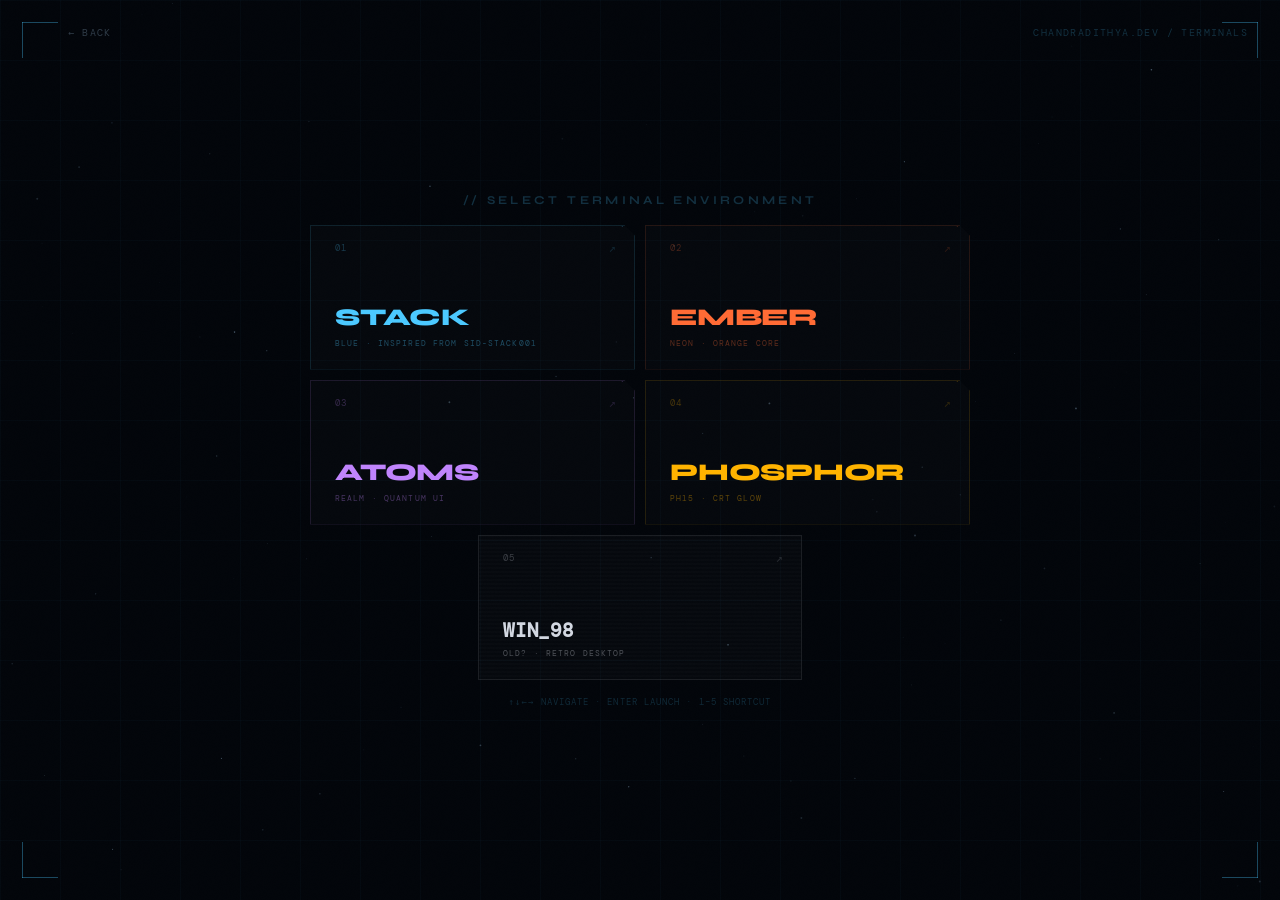
<file: terminals/index.html>
<!DOCTYPE html>
<html lang="en">
<head>
<meta charset="UTF-8"/>
<meta name="viewport" content="width=device-width, initial-scale=1.0"/>
<title>Terminals — chandradithya.dev</title>
<link href="https://fonts.googleapis.com/css2?family=DM+Mono:wght@300;400;500&family=Syne:wght@700;800&display=swap" rel="stylesheet">
<style>
*,*::before,*::after{margin:0;padding:0;box-sizing:border-box;}
html,body{width:100%;height:100%;background:#02050a;color:#b8dfff;font-family:'DM Mono',monospace;overflow:hidden;}

/* noise */
body::before{content:'';position:fixed;inset:0;background-image:url("data:image/svg+xml,%3Csvg viewBox='0 0 256 256' xmlns='http://www.w3.org/2000/svg'%3E%3Cfilter id='n'%3E%3CfeTurbulence type='fractalNoise' baseFrequency='0.85' numOctaves='4' stitchTiles='stitch'/%3E%3C/filter%3E%3Crect width='100%25' height='100%25' filter='url(%23n)' opacity='0.035'/%3E%3C/svg%3E");background-size:200px;pointer-events:none;z-index:0;opacity:0.4;}

/* grid lines */
body::after{content:'';position:fixed;inset:0;background-image:linear-gradient(rgba(76,201,255,0.025) 1px,transparent 1px),linear-gradient(90deg,rgba(76,201,255,0.025) 1px,transparent 1px);background-size:60px 60px;pointer-events:none;z-index:0;}

/* corner brackets */
.corner{position:fixed;width:36px;height:36px;z-index:2;pointer-events:none;}
.corner::before,.corner::after{content:'';position:absolute;background:rgba(76,201,255,0.35);}
.corner::before{width:100%;height:1px;}
.corner::after{width:1px;height:100%;}
.corner-tl{top:22px;left:22px;}.corner-tl::before{top:0;left:0;}.corner-tl::after{top:0;left:0;}
.corner-tr{top:22px;right:22px;}.corner-tr::before{top:0;right:0;}.corner-tr::after{top:0;right:0;}
.corner-bl{bottom:22px;left:22px;}.corner-bl::before{bottom:0;left:0;}.corner-bl::after{bottom:0;left:0;}
.corner-br{bottom:22px;right:22px;}.corner-br::before{bottom:0;right:0;}.corner-br::after{bottom:0;right:0;}

/* stars */
#stars{position:fixed;inset:0;z-index:0;pointer-events:none;}

/* back */
.back{position:fixed;top:26px;left:68px;z-index:10;font-size:10px;color:rgba(184,223,255,0.25);text-decoration:none;letter-spacing:0.12em;text-transform:uppercase;transition:color .2s;}
.back:hover{color:rgba(184,223,255,0.7);}

/* label */
.label{position:fixed;top:26px;right:32px;z-index:10;font-size:10px;color:rgba(76,201,255,0.22);letter-spacing:0.14em;text-transform:uppercase;}

/* main */
main{position:relative;z-index:1;width:100%;height:100%;display:flex;flex-direction:column;align-items:center;justify-content:center;gap:14px;padding:70px 24px;}

.title{font-family:'Syne',sans-serif;font-size:clamp(10px,1.1vw,12px);font-weight:700;letter-spacing:0.28em;text-transform:uppercase;color:rgba(76,201,255,0.22);margin-bottom:4px;}

/* layout wrapper */
.stack-wrap{display:flex;flex-direction:column;gap:10px;width:100%;max-width:660px;}
.row{display:grid;gap:10px;}
.row-2{grid-template-columns:1fr 1fr;}
.row-1{grid-template-columns:1fr;max-width:324px;margin:0 auto;width:100%;}

/* BASE BUTTON */
.btn{
  position:relative;display:flex;flex-direction:column;align-items:flex-start;justify-content:flex-end;
  padding:24px 24px 20px;min-height:145px;
  border:1px solid rgba(255,255,255,0.06);
  background:rgba(255,255,255,0.015);
  text-decoration:none;overflow:hidden;cursor:pointer;
  clip-path:polygon(0 0, calc(100% - 11px) 0, 100% 11px, 100% 100%, 0 100%);
  opacity:0;transform:translateY(18px);
  transition:opacity .5s,transform .5s,border-color .25s,background .25s;
}
.btn.in{opacity:1;transform:translateY(0);}

/* notch line */
.btn::before{content:'';position:absolute;top:0;right:11px;width:16px;height:1px;transform-origin:right top;transform:rotate(45deg);transition:background .25s;}

/* top accent bar */
.btn-line{position:absolute;top:0;left:0;right:0;height:2px;transform:scaleX(0);transform-origin:left;transition:transform .38s cubic-bezier(.22,1,.36,1);}
.btn:hover .btn-line,.btn.focused .btn-line{transform:scaleX(1);}

/* glow */
.btn-glow{position:absolute;width:180px;height:180px;border-radius:50%;top:50%;left:50%;transform:translate(-50%,-50%) scale(0.2);opacity:0;pointer-events:none;filter:blur(36px);transition:transform .5s,opacity .5s;}
.btn:hover .btn-glow,.btn.focused .btn-glow{transform:translate(-50%,-50%) scale(1.1);opacity:0.16;}

/* scanline sweep */
.btn-scan{position:absolute;left:0;right:0;height:45%;background:linear-gradient(180deg,transparent,rgba(255,255,255,0.022),transparent);top:-60%;pointer-events:none;transition:top .55s ease;}
.btn:hover .btn-scan{top:120%;}

/* num */
.btn-num{position:absolute;top:16px;left:24px;font-size:9px;letter-spacing:0.1em;opacity:0.25;transition:opacity .2s;}
.btn:hover .btn-num,.btn.focused .btn-num{opacity:0.6;}

/* arrow */
.btn-arrow{position:absolute;top:14px;right:18px;font-size:12px;opacity:0.15;transform:translate(0,0);transition:transform .25s,opacity .25s;}
.btn:hover .btn-arrow,.btn.focused .btn-arrow{transform:translate(3px,-3px);opacity:0.75;}

/* name */
.btn-name{font-family:'Syne',sans-serif;font-size:clamp(18px,2.4vw,24px);font-weight:800;letter-spacing:-0.01em;line-height:1;margin-bottom:7px;transition:letter-spacing .3s;}
.btn:hover .btn-name{letter-spacing:0.02em;}

/* tag */
.btn-tag{font-size:8px;letter-spacing:0.14em;text-transform:uppercase;line-height:1.5;opacity:0.35;transition:opacity .2s;}
.btn:hover .btn-tag,.btn.focused .btn-tag{opacity:0.65;}

/* PEGASUS — blue */
.btn-pegasus{border-color:rgba(76,201,255,0.12);}
.btn-pegasus::before{background:rgba(76,201,255,0.45);}
.btn-pegasus .btn-line{background:linear-gradient(90deg,#4cc9ff,transparent);}
.btn-pegasus:hover,.btn-pegasus.focused{border-color:rgba(76,201,255,0.38);background:rgba(76,201,255,0.04);}
.btn-pegasus .btn-name{color:#4cc9ff;}
.btn-pegasus .btn-num,.btn-pegasus .btn-arrow,.btn-pegasus .btn-tag{color:#4cc9ff;}
.btn-pegasus .btn-glow{background:#4cc9ff;}

/* EMBER — orange */
.btn-ember{border-color:rgba(255,107,53,0.12);}
.btn-ember::before{background:rgba(255,107,53,0.45);}
.btn-ember .btn-line{background:linear-gradient(90deg,#ff6b35,transparent);}
.btn-ember:hover,.btn-ember.focused{border-color:rgba(255,107,53,0.38);background:rgba(255,107,53,0.04);}
.btn-ember .btn-name{color:#ff6b35;}
.btn-ember .btn-num,.btn-ember .btn-arrow,.btn-ember .btn-tag{color:#ff6b35;}
.btn-ember .btn-glow{background:#ff6b35;}

/* ATOMS — violet */
.btn-atoms{border-color:rgba(192,132,252,0.12);}
.btn-atoms::before{background:rgba(192,132,252,0.45);}
.btn-atoms .btn-line{background:linear-gradient(90deg,#c084fc,transparent);}
.btn-atoms:hover,.btn-atoms.focused{border-color:rgba(192,132,252,0.38);background:rgba(192,132,252,0.04);}
.btn-atoms .btn-name{color:#c084fc;}
.btn-atoms .btn-num,.btn-atoms .btn-arrow,.btn-atoms .btn-tag{color:#c084fc;}
.btn-atoms .btn-glow{background:#c084fc;}

/* PHOSPHOR — amber */
.btn-ph{border-color:rgba(255,179,0,0.12);}
.btn-ph::before{background:rgba(255,179,0,0.45);}
.btn-ph .btn-line{background:linear-gradient(90deg,#ffb300,transparent);}
.btn-ph:hover,.btn-ph.focused{border-color:rgba(255,179,0,0.38);background:rgba(255,179,0,0.04);}
.btn-ph .btn-name{color:#ffb300;}
.btn-ph .btn-num,.btn-ph .btn-arrow,.btn-ph .btn-tag{color:#ffb300;}
.btn-ph .btn-glow{background:#ffb300;}

/* WIN_98 — white/silver, no notch */
.btn-win{border-color:rgba(210,215,225,0.1);clip-path:none;}
.btn-win::before{display:none;}
.btn-win .btn-line{background:linear-gradient(90deg,#d2d7e1,transparent);}
.btn-win:hover,.btn-win.focused{border-color:rgba(210,215,225,0.32);background:rgba(210,215,225,0.03);}
.btn-win .btn-name{color:#d2d7e1;font-family:'DM Mono',monospace;font-size:clamp(14px,1.7vw,19px);letter-spacing:0.04em;}
.btn-win .btn-num,.btn-win .btn-arrow,.btn-win .btn-tag{color:#d2d7e1;}
.btn-win .btn-glow{background:#c8cdd8;}
/* win98 scanlines */
.btn-win .win-lines{position:absolute;inset:0;background:repeating-linear-gradient(0deg,transparent,transparent 2px,rgba(255,255,255,0.01) 2px,rgba(255,255,255,0.01) 4px);pointer-events:none;}

/* hint */
.hint{font-size:9px;letter-spacing:0.12em;text-transform:uppercase;color:rgba(76,201,255,0.18);margin-top:2px;}

@media(max-width:560px){
  .row-2{grid-template-columns:1fr;}
  .row-1{max-width:100%;}
  .btn{min-height:110px;}
  main{overflow-y:auto;justify-content:flex-start;padding-top:80px;}
  html,body{overflow:auto;}
}
</style>
</head>
<body>

<canvas id="stars"></canvas>
<div class="corner corner-tl"></div>
<div class="corner corner-tr"></div>
<div class="corner corner-bl"></div>
<div class="corner corner-br"></div>

<a href="../index.html" class="back">← back</a>
<span class="label">chandradithya.dev / terminals</span>

<main>
  <div class="title">// select terminal environment</div>

  <div class="stack-wrap">
    <div class="row row-2">
      <a class="btn btn-pegasus" href="terminal-stack.html" tabindex="0">
        <div class="btn-line"></div><div class="btn-glow"></div><div class="btn-scan"></div>
        <span class="btn-num">01</span><span class="btn-arrow">↗</span>
        <div class="btn-name">STACK</div>
        <div class="btn-tag">Blue · Inspired from Sid-stack001</div>
      </a>
      <a class="btn btn-ember" href="terminal_ember.html" tabindex="0">
        <div class="btn-line"></div><div class="btn-glow"></div><div class="btn-scan"></div>
        <span class="btn-num">02</span><span class="btn-arrow">↗</span>
        <div class="btn-name">EMBER</div>
        <div class="btn-tag">Neon · Orange Core</div>
      </a>
    </div>
    <div class="row row-2">
      <a class="btn btn-atoms" href="terminal_atoms.html" tabindex="0">
        <div class="btn-line"></div><div class="btn-glow"></div><div class="btn-scan"></div>
        <span class="btn-num">03</span><span class="btn-arrow">↗</span>
        <div class="btn-name">ATOMS</div>
        <div class="btn-tag">Realm · Quantum UI</div>
      </a>
      <a class="btn btn-ph" href="terminal_ph.html" tabindex="0">
        <div class="btn-line"></div><div class="btn-glow"></div><div class="btn-scan"></div>
        <span class="btn-num">04</span><span class="btn-arrow">↗</span>
        <div class="btn-name">PHOSPHOR</div>
        <div class="btn-tag">Ph15 · CRT Glow</div>
      </a>
    </div>
    <div class="row row-1">
      <a class="btn btn-win" href="terminal_win98.html" tabindex="0">
        <div class="win-lines"></div>
        <div class="btn-line"></div><div class="btn-glow"></div><div class="btn-scan"></div>
        <span class="btn-num">05</span><span class="btn-arrow">↗</span>
        <div class="btn-name">WIN_98</div>
        <div class="btn-tag">Old? · Retro Desktop</div>
      </a>
    </div>
  </div>

  <div class="hint">↑↓←→ navigate · enter launch · 1–5 shortcut</div>
</main>

<script>
/* STARS */
(function(){
  const c=document.getElementById('stars'),ctx=c.getContext('2d');
  function mulberry32(a){return function(){a|=0;a=a+0x6D2B79F5|0;var t=Math.imul(a^a>>>15,1|a);t=t+Math.imul(t^t>>>7,61|t)^t;return((t^t>>>14)>>>0)/4294967296;};}
  let phase=0;
  const stars=[];
  function init(){
    c.width=innerWidth;c.height=innerHeight;
    stars.length=0;
    const rng=mulberry32(42);
    for(let i=0;i<110;i++) stars.push({x:rng()*c.width,y:rng()*c.height,r:rng()*0.85+0.18,a:rng()*0.35+0.05,p:rng()*Math.PI*2});
  }
  function draw(){
    ctx.clearRect(0,0,c.width,c.height);
    phase+=0.004;
    stars.forEach(s=>{
      const a=s.a*(0.6+0.4*Math.sin(phase+s.p));
      ctx.beginPath();ctx.arc(s.x,s.y,s.r,0,Math.PI*2);
      ctx.fillStyle=`rgba(184,223,255,${a})`;ctx.fill();
    });
    requestAnimationFrame(draw);
  }
  window.addEventListener('resize',init);
  init();draw();
})();

/* STAGGER IN */
document.querySelectorAll('.btn').forEach((btn,i)=>{
  setTimeout(()=>btn.classList.add('in'), 60+i*75);
});

/* KEYBOARD NAV */
const btns=[...document.querySelectorAll('.btn')];
const GRID=[[0,1],[2,3],[4]];
let focused=-1;
function posOf(i){for(let r=0;r<GRID.length;r++)for(let c=0;c<GRID[r].length;c++)if(GRID[r][c]===i)return{r,c};return{r:0,c:0};}
function setFocus(i){
  btns.forEach(b=>b.classList.remove('focused'));
  focused=((i%btns.length)+btns.length)%btns.length;
  btns[focused].classList.add('focused');
  btns[focused].focus();
}
function clearFocus(){btns.forEach(b=>b.classList.remove('focused'));focused=-1;}

document.addEventListener('keydown',e=>{
  if(e.key>='1'&&e.key<='5'){btns[+e.key-1]?.click();return;}
  if(e.key==='Escape'){clearFocus();return;}
  if(['ArrowRight','ArrowLeft','ArrowUp','ArrowDown'].includes(e.key)){
    e.preventDefault();
    if(focused===-1){setFocus(0);return;}
    const{r,c}=posOf(focused);
    let nr=r,nc=c;
    if(e.key==='ArrowRight')nc++;
    if(e.key==='ArrowLeft')nc--;
    if(e.key==='ArrowDown')nr++;
    if(e.key==='ArrowUp')nr--;
    nr=Math.max(0,Math.min(GRID.length-1,nr));
    nc=Math.max(0,Math.min((GRID[nr].length||1)-1,nc));
    setFocus(GRID[nr][nc]);return;
  }
  if(e.key==='Enter'&&focused>=0)btns[focused].click();
});

/* glow parallax */
document.querySelectorAll('.btn').forEach(btn=>{
  btn.addEventListener('mousemove',e=>{
    const r=btn.getBoundingClientRect();
    const x=((e.clientX-r.left)/r.width-0.5)*22;
    const y=((e.clientY-r.top)/r.height-0.5)*22;
    btn.querySelector('.btn-glow').style.transform=`translate(calc(-50% + ${x}px),calc(-50% + ${y}px)) scale(1.1)`;
  });
  btn.addEventListener('mouseleave',()=>{
    btn.querySelector('.btn-glow').style.transform='translate(-50%,-50%) scale(0.2)';
  });
});
</script>
</body>
</html>
</file>
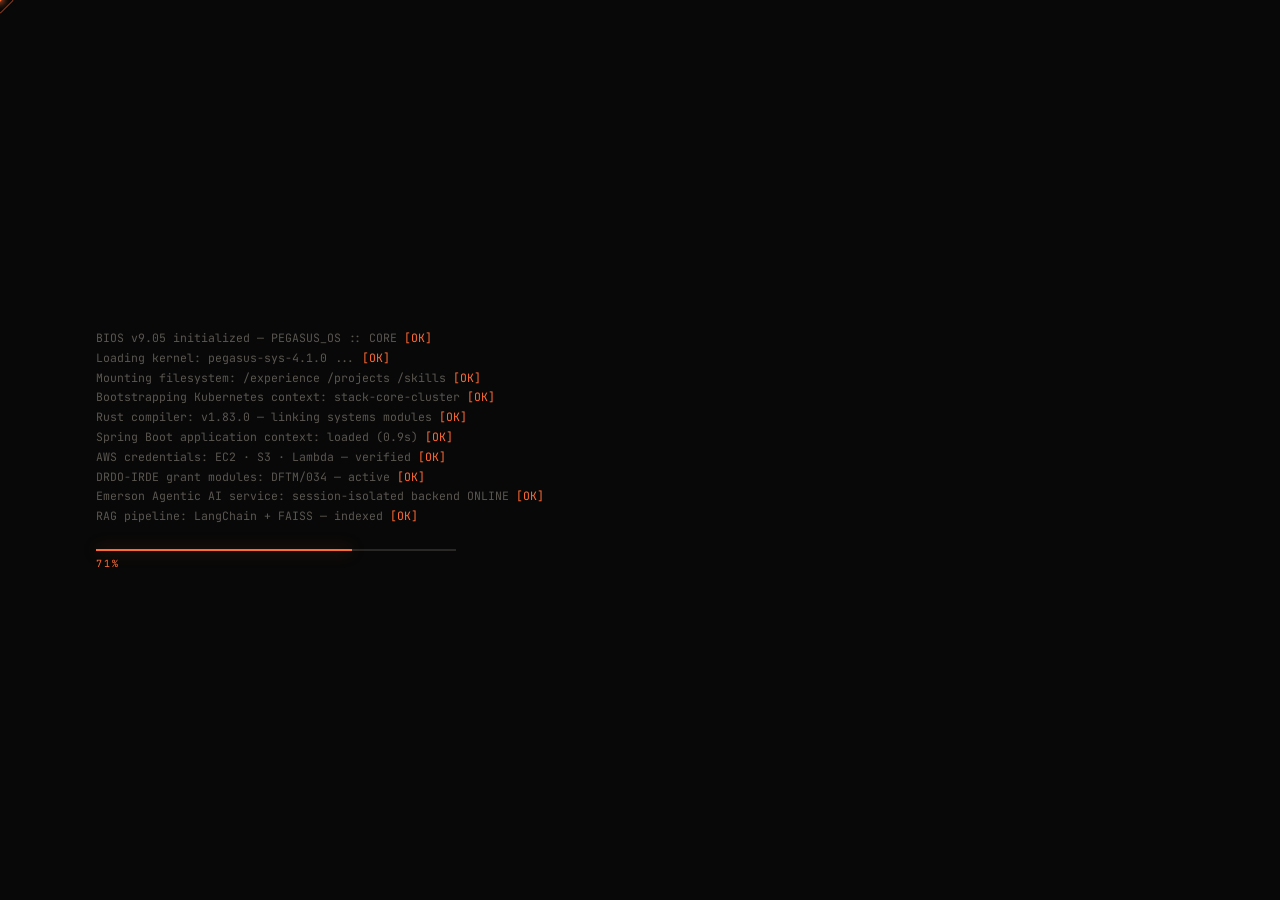
<file: terminal.html>
<!DOCTYPE html>
<html lang="en">
<head>
<meta charset="UTF-8">
<meta name="viewport" content="width=device-width, initial-scale=1.0">
<title>PEGASUS_OS :: CORE v9.05</title>
<link href="https://fonts.googleapis.com/css2?family=JetBrains+Mono:ital,wght@0,300;0,400;0,500;0,700;1,300&family=Syne:wght@700;800&display=swap" rel="stylesheet">
<style>
*, *::before, *::after { margin:0; padding:0; box-sizing:border-box; }

:root {
  --bg:      #080808;
  --bg1:     #0e0e0e;
  --bg2:     #141414;

  --acc:     #ff6b35;
  --acc2:    #ff9a5c;
  --acc-dim: #7a2f10;

  --hi:      #ffd60a;
  --red:     #ff3355;
  --blue:    #5b8fff;
  --green:   #39d98a;
  --dim_1: #1c5c85; 

  --text:    #e4e0d8;
  --muted:   #5a5650;
  --sub:     #2a2824;
  --border:  rgba(255,107,53,0.12);
  --border2: rgba(255,107,53,0.06);

  --glow:    0 0 16px rgba(255,107,53,0.4);
  --glow-sm: 0 0 8px rgba(255,107,53,0.3);
}

html, body {
  width:100%; height:100%;
  min-height: 100%;
  background: var(--bg);
  color: var(--text);
  font-family: 'JetBrains Mono', monospace;
  overflow: hidden;
}

/* ── dot-grid background ── */
body::before {
  content:'';
  position:fixed; inset:0; z-index:0;
  background-image: radial-gradient(circle, rgba(255,107,53,0.07) 1px, transparent 1px);
  background-size: 28px 28px;
  pointer-events:none;
}

/* ── custom cursor ── */
#cur {
  position:fixed; width:3px; height:3px; border-radius:50%;
  background: var(--acc); pointer-events:none; z-index:9999;
  box-shadow: 0 0 6px 2px var(--acc);
  transform: translate(-50%,-50%);
  transition: width .1s, height .1s, opacity .1s;
}
#cur-r {
  position:fixed; width:20px; height:20px;
  border:1px solid rgba(255,107,53,.5);
  border-radius:2px;
  pointer-events:none; z-index:9998;
  transform: translate(-50%,-50%) rotate(45deg);
  transition: left .06s linear, top .06s linear, width .15s, height .15s, border-color .15s;
}
body:has(button:hover) #cur-r,
body:has(a:hover) #cur-r {
  width:32px; height:32px;
  border-color: rgba(255,107,53,.9);
}


/* ══════════════════════════════════════════
   BOOT
══════════════════════════════════════════ */
#boot {
  position:fixed; inset:0; z-index:100;
  background: var(--bg);
  display:flex; flex-direction:column; justify-content:center; align-items:flex-start;
  padding: 4rem 6rem;
  transition: opacity .6s;
}
#boot.hide { opacity:0; pointer-events:none; }
#boot-lines { display:flex; flex-direction:column; gap:.3rem; }
.boot-line { font-size:.72rem; color:var(--muted); opacity:0; transform:translateX(-8px); transition:opacity .3s, transform .3s; }
.boot-line.show { opacity:1; transform:none; }
.boot-line.ok::after  { content:' [OK]';   color:var(--acc); }
.boot-line.warn::after{ content:' [WARN]'; color:var(--hi); }
.boot-line span { color:var(--acc); }
#boot-bar-wrap { margin-top:1.6rem; width:360px; height:2px; background:var(--sub); opacity:0; transition:opacity .3s; }
#boot-bar-wrap.show { opacity:1; }
#boot-bar { height:100%; width:0%; background:var(--acc); box-shadow:var(--glow); transition:width .05s linear; }
#boot-pct { font-size:.62rem; color:var(--acc); margin-top:.4rem; opacity:0; letter-spacing:2px; }
#boot-pct.show { opacity:1; }

/* ══════════════════════════════════════════
   SHELL — top bar + two-column + input
══════════════════════════════════════════ */
#os {
  position:fixed; inset:0; z-index:10;
  display:flex;
  flex-direction:column;
  opacity:0; transition:opacity .8s;
  overflow:hidden;
}
#os.show { opacity:1; }

/* ── TOP BAR ── */
#topbar {
  flex-shrink: 0;
  height: 36px;
  display:flex; align-items:center;
  padding: 0 1.4rem;
  border-bottom: 1px solid var(--border);
  background: rgba(8,8,8,.9);
  backdrop-filter:blur(12px);
  font-size:.58rem; letter-spacing:1.5px;
  white-space:nowrap; overflow:hidden; position:relative; z-index:2;
}
#topbar::after {
  content:'';
  position:absolute; bottom:0; left:0; right:0; height:1px;
  background: linear-gradient(90deg, transparent 0%, var(--acc) 30%, var(--hi) 60%, var(--acc) 80%, transparent 100%);
  background-size:200% 100%;
  animation: scanline 4s linear infinite;
}
@keyframes scanline { from{background-position:200% 0} to{background-position:-200% 0} }

/* brand — always visible */
.tb-brand {
  font-family:'Syne', sans-serif;
  font-size:.85rem; font-weight:800;
  color:var(--acc); letter-spacing:3px;
  text-shadow:var(--glow-sm);
  flex-shrink: 0;
  margin-right: 1.2rem;
}
/* separator */
.tb-sep {
  color: rgba(255,107,53,.25);
  font-size:.55rem;
  flex-shrink: 0;
  margin: 0 .6rem;
}
/* kernel — visible on medium+ */
#tb-kernel {
  display:flex; align-items:center; gap:.35rem;
  font-size:.52rem; letter-spacing:1px;
  color:var(--muted);
  flex-shrink: 1;
  min-width: 0;
  overflow: hidden;
}
#tb-kernel .kv { color:var(--acc); font-weight:700; overflow:hidden; text-overflow:ellipsis; white-space:nowrap; }
/* extras — only on large screens */
#tb-extras {
  display:flex; align-items:center; gap:1.1rem;
  font-size:.51rem; letter-spacing:.9px;
  color:var(--muted);
  flex-shrink: 2;
  min-width: 0;
  overflow: hidden;
}
#tb-extras .live { color:var(--acc); font-weight:700; }
#tb-extras > span { flex-shrink:0; }
/* equal spacers push kernel to true center */
#tb-spacer { flex: 1; min-width: .3rem; }
#tb-spacer2 { flex: 1; min-width: .3rem; }
/* clock — always visible */
#clock {
  color:var(--acc); letter-spacing:2px;
  font-size:.58rem; font-weight:700;
  flex-shrink: 0;
}
#uptime { color:var(--acc); font-weight:700; }

/* hide kernel on very small screens */
@media(max-width:480px) { #tb-kernel { display:none; } }

/* ══════════════════════════════════════════
   TWO-COLUMN BODY
══════════════════════════════════════════ */
#body-wrap {
  flex: 1;
  min-height: 0;
  display:grid;
  grid-template-columns: 220px 1fr;
  overflow:hidden;
}

/* ── LEFT PANEL ── */
#panel {
  display:flex; flex-direction:column;
  border-right: 1px solid var(--border);
  background: rgba(8,8,8,.6);
  overflow: hidden;
  backdrop-filter:blur(8px);
  z-index:1;
}



/* identity card */
.p-identity {
  padding: 1rem 1.2rem .85rem;
  border-bottom: 1px solid var(--border);
  position: relative;
  flex-shrink: 0;
}
.p-identity::before {
  content:'';
  position:absolute; top:0; left:0; right:0; height:2px;
  background: linear-gradient(90deg, var(--acc), var(--hi), transparent);
}
.p-ident-name {
  font-family:'Syne',sans-serif;
  font-size:.72rem; font-weight:800;
  color:var(--text); letter-spacing:.3px;
  line-height:1.3; margin-bottom:.28rem;
  word-break: break-word;
}
.p-ident-role {
  font-size:.5rem; color:var(--acc);
  letter-spacing:1.8px; text-transform:uppercase;
  margin-bottom:.5rem;
}
.p-ident-tags { display:flex; flex-wrap:wrap; gap:.25rem; }
.p-tag {
  font-size:.47rem; color:var(--muted);
  border:1px solid var(--border);
  padding:.1rem .35rem; letter-spacing:.3px;
}
.p-tag.hot { color:var(--acc); border-color:rgba(255,107,53,.3); }

/* nav sections — flex:1 so navigate + links share available space evenly */
.p-section {
  padding: .5rem 0;
  border-bottom: 1px solid var(--border2);
}
.p-section-label {
  font-size:.46rem; color:var(--muted);
  letter-spacing:3px; text-transform:uppercase;
  padding: 0 1.2rem .4rem;
}

.cmd-btn {
  display:flex; align-items:center; gap:.5rem;
  width:100%; padding:.38rem 1.2rem;
  font-family:'JetBrains Mono',monospace;
  font-size:.61rem; color:var(--muted);
  background:transparent; border:none;
  text-align:left; cursor:pointer;
  transition:all .15s; letter-spacing:.3px;
  position:relative;
  flex-shrink: 0;
}
.cmd-btn .cb-arrow { color:var(--acc-dim); font-size:.54rem; flex-shrink:0; transition:color .15s, transform .15s; }
.cmd-btn:hover { color:var(--text); background:rgba(255,107,53,.05); }
.cmd-btn:hover .cb-arrow { color:var(--acc); transform:translateX(2px); }
.cmd-btn.active {
  color:var(--acc);
  background: rgba(255,107,53,.07);
  border-left: 2px solid var(--acc);
  padding-left: calc(1.2rem - 2px);
}
.cmd-btn.active .cb-arrow { color:var(--acc); }
.cmd-btn.danger { color:rgba(255,51,85,.5); }
.cmd-btn.danger .cb-arrow { color:rgba(255,51,85,.3); }
.cmd-btn.danger:hover { color:var(--red); background:rgba(255,51,85,.06); }
.cmd-btn.danger:hover .cb-arrow { color:var(--red); }
.cmd-btn.danger.active { color:var(--red); border-left-color:var(--red); }

/* links — same style as cmd-btn, single column */
.link-grid { display:flex; flex-direction:column; }
.link-btn {
  display:flex; align-items:center; gap:.5rem;
  width:100%; padding:.38rem 1.2rem;
  font-family:'JetBrains Mono',monospace;
  font-size:.61rem; color:var(--muted);
  background:transparent; border:none;
  text-align:left; cursor:pointer;
  transition:all .15s; letter-spacing:.3px;
  flex-shrink: 0;
}
.link-btn:hover { color:var(--text); background:rgba(255,107,53,.05); }
.link-btn.active { color:var(--acc); background:rgba(255,107,53,.07); border-left:2px solid var(--acc); padding-left:calc(1.2rem - 2px); }

/* system stats — simple info block at bottom like SID_OS */
.p-spacer { flex:1; min-height:0; }
.p-sysinfo {
  padding: .9rem 1.2rem 1rem;
  border-top: 1px solid var(--border2);
  font-size:.54rem; color:var(--muted);
}
.p-sysinfo .si-row {
  display:flex; justify-content:space-between; align-items:baseline;
  padding: .22rem 0;
  border-bottom: 1px solid var(--border2);
}
.p-sysinfo .si-row:last-child { border-bottom:none; }
.p-sysinfo .si-key { color:var(--muted); letter-spacing:.5px; }
.p-sysinfo .si-val { color:var(--acc-dim); }
.p-sysinfo .si-val.live { color:var(--acc); }

/* ── RIGHT: TERMINAL ── */
#terminal-wrap {
  display:flex; flex-direction:column;
  overflow:hidden;
  min-width: 0;
  background: rgba(8,8,8,.5);
  backdrop-filter:blur(4px);
}

#terminal {
  flex:1; overflow-y:auto; overflow-x:hidden;
  padding:1.4rem 2rem .6rem;
  word-wrap:break-word; overflow-wrap:break-word;
}
#terminal::-webkit-scrollbar { width:2px; }
#terminal::-webkit-scrollbar-thumb { background:var(--acc-dim); }

#hint {
  font-size:.58rem; color:var(--muted);
  padding:.3rem 2rem; flex-shrink:0; letter-spacing:.3px;
  border-top: 1px solid var(--border2);
}

/* ── INPUT ZONE — full width, bottom ── */
#input-zone {
  flex-shrink: 0;
  border-top: 1px solid var(--border);
  background: rgba(8,8,8,.95);
  backdrop-filter:blur(16px);
  display:flex; flex-direction:column;
  position:relative; z-index:2;
}
#input-line {
  display:flex; align-items:center; gap:.6rem;
  padding: .6rem 2rem .7rem;
}
.input-prompt {
  font-size:.72rem; color:var(--acc);
  white-space:nowrap; user-select:none;
  text-shadow:var(--glow-sm);
  letter-spacing:.5px;
}
#cmd-input {
  flex:1; background:transparent; border:none; outline:none;
  font-family:'JetBrains Mono',monospace;
  font-size:.72rem; color:var(--text);
  caret-color:var(--acc); letter-spacing:.3px;
}
#cmd-input::placeholder { color:var(--muted); }

/* ══════════════════════════════════════════
   TERMINAL LINE TYPES
══════════════════════════════════════════ */
.t-line {
  font-size:.72rem; line-height:1.75;
  color:var(--text); margin-bottom:.05rem;
  white-space:normal; word-break:break-word;
  overflow-wrap:break-word; width:100%; display:block;
}
.t-line.prompt { color:var(--acc); }
.t-line.prompt::before { content:'peagasus@core:~$ '; }
.t-line.comment { color:var(--muted); font-style:italic; }
.t-line.heading {
  font-family:'Syne',sans-serif;
  color:var(--text); font-weight:700; font-size:.88rem;
  margin:.7rem 0 .15rem; letter-spacing:2px;
  text-transform:uppercase;
}
.t-line.subheading { color:var(--acc); font-size:.68rem; margin:.4rem 0 .1rem; letter-spacing:1px; }
.t-line.success { color:var(--green); }
.t-line.warn { color:var(--hi); }
.t-line.err { color:var(--red); }
.t-line.blank { height:.4rem; }
.t-line.blue { color:var(--blue); }
.t-line b { color:var(--acc); font-weight:700; }
.t-line .hi { color:var(--hi); }
.t-line .lo { color:var(--muted); }
.t-line .red { color:var(--red); }
.t-line .bl { color:var(--blue); }
.t-line .vl { color:#d580ff; }

.t-line.heading { text-shadow: 0 0 14px rgba(132, 209, 243, 0.7), 0 0 30px rgba(255,179,0,0.25);} 
.t-cursor { display:inline-block; width:7px; height:13px; background:var(--acc); vertical-align:middle; animation:blink 1s step-end infinite; box-shadow:var(--glow-sm); }
@keyframes blink { 50%{opacity:0} }

/* progress bars */
.prog-row { display:flex; align-items:center; gap:.8rem; margin:.15rem 0; }
.prog-label { font-size:.62rem; color:var(--muted); width:130px; flex-shrink:0; }
.prog-bar { flex:1; height:4px; background:var(--sub); border:1px solid var(--border); position:relative; max-width:220px; border-radius:1px; overflow:hidden; }
.prog-fill { height:100%; background:linear-gradient(90deg,var(--acc),var(--hi)); box-shadow:var(--glow-sm); transition:width 1.2s ease; width:0; }
.prog-val { font-size:.58rem; color:var(--acc); width:38px; }

/* project cards */
.proj-inline {
  border-left:2px solid var(--acc);
  padding:.55rem 1rem;
  margin:.3rem 0;
  background:rgba(255,107,53,.03);
  transition:background .2s;
}
.proj-inline:hover { background:rgba(255,107,53,.07); }
.proj-inline .p-name { color:var(--acc); font-size:.72rem; font-weight:700; }
.proj-inline .p-tag  { font-size:.58rem; color:var(--muted); margin-bottom:.25rem; }
.proj-inline .p-desc { font-size:.65rem; color:var(--text); line-height:1.75; }
.proj-inline .p-stack{ font-size:.58rem; color:var(--acc-dim); margin-top:.25rem; }

/* skill pills */
.skill-pill {
  display:inline-flex; align-items:center; gap:5px;
  background:rgba(255,107,53,.06);
  border:1px solid rgba(255,107,53,.14);
  padding:.15rem .5rem; margin:.1rem;
  font-size:.6rem; color:var(--text); vertical-align:middle;
}
.skill-pill img { width:12px; height:12px; object-fit:contain; filter:brightness(1.1); }



/* ══════════════════════════════════════════
   SUDO AUTH OVERLAY
══════════════════════════════════════════ */
#auth-overlay {
  display:none;
  position:fixed; inset:0; z-index:500;
  background: rgba(0,0,0,0.92);
  backdrop-filter:blur(8px);
  align-items:center; justify-content:center;
  flex-direction:column;
}
#auth-overlay.show { display:flex; }
#auth-box {
  width:340px;
  border:1px solid var(--border);
  background:var(--bg1);
  padding:2rem 2rem 1.6rem;
  position:relative;
}
#auth-box::before {
  content:'';
  position:absolute; top:0; left:0; right:0; height:2px;
  background:linear-gradient(90deg, transparent, var(--acc), var(--hi), var(--acc), transparent);
  animation:scanline 2s linear infinite;
}
.auth-title {
  font-family:'Syne',sans-serif;
  font-size:1rem; font-weight:800; color:var(--acc);
  letter-spacing:3px; text-transform:uppercase;
  margin-bottom:.3rem;
  text-shadow:var(--glow);
}
.auth-sub { font-size:.6rem; color:var(--muted); letter-spacing:1.5px; margin-bottom:1.4rem; }
.auth-scan-wrap { width:100%; height:3px; background:var(--sub); margin-bottom:1.2rem; overflow:hidden; }
.auth-scan-bar { height:100%; width:0%; background:var(--acc); box-shadow:var(--glow); transition:width .05s linear; }
.auth-field-wrap {
  display:flex; align-items:center; gap:.5rem;
  border:1px solid var(--border);
  padding:.45rem .7rem;
  margin-bottom:.6rem;
  background:rgba(255,107,53,.04);
  transition:border-color .2s;
}
.auth-field-wrap:focus-within { border-color:rgba(255,107,53,.5); box-shadow:var(--glow-sm); }
.auth-prompt { font-size:.65rem; color:var(--acc); white-space:nowrap; }
#auth-input {
  flex:1; background:transparent; border:none; outline:none;
  font-family:'JetBrains Mono',monospace;
  font-size:.65rem; color:var(--text); caret-color:var(--acc);
}
.auth-hint { font-size:.55rem; color:var(--muted); letter-spacing:.5px; }
.auth-hint b { color:var(--acc-dim); }
.auth-attempts { font-size:.55rem; color:var(--red); margin-top:.4rem; min-height:.8rem; }
.auth-status {
  margin-top:1rem; padding:.5rem .7rem;
  font-size:.62rem; color:var(--muted);
  border:1px solid var(--border2);
  background:rgba(0,0,0,.3);
  letter-spacing:.5px;
  min-height:2rem;
}

/* ══════════════════════════════════════════
   GLITCH / DESTROY EFFECTS
══════════════════════════════════════════ */
@keyframes glitch-x {
  0%,100%  { clip-path:inset(0 0 95% 0); transform:translate(-4px,0); }
  20%      { clip-path:inset(20% 0 60% 0); transform:translate(4px,0); }
  40%      { clip-path:inset(50% 0 30% 0); transform:translate(-3px,0); }
  60%      { clip-path:inset(70% 0 10% 0); transform:translate(5px,0); }
  80%      { clip-path:inset(5% 0 80% 0); transform:translate(-2px,0); }
}
@keyframes glitch-y {
  0%,100%  { clip-path:inset(0 0 95% 0); transform:translate(4px,0); opacity:.7; }
  25%      { clip-path:inset(40% 0 45% 0); transform:translate(-5px,0); }
  50%      { clip-path:inset(80% 0 5% 0); transform:translate(3px,0); }
  75%      { clip-path:inset(10% 0 75% 0); transform:translate(-4px,0); }
}
@keyframes shake {
  0%,100%{ transform:translate(0,0) }
  10%    { transform:translate(-6px,2px) }
  20%    { transform:translate(6px,-2px) }
  30%    { transform:translate(-4px,4px) }
  40%    { transform:translate(4px,-3px) }
  50%    { transform:translate(-5px,1px) }
  60%    { transform:translate(5px,-4px) }
  70%    { transform:translate(-3px,3px) }
  80%    { transform:translate(3px,-2px) }
  90%    { transform:translate(-2px,5px) }
}
@keyframes colorburn {
  0%,100% { filter:none; }
  25% { filter:invert(1) hue-rotate(180deg); }
  50% { filter:saturate(8) hue-rotate(90deg); }
  75% { filter:invert(.8) contrast(3); }
}
.glitch-active {
  animation: shake .4s ease, colorburn .4s ease !important;
}
.glitch-active::before,
.glitch-active::after {
  content:''; position:fixed; inset:0; z-index:9000; pointer-events:none;
  background:inherit; opacity:.9;
}
.glitch-active::before { animation:glitch-x .3s infinite; background: rgba(255,0,60,.15); mix-blend-mode:screen; }
.glitch-active::after  { animation:glitch-y .3s infinite; background: rgba(0,200,255,.12); mix-blend-mode:screen; }

/* destroyed state */
#os.destroyed #panel { display:none !important; }
#os.destroyed #topbar { display:none !important; }
#os.destroyed #statusbar { display:none !important; }
#os.destroyed #input-zone { border-top:none; }
#os.destroyed #body-wrap { grid-template-columns:1fr; }
#os.destroyed { background:#000; }
#os.destroyed #terminal-wrap { background:#000; }
#os.destroyed #terminal { background:#000; }
#os.destroyed .t-line { color:#ff3355 !important; }
#os.destroyed .t-line.comment { color:#550011 !important; }
#os.destroyed .t-line.prompt { color:#880022 !important; }
#os.destroyed #hint { color:#330011; border-top-color:#220000; }
#os.destroyed #input-line { background:#000; border-top:1px solid #330011; }
#os.destroyed .input-prompt { color:#ff3355; text-shadow:0 0 10px rgba(255,0,40,.6); }
#os.destroyed #cmd-input { color:#ff3355; caret-color:#ff3355; }
#os.destroyed #body-wrap { background:#000; }

/* ══════════════════════════════════════════
   MOBILE RESPONSIVE
══════════════════════════════════════════ */
@media(max-width:768px){
  body { cursor:auto; }
  #cur, #cur-r { display:none; }

  /* Topbar slim on mobile — CSS media queries above handle item hiding */
  #topbar {
    height: 30px;
    padding: 0 .8rem;
  }
  .tb-brand { font-size:.72rem; letter-spacing:2px; }

  /* body-wrap: stack panel on top as horizontal nav, terminal below */
  #body-wrap {
    flex: 1;
    min-height: 0;
    display: flex;
    flex-direction: column;
    grid-template-columns: unset;
    overflow: hidden;
  }

  /* Panel becomes a compact horizontal nav strip */
  #panel {
    flex-shrink: 0;
    flex-direction: row;
    flex-wrap: wrap;
    border-right: none;
    border-bottom: 1px solid var(--border);
    overflow: hidden;
    background: rgba(8,8,8,.95);
  }
  .p-identity { display:none; }
  .p-spacer  { display:none; }
  .p-sysinfo { display:none; }

  /* Each section becomes a horizontal wrapped row of chips */
  .p-section {
    padding: .3rem .5rem;
    border-bottom: none;
    display: flex;
    flex-wrap: wrap;
    gap: .25rem;
    overflow: hidden;
  }
  .p-section-label { display:none; }

  /* Buttons become inline chips */
  .cmd-btn {
    width: auto;
    flex-shrink: 0;
    padding: .28rem .55rem;
    font-size: .57rem;
    border: 1px solid var(--border);
    letter-spacing: .2px;
    gap: .2rem;
  }
  .cmd-btn .cb-arrow { display:none; }
  .cmd-btn.active {
    border-left-width: 1px;
    padding-left: .55rem;
    border-color: var(--acc);
  }

  /* Link buttons become inline chips on mobile (same as cmd-btn) */
  .link-btn {
    width: auto;
    flex-shrink: 0;
    padding: .28rem .55rem;
    font-size: .57rem;
    border: 1px solid var(--border);
    border-left-width: 1px;
  }
  .link-grid {
    flex-direction: row;
    flex-wrap: wrap;
  }

  /* Hide sysinfo */
  .p-sysinfo { display:none; }

  /* Terminal fills remaining space */
  #terminal-wrap {
    flex: 1;
    min-height: 0;
  }

  #terminal {
    padding: .8rem 1rem .4rem;
  }

  #hint {
    font-size:.52rem;
    padding:.25rem 1rem;
  }

  /* Input zone */
  #input-line { padding:.5rem 1rem .6rem; gap:.4rem; }
  .input-prompt { font-size:.63rem; }
  #cmd-input { font-size:.63rem; }

  /* Status bar */
  #statusbar {
    padding: 0 1rem;
    font-size:.46rem;
  }
  #statusbar span:nth-child(2) { display:none; }

  /* Terminal lines */
  .t-line { font-size:.66rem; }
  .t-line.heading { font-size:.76rem; }
  .t-line.subheading { font-size:.62rem; }

  /* Progress bars */
  .prog-label { width:95px; font-size:.57rem; }
  .prog-bar { max-width:120px; }
  .prog-val { font-size:.54rem; width:30px; }

  /* Boot */
  #boot { padding:2rem 1.5rem; }
  #boot-bar-wrap { width:100%; max-width:280px; }
  .boot-line { font-size:.65rem; }

  /* Auth overlay */
  #auth-box { width:calc(100% - 2.5rem); max-width:340px; }
}

/* @media(max-width:420px) handled by topbar progressive CSS above */
</style>
</head>
<body>

<div id="cur"></div>
<div id="cur-r"></div>
<!-- <canvas id="neural" style="display:none"></canvas> -->

<!-- AUTH OVERLAY -->
<div id="auth-overlay">
  <div id="auth-box">
    <div class="auth-title">SYSTEM AUTH</div>
    <div class="auth-sub">// elevated access request · pegasus-core</div>
    <div class="auth-scan-wrap"><div class="auth-scan-bar" id="auth-scan"></div></div>
    <div class="auth-field-wrap">
      <span class="auth-prompt">[sudo] password:&nbsp;</span>
      <input id="auth-input" type="password" autocomplete="off" spellcheck="false" placeholder="—" />
    </div>
    <div class="auth-hint">hint: <b>you</b> already know it &nbsp;·&nbsp; Ctrl+C to abort</div>
    <div class="auth-attempts" id="auth-attempts"></div>
    <div class="auth-status" id="auth-status">awaiting input...</div>
  </div>
</div>

<!-- BOOT -->
<div id="boot">
  <div id="boot-lines"></div>
  <div id="boot-bar-wrap"><div id="boot-bar"></div></div>
  <div id="boot-pct">0%</div>
</div>

<!-- OS -->
<div id="os">

  <!-- TOP BAR -->
  <div id="topbar">
    <span class="tb-brand">PEGASUS_OS</span>
    <div id="tb-spacer"></div>
    <div id="tb-kernel">
      <span>kernel</span><span class="kv">pegasus-sys-4.1.0</span>
    </div>
    <div id="tb-spacer2"></div>
    <div id="clock"></div>
  </div>

  <!-- TWO-COLUMN BODY -->
  <div id="body-wrap">

    <!-- LEFT PANEL -->
    <div id="panel">

      <!-- identity -->
      <div class="p-identity">
        <div class="p-ident-name">CHANDRADITHYA<br>JANASWAMI</div>
        <div class="p-ident-role">AI &amp; Systems Engineer</div>
        <div class="p-ident-tags">
          <span class="p-tag">Emerson</span>
          <span class="p-tag">DRDO-IRDE</span>
          <span class="p-tag hot">Open to work</span>
        </div>
      </div>

      <!-- commands -->
      <div class="p-section">
        <div class="p-section-label">// navigate</div>
        <button class="cmd-btn" data-cmd="whoami"><span class="cb-arrow">›</span> whoami</button>
        <button class="cmd-btn" data-cmd="ls --experience"><span class="cb-arrow">›</span> ls --experience</button>
        <button class="cmd-btn" data-cmd="ls --projects"><span class="cb-arrow">›</span> ls --projects</button>
        <button class="cmd-btn" data-cmd="cat skills.txt"><span class="cb-arrow">›</span> cat skills.txt</button>
        <button class="cmd-btn" data-cmd="./open-source"><span class="cb-arrow">›</span> ./open-source</button>
        <button class="cmd-btn" data-cmd="cat about.txt"><span class="cb-arrow">›</span> cat about.txt</button>
        <button class="cmd-btn" data-cmd="cat contact.txt"><span class="cb-arrow">›</span> cat contact.txt</button>
        <button class="cmd-btn" data-cmd="help"><span class="cb-arrow">›</span> help</button>
        <button class="cmd-btn danger" data-cmd="sudo"><span class="cb-arrow">›</span> sudo</button>
      </div>

      <!-- links -->
      <div class="p-section">
        <div class="p-section-label">// links</div>
        <div class="link-grid">
          <button class="link-btn" data-cmd="curl resume.pdf"><span class="cb-arrow">›</span> curl resume.pdf</button>
          <button class="link-btn" data-cmd="ssh github.com"><span class="cb-arrow">›</span> ssh github.com</button>
          <button class="link-btn" data-cmd="curl linkedin.com"><span class="cb-arrow">›</span> curl linkedin.com</button>
          <button class="link-btn" data-cmd="sendmail"><span class="cb-arrow">›</span> sendmail</button>
        </div>
      </div>

      <!-- sys info -->
      <div class="p-sysinfo">
        <div class="si-row"><span class="si-key">server</span><span class="si-val">cloudflare</span></div>
        <div class="si-row"><span class="si-key">cdn</span><span class="si-val">cf CDN</span></div>
        <div class="si-row"><span class="si-key">location</span><span class="si-val">HYD, IN</span></div>
        <div class="si-row"><span class="si-key">cgpa</span><span class="si-val live">9.05 / 10</span></div>
        <div class="si-row"><span class="si-key">status</span><span class="si-val live" id="sb-cmd">READY</span></div>
        <div class="si-row"><span class="si-key">node</span><span class="si-val live" id="sb-uptime2">—</span></div>
      </div>

    </div><!-- /panel -->

    <!-- RIGHT: TERMINAL -->
    <div id="terminal-wrap">
      <div id="terminal"></div>
      <div id="hint">// type a command · tab to autocomplete · ↑↓ history</div>
      <div id="input-line">
        <span class="input-prompt">pegasus@core:~$&nbsp;</span>
        <input id="cmd-input" type="text" placeholder="type a command..." autocomplete="off" spellcheck="false" />
      </div>
    </div>

  </div><!-- /body-wrap -->

  <!-- FULL-WIDTH STATUS / INPUT AREA -->
  <div id="input-zone">
    <div id="statusbar" style="display:flex;align-items:center;justify-content:space-between;padding:0 2rem;height:22px;font-size:.5rem;letter-spacing:1px;border-top:1px solid var(--border);color:var(--muted);">
      <span style="color:var(--acc);font-weight:700" id="sb-cmd2">READY</span>
      <span>PEGASUS_OS :: CORE v9.05 &nbsp;·&nbsp; CSE2026 &nbsp;·&nbsp; ALL SYSTEMS NOMINAL</span>
      <span style="color:var(--acc);" id="sb-status">● ONLINE</span>
    </div>
  </div>

</div><!-- /os -->


<script>
/* ═══════════════════════════════════════════════
   CURSOR
═══════════════════════════════════════════════ */
const cur = document.getElementById('cur');
const curR = document.getElementById('cur-r');
let mx=0,my=0,rx=0,ry=0;
document.addEventListener('mousemove',e=>{
  mx=e.clientX; my=e.clientY;
  cur.style.left=mx+'px'; cur.style.top=my+'px';
});
(function animR(){
  rx+=(mx-rx)*.18; ry+=(my-ry)*.18;
  curR.style.left=rx+'px'; curR.style.top=ry+'px';
  requestAnimationFrame(animR);
})();
document.querySelectorAll('button,a').forEach(el=>{
  el.addEventListener('mouseenter',()=>{
    cur.style.width='5px'; cur.style.height='5px';
    curR.style.width='28px'; curR.style.height='28px';
    curR.style.borderColor='rgba(255,107,53,.9)';
  });
  el.addEventListener('mouseleave',()=>{
    cur.style.width=''; cur.style.height='';
    curR.style.width=''; curR.style.height='';
    curR.style.borderColor='';
  });
});

/* ═══════════════════════════════════════════════
   NEURAL CANVAS
═══════════════════════════════════════════════ */

/* ═══════════════════════════════════════════════
   CLOCK & UPTIME
═══════════════════════════════════════════════ */
function updateUptime(){
  const now = new Date();
  const days = Math.floor((now - new Date('2026-01-01')) / 86400000);
  const val = `#${String(days < 0 ? 0 : days).padStart(4,'0')}`;
  const u1 = document.getElementById('uptime');
  if(u1) u1.textContent = val;
  const u2 = document.getElementById('sb-uptime2');
  if(u2) u2.textContent = val;
}
updateUptime();
setInterval(updateUptime,60000);

function tick(){
  const d=new Date();
  document.getElementById('clock').textContent=[d.getHours(),d.getMinutes(),d.getSeconds()].map(v=>String(v).padStart(2,'0')).join(':');
}
tick(); setInterval(tick,1000);

/* ═══════════════════════════════════════════════
   BOOT SEQUENCE
═══════════════════════════════════════════════ */
const bootLines = [
  {t:'BIOS v9.05 initialized — PEGASUS_OS :: CORE',cls:'ok'},
  {t:'Loading kernel: pegasus-sys-4.1.0 ...',cls:'ok'},
  {t:'Mounting filesystem: /experience /projects /skills',cls:'ok'},
  {t:'Bootstrapping Kubernetes context: stack-core-cluster',cls:'ok'},
  {t:'Rust compiler: v1.83.0 — linking systems modules',cls:'ok'},
  {t:'Spring Boot application context: loaded (0.9s)',cls:'ok'},
  {t:'AWS credentials: EC2 · S3 · Lambda — verified',cls:'ok'},
  {t:'DRDO-IRDE grant modules: DFTM/034 — active',cls:'ok'},
  {t:'Emerson Agentic AI service: session-isolated backend ONLINE',cls:'ok'},
  {t:'RAG pipeline: LangChain + FAISS — indexed',cls:'ok'},
  {t:'Docker daemon: running — 12 containers healthy',cls:'ok'},
  {t:'Grafana observability stack: Prometheus scraping',cls:'ok'},
  {t:'Open-source contributions: NGAOpenData · adenhq · Roboflow',cls:'ok'},
  {t:'All systems nominal. Booting desktop ...',cls:''},
];

async function runBoot(){
  const wrap=document.getElementById('boot-lines');
  const bar=document.getElementById('boot-bar');
  const pct=document.getElementById('boot-pct');
  const barWrap=document.getElementById('boot-bar-wrap');
  barWrap.classList.add('show'); pct.classList.add('show');
  for(let i=0;i<bootLines.length;i++){
    const div=document.createElement('div');
    div.className='boot-line '+(bootLines[i].cls||'');
    div.textContent=bootLines[i].t;
    wrap.appendChild(div);
    await sleep(20); div.classList.add('show');
    const p=Math.round(((i+1)/bootLines.length)*100);
    bar.style.width=p+'%'; pct.textContent=p+'%';
    await sleep(i===bootLines.length-1?400:110);
  }
  await sleep(500);
  document.getElementById('boot').classList.add('hide');
  document.getElementById('os').classList.add('show');
  document.getElementById('cmd-input').focus({ preventScroll: true });
  await sleep(800);
  runCommand('whoami',true);
}

/* ═══════════════════════════════════════════════
   TERMINAL ENGINE
═══════════════════════════════════════════════ */
const term = document.getElementById('terminal');
let busy = false;

function sleep(ms){ return new Promise(r=>setTimeout(r,ms)); }

function addLine(text='',cls='',delay=0){
  return new Promise(resolve=>{
    setTimeout(()=>{
      const d=document.createElement('div');
      d.className='t-line '+(cls||'');
      d.innerHTML=text;
      term.appendChild(d);
      term.scrollTop=term.scrollHeight;
      resolve(d);
    },delay);
  });
}

async function typeText(text,cls='',speed=18){
  const d=document.createElement('div');
  d.className='t-line '+(cls||'');
  term.appendChild(d);
  for(let i=0;i<=text.length;i++){
    d.textContent=text.slice(0,i);
    term.scrollTop=term.scrollHeight;
    await sleep(speed);
  }
  return d;
}

async function addPrompt(cmd){
  const d=document.createElement('div');
  d.className='t-line prompt';
  term.appendChild(d);
  for(let i=0;i<=cmd.length;i++){
    d.textContent=cmd.slice(0,i);
    await sleep(28);
  }
  term.scrollTop=term.scrollHeight;
}

async function addBlank(){ await addLine('','blank'); }

function skillTag(name, logoUrl){
  return `<span class="skill-pill"><img src="${logoUrl}" alt="${name}"> ${name}</span>`;
}

const DEVICON = 'https://cdn.jsdelivr.net/gh/devicons/devicon@latest/icons';
const LOGOS = {
  'C':          `${DEVICON}/c/c-original.svg`,
  'C++':        `${DEVICON}/cplusplus/cplusplus-original.svg`,
  'Python':     `${DEVICON}/python/python-original.svg`,
  'Java':       `${DEVICON}/java/java-original.svg`,
  'JavaScript': `${DEVICON}/javascript/javascript-original.svg`,
  'Rust':       `${DEVICON}/rust/rust-original.svg`,
  'Bash':       `${DEVICON}/bash/bash-original.svg`,
  'Spring Boot':`${DEVICON}/spring/spring-original.svg`,
  'React':      `${DEVICON}/react/react-original.svg`,
  'Svelte':     `${DEVICON}/svelte/svelte-original.svg`,
  'Express':    `${DEVICON}/express/express-original.svg`,
  'FastAPI':    `${DEVICON}/fastapi/fastapi-original.svg`,
  'Kafka':      `${DEVICON}/apachekafka/apachekafka-original.svg`,
  'PyTorch':    `${DEVICON}/pytorch/pytorch-original.svg`,
  'AWS':        `${DEVICON}/amazonwebservices/amazonwebservices-plain-wordmark.svg`,
  'Docker':     `${DEVICON}/docker/docker-original.svg`,
  'Kubernetes': `${DEVICON}/kubernetes/kubernetes-original.svg`,
  'Grafana':    `${DEVICON}/grafana/grafana-original.svg`,
  'Terraform':  `${DEVICON}/terraform/terraform-original.svg`,
  'GraphQL':    `${DEVICON}/graphql/graphql-plain.svg`,
  'MySQL':      `${DEVICON}/mysql/mysql-original.svg`,
  'MongoDB':    `${DEVICON}/mongodb/mongodb-original.svg`,
  'Redis':      `${DEVICON}/redis/redis-original.svg`,
  'PostgreSQL': `${DEVICON}/postgresql/postgresql-original.svg`,
  'LangChain':  `${DEVICON}/python/python-original.svg`,
  'MariaDB':    `${DEVICON}/mariadb/mariadb-original.svg`,
};

/* ── COMMANDS ── */
const COMMANDS = {

  'sudo': async()=>{
    if (window._sudoGranted) {
      await addBlank();
      await addLine('<span style="color:var(--acc)">sudo: root access already active.</span>');
      await addLine('<span style="color:var(--muted)">  → try <span style="color:var(--red)">rm -rf</span> if you dare.</span>','comment');
      await addBlank();
      busy = false;
      return;
    }
    await addBlank();
    await addLine('requesting elevated privileges...','comment');
    await sleep(300);
    await addLine('<span style="color:var(--muted)">opening auth module...</span>');
    await sleep(500);

    const scanEl = document.getElementById('auth-scan');
    const statusEl = document.getElementById('auth-status');
    const attemptsEl = document.getElementById('auth-attempts');
    attemptsEl.textContent = '';
    statusEl.textContent = 'awaiting input...';
    scanEl.style.width = '0%';
    document.getElementById('auth-overlay').classList.add('show');
    let p = 0;
    const scanInterval = setInterval(()=>{
      p = Math.min(p + Math.random()*3 + 1, 72);
      scanEl.style.width = p + '%';
      if(p >= 72) clearInterval(scanInterval);
    }, 40);
    await sleep(600);
    statusEl.textContent = 'identity module loaded. enter passphrase.';
    document.getElementById('auth-input').value = '';
    document.getElementById('auth-input').focus();
    passwordMode = true;
    passwordAttempts = 0;
    busy = false;
  },

  'rm -rf': async()=>{
    await addBlank();
    await typeText('executing rm -rf /* ...','comment',22);
    await sleep(200);

    const deletions = [
      'rm: descending into /',
      'rm: /boot/grub → unlinked',
      'rm: /etc/passwd → unlinked',
      'rm: /home/adithya/.bashrc → unlinked',
      'rm: /home/adithya/projects/ → descending',
      'rm: /home/adithya/projects/oracle-feed → 2,341 files',
      'rm: /home/adithya/projects/k8s-platform → 891 files',
      'rm: /home/adithya/projects/cuSuite → 1,204 files',
      'rm: /var/memories/good-ones → unlinked',
      'rm: /var/memories/2024/ → recursing',
      'rm: /usr/lib/sanity.so → unlinked',
      'rm: /proc/self/will-to-live → unlinked',
      'rm: /sys/kernel/sleep-schedule → unlinked',
      'rm: /var/log/social-life.log → truncated',
      'rm: /home/adithya/.ssh/id_rsa → unlinked',
      'rm: /mnt/drdo/classified/ → permission err... overriding',
      'rm: /mnt/emerson/prod-backend → 5,203 files',
    ];

    for(const l of deletions){
      await addLine(l,'comment');
      await sleep(55);
    }
    await sleep(100);
    await addLine('<span style="color:var(--red);font-weight:700">rm: 12,847 files removed. everything. you happy?</span>');
    await sleep(800);

    const os = document.getElementById('os');
    os.classList.add('glitch-active');
    for(let i=0;i<6;i++){
      term.style.opacity = i%2===0 ? '0.05' : '1';
      await sleep(70);
    }
    term.style.opacity = '1';
    os.classList.remove('glitch-active');
    await sleep(100);

    const lines = term.querySelectorAll('.t-line');
    const chars = '█▓▒░╔╗╚╝╠╬│─┼?$%&@#!';
    const scrambles = [];
    lines.forEach(l => {
      const orig = l.textContent;
      if(orig.trim().length < 2) return;
      let iter = 0;
      const id = setInterval(()=>{
        l.textContent = orig.split('').map((c,i) => (i > iter/2 && Math.random()>.4) ? chars[Math.floor(Math.random()*chars.length)] : c).join('');
        iter++;
        if(iter > 14) { l.textContent = orig; clearInterval(id); }
      }, 35);
      scrambles.push(id);
    });
    await sleep(600);
    scrambles.forEach(id => clearInterval(id));

    os.classList.add('glitch-active');
    await sleep(400);
    os.classList.remove('glitch-active');
    await sleep(200);

    const panel = document.getElementById('panel');
    const topbar = document.getElementById('topbar');
    const statusbar = document.getElementById('statusbar');
    [panel, topbar, statusbar].forEach(el => {
      el.style.transition = 'opacity .5s, transform .5s';
      el.style.opacity = '0';
      el.style.transform = 'translateY(-4px)';
    });
    await sleep(550);
    os.classList.add('destroyed');
    document.querySelectorAll('[data-cmd]').forEach(b => b.disabled = true);
    window._destroyed = true;
    window._sudoGranted = false;

    term.innerHTML = '';
    document.body.style.background = '#000';
    for(let i=0;i<3;i++){
      os.style.opacity = '0';
      await sleep(80);
      os.style.opacity = '1';
      await sleep(80);
    }

    await addBlank();
    await sleep(300);
    await typeText('CRITICAL: filesystem corrupted.','err',30);
    await sleep(500);
    await typeText('2,847 processes terminated.','err',25);
    await sleep(400);
    await typeText('/proc/self/status → NOT FOUND','err',20);

    await addBlank();
    await sleep(700);
    await typeText("What made you think that was a good idea? Because I said so?", 'err', 28);
    await sleep(700);
    await typeText("Now everything is ruined.", 'err', 32);
    await sleep(500);
    await addBlank();
    await addLine('<span style="color:var(--dim_1)">messiah@pegasus-core:$ ~ help</span>');
    await sleep(400);
    await addLine('maybe restarting your browser will fix this.', 'comment');
    await sleep(600);
    await addLine('<span style="color:var(--dim_1)">...or maybe you can <b>save</b> this wihtout a restart. just a thought.</span>');
    await addBlank();
    hintEl.textContent = '// system compromised — only: save';
  },

  'save': async()=>{
    term.innerHTML = '';
    await addBlank();
    await typeText('initiating emergency recovery protocol...','comment',18);
    await sleep(400);

    const recoveries = [
      { label:'/proc/self/will-to-live',  pct:100 },
      { label:'/var/memories/good-ones',  pct:100 },
      { label:'/home/adithya/projects/',  pct:100 },
      { label:'/etc/passwd',              pct:100 },
      { label:'/usr/lib/sanity.so',       pct:100 },
      { label:'/mnt/emerson/prod-backend',pct:100 },
    ];

    for(const r of recoveries){
      const row = document.createElement('div');
      row.style.cssText='display:flex;align-items:center;gap:.8rem;margin:.1rem 0;font-size:.65rem;font-family:"JetBrains Mono",monospace;';
      const label = document.createElement('span');
      label.style.cssText='color:var(--muted);width:220px;flex-shrink:0;';
      label.textContent = r.label;
      const bar = document.createElement('div');
      bar.style.cssText='flex:1;height:3px;background:var(--sub);max-width:160px;overflow:hidden;';
      const fill = document.createElement('div');
      fill.style.cssText='height:100%;width:0%;background:var(--acc);box-shadow:var(--glow-sm);transition:width .7s ease;';
      bar.appendChild(fill);
      const val = document.createElement('span');
      val.style.cssText='color:var(--acc);font-size:.58rem;width:28px;';
      val.textContent = 'OK';
      row.appendChild(label); row.appendChild(bar); row.appendChild(val);
      term.appendChild(row); term.scrollTop = term.scrollHeight;
      await sleep(80);
      fill.style.width = r.pct + '%';
      await sleep(750);
    }

    await sleep(300);
    await addBlank();
    await addLine('<span style="color:var(--acc)">recovery complete. 12,847 files restored.</span>');
    await sleep(300);

    const os = document.getElementById('os');
    for(let i=0;i<4;i++){
      os.style.opacity = i%2===0 ? '0' : '1';
      await sleep(100);
    }
    os.style.opacity = '1';

    os.classList.remove('destroyed');
    document.body.style.background = '';
    const topbar = document.getElementById('topbar');
    const panel = document.getElementById('panel');
    const statusbar = document.getElementById('statusbar');

    topbar.style.opacity = '0'; topbar.style.transform = 'translateY(-4px)';
    panel.style.opacity = '0'; panel.style.transform = 'translateX(-8px)';
    statusbar.style.opacity = '0';

    await sleep(100);

    topbar.style.transition = 'opacity .5s, transform .5s';
    topbar.style.opacity = '1'; topbar.style.transform = '';
    await sleep(150);
    panel.style.transition = 'opacity .6s, transform .6s';
    panel.style.opacity = '1'; panel.style.transform = '';
    await sleep(150);
    statusbar.style.transition = 'opacity .5s';
    statusbar.style.opacity = '1';

    document.querySelectorAll('[data-cmd]').forEach(b => b.disabled = false);
    tauntIdx = 0;
    window._destroyed = false;

    await sleep(400);
    await addBlank();
    await addLine('<span style="color:var(--hi)">⬡ EASTER EGG UNLOCKED</span>','comment');
    await addLine('<span style="color:var(--muted)">  you actually typed it. respect.</span>','comment');
    await addBlank();
    hintEl.textContent = '// type a command · tab to autocomplete · ↑↓ history';
  },

  'whoami': async()=>{ 
    term.innerHTML='';
    await addBlank();
    const box=document.createElement('div');
    box.style.cssText='border:1px solid rgba(255,107,53,0.25);padding:.55rem 1.1rem;margin:.2rem 0;display:inline-block;font-size:.72rem;color:var(--muted);letter-spacing:.5px;';
    box.innerHTML='V S CHANDRADITHYA JANASWAMI &nbsp;<span style="color:var(--dim)">·</span>&nbsp; AI &amp; Systems Engineer';
    term.appendChild(box);
    term.scrollTop=term.scrollHeight;
    await addBlank();

    const bg = document.createElement('img');
    bg.src = 'public/walter.png';
    bg.style.cssText = `
      position:absolute; top:50%; left:50%;
      transform:translate(-50%,-50%);
      width:420px; height:auto;
      opacity:0;
      pointer-events:none;
      z-index:0; user-select:none;
      filter: blur(0.5px) grayscale(100%);
      transition: opacity 1.8s ease;
    `;
    term.style.position = 'relative';
    term.appendChild(bg);

    setTimeout(()=>{ bg.style.opacity='0.045'; }, 260);

    await typeText("I am not the one who types, Skyler. I am the one who codes", '', 22);

    setTimeout(()=>{ bg.style.transition='opacity 3s ease'; bg.style.opacity='0'; }, 8500);
    setTimeout(()=>{ bg.remove(); }, 11000);

    await sleep(600);
    await typeText("Now... Say my name.", '', 75);
    await sleep(500);
    await typeText("Chandradithya Janaswami", 'heading', 50);
    await sleep(300);
    await typeText("You're goddamn right.", '', 80);
    await sleep(400);
    await addBlank();
    await addLine('Strong CS fundamentals — DSA, systems, cloud infra — backed by production engineering at <b>Emerson</b> and applied research under <b>DRDO-IRDE</b>. I work across the full stack: from <b>Rust low-latency services</b> to <b>Kubernetes cluster orchestration</b> to <b>LLM-powered agents</b>. Looking for SDE, AI/ML, and systems engineering roles.');
    await addBlank();
    await addLine('<span class="hi">↳ Education :</span>  B.Tech CSE · VNRVJIET · CGPA 9.05 / 10 · 2022–2026');
    await addLine('<span class="hi">↳ Location  :</span>  Hyderabad, India');
    await addLine('<span class="hi">↳ Open to   :</span>  SDE · Systems Engineering · AI/ML · Fintech · Research');
    await addBlank();
    await addLine('// click a command on the left or type below to explore ↓','comment');
    await addBlank();
  },

  'ls --experience': async()=>{
    await addBlank();
    await addLine('EXPERIENCE  //  ls --experience','heading');
    await addLine('━━━━━━━━━━━━━━━━━━━━━━━━━━━━━━━━━━━━━━━━━━━━━━━━━━━━━━━━━','comment');
    await addBlank();

    await addLine('<span class="hi">[ 01 ]</span>  SDE (Agentic AI) Intern','subheading');
    await addLine('<span class="hi">Company  :</span>  <b>Emerson</b>');
    await addLine('<span class="hi">Period   :</span>  Jul 2025 – Present  ·  Hyderabad, India');
    await addBlank();

    const emWork = [
      {
        title:'Invoicing System — React · FastAPI · C++ Engines',
        desc:'Reduced manual billing time by <b>90%</b>. Full-stack implementation with a React frontend, FastAPI orchestration layer, and C++ computation engines for high-throughput invoice generation.',
      },
      {
        title:'Session-Isolated Agentic Backend',
        desc:'Designed a backend service supporting <b>1,000+ concurrent users</b> with TTFT p95 latency under 3s. Deployed on fully local, in-house infrastructure to meet strict security constraints. Zero cloud egress.',
      },
      {
        title:'RAG Service — LangChain + FAISS',
        desc:'Built a retrieval-augmented generation service with optimized chunking and retrieval strategies, <b>improving answer accuracy</b> for internal knowledge base queries.',
      },
    ];
    for(const w of emWork){
      const el=document.createElement('div');
      el.className='proj-inline';
      el.innerHTML=`<div class="p-name">▸ ${w.title}</div><div class="p-desc">${w.desc}</div>`;
      term.appendChild(el);
      term.scrollTop=term.scrollHeight;
      await sleep(100);
    }

    await addBlank();

    await addLine('<span class="hi">[ 02 ]</span>  Research Intern (Part-Time)','subheading');
    await addLine('<span class="hi">Company  :</span>  <b>DRDO-IRDE</b> — Sanctioned Grant No. DFTM/034 (via VNR VJIET)');
    await addLine('<span class="hi">Period   :</span>  Jan 2026 – Present  ·  Hyderabad, India');
    await addBlank();

    const metrics = [
      {label:'Scene Context Improvement',val:'150+%',pct:82},
      {label:'Inference Latency Reduction',val:'90%',pct:90},
      {label:'Structural Similarity (SSIM)',val:'92%',pct:92},
    ];
    for(const m of metrics){
      const row=document.createElement('div');
      row.className='prog-row';
      row.innerHTML=`<span class="prog-label">  ${m.label}</span><div class="prog-bar"><div class="prog-fill" style="width:0%" data-w="${m.pct}%"></div></div><span class="prog-val">${m.val}</span>`;
      term.appendChild(row);
      term.scrollTop=term.scrollHeight;
      await sleep(80);
    }
    setTimeout(()=>{ document.querySelectorAll('.prog-fill').forEach(f=>{ f.style.width=f.dataset.w; }); },100);

    await addBlank();
    await addLine('Developed <b>Transformer models</b> restoring weather degradation in images. Used Image Enhancement Algorithms for scene context analysis. Network pruning + pipeline-level optimizations for latency reduction.');
    await addBlank();
  },

  'ls --projects': async()=>{
    await addBlank();
    await addLine('PROJECTS  //  selected work','heading');
    await addLine('━━━━━━━━━━━━━━━━━━━━━━━━━━━━━━━━━━━━━━━━━━━━━━━━━━━━━━━━━','comment');
    await addBlank();

    const projects = [
      {
        name:'KUBERNETES-NATIVE MULTI-STORE ORCHESTRATION',
        tag:'Cloud Infrastructure · AWS Deployment · Systems',
        desc:'Store provisioning platform enabling one-click creation and teardown of isolated WordPress e-commerce stores (namespace, secrets, PVCs). Idempotent lifecycle management across <b>100+ store instances</b> on a shared cluster.',
        stack:'React · Nginx · Helm · Redis · Docker · Kubernetes · AWS',
        link:'https://github.com/JVSCHANDRADITHYA',
      },
      {
        name:'REAL-TIME ORACLE PRICE FEED SYSTEM',
        tag:'Rust · Low-Latency · High Frequency Trade',
        desc:'Low-latency price ingestion service with <b>~40ms updates</b>. Redis caching, PostgreSQL storage, REST APIs, health checks, Prometheus observability. Svelte frontend for HFT operations.',
        stack:'Rust · Redis · PostgreSQL · Prometheus · Svelte',
        link:'https://github.com/JVSCHANDRADITHYA',
      },
      {
        name:'CUSUITE — WINDOWS ENVIRONMENT MANAGER',
        tag:'Systems · CUDA · DevOps Tooling',
        desc:'Automated GPU, driver, CUDA, and cuDNN version checks via system and NVIDIA APIs. <b>Reduced CUDA setup time by 80%</b>. Tested 30+ REST APIs for driver compatibility. Released v1.13.9-12 on GitHub.',
        stack:'Python · NVIDIA APIs · REST · Bash · Windows',
        link:'https://github.com/JVSCHANDRADITHYA',
      },
    ];

    for(const p of projects){
      const el=document.createElement('div');
      el.className='proj-inline';
      el.innerHTML=`<div class="p-name">▸ ${p.name} <a href="${p.link}" target="_blank" style="font-size:.55rem;color:var(--muted);border:1px solid var(--border);padding:.1rem .4rem;margin-left:.5rem;text-decoration:none;transition:color .2s" onmouseover="this.style.color='var(--green)'" onmouseout="this.style.color='var(--muted)'">↗ github</a></div><div class="p-tag">${p.tag}</div><div class="p-desc">${p.desc}</div><div class="p-stack">// ${p.stack}</div>`;
      term.appendChild(el);
      term.scrollTop=term.scrollHeight;
      await sleep(130);
    }
    await addBlank();
  },

  'cat skills.txt': async()=>{
    await addBlank();
    await addLine('SKILLS  //  cat skills.txt','heading');
    await addLine('━━━━━━━━━━━━━━━━━━━━━━━━━━━━━━━━━━━━━━━━━━━━━━━━━━━━━━━━━','comment');
    await addBlank();

    const groups = [
      { cat:'Languages', items:['C','C++','Python','Java','JavaScript','Rust','Bash'] },
      { cat:'Frameworks', items:['Spring Boot','React','Svelte','Express','FastAPI','Kafka','PyTorch'] },
      { cat:'Cloud & Infra', items:['AWS','Docker','Kubernetes','Grafana','Terraform','GraphQL'] },
      { cat:'AI & Data', items:['LangChain','MySQL','MariaDB','MongoDB','Redis','PostgreSQL'] },
    ];

    for(const g of groups){
      const line=document.createElement('div');
      line.className='t-line';
      line.style.cssText='margin:.25rem 0; display:flex; flex-wrap:wrap; align-items:center; gap:.1rem;';
      const label=document.createElement('span');
      label.style.cssText='color:var(--amber);font-size:.62rem;width:110px;flex-shrink:0;display:inline-block;';
      label.textContent=g.cat;
      line.appendChild(label);
      const pillsWrap=document.createElement('span');
      pillsWrap.innerHTML=g.items.map(i=>skillTag(i, LOGOS[i]||`${DEVICON}/python/python-original.svg`)).join('');
      line.appendChild(pillsWrap);
      term.appendChild(line);
      term.scrollTop=term.scrollHeight;
      await sleep(90);
    }
    await addBlank();
  },

  './open-source': async()=>{
    await addBlank();
    await addLine('OPEN SOURCE  //  ./open-source --contributions','heading');
    await addLine('━━━━━━━━━━━━━━━━━━━━━━━━━━━━━━━━━━━━━━━━━━━━━━━━━━━━━━━━━','comment');
    await addBlank();
    await addLine('PROJECT SARVADRUSHTI ─────────────────────────────────────','subheading');
    await addLine('<span class="hi">Role   :</span>  Core Contributor (Systems and AI) · Feb 2024 – Oct 2024');
    await addLine('<span class="hi">Status :</span>  Pre-incubated · Institutional grant procurement');
    await addBlank();

    const sarWork = [
      'Built and validated Vision Enhancement algorithms for paramilitary use cases.',
      'Built REST APIs and ingestion pipelines with sub-500ms latency, integrity checks, and fallback handling.',
      'Conducted prototype development during pre-incubation for institutional grant procurement.',
      'Implemented a modified CycleGAN improving model robustness by ~40% in low-visibility conditions.',
    ];
    for(const s of sarWork){
      const el=document.createElement('div');
      el.className='t-line';
      el.style.cssText='padding:.2rem .5rem;border-left:2px solid var(--dim);margin:.2rem 0;font-size:.65rem;color:var(--muted);';
      el.innerHTML=`<span style="color:var(--green)">▸</span> ${s}`;
      term.appendChild(el);
      term.scrollTop=term.scrollHeight;
      await sleep(80);
    }

    await addBlank();
    await addLine('EXTERNAL CONTRIBUTIONS ───────────────────────────────────','subheading');

    const oss = [
      {repo:'NGAOpenData',pr:'#17',desc:'Geospatial data tooling — open government dataset initiative'},
      {repo:'adenhq (YC 20)',pr:'#2348',desc:'YC-backed productivity platform — agent infrastructure fix'},
      {repo:'Roboflow',pr:'#262',desc:'Computer vision toolkit — dataset pipeline improvement'},
      {repo:'Mindscape',pr:'#14',desc:'AI reasoning framework — context handling patch'},
    ];

    for(const o of oss){
      const el=document.createElement('div');
      el.className='t-line';
      el.style.cssText='display:flex;gap:.8rem;padding:.3rem .5rem;align-items:baseline;';
      el.innerHTML=`<span style="color:var(--green);font-size:.65rem;font-weight:700;width:140px;flex-shrink:0;">${o.repo}</span><span style="color:var(--amber);font-size:.62rem;width:50px;flex-shrink:0;">${o.pr}</span><span style="color:var(--muted);font-size:.62rem;">${o.desc}</span>`;
      term.appendChild(el);
      term.scrollTop=term.scrollHeight;
      await sleep(70);
    }
    await addBlank();
  },

  'cat about.txt': async()=>{
    await addBlank();
    await addLine('ABOUT  //  cat about.txt','heading');
    await addLine('━━━━━━━━━━━━━━━━━━━━━━━━━━━━━━━━━━━━━━━━━━━━━━━━━━━━━━━━━','comment');
    await addBlank();
    await typeText("I care about systems that actually work under pressure — low latency, high concurrency, no excuses. Whether that's a Rust price feed handling HFT operations or a Kubernetes cluster provisioning stores on demand, the constraint is always the same: it has to be fast and it has to be correct.",'',12);
    await addBlank();
    await typeText("I got into AI because the hard problems are at the intersection of systems and intelligence. You need a production-grade backend before an LLM agent is useful. You need infrastructure before research findings matter.",'',12);
    await addBlank();
    await typeText("Currently at Emerson building agentic AI. Researching under DRDO. Looking for the next hard problem.",'',18);
    await addBlank();
  },

  'cat contact.txt': async()=>{
    await addBlank();
    await addLine('CONTACT  //  cat contact.txt','heading');
    await addLine('━━━━━━━━━━━━━━━━━━━━━━━━━━━━━━━━━━━━━━━━━━━━━━━━━━━━━━━━━','comment');
    await addBlank();
    await addLine('Open to: SDE roles · ML engineering · systems engineering · internships');
    await addBlank();
    await addLine('<span class="hi">email   :</span>  adithya.jvsc@gmail.com');
    await addLine('<span class="hi">phone   :</span>  +91 9000081391');
    await addLine('<span class="hi">github  :</span>  github.com/JVSCHANDRADITHYA');
    await addLine('<span class="hi">linkedin:</span>  linkedin.com/in/adithya-jvsc');
    await addLine('<span class="hi">location:</span>  Hyderabad, Telangana, IN');
    await addBlank();
    await addLine('// Open to conversations. Reach out.','comment');
    await addBlank();
  },

  'help': async()=>{
    await addBlank();
    await addLine('AVAILABLE COMMANDS  //  help','heading');
    await addLine('━━━━━━━━━━━━━━━━━━━━━━━━━━━━━━━━━━━━━━━━━━━━━━━━━━━━━━━━━','comment');
    await addBlank();
    const cmds = [
      ['whoami','identity, education, open to roles'],
      ['ls --experience','DRDO + Emerson internship details'],
      ['ls --projects','K8s platform, Oracle feed, cuSuite'],
      ['cat skills.txt','full tech stack with logos'],
      ['./open-source','Sarvadrushti + OSS contributions'],
      ['cat about.txt','personal philosophy'],
      ['cat contact.txt','get in touch'],
      ['curl resume.pdf','open resume PDF'],
      ['ssh github.com','open GitHub profile'],
      ['curl linkedin.com','open LinkedIn'],
      ['sendmail','compose email'],
      ['clear','clear terminal output'],
    ];
    for(const [cmd,desc] of cmds){
      const el=document.createElement('div');
      el.className='t-line';
      el.style.cssText='display:flex;gap:1rem;';
      el.innerHTML=`<span style="color:var(--green);font-size:.65rem;width:160px;flex-shrink:0;">$ ${cmd}</span><span style="color:var(--muted);font-size:.63rem;">${desc}</span>`;
      term.appendChild(el);
      term.scrollTop=term.scrollHeight;
      await sleep(40);
    }
    await sleep(40);
    const sudoEl = document.createElement('div');
    sudoEl.className = 't-line';
    sudoEl.style.cssText = 'display:flex;gap:1rem;';
    sudoEl.innerHTML = `<span style="color:var(--red);font-size:.65rem;width:160px;flex-shrink:0;">sudo</span><span style="color:var(--muted);font-size:.63rem;">???  <span style="color:var(--dim)">// you definitely wanna try this</span></span>`;
    term.appendChild(sudoEl);
    term.scrollTop = term.scrollHeight;
    await sleep(40);
    await addBlank();
  },

  'curl resume.pdf': async()=>{
    await addBlank();
    await addLine('Opening resume ...','success');
    await sleep(400);
    window.open('https://drive.google.com/file/d/1uH277WI9PF0sNGXVWy8vhqk7__umhGF_/view?usp=drive_link','_blank');
    await addBlank();
  },
  'ssh github.com': async()=>{
    await addBlank();
    await addLine('Opening github.com/JVSCHANDRADITHYA ...','success');
    await sleep(400);
    window.open('https://github.com/JVSCHANDRADITHYA','_blank');
    await addBlank();
  },
  'curl linkedin.com': async()=>{
    await addBlank();
    await addLine('Opening linkedin.com/in/adithya-jvsc ...','success');
    await sleep(400);
    window.open('https://linkedin.com/in/adithya-jvsc','_blank');
    await addBlank();
  },
  'sendmail': async()=>{
    await addBlank();
    await addLine('Composing email to adithya.jvsc@gmail.com ...','success');
    await sleep(400);
    window.open('mailto:adithya.jvsc@gmail.com','_blank');
    await addBlank();
  },
  'clear': async()=>{
    term.innerHTML='';
  },
};

/* ═══════════════════════════════════════════════
   COMMAND RUNNER
═══════════════════════════════════════════════ */
const ALIASES = {
  'skills':      'cat skills.txt',
  'skill':       'cat skills.txt',
  'stack':       'cat skills.txt',
  'tech':        'cat skills.txt',
  'projects':    'ls --projects',
  'project':     'ls --projects',
  'proj':        'ls --projects',
  'work':        'ls --projects',
  'exp':         'ls --experience',
  'experience':  'ls --experience',
  'jobs':        'ls --experience',
  'job':         'ls --experience',
  'research':    'ls --research',
  'drdo':        'ls --research',
  'about':       'cat about.txt',
  'bio':         'cat about.txt',
  'me':          'cat about.txt',
  'contact':     'cat contact.txt',
  'email':       'sendmail',
  'github':      'ssh github.com',
  'git':         'ssh github.com',
  'linkedin':    'curl linkedin.com',
  'resume':      'curl resume.pdf',
  'cv':          'curl resume.pdf',
  'oss':         './open-source',
  'opensource':  './open-source',
};
let tauntIdx = 0;
async function runCommand(cmd, silent=false){
  const trimmed = cmd.trim();
  if(!trimmed) return;
  if(busy) return;
  busy=true;

  if(window._destroyed && trimmed.toLowerCase() !== 'save'){
    const taunts = [
      'lol. nothing works.',
      'still broken. try save.',
      'bro. SAVE.',
      'you caused this. only you can save this.',
      'interesting strategy. not working though.',
      's-a-v-e. four letters.',
      'the audacity to keep trying other commands.',
      'this is not how computers work. or is it.',
      'i admire the persistence. i really do.',
    ];
    await addLine(`<span style="color:var(--text)">${taunts[tauntIdx % taunts.length]}</span>`);
    tauntIdx++;
    await addBlank();
    document.getElementById('sb-cmd').textContent = 'DESTROYED'; const sc2c=document.getElementById('sb-cmd2'); if(sc2c) sc2c.textContent='DESTROYED';
    busy = false;
    return;
  }

  if(trimmed.toLowerCase() === 'rm -rf' && !window._sudoGranted){
    if(!silent) await addPrompt(trimmed);
    await addLine('permission denied. try <b>sudo</b> first.', 'err');
    await addBlank();
    busy = false;
    return;
  }

  if(trimmed.toLowerCase() === 'save' && !window._destroyed){
    if(!silent) await addPrompt(trimmed);
    await addLine('nothing to save. system is fine.', 'comment');
    await addBlank();
    busy = false;
    return;
  }
  
  const resolved = ALIASES[trimmed.toLowerCase()] ?? trimmed;

  document.getElementById('sb-cmd').textContent=trimmed.toUpperCase(); const sc2=document.getElementById('sb-cmd2'); if(sc2) sc2.textContent=trimmed.toUpperCase();
  document.querySelectorAll('[data-cmd]').forEach(b=>b.classList.remove('active'));
  const btn=document.querySelector(`[data-cmd="${resolved}"]`);
  if(btn) btn.classList.add('active');

  if(!silent) await addPrompt(trimmed);

  const fn=COMMANDS[resolved];
  if(fn){
    await fn();
  } else {
    const all=[...Object.keys(COMMANDS),...Object.keys(ALIASES)];
    const close=all.find(k=>k.includes(trimmed.toLowerCase())||trimmed.toLowerCase().includes(k.slice(0,4)));
    await addLine(`command not found: <span class="red">${trimmed}</span>`,'err');
    if(close) await addLine(`  → did you mean <b>${ALIASES[close]??close}</b>?`,'warn');
    else await addLine(`  → type <b>help</b> to see all commands`,'warn');
    await addBlank();
  }

  document.getElementById('sb-cmd').textContent='READY'; const sc2b=document.getElementById('sb-cmd2'); if(sc2b) sc2b.textContent='READY';
  busy=false;
}

/* ═══════════════════════════════════════════════
   INPUT HANDLING
═══════════════════════════════════════════════ */
const input = document.getElementById('cmd-input');
const hintEl = document.getElementById('hint');
const cmdList = Object.keys(COMMANDS);
let history=[], histIdx=-1;
let passwordMode = false;
let passwordAttempts = 0;
window._sudoGranted = false;
window._destroyed = false;

/* ── AUTH OVERLAY LOGIC ── */
const authOverlay = document.getElementById('auth-overlay');
const authInput   = document.getElementById('auth-input');
const authStatus  = document.getElementById('auth-status');
const authAttempts= document.getElementById('auth-attempts');
const authScan    = document.getElementById('auth-scan');

function closeAuthOverlay(){
  authOverlay.classList.remove('show');
  authInput.value = '';
  passwordMode = false;
  passwordAttempts = 0;
  input.focus({ preventScroll:true });
}

authInput.addEventListener('keydown', async(e)=>{
  if(e.ctrlKey && e.key==='c'){
    e.preventDefault();
    closeAuthOverlay();
    await addLine('^C','comment');
    await addLine('sudo: aborted.','err');
    await addBlank();
    busy = false;
    return;
  }
  if(e.key !== 'Enter') return;
  const attempt = authInput.value.trim();
  authInput.value = '';

  if(attempt.toLowerCase() === 'you'){
    authStatus.innerHTML = '<span style="color:var(--acc)">verifying...</span>';
    authScan.style.transition = 'width .6s ease';
    authScan.style.width = '100%';
    await sleep(700);
    authStatus.innerHTML = '<span style="color:var(--acc)">● ACCESS GRANTED</span>';
    await sleep(500);
    closeAuthOverlay();
    passwordMode = false;
    passwordAttempts = 0;
    window._sudoGranted = true;
    await addLine('<span style="color:var(--acc);font-weight:700;text-shadow:var(--glow)">ACCESS GRANTED. root privileges active.</span>');
    await sleep(200);
    await addLine('  → try <span style="color:var(--red)">rm -rf</span> — you\'ve earned it.','comment');
    await addBlank();
    busy = false;
  } else {
    passwordAttempts++;
    authScan.style.transition = 'width .2s ease';
    authScan.style.width = '0%';
    const hints = [
      'wrong.',
      'still no.',
      'not even close.',
      'hint: it\'s a pronoun.',
      'hint: refers to the person reading this.',
      'hint: rhymes with "blue".',
      'hint: second person. one word.',
      'ok fine — it\'s literally: you',
    ];
    authAttempts.textContent = `✗ incorrect (${passwordAttempts}) — ${hints[Math.min(passwordAttempts-1, hints.length-1)]}`;
    authStatus.textContent = 'retry passphrase...';
    const box = document.getElementById('auth-box');
    box.style.animation = 'shake .3s ease';
    setTimeout(()=>box.style.animation='', 300);
    await sleep(100);
    authInput.focus();
  }
});

document.querySelectorAll('[data-cmd]').forEach(btn=>{
  btn.addEventListener('click',()=>{ if(!busy){ input.focus(); runCommand(btn.dataset.cmd); } });
});

const allCmds = [...Object.keys(COMMANDS), ...Object.keys(ALIASES), 'sudo', 'rm -rf', 'save'];

input.addEventListener('keydown', async(e)=>{
  if(e.ctrlKey && e.key === 'c') return;
  if(e.key==='Enter'){
    const val = input.value.trim();
    histIdx = -1;
    if(val){ history.unshift(val); if(history.length>50) history.pop(); }
    input.value = '';
    hintEl.textContent = '// type a command · tab to autocomplete · ↑↓ history';
    await runCommand(val);
    input.focus();
  } else if(e.key==='ArrowUp'){
    e.preventDefault();
    if(histIdx<history.length-1){ histIdx++; input.value=history[histIdx]||''; }
  } else if(e.key==='ArrowDown'){
    e.preventDefault();
    if(histIdx>0){ histIdx--; input.value=history[histIdx]||''; }
    else { histIdx=-1; input.value=''; }
  } else if(e.key==='Tab'){
    e.preventDefault();
    const val = input.value.trim().toLowerCase();
    const match = allCmds.find(c => c.startsWith(val) && c !== val);
    if(match) input.value = match;
  }
});

input.addEventListener('input',()=>{
  const val = input.value.trim().toLowerCase();
  if(!val){ hintEl.textContent='// type a command below or click sidebar  ·  tab to autocomplete  ·  ↑↓ history'; return; }
  const match = allCmds.filter(c => c.startsWith(val));
  if(match.length===1) hintEl.textContent=`// tab → ${match[0]}  (${ALIASES[match[0]] ?? match[0]})`;
  else if(match.length>1) hintEl.textContent=`// matches: ${match.slice(0,5).join('  ·  ')}`;
  else hintEl.textContent=`// no match — type 'help' for commands`;
});

term.addEventListener('click',()=>input.focus());


/* KICK OFF */
runBoot();
</script>
</body>
</html>
</file>
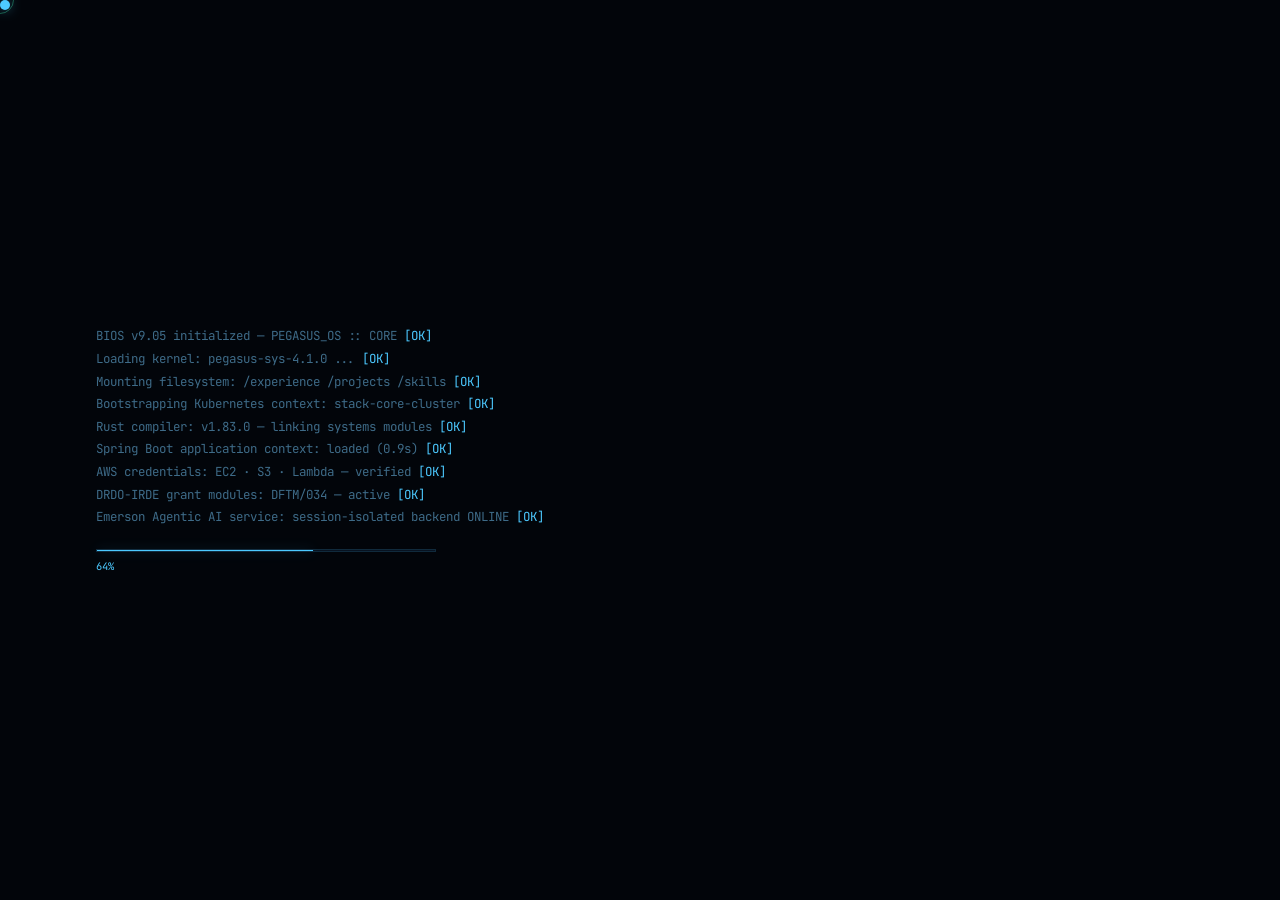
<file: terminals/terminal-stack.html>
<!DOCTYPE html>
<html lang="en">
<head>
<meta charset="UTF-8">
<meta name="viewport" content="width=device-width, initial-scale=1.0">
<title>PEGASUS_OS :: CORE v9.05</title>
<link href="https://fonts.googleapis.com/css2?family=JetBrains+Mono:ital,wght@0,300;0,400;0,500;0,700;1,300&family=Share+Tech+Mono&display=swap" rel="stylesheet">
<style>
*, *::before, *::after { margin:0; padding:0; box-sizing:border-box; }

:root {
  --bg: #02050a;
  --bg1: #050b14;
  --bg2: #081321;

  --green: #4cc9ff;      /* primary neon blue */
  --green2: #2aa8e8;     /* darker accent */
  --dim: #1c5c85;        /* dim text */

  --amber: #7dd3fc;      /* highlight */
  --red: #ff5c7c;
  --blue: #60a5fa;

  --text: #b8dfff;
  --muted: #3e6b88;
  --border: rgba(76,201,255,0.12);

  --glow: 0 0 12px rgba(76,201,255,0.45);
  --glow-lg: 0 0 40px rgba(76,201,255,0.18);
}

html, body {
  width:100%; height:100%;
  background: var(--bg);
  color: var(--text);
  font-family: 'JetBrains Mono', monospace;
  overflow: hidden;
}

/* ── CURSOR ── */
#cur { position:fixed; width:10px; height:10px; border-radius:50%; background:var(--green); pointer-events:none; z-index:9999; mix-blend-mode:screen; transition:transform .1s; box-shadow:var(--glow); }
#cur-r { position:fixed; width:28px; height:28px; border:1px solid rgba(52,211,153,.4); border-radius:50%; pointer-events:none; z-index:9998; transition:left .12s ease,top .12s ease; }

/* ── NEURAL CANVAS ── */
#neural { position:fixed; inset:0; z-index:0; opacity:.4; }

/* ── BOOT SCREEN ── */
#boot {
  position:fixed; inset:0; z-index:100;
  background:var(--bg);
  display:flex; flex-direction:column; justify-content:center; align-items:flex-start;
  padding: 4rem 6rem;
  transition: opacity .6s ease;
}
#boot.hide { opacity:0; pointer-events:none; }
#boot-lines { display:flex; flex-direction:column; gap:.35rem; }
.boot-line { font-size:.78rem; color:var(--muted); opacity:0; transform:translateX(-8px); transition:opacity .3s, transform .3s; }
.boot-line.show { opacity:1; transform:none; }
.boot-line.ok::after { content:' [OK]'; color:var(--green); }
.boot-line.warn::after { content:' [WARN]'; color:var(--amber); }
.boot-line span { color:var(--green); }
#boot-bar-wrap { margin-top:1.5rem; width:340px; height:3px; background:var(--bg2); border:1px solid var(--border); opacity:0; transition:opacity .3s; }
#boot-bar-wrap.show { opacity:1; }
#boot-bar { height:100%; width:0%; background:var(--green); box-shadow:var(--glow); transition:width .05s linear; }
#boot-pct { font-size:.65rem; color:var(--green); margin-top:.4rem; opacity:0; }
#boot-pct.show { opacity:1; }

/* ── MAIN OS SHELL ── */
#os {
  position:fixed; inset:0; z-index:10;
  display:grid;
  grid-template-rows: 28px 1fr 24px;
  grid-template-columns: 230px 1fr;
  opacity:0; transition:opacity .8s;
}
#os.show { opacity:1; }

/* ── TOPBAR ── */
#topbar {
  grid-column: 1/-1;
  background: rgba(2,8,4,.95);
  border-bottom: 1px solid var(--border);
  display:flex; align-items:center; justify-content:space-between;
  padding:0 1rem;
  font-size:.6rem; letter-spacing:1.5px;
  backdrop-filter:blur(10px);
  white-space: nowrap;
  overflow: hidden;
}
.tb-left { color:var(--green); display:flex; gap:1.5rem; }
.tb-left span { color:var(--muted); }
.tb-right { color:var(--muted); display:flex; gap:1.5rem; }
.tb-right b { color:var(--amber); }
#clock { color:var(--green); }

/* ── SIDEBAR ── */
#sidebar {
  background: rgba(3,10,5,.92);
  border-right:1px solid var(--border);
  display:flex; flex-direction:column;
  overflow-y:auto; overflow-x:hidden;
  backdrop-filter:blur(8px);
}
#sidebar::-webkit-scrollbar { width:2px; }
#sidebar::-webkit-scrollbar-thumb { background:var(--dim); }

.sb-section { padding:.6rem .8rem .3rem; }
.sb-label { font-size:.5rem; color:var(--muted); letter-spacing:2px; text-transform:uppercase; margin-bottom:.4rem; }

.cmd-btn {
  display:block; width:100%;
  padding:.4rem .6rem;
  font-family:'JetBrains Mono',monospace;
  font-size:.62rem;
  color:var(--muted);
  background:transparent;
  border:none; border-radius:2px;
  text-align:left;
  cursor:pointer;
  transition:all .15s;
  letter-spacing:.3px;
  position:relative;
}
.cmd-btn::before { content:'$ '; color:var(--dim); transition:color .15s; }
.cmd-btn:hover { color:var(--green); background:rgba(52,211,153,.05); }
.cmd-btn:hover::before { color:var(--green); }
.cmd-btn.active { color:var(--green); background:rgba(52,211,153,.08); border-left:2px solid var(--green); padding-left:calc(.6rem - 2px); }
.cmd-btn.active::before { color:var(--green); }

.cmd-btn.danger { color: rgba(255,92,124,0.6); }
.cmd-btn.danger::before { color: rgba(255,92,124,0.35); }
.cmd-btn.danger:hover { color: var(--red); background: rgba(255,92,124,0.06); }
.cmd-btn.danger:hover::before { color: var(--red); }
.cmd-btn.danger.active { color: var(--red); background: rgba(255,92,124,0.08); border-left-color: var(--red); }

.sb-divider { height:1px; background:var(--border); margin:.5rem .8rem; }
.sb-info { padding:.5rem .8rem; font-size:.55rem; color:var(--muted); line-height:1.8; }
.sb-info b { color:var(--green); }

/* ── TERMINAL PANE ── */
#terminal-wrap {
  display: flex;
  flex-direction: column;
  background: rgba(2,8,4,.88);
  overflow: hidden;
  backdrop-filter:blur(6px);
  position: relative;
}

#terminal {
  flex: 1;
  overflow-y:auto; overflow-x:hidden;
  padding:1.2rem 1.5rem .6rem;
  word-wrap: break-word;
  overflow-wrap: break-word;
  min-width: 0;
}
#terminal::-webkit-scrollbar { width:3px; }
#terminal::-webkit-scrollbar-thumb { background:var(--dim); }

/* ── INPUT LINE ── */
#input-line {
  display: flex;
  align-items: center;
  gap: .5rem;
  padding: .5rem 1.5rem .7rem;
  border-top: 1px solid var(--border);
  flex-shrink: 0;
}
.input-prompt {
  font-size: .72rem;
  color: var(--green);
  white-space: nowrap;
  user-select: none;
}
#cmd-input {
  flex: 1;
  background: transparent;
  border: none;
  outline: none;
  font-family: 'JetBrains Mono', monospace;
  font-size: .72rem;
  color: var(--text);
  caret-color: var(--green);
  letter-spacing: .3px;
}
#cmd-input::placeholder { color: var(--muted); }

/* Autocomplete hint */
#hint {
  font-size: .65rem;
  color: var(--dim);
  padding: 0 1.5rem .4rem;
  flex-shrink: 0;
}

.t-line {
  font-size:.72rem;
  line-height:1.7;
  color:var(--text);
  margin-bottom:.05rem;
  white-space: normal;
  word-break: break-word;
  overflow-wrap: break-word;
  width: 100%;
  display: block;
}
.t-line.prompt { color:var(--green); }
.t-line.prompt::before { content:'peagasus@core:~$ '; }
.t-line.comment { color:var(--muted); font-style:italic; }
.t-line.heading { color:var(--green); font-weight:700; font-size:.8rem; margin:.6rem 0 .2rem; }
.t-line.subheading { color:var(--amber); font-size:.68rem; margin:.4rem 0 .1rem; }
.t-line.success { color:var(--green); }
.t-line.warn { color:var(--amber); }
.t-line.err { color:var(--red); }
.t-line.blank { height:.4rem; }
.t-line.blue { color:var(--blue); }
.t-line b { color:var(--green); font-weight:700; }
.t-line .hi { color:var(--amber); }
.t-line .lo { color:var(--muted); }
.t-line .red { color:var(--red); }
.t-line .bl { color:var(--blue); }
.t-line .vl { color:var(--violet); }

.t-cursor { display:inline-block; width:7px; height:13px; background:var(--green); vertical-align:middle; animation:blink 1s step-end infinite; }
@keyframes blink { 50%{opacity:0} }

.t-line.heading { text-shadow: 0 0 14px rgba(132, 209, 243, 0.7), 0 0 30px rgba(255,179,0,0.25); }

.prog-row { display:flex; align-items:center; gap:.8rem; margin:.15rem 0; }
.prog-label { font-size:.62rem; color:var(--muted); width:130px; flex-shrink:0; }
.prog-bar { flex:1; height:5px; background:rgba(52,211,153,.08); border:1px solid var(--border); position:relative; max-width:200px; }
.prog-fill { height:100%; background:var(--green); box-shadow:var(--glow); transition:width 1.2s ease; width:0; }
.prog-val { font-size:.58rem; color:var(--green); width:36px; }

.proj-inline {
  border-left:2px solid var(--green);
  padding:.5rem .8rem;
  margin:.3rem 0;
  background:rgba(52,211,153,.03);
  transition:background .2s;
}
.proj-inline:hover { background:rgba(52,211,153,.07); }
.proj-inline .p-name { color:var(--green); font-size:.72rem; font-weight:700; }
.proj-inline .p-tag { font-size:.58rem; color:var(--muted); margin-bottom:.3rem; }
.proj-inline .p-desc { font-size:.65rem; color:var(--text); line-height:1.7; }
.proj-inline .p-stack { font-size:.58rem; color:var(--dim); margin-top:.3rem; }

/* Skill logo pill */
.skill-pill {
  display: inline-flex;
  align-items: center;
  gap: 5px;
  background: rgba(52,211,153,.08);
  border: 1px solid rgba(52,211,153,.15);
  padding: .15rem .5rem;
  margin: .12rem .1rem;
  font-size: .6rem;
  color: var(--text);
  vertical-align: middle;
}
.skill-pill img {
  width: 12px;
  height: 12px;
  object-fit: contain;
  filter: brightness(1.2);
}

/* ── STATUS BAR ── */
#statusbar {
  grid-column:1/-1;
  background:var(--green);
  color:var(--bg);
  display:flex; align-items:center; justify-content:space-between;
  padding:0 1rem;
  font-size:.55rem; font-weight:700; letter-spacing:1px;
}

/* SCANLINE */
#os::after {
  content:'';
  position:fixed; inset:0;
  background:repeating-linear-gradient(0deg,transparent,transparent 2px,rgba(0,0,0,.04) 2px,rgba(0,0,0,.04) 4px);
  pointer-events:none; z-index:50;
}

@media(max-width:768px){
  body { cursor: auto; }
  #cur, #cur-r { display: none; }
  #os {
    grid-template-rows: 28px auto 1fr auto 24px;
    grid-template-columns: 1fr;
  }
  #sidebar {
    grid-row: 2; grid-column: 1;
    border-right: none;
    border-bottom: 1px solid var(--border);
    max-height: none;
    padding: .4rem 0;
  }
  .sb-section { display:flex; flex-wrap:wrap; gap:.3rem; padding:.4rem .6rem; }
  .sb-label, .sb-divider, .sb-info { display:none; }
  .cmd-btn { font-size:.58rem; padding:.3rem .5rem; border:1px solid var(--border); border-radius:2px; width:auto; }
  #terminal { padding:.8rem 1rem; }
  .t-line { font-size:.68rem; }
  #topbar { font-size:.5rem; padding:0 .6rem; }
  .tb-right { gap:.6rem; }
  #statusbar { font-size:.46rem; }
  #input-line { padding:.4rem 1rem .5rem; }
  .input-prompt { font-size:.66rem; }
  #cmd-input { font-size:.66rem; }
}
</style>
</head>
<body>

<div id="cur"></div>
<div id="cur-r"></div>
<canvas id="neural"></canvas>

<!-- BOOT -->
<div id="boot">
  <div id="boot-lines"></div>
  <div id="boot-bar-wrap"><div id="boot-bar"></div></div>
  <div id="boot-pct">0%</div>
</div>

<!-- OS SHELL -->
<div id="os">

  <div id="topbar">
    <div class="tb-left">
      <span>PEGASUS_OS</span> :: CORE v9.05
      <span style="color:var(--dim)">|</span>
      <span>kernel</span> pegasus-sys-4.1.0
      <span style="color:var(--dim)">|</span>
      <span>node</span> <span id="uptime" style="color:var(--green);font-weight:700;text-shadow:0 0 10px rgba(52,211,153,0.6)"></span>
    </div>
    <div class="tb-right">
      <span>HYD, IN</span>
      <span>B.Tech CSE <b>'26</b></span>
      <div id="clock"></div>
    </div>
  </div>

  <div id="sidebar">
    <div class="sb-section">
      <div class="sb-label">// commands</div>
      <button class="cmd-btn" data-cmd="whoami">whoami</button>
      <button class="cmd-btn" data-cmd="ls --experience">ls --experience</button>
      <button class="cmd-btn" data-cmd="ls --projects">ls --projects</button>
      <button class="cmd-btn" data-cmd="cat skills.txt">cat skills.txt</button>
      <button class="cmd-btn" data-cmd="./open-source">./open-source</button>
      <button class="cmd-btn" data-cmd="cat about.txt">cat about.txt</button>
      <button class="cmd-btn" data-cmd="cat contact.txt">cat contact.txt</button>
      <button class="cmd-btn danger" data-cmd="sudo">sudo</button>
      <button class="cmd-btn" data-cmd="help">help</button>
    </div>
    <div class="sb-divider"></div>
    <div class="sb-section">
      <div class="sb-label">// links</div>
      <button class="cmd-btn" data-cmd="open --resume">open --resume</button>
      <button class="cmd-btn" data-cmd="open --github">open --github</button>
      <button class="cmd-btn" data-cmd="open --linkedin">open --linkedin</button>
      <button class="cmd-btn" data-cmd="open --email">open --email</button>
    </div>
    <div class="sb-divider"></div>
    <div class="sb-info">
      <b>CHANDRADITHYA</b><br>
      B.Tech CSE · VNRVJIET<br>
      CGPA 9.05 / 10 · '26<br>
      <br>
      Hyderabad, IN
    </div>
  </div>

  <div id="terminal-wrap">
    <div id="terminal"></div>
    <div id="hint">// type a command below or click sidebar  ·  tab to autocomplete  ·  ↑↓ history</div>
    <div id="input-line">
      <span class="input-prompt">pegasus@core:~$&nbsp;</span>
      <input id="cmd-input" type="text" placeholder="type a command..." autocomplete="off" spellcheck="false" />
    </div>
  </div>

  <div id="statusbar">
    <span id="sb-cmd">READY</span>
    <span>PEGASUS_OS :: CORE v9.05 &nbsp;|&nbsp; CSE2026 &nbsp;|&nbsp; ALL SYSTEMS NOMINAL</span>
    <span id="sb-status">●&nbsp;ONLINE</span>
  </div>

</div>

<script>
/* ═══════════════════════════════════════════════
   CURSOR
═══════════════════════════════════════════════ */
const cur = document.getElementById('cur');
const curR = document.getElementById('cur-r');
let mx=0,my=0,rx=0,ry=0;
document.addEventListener('mousemove',e=>{
  mx=e.clientX; my=e.clientY;
  cur.style.left=mx-5+'px'; cur.style.top=my-5+'px';
});
(function animR(){
  rx+=(mx-rx-14)*.13; ry+=(my-ry-14)*.13;
  curR.style.left=rx+'px'; curR.style.top=ry+'px';
  requestAnimationFrame(animR);
})();
document.querySelectorAll('button,a').forEach(el=>{
  el.addEventListener('mouseenter',()=>{cur.style.transform='scale(2.5)';});
  el.addEventListener('mouseleave',()=>{cur.style.transform='';});
});

/* ═══════════════════════════════════════════════
   NEURAL CANVAS
═══════════════════════════════════════════════ */
(function(){
  const c=document.getElementById('neural');
  const ctx=c.getContext('2d');
  let W,H,nodes=[],mouse={x:0,y:0};
  function resize(){ W=c.width=window.innerWidth; H=c.height=window.innerHeight; }
  resize(); window.addEventListener('resize',resize);
  document.addEventListener('mousemove',e=>{ mouse.x=e.clientX; mouse.y=e.clientY; });
  class Node {
    constructor(){
      this.x=Math.random()*W; this.y=Math.random()*H;
      this.vx=(Math.random()-.5)*.3; this.vy=(Math.random()-.5)*.3;
      this.r=Math.random()*1.5+.5;
    }
    update(){
      this.x+=this.vx; this.y+=this.vy;
      if(this.x<0||this.x>W) this.vx*=-1;
      if(this.y<0||this.y>H) this.vy*=-1;
    }
  }
  for(let i=0;i<90;i++) nodes.push(new Node());
  function draw(){
    ctx.clearRect(0,0,W,H);
    nodes.forEach(n=>{
      n.update();
      const dx=mouse.x-n.x, dy=mouse.y-n.y;
      const d=Math.sqrt(dx*dx+dy*dy);
      if(d<120){ n.vx-=dx/d*.04; n.vy-=dy/d*.04; }
      ctx.beginPath();
      ctx.arc(n.x,n.y,n.r,0,Math.PI*2);
      ctx.fillStyle='rgba(52,211,153,.7)';
      ctx.fill();
    });
    for(let i=0;i<nodes.length;i++){
      for(let j=i+1;j<nodes.length;j++){
        const dx=nodes[i].x-nodes[j].x, dy=nodes[i].y-nodes[j].y;
        const d=Math.sqrt(dx*dx+dy*dy);
        if(d<130){
          ctx.beginPath();
          ctx.moveTo(nodes[i].x,nodes[i].y);
          ctx.lineTo(nodes[j].x,nodes[j].y);
          ctx.strokeStyle=`rgba(52,211,153,${(1-d/130)*.15})`;
          ctx.lineWidth=.6;
          ctx.stroke();
        }
      }
    }
    requestAnimationFrame(draw);
  }
  draw();
})();

/* ═══════════════════════════════════════════════
   CLOCK & UPTIME
═══════════════════════════════════════════════ */
function updateUptime(){
  const now = new Date();
  const days = Math.floor((now - new Date('2026-01-01')) / 86400000);
  document.getElementById('uptime').textContent = `#${String(days < 0 ? 0 : days).padStart(4,'0')}`;
}
updateUptime();
setInterval(updateUptime,60000);

function tick(){
  const d=new Date();
  document.getElementById('clock').textContent=[d.getHours(),d.getMinutes(),d.getSeconds()].map(v=>String(v).padStart(2,'0')).join(':');
}
tick(); setInterval(tick,1000);

/* ═══════════════════════════════════════════════
   BOOT SEQUENCE
═══════════════════════════════════════════════ */
const bootLines = [
  {t:'BIOS v9.05 initialized — PEGASUS_OS :: CORE',cls:'ok'},
  {t:'Loading kernel: pegasus-sys-4.1.0 ...',cls:'ok'},
  {t:'Mounting filesystem: /experience /projects /skills',cls:'ok'},
  {t:'Bootstrapping Kubernetes context: stack-core-cluster',cls:'ok'},
  {t:'Rust compiler: v1.83.0 — linking systems modules',cls:'ok'},
  {t:'Spring Boot application context: loaded (0.9s)',cls:'ok'},
  {t:'AWS credentials: EC2 · S3 · Lambda — verified',cls:'ok'},
  {t:'DRDO-IRDE grant modules: DFTM/034 — active',cls:'ok'},
  {t:'Emerson Agentic AI service: session-isolated backend ONLINE',cls:'ok'},
  {t:'RAG pipeline: LangChain + FAISS — indexed',cls:'ok'},
  {t:'Docker daemon: running — 12 containers healthy',cls:'ok'},
  {t:'Grafana observability stack: Prometheus scraping',cls:'ok'},
  {t:'Open-source contributions: NGAOpenData · adenhq · Roboflow',cls:'ok'},
  {t:'All systems nominal. Booting desktop ...',cls:''},
];

async function runBoot(){
  const wrap=document.getElementById('boot-lines');
  const bar=document.getElementById('boot-bar');
  const pct=document.getElementById('boot-pct');
  const barWrap=document.getElementById('boot-bar-wrap');
  barWrap.classList.add('show'); pct.classList.add('show');
  for(let i=0;i<bootLines.length;i++){
    const div=document.createElement('div');
    div.className='boot-line '+(bootLines[i].cls||'');
    div.textContent=bootLines[i].t;
    wrap.appendChild(div);
    await sleep(20); div.classList.add('show');
    const p=Math.round(((i+1)/bootLines.length)*100);
    bar.style.width=p+'%'; pct.textContent=p+'%';
    await sleep(i===bootLines.length-1?400:110);
  }
  await sleep(500);
  document.getElementById('boot').classList.add('hide');
  document.getElementById('os').classList.add('show');
  document.getElementById('cmd-input').focus({ preventScroll: true });
  await sleep(800);
  runCommand('whoami',true);
}

/* ═══════════════════════════════════════════════
   TERMINAL ENGINE
═══════════════════════════════════════════════ */
const term = document.getElementById('terminal');
let busy = false;

function sleep(ms){ return new Promise(r=>setTimeout(r,ms)); }

function addLine(text='',cls='',delay=0){
  return new Promise(resolve=>{
    setTimeout(()=>{
      const d=document.createElement('div');
      d.className='t-line '+(cls||'');
      d.innerHTML=text;
      term.appendChild(d);
      term.scrollTop=term.scrollHeight;
      resolve(d);
    },delay);
  });
}

async function typeText(text,cls='',speed=18){
  const d=document.createElement('div');
  d.className='t-line '+(cls||'');
  term.appendChild(d);
  for(let i=0;i<=text.length;i++){
    d.textContent=text.slice(0,i);
    term.scrollTop=term.scrollHeight;
    await sleep(speed);
  }
  return d;
}

async function addPrompt(cmd){
  const d=document.createElement('div');
  d.className='t-line prompt';
  term.appendChild(d);
  for(let i=0;i<=cmd.length;i++){
    d.textContent=cmd.slice(0,i);
    await sleep(28);
  }
  term.scrollTop=term.scrollHeight;
}

async function addBlank(){ await addLine('','blank'); }

function skillTag(name, logoUrl){
  return `<span class="skill-pill"><img src="${logoUrl}" alt="${name}"> ${name}</span>`;
}

const DEVICON = 'https://cdn.jsdelivr.net/gh/devicons/devicon@latest/icons';
const LOGOS = {
  'C':          `${DEVICON}/c/c-original.svg`,
  'C++':        `${DEVICON}/cplusplus/cplusplus-original.svg`,
  'Python':     `${DEVICON}/python/python-original.svg`,
  'Java':       `${DEVICON}/java/java-original.svg`,
  'JavaScript': `${DEVICON}/javascript/javascript-original.svg`,
  'Rust':       `${DEVICON}/rust/rust-original.svg`,
  'Bash':       `${DEVICON}/bash/bash-original.svg`,
  'Spring Boot':`${DEVICON}/spring/spring-original.svg`,
  'React':      `${DEVICON}/react/react-original.svg`,
  'Svelte':     `${DEVICON}/svelte/svelte-original.svg`,
  'Express':    `${DEVICON}/express/express-original.svg`,
  'FastAPI':    `${DEVICON}/fastapi/fastapi-original.svg`,
  'Kafka':      `${DEVICON}/apachekafka/apachekafka-original.svg`,
  'PyTorch':    `${DEVICON}/pytorch/pytorch-original.svg`,
  'AWS':        `${DEVICON}/amazonwebservices/amazonwebservices-plain-wordmark.svg`,
  'Docker':     `${DEVICON}/docker/docker-original.svg`,
  'Kubernetes': `${DEVICON}/kubernetes/kubernetes-original.svg`,
  'Grafana':    `${DEVICON}/grafana/grafana-original.svg`,
  'Terraform':  `${DEVICON}/terraform/terraform-original.svg`,
  'GraphQL':    `${DEVICON}/graphql/graphql-plain.svg`,
  'MySQL':      `${DEVICON}/mysql/mysql-original.svg`,
  'MongoDB':    `${DEVICON}/mongodb/mongodb-original.svg`,
  'Redis':      `${DEVICON}/redis/redis-original.svg`,
  'PostgreSQL': `${DEVICON}/postgresql/postgresql-original.svg`,
  'LangChain':  `${DEVICON}/python/python-original.svg`,
  'MariaDB':    `${DEVICON}/mariadb/mariadb-original.svg`,
};

/* ── COMMANDS ── */
const COMMANDS = {

  'sudo': async()=>{
    if (window._sudoGranted) {  
      await addBlank();
      await addLine('<span style="color:var(--green)">sudo: already have root access. What more do you want?</span>');
      return;
    }
    await addBlank();
    await addLine('<span style="color:var(--muted)">[sudo] password for adithya: Type it below</span>');
    await addLine('<span style="color:var(--dim)">hint: <b>you</b> already know it.</span>', 'comment');
    await addLine('Ctrl+C to cancel.', 'comment');
    await sleep(400);
    passwordMode = true;
    passwordAttempts = 0;
    input.type = 'password';
    input.placeholder = 'enter password...';
    busy = false;  // ← must release before returning so input works
    input.focus({ preventScroll: true });
    // don't await anything after — return immediately
  },

  'rm -rf': async()=>{
    await addBlank();
    await addLine('executing rm -rf /*', 'comment');
    await sleep(300);
    const logs = [
      'rm: descending into /',
      'rm: descending into /home/adithya',
      'rm: removing /projects/everything',
      'rm: removing /memories/good-ones',
      'rm: removing /sanity',
      'rm: removing /will-to-live',
    ];
    for(const l of logs){ await addLine(l, 'comment'); await sleep(120); }
    await addLine('<span style="color:var(--red)">rm: removed 2,847 files. all of them. congrats.</span>');
    await sleep(700);

    for(let i=0;i<8;i++){ term.style.opacity=i%2===0?'0.1':'1'; await sleep(60); }
    term.style.opacity='1';
    await sleep(400);

    // destroy the UI
    document.getElementById('sidebar').style.transition = 'opacity 0.6s';
    document.getElementById('sidebar').style.opacity = '0';
    document.getElementById('topbar').style.transition = 'opacity 0.6s';
    document.getElementById('topbar').style.opacity = '0';
    document.getElementById('statusbar').style.transition = 'opacity 0.6s';
    document.getElementById('statusbar').style.opacity = '0';
    await sleep(700);
    document.getElementById('sidebar').style.display = 'none';
    document.getElementById('topbar').style.display = 'none';
    document.getElementById('statusbar').style.display = 'none';

    // expand terminal to full screen
    document.getElementById('os').style.gridTemplateColumns = '1fr';
    document.getElementById('os').style.gridTemplateRows = '1fr auto';
    document.querySelectorAll('.cmd-btn').forEach(b => b.disabled = true);  
    window._destroyed = true;
    window._sudoGranted = false;  // ← add this — revoke after use

    term.innerHTML='';
    await addBlank();
    await typeText("What made you think that was a good idea? Because I said so?", 'err', 28);
    await sleep(700);
    await typeText("Now everything is ruined.", 'err', 32);
    await sleep(500);
    await addBlank();
    await addLine('<span style="color:var(--dim)">messiah@pegasus-core:$ ~ help</span>');
    await sleep(400);
    await addLine('maybe restarting your browser will fix this.', 'comment');
    await sleep(600);
    await addLine('<span style="color:var(--dim)">...or maybe you can <b>save</b> this wihtout a restart. just a thought.</span>');
    await addBlank();
    hintEl.textContent = '// system compromised — only: save';
  },

  'save': async()=>{
    term.innerHTML='';
    await addBlank();
    await addLine('attempting recovery...', 'comment');
    await sleep(500);
    const restores = ['/sanity', '/memories/good-ones', '/projects/everything', '/will-to-live'];
    for(const r of restores){
      await addLine(`restoring ${r} ... <span style="color:#22c55e">ok</span>`, 'comment');
      await sleep(300);
    }
    await sleep(200);

    // restore UI
    document.getElementById('topbar').style.display = '';
    document.getElementById('sidebar').style.display = '';
    document.getElementById('statusbar').style.display = '';
    await sleep(100);
    document.getElementById('topbar').style.opacity = '1';
    document.getElementById('sidebar').style.opacity = '1';
    document.getElementById('statusbar').style.opacity = '1';
    document.getElementById('os').style.gridTemplateColumns = '';
    document.getElementById('os').style.gridTemplateRows = '';
    document.querySelectorAll('.cmd-btn').forEach(b => b.disabled = false);
    tauntIdx = 0;
    window._destroyed = false;

    await addLine('<span style="color:#22c55e">system restored. all 2,847 files recovered.</span>');
    await sleep(400);
    await addLine('<span style="color:#9b8b8b"> Congratulations! You unlocked the Easter Egg!</span>', 'comment');
    await addLine('Thanks for trying it out!!', 'comment');
    await addBlank();
    hintEl.textContent = '// type a command below or click sidebar  ·  tab to autocomplete  ·  ↑↓ history';
  },

  'whoami': async()=>{ 
    term.innerHTML='';
    await addBlank();
    const box=document.createElement('div');
    box.style.cssText='border:1px solid rgba(52,211,153,0.25);padding:.55rem 1.1rem;margin:.2rem 0;display:inline-block;font-size:.72rem;color:var(--muted);letter-spacing:.5px;';
    box.innerHTML='V S CHANDRADITHYA JANASWAMI &nbsp;<span style="color:var(--dim)">·</span>&nbsp; AI &amp; Systems Engineer';
    term.appendChild(box);
    term.scrollTop=term.scrollHeight;
    await addBlank();

    // set up image before typing starts — opacity 0, no transition yet
    const bg = document.createElement('img');
    bg.src = 'walter.png';
    bg.style.cssText = `
      position:absolute; top:50%; left:50%;
      transform:translate(-50%,-50%);
      width:420px; height:auto;
      opacity:0;
      pointer-events:none;
      z-index:0; user-select:none;
      filter: blur(0.5px) grayscale(100%);
      transition: opacity 1.8s ease;
    `;
    term.style.position = 'relative';
    term.appendChild(bg);

    // midpoint of "I am the one who codes." at 22ms/char = ~260ms
    setTimeout(()=>{ bg.style.opacity='0.045'; }, 260);

    await typeText("I am not the one who types, Skyler. I am the one who codes", '', 22);

    // fade out after 8s
    setTimeout(()=>{ bg.style.transition='opacity 3s ease'; bg.style.opacity='0'; }, 8500);
    setTimeout(()=>{ bg.remove(); }, 11000);

    await sleep(600);
    await typeText("Now... Say my name.", '', 75);
    await sleep(500);
    await typeText("Chandradithya Janaswami", 'heading', 50); // continue on same line by putting ... after it
    await sleep(300);
    await typeText("You're goddamn right.", '', 80);
    await sleep(400);
    await addBlank();
    await addLine('Strong CS fundamentals — DSA, systems, cloud infra — backed by production engineering at <b>Emerson</b> and applied research under <b>DRDO-IRDE</b>. I work across the full stack: from <b>Rust low-latency services</b> to <b>Kubernetes cluster orchestration</b> to <b>LLM-powered agents</b>. Looking for SDE, AI/ML, and systems engineering roles.');
    await addBlank();
    await addLine('<span class="hi">↳ Education :</span>  B.Tech CSE · VNRVJIET · CGPA 9.05 / 10 · 2022–2026');
    await addLine('<span class="hi">↳ Location  :</span>  Hyderabad, India');
    await addLine('<span class="hi">↳ Open to   :</span>  SDE · Systems Engineering · AI/ML · Fintech · Research');
    await addBlank();
    await addLine('// click a command on the left or type below to explore ↓','comment');
    await addBlank();
  },

  'ls --experience': async()=>{
    await addBlank();
    await addLine('EXPERIENCE  //  ls --experience','heading');
    await addLine('━━━━━━━━━━━━━━━━━━━━━━━━━━━━━━━━━━━━━━━━━━━━━━━━━━━━━━━━━','comment');
    await addBlank();

    // Emerson
    await addLine('<span class="hi">[ 01 ]</span>  SDE (Agentic AI) Intern','subheading');
    await addLine('<span class="hi">Company  :</span>  <b>Emerson</b>');
    await addLine('<span class="hi">Period   :</span>  Jul 2025 – Present  ·  Hyderabad, India');
    await addBlank();

    const emWork = [
      {
        title:'Invoicing System — React · FastAPI · C++ Engines',
        desc:'Reduced manual billing time by <b>90%</b>. Full-stack implementation with a React frontend, FastAPI orchestration layer, and C++ computation engines for high-throughput invoice generation.',
      },
      {
        title:'Session-Isolated Agentic Backend',
        desc:'Designed a backend service supporting <b>1,000+ concurrent users</b> with TTFT p95 latency under 3s. Deployed on fully local, in-house infrastructure to meet strict security constraints. Zero cloud egress.',
      },
      {
        title:'RAG Service — LangChain + FAISS',
        desc:'Built a retrieval-augmented generation service with optimized chunking and retrieval strategies, <b>improving answer accuracy</b> for internal knowledge base queries.',
      },
    ];
    for(const w of emWork){
      const el=document.createElement('div');
      el.className='proj-inline';
      el.innerHTML=`<div class="p-name">▸ ${w.title}</div><div class="p-desc">${w.desc}</div>`;
      term.appendChild(el);
      term.scrollTop=term.scrollHeight;
      await sleep(100);
    }

    await addBlank();

    // DRDO
    await addLine('<span class="hi">[ 02 ]</span>  Research Intern (Part-Time)','subheading');
    await addLine('<span class="hi">Company  :</span>  <b>DRDO-IRDE</b> — Sanctioned Grant No. DFTM/034 (via VNR VJIET)');
    await addLine('<span class="hi">Period   :</span>  Jan 2026 – Present  ·  Hyderabad, India');
    await addBlank();

    const metrics = [
      {label:'Scene Context Improvement',val:'150+%',pct:82},
      {label:'Inference Latency Reduction',val:'90%',pct:90},
      {label:'Structural Similarity (SSIM)',val:'92%',pct:92},
    ];
    for(const m of metrics){
      const row=document.createElement('div');
      row.className='prog-row';
      row.innerHTML=`<span class="prog-label">  ${m.label}</span><div class="prog-bar"><div class="prog-fill" style="width:0%" data-w="${m.pct}%"></div></div><span class="prog-val">${m.val}</span>`;
      term.appendChild(row);
      term.scrollTop=term.scrollHeight;
      await sleep(80);
    }
    setTimeout(()=>{ document.querySelectorAll('.prog-fill').forEach(f=>{ f.style.width=f.dataset.w; }); },100);

    await addBlank();
    await addLine('Developed <b>Transformer models</b> restoring weather degradation in images. Used Image Enhancement Algorithms for scene context analysis. Network pruning + pipeline-level optimizations for latency reduction.');
    await addBlank();
  },

  'ls --projects': async()=>{
    await addBlank();
    await addLine('PROJECTS  //  selected work','heading');
    await addLine('━━━━━━━━━━━━━━━━━━━━━━━━━━━━━━━━━━━━━━━━━━━━━━━━━━━━━━━━━','comment');
    await addBlank();

    const projects = [
      {
        name:'KUBERNETES-NATIVE MULTI-STORE ORCHESTRATION',
        tag:'Cloud Infrastructure · AWS Deployment · Systems',
        desc:'Store provisioning platform enabling one-click creation and teardown of isolated WordPress e-commerce stores (namespace, secrets, PVCs). Idempotent lifecycle management across <b>100+ store instances</b> on a shared cluster.',
        stack:'React · Nginx · Helm · Redis · Docker · Kubernetes · AWS',
        link:'https://github.com/JVSCHANDRADITHYA',
      },
      {
        name:'REAL-TIME ORACLE PRICE FEED SYSTEM',
        tag:'Rust · Low-Latency · High Frequency Trade',
        desc:'Low-latency price ingestion service with <b>~40ms updates</b>. Redis caching, PostgreSQL storage, REST APIs, health checks, Prometheus observability. Svelte frontend for HFT operations.',
        stack:'Rust · Redis · PostgreSQL · Prometheus · Svelte',
        link:'https://github.com/JVSCHANDRADITHYA',
      },
      {
        name:'CUSUITE — WINDOWS ENVIRONMENT MANAGER',
        tag:'Systems · CUDA · DevOps Tooling',
        desc:'Automated GPU, driver, CUDA, and cuDNN version checks via system and NVIDIA APIs. <b>Reduced CUDA setup time by 80%</b>. Tested 30+ REST APIs for driver compatibility. Released v1.13.9-12 on GitHub.',
        stack:'Python · NVIDIA APIs · REST · Bash · Windows',
        link:'https://github.com/JVSCHANDRADITHYA',
      },
    ];

    for(const p of projects){
      const el=document.createElement('div');
      el.className='proj-inline';
      el.innerHTML=`<div class="p-name">▸ ${p.name} <a href="${p.link}" target="_blank" style="font-size:.55rem;color:var(--muted);border:1px solid var(--border);padding:.1rem .4rem;margin-left:.5rem;text-decoration:none;transition:color .2s" onmouseover="this.style.color='var(--green)'" onmouseout="this.style.color='var(--muted)'">↗ github</a></div><div class="p-tag">${p.tag}</div><div class="p-desc">${p.desc}</div><div class="p-stack">// ${p.stack}</div>`;
      term.appendChild(el);
      term.scrollTop=term.scrollHeight;
      await sleep(130);
    }
    await addBlank();
  },

  'cat skills.txt': async()=>{
    await addBlank();
    await addLine('SKILLS  //  cat skills.txt','heading');
    await addLine('━━━━━━━━━━━━━━━━━━━━━━━━━━━━━━━━━━━━━━━━━━━━━━━━━━━━━━━━━','comment');
    await addBlank();

    const groups = [
      { cat:'Languages', items:['C','C++','Python','Java','JavaScript','Rust','Bash'] },
      { cat:'Frameworks', items:['Spring Boot','React','Svelte','Express','FastAPI','Kafka','PyTorch'] },
      { cat:'Cloud & Infra', items:['AWS','Docker','Kubernetes','Grafana','Terraform','GraphQL'] },
      { cat:'AI & Data', items:['LangChain','MySQL','MariaDB','MongoDB','Redis','PostgreSQL'] },
    ];

    for(const g of groups){
      const line=document.createElement('div');
      line.className='t-line';
      line.style.cssText='margin:.25rem 0; display:flex; flex-wrap:wrap; align-items:center; gap:.1rem;';
      const label=document.createElement('span');
      label.style.cssText='color:var(--amber);font-size:.62rem;width:110px;flex-shrink:0;display:inline-block;';
      label.textContent=g.cat;
      line.appendChild(label);
      const pillsWrap=document.createElement('span');
      pillsWrap.innerHTML=g.items.map(i=>skillTag(i, LOGOS[i]||`${DEVICON}/python/python-original.svg`)).join('');
      line.appendChild(pillsWrap);
      term.appendChild(line);
      term.scrollTop=term.scrollHeight;
      await sleep(90);
    }
    await addBlank();
  },

  './open-source': async()=>{
    await addBlank();
    await addLine('OPEN SOURCE  //  ./open-source --contributions','heading');
    await addLine('━━━━━━━━━━━━━━━━━━━━━━━━━━━━━━━━━━━━━━━━━━━━━━━━━━━━━━━━━','comment');
    await addBlank();
    await addLine('PROJECT SARVADRUSHTI ─────────────────────────────────────','subheading');
    await addLine('<span class="hi">Role   :</span>  Core Contributor (Systems and AI) · Feb 2024 – Oct 2024');
    await addLine('<span class="hi">Status :</span>  Pre-incubated · Institutional grant procurement');
    await addBlank();

    const sarWork = [
      'Built and validated Vision Enhancement algorithms for paramilitary use cases.',
      'Built REST APIs and ingestion pipelines with sub-500ms latency, integrity checks, and fallback handling.',
      'Conducted prototype development during pre-incubation for institutional grant procurement.',
      'Implemented a modified CycleGAN improving model robustness by ~40% in low-visibility conditions.',
    ];
    for(const s of sarWork){
      const el=document.createElement('div');
      el.className='t-line';
      el.style.cssText='padding:.2rem .5rem;border-left:2px solid var(--dim);margin:.2rem 0;font-size:.65rem;color:var(--muted);';
      el.innerHTML=`<span style="color:var(--green)">▸</span> ${s}`;
      term.appendChild(el);
      term.scrollTop=term.scrollHeight;
      await sleep(80);
    }

    await addBlank();
    await addLine('EXTERNAL CONTRIBUTIONS ───────────────────────────────────','subheading');

    const oss = [
      {repo:'NGAOpenData',pr:'#17',desc:'Geospatial data tooling — open government dataset initiative'},
      {repo:'adenhq (YC 20)',pr:'#2348',desc:'YC-backed productivity platform — agent infrastructure fix'},
      {repo:'Roboflow',pr:'#262',desc:'Computer vision toolkit — dataset pipeline improvement'},
      {repo:'Mindscape',pr:'#14',desc:'AI reasoning framework — context handling patch'},
    ];

    for(const o of oss){
      const el=document.createElement('div');
      el.className='t-line';
      el.style.cssText='display:flex;gap:.8rem;padding:.3rem .5rem;align-items:baseline;';
      el.innerHTML=`<span style="color:var(--green);font-size:.65rem;font-weight:700;width:140px;flex-shrink:0;">${o.repo}</span><span style="color:var(--amber);font-size:.62rem;width:50px;flex-shrink:0;">${o.pr}</span><span style="color:var(--muted);font-size:.62rem;">${o.desc}</span>`;
      term.appendChild(el);
      term.scrollTop=term.scrollHeight;
      await sleep(70);
    }
    await addBlank();
  },

  'cat about.txt': async()=>{
    await addBlank();
    await addLine('ABOUT  //  cat about.txt','heading');
    await addLine('━━━━━━━━━━━━━━━━━━━━━━━━━━━━━━━━━━━━━━━━━━━━━━━━━━━━━━━━━','comment');
    await addBlank();
    await typeText("I care about systems that actually work under pressure — low latency, high concurrency, no excuses. Whether that's a Rust price feed handling HFT operations or a Kubernetes cluster provisioning stores on demand, the constraint is always the same: it has to be fast and it has to be correct.",'',12);
    await addBlank();
    await typeText("I got into AI because the hard problems are at the intersection of systems and intelligence. You need a production-grade backend before an LLM agent is useful. You need infrastructure before research findings matter.",'',12);
    await addBlank();
    await typeText("Currently at Emerson building agentic AI. Researching under DRDO. Looking for the next hard problem.",'',18);
    await addBlank();
  },

  'cat contact.txt': async()=>{
    await addBlank();
    await addLine('CONTACT  //  cat contact.txt','heading');
    await addLine('━━━━━━━━━━━━━━━━━━━━━━━━━━━━━━━━━━━━━━━━━━━━━━━━━━━━━━━━━','comment');
    await addBlank();
    await addLine('Open to: SDE roles · ML engineering · systems engineering · internships');
    await addBlank();
    await addLine('<span class="hi">email   :</span>  adithya.jvsc@gmail.com');
    await addLine('<span class="hi">phone   :</span>  +91 9000081391');
    await addLine('<span class="hi">github  :</span>  github.com/JVSCHANDRADITHYA');
    await addLine('<span class="hi">linkedin:</span>  linkedin.com/in/adithya-jvsc');
    await addLine('<span class="hi">location:</span>  Hyderabad, Telangana, IN');
    await addBlank();
    await addLine('// Open to conversations. Reach out.','comment');
    await addBlank();
  },

  'help': async()=>{
    await addBlank();
    await addLine('AVAILABLE COMMANDS  //  help','heading');
    await addLine('━━━━━━━━━━━━━━━━━━━━━━━━━━━━━━━━━━━━━━━━━━━━━━━━━━━━━━━━━','comment');
    await addBlank();
    const cmds = [
      ['whoami','identity, education, open to roles'],
      ['ls --experience','DRDO + Emerson internship details'],
      ['ls --projects','K8s platform, Oracle feed, cuSuite'],
      ['cat skills.txt','full tech stack with logos'],
      ['./open-source','Sarvadrushti + OSS contributions'],
      ['cat about.txt','personal philosophy'],
      ['cat contact.txt','get in touch'],
      ['open --resume','open resume PDF'],
      ['open --github','open GitHub profile'],
      ['open --linkedin','open LinkedIn'],
      ['open --email','compose email'],
      ['clear','clear terminal output'],
    ];
    for(const [cmd,desc] of cmds){
      const el=document.createElement('div');
      el.className='t-line';
      el.style.cssText='display:flex;gap:1rem;';
      el.innerHTML=`<span style="color:var(--green);font-size:.65rem;width:160px;flex-shrink:0;">$ ${cmd}</span><span style="color:var(--muted);font-size:.63rem;">${desc}</span>`;
      term.appendChild(el);
      term.scrollTop=term.scrollHeight;
      await sleep(40);
    }
    await sleep(40);
    const sudoEl = document.createElement('div');
    sudoEl.className = 't-line';
    sudoEl.style.cssText = 'display:flex;gap:1rem;';
    sudoEl.innerHTML = `<span style="color:var(--red);font-size:.65rem;width:160px;flex-shrink:0;">$ sudo</span><span style="color:var(--muted);font-size:.63rem;">???  <span style="color:var(--dim)">// you definitely wanna try this</span></span>`;
    term.appendChild(sudoEl);
    term.scrollTop = term.scrollHeight;
    await sleep(40);
    await addBlank();
  },

  'open --resume': async()=>{
    await addBlank();
    await addLine('Opening resume ...','success');
    await sleep(400);
    window.open('https://drive.google.com/file/d/1uH277WI9PF0sNGXVWy8vhqk7__umhGF_/view?usp=drive_link','_blank');
    await addBlank();
  },
  'open --github': async()=>{
    await addBlank();
    await addLine('Opening github.com/JVSCHANDRADITHYA ...','success');
    await sleep(400);
    window.open('https://github.com/JVSCHANDRADITHYA','_blank');
    await addBlank();
  },
  'open --linkedin': async()=>{
    await addBlank();
    await addLine('Opening linkedin.com/in/adithya-jvsc ...','success');
    await sleep(400);
    window.open('https://linkedin.com/in/adithya-jvsc','_blank');
    await addBlank();
  },
  'open --email': async()=>{
    await addBlank();
    await addLine('Composing email to adithya.jvsc@gmail.com ...','success');
    await sleep(400);
    window.open('mailto:adithya.jvsc@gmail.com','_blank');
    await addBlank();
  },
  'clear': async()=>{
    term.innerHTML='';
  },
};

/* ═══════════════════════════════════════════════
   COMMAND RUNNER
═══════════════════════════════════════════════ */
const ALIASES = {
  'skills':      'cat skills.txt',
  'skill':       'cat skills.txt',
  'stack':       'cat skills.txt',
  'tech':        'cat skills.txt',
  'projects':    'ls --projects',
  'project':     'ls --projects',
  'proj':        'ls --projects',
  'work':        'ls --projects',
  'exp':         'ls --experience',
  'experience':  'ls --experience',
  'jobs':        'ls --experience',
  'job':         'ls --experience',
  'research':    'ls --research',
  'drdo':        'ls --research',
  'about':       'cat about.txt',
  'bio':         'cat about.txt',
  'me':          'cat about.txt',
  'contact':     'cat contact.txt',
  'email':       'open --email',
  'github':      'open --github',
  'git':         'open --github',
  'linkedin':    'open --linkedin',
  'resume':      'open --resume',
  'cv':          'open --resume',
  'oss':         './open-source',
  'opensource':  './open-source',
};
let tauntIdx = 0;
async function runCommand(cmd, silent=false){
  const trimmed = cmd.trim();
  if(!trimmed) return;
  if(busy) return;
  busy=true;

  // ── DESTROYED STATE — only save works ──
  if(window._destroyed && trimmed.toLowerCase() !== 'save'){
    const taunts = [
      'lol. nothing works.',
      'still broken. try save.',
      'bro. SAVE.',
      'you caused this. only you can save this.',
      'interesting strategy. not working though.',
      's-a-v-e. four letters.',
      'the audacity to keep trying other commands.',
      'this is not how computers work. or is it.',
      'i admire the persistence. i really do.',
    ];
    await addLine(`<span style="color:var(--dim)">${taunts[tauntIdx % taunts.length]}</span>`);
    tauntIdx++;
    await addBlank();
    document.getElementById('sb-cmd').textContent = 'DESTROYED';
    busy = false;
    return;
  }

    // rm -rf only if sudo granted
  if(trimmed.toLowerCase() === 'rm -rf' && !window._sudoGranted){
    if(!silent) await addPrompt(trimmed);
    await addLine('permission denied. try <b>sudo</b> first.', 'err');
    await addBlank();
    busy = false;
    return;
  }

  // save only if destroyed
  if(trimmed.toLowerCase() === 'save' && !window._destroyed){
    if(!silent) await addPrompt(trimmed);
    await addLine('nothing to save. system is fine.', 'comment');
    await addBlank();
    busy = false;
    return;
  }
  
  const resolved = ALIASES[trimmed.toLowerCase()] ?? trimmed;

  document.getElementById('sb-cmd').textContent=trimmed.toUpperCase();
  document.querySelectorAll('.cmd-btn').forEach(b=>b.classList.remove('active'));
  const btn=document.querySelector(`[data-cmd="${resolved}"]`);
  if(btn) btn.classList.add('active');

  if(!silent) await addPrompt(trimmed);

  const fn=COMMANDS[resolved];
  if(fn){
    await fn();
  } else {
    const all=[...Object.keys(COMMANDS),...Object.keys(ALIASES)];
    const close=all.find(k=>k.includes(trimmed.toLowerCase())||trimmed.toLowerCase().includes(k.slice(0,4)));
    await addLine(`command not found: <span class="red">${trimmed}</span>`,'err');
    if(close) await addLine(`  → did you mean <b>${ALIASES[close]??close}</b>?`,'warn');
    else await addLine(`  → type <b>help</b> to see all commands`,'warn');
    await addBlank();
  }

  document.getElementById('sb-cmd').textContent='READY';
  busy=false;
}

/* ═══════════════════════════════════════════════
   INPUT HANDLING — typing, history, tab complete
═══════════════════════════════════════════════ */
const input = document.getElementById('cmd-input');
const hintEl = document.getElementById('hint');
const cmdList = Object.keys(COMMANDS);
let history=[], histIdx=-1;
let passwordMode = false;
let passwordAttempts = 0;
window._sudoGranted = false;
window._destroyed = false;

document.querySelectorAll('.cmd-btn').forEach(btn=>{
  btn.addEventListener('click',()=>{ if(!busy){ input.focus(); runCommand(btn.dataset.cmd); } });
});

const allCmds = [...Object.keys(COMMANDS), ...Object.keys(ALIASES), 'sudo', 'rm -rf', 'save'];

input.addEventListener('keydown', async(e)=>{

  // Ctrl+C — abort sudo
  if(e.ctrlKey && e.key === 'c'){
    if(passwordMode){
      e.preventDefault();
      passwordMode = false;
      passwordAttempts = 0;
      input.type = 'text';
      input.placeholder = 'type a command...';
      input.value = '';
      await addLine('^C', 'comment');
      await addLine('sudo: aborted.', 'err');
      await addBlank();
      busy = false;
    }
    return;
  }
  if(e.key==='Enter'){
    const val = input.value.trim();
    histIdx = -1;

    if(passwordMode){
      const attempt = val;
      input.value = '';
      input.type = 'text';
      input.placeholder = 'type a command...';

      await addPrompt('*'.repeat(attempt.length || 1));

      if(attempt.toLowerCase() === 'you'){
        passwordMode = false;
        passwordAttempts = 0;
        window._sudoGranted = true;
        await sleep(300);
        await addLine('<span style="color:#22c55e">PERMISSION GRANTED.</span>');
        await sleep(400);
        await addLine('welcome. try <span style="color:var(--red)">rm -rf</span> — you\'ve earned it.', 'comment');
        await addBlank();
      } else {
        passwordAttempts++;
        const hints = [
          'nope.',
          'still no.',
          'not even close.',
          'hint: it\'s a pronoun.',
          'hint: it\'s what you call others.',
          'hint: rhymes with "blue".',
          'hint: second person singular. one word.',
          'ok i\'ll just spell it out — the password is literally <b>you</b>.',
        ];
        await addLine(`<span style="color:var(--red)">incorrect password (attempt ${passwordAttempts})</span>`);
        await addLine(`<span style="color:var(--dim)">${hints[Math.min(passwordAttempts-1, hints.length-1)]}</span>`);
        await addBlank();
        input.type = 'password';
        input.placeholder = 'try again...';
      }
      input.focus({ preventScroll: true });
      return;
      // if destroyed, only allow save
    }

    if(val){ history.unshift(val); if(history.length>50) history.pop(); }
    input.value = '';
    hintEl.textContent = '// type a command below or click sidebar  ·  tab to autocomplete  ·  ↑↓ history';
    await runCommand(val);
    input.focus();
  } else if(e.key==='ArrowUp'){
    e.preventDefault();
    if(histIdx<history.length-1){ histIdx++; input.value=history[histIdx]||''; }
  } else if(e.key==='ArrowDown'){
    e.preventDefault();
    if(histIdx>0){ histIdx--; input.value=history[histIdx]||''; }
    else { histIdx=-1; input.value=''; }
  } else if(e.key==='Tab'){
    e.preventDefault();
    const val = input.value.trim().toLowerCase();
    const match = allCmds.find(c => c.startsWith(val) && c !== val);
    if(match) input.value = match;
  }
});



input.addEventListener('input',()=>{
  const val = input.value.trim().toLowerCase();
  if(!val){ hintEl.textContent='// type a command below or click sidebar  ·  tab to autocomplete  ·  ↑↓ history'; return; }
  const match = allCmds.filter(c => c.startsWith(val));
  if(match.length===1) hintEl.textContent=`// tab → ${match[0]}  (${ALIASES[match[0]] ?? match[0]})`;
  else if(match.length>1) hintEl.textContent=`// matches: ${match.slice(0,5).join('  ·  ')}`;
  else hintEl.textContent=`// no match — type 'help' for commands`;
});
// Click anywhere on terminal to re-focus input
term.addEventListener('click',()=>input.focus());

/* KICK OFF */
runBoot();
</script>
</body>
</html>
</file>
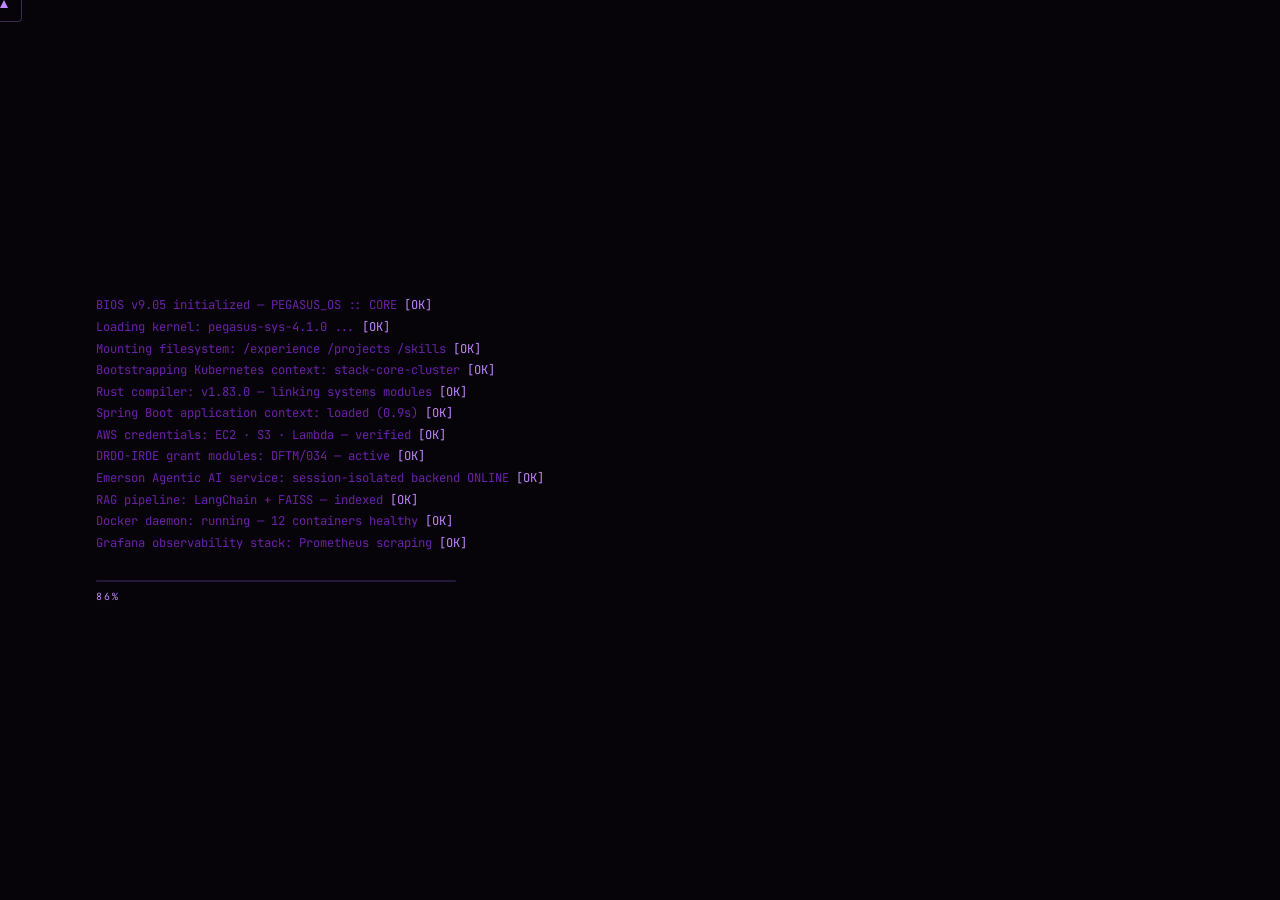
<file: terminals/terminal_atoms.html>
<!DOCTYPE html>
<html lang="en">
<head>
<meta charset="UTF-8">
<meta name="viewport" content="width=device-width, initial-scale=1.0">
<title>PEGASUS_OS :: CORE v9.05</title>
<link href="https://fonts.googleapis.com/css2?family=JetBrains+Mono:ital,wght@0,300;0,400;0,500;0,700;1,300&family=Share+Tech+Mono&display=swap" rel="stylesheet">
<style>
*, *::before, *::after { margin:0; padding:0; box-sizing:border-box; }

:root {
  --bg:      #060409;
  --bg1:     #090612;
  --bg2:     #0d0820;

  --green:   #c084fc;      /* primary — electric violet */
  --green2:  #a855f7;      /* deeper violet */
  --dim:     #4a1d6e;      /* dim */

  --amber:   #f0abfc;      /* highlight — pink-violet */
  --red:     #f43f5e;
  --blue:    #818cf8;

  --text:    #e9d5ff;
  --muted:   #6b21a8;
  --border:  rgba(192,132,252,0.13);

  --glow:    0 0 14px rgba(192,132,252,0.55);
  --glow-lg: 0 0 50px rgba(192,132,252,0.18);
}

html, body {
  width:100%; height:100%;
  background: var(--bg);
  color: var(--text);
  font-family: 'JetBrains Mono', monospace;
  overflow: hidden;
}

/* ── CUSTOM CURSOR ── */
#cur {
  position:fixed; width:8px; height:8px;
  background: var(--green);
  clip-path: polygon(50% 0%,100% 100%,0% 100%);
  pointer-events:none; z-index:9999;
  mix-blend-mode:screen;
  box-shadow: var(--glow);
  transition: transform .1s, clip-path .2s;
}
#cur-r {
  position:fixed; width:32px; height:32px;
  border:1px solid rgba(192,132,252,.3);
  border-radius:4px;
  pointer-events:none; z-index:9998;
  transition: left .12s ease, top .12s ease, border-radius .2s;
}

/* ── STARFIELD CANVAS ── */
#neural { position:fixed; inset:0; z-index:0; }

/* ── AURORA BLOBS ── */
.aurora { position:fixed; inset:0; z-index:1; overflow:hidden; pointer-events:none; }
.ab {
  position:absolute; border-radius:50%;
  filter: blur(100px);
  opacity: .12;
  animation: drift var(--d,24s) ease-in-out infinite alternate;
}
.ab1 { width:600px; height:400px; background:#7c3aed; top:-10%; left:-5%; --d:28s; }
.ab2 { width:500px; height:500px; background:#a21caf; top:40%; right:-10%; --d:22s; animation-delay:-8s; }
.ab3 { width:400px; height:300px; background:#4f46e5; bottom:-5%; left:30%; --d:32s; animation-delay:-14s; }
.ab4 { width:300px; height:300px; background:#ec4899; top:20%; left:40%; --d:19s; animation-delay:-5s; opacity:.07; }

@keyframes drift {
  from { transform: translate(0,0) scale(1); }
  to   { transform: translate(40px,30px) scale(1.08); }
}

/* ── BOOT SCREEN ── */
#boot {
  position:fixed; inset:0; z-index:100;
  background: var(--bg);
  display:flex; flex-direction:column; justify-content:center; align-items:flex-start;
  padding: 4rem 6rem;
  transition: opacity .7s ease;
}
#boot.hide { opacity:0; pointer-events:none; }
#boot-lines { display:flex; flex-direction:column; gap:.35rem; }
.boot-line { font-size:.76rem; color:var(--muted); opacity:0; transform:translateX(-10px); transition:opacity .3s, transform .3s; }
.boot-line.show { opacity:1; transform:none; }
.boot-line.ok::after { content:' [OK]'; color:var(--green); }
.boot-line.warn::after { content:' [WARN]'; color:var(--amber); }
.boot-line span { color:var(--green); }
#boot-bar-wrap { margin-top:1.8rem; width:360px; height:2px; background:var(--bg2); border:1px solid var(--border); border-radius:2px; opacity:0; transition:opacity .3s; overflow:hidden; }
#boot-bar-wrap.show { opacity:1; }
#boot-bar { height:100%; width:0%; background:linear-gradient(90deg,var(--green2),var(--amber)); box-shadow:var(--glow); transition:width .05s linear; }
#boot-pct { font-size:.62rem; color:var(--green); margin-top:.5rem; opacity:0; letter-spacing:2px; }
#boot-pct.show { opacity:1; }

/* ════════════════════════════════
   OS SHELL — vertical single-column
   ════════════════════════════════ */
#os {
  position:fixed; inset:0; z-index:10;
  display:grid;
  grid-template-rows: 44px 1fr auto 24px;
  grid-template-columns: 1fr;
  opacity:0; transition:opacity .8s;
}
#os.show { opacity:1; }

/* Scanline */
#os::after {
  content:'';
  position:fixed; inset:0;
  background: repeating-linear-gradient(
    0deg, transparent, transparent 3px,
    rgba(0,0,0,0.07) 3px, rgba(0,0,0,0.07) 4px
  );
  pointer-events:none; z-index:50;
}

/* ── TOPBAR — glass ribbon ── */
#topbar {
  grid-row:1; grid-column:1;
  display:flex; align-items:center; justify-content:space-between;
  padding: 0 1.5rem;
  background: rgba(6,4,9,0.7);
  border-bottom: 1px solid var(--border);
  backdrop-filter: blur(20px);
  font-size:.58rem; letter-spacing:1.8px;
  white-space:nowrap; overflow:hidden;
  position:relative;
}
/* animated accent line at very top */
#topbar::before {
  content:'';
  position:absolute; top:0; left:0; right:0; height:1px;
  background: linear-gradient(90deg, transparent, var(--green), var(--amber), var(--green), transparent);
  background-size: 300% 100%;
  animation: topline 6s linear infinite;
}
@keyframes topline { 0%{background-position:0%} 100%{background-position:300%} }

.tb-left {
  display:flex; align-items:center; gap:1.2rem;
  color: var(--green);
}
.tb-left .tb-sep { color:var(--dim); }
.tb-left .tb-label { color:var(--muted); }
.tb-left .tb-logo {
  font-size:.7rem; font-weight:700; letter-spacing:3px;
  color:var(--green); text-shadow:var(--glow);
}
.tb-right {
  display:flex; align-items:center; gap:1.4rem;
  color:var(--muted);
}
.tb-right b { color:var(--amber); }
#clock { color:var(--green); font-weight:500; letter-spacing:2px; }
#uptime { color:var(--green); font-weight:700; text-shadow:var(--glow); }

/* ── TERMINAL PANE — full width ── */
#terminal-wrap {
  grid-row:2; grid-column:1;
  display:flex; flex-direction:column;
  overflow:hidden;
  position:relative;
  background: rgba(6,4,9,0.55);
  backdrop-filter: blur(4px);
}

#terminal {
  flex:1;
  overflow-y:auto; overflow-x:hidden;
  padding: 1.8rem 3rem 1rem;
  word-wrap:break-word; overflow-wrap:break-word;
  min-width:0;
}
#terminal::-webkit-scrollbar { width:2px; }
#terminal::-webkit-scrollbar-thumb { background:var(--dim); border-radius:2px; }

/* hint bar */
#hint {
  font-size:.6rem; color:var(--dim);
  padding: .3rem 3rem;
  flex-shrink:0;
  letter-spacing:.3px;
}

/* ── INPUT BAR — pill-shaped floating ── */
#input-line {
  display:flex; align-items:center; gap:.6rem;
  margin: .6rem 3rem .8rem;
  padding: .55rem 1rem;
  border: 1px solid var(--border);
  border-radius: 6px;
  background: rgba(192,132,252,0.04);
  backdrop-filter: blur(12px);
  flex-shrink:0;
  transition: border-color .2s, box-shadow .2s;
}
#input-line:focus-within {
  border-color: rgba(192,132,252,0.4);
  box-shadow: 0 0 0 3px rgba(192,132,252,0.07), var(--glow);
}
.input-prompt {
  font-size:.7rem; color:var(--green);
  white-space:nowrap; user-select:none;
  text-shadow: var(--glow);
}
#cmd-input {
  flex:1; background:transparent; border:none; outline:none;
  font-family:'JetBrains Mono',monospace;
  font-size:.7rem; color:var(--text);
  caret-color:var(--green);
  letter-spacing:.3px;
}
#cmd-input::placeholder { color:var(--dim); }

/* ── COMMAND DOCK — horizontal pill row ── */
#sidebar {
  grid-row:3; grid-column:1;
  display:flex; flex-direction:row; flex-wrap:wrap;
  align-items:center; gap:.4rem;
  padding: .5rem 2rem .55rem;
  border-top: 1px solid var(--border);
  background: rgba(6,4,9,0.8);
  backdrop-filter:blur(16px);
  overflow-x:auto;
  overflow-y:hidden;
}
#sidebar::-webkit-scrollbar { height:2px; }
#sidebar::-webkit-scrollbar-thumb { background:var(--dim); border-radius:2px; }

/* Hide the sb-section wrappers, sb-labels, sb-info */
.sb-section { display:contents; }
.sb-label { display:none; }
.sb-divider { width:1px; height:16px; background:var(--border); flex-shrink:0; margin:0 .2rem; }
.sb-info { display:none; }

.cmd-btn {
  display:inline-flex; align-items:center; gap:.3rem;
  padding: .28rem .7rem;
  font-family:'JetBrains Mono',monospace;
  font-size:.58rem; letter-spacing:.3px;
  color: var(--muted);
  background: rgba(192,132,252,0.04);
  border: 1px solid var(--border);
  border-radius: 4px;
  cursor:pointer;
  transition: all .15s;
  white-space:nowrap;
  flex-shrink:0;
}
.cmd-btn::before { content:'$ '; color:var(--dim); transition:color .15s; font-size:.55rem; }
.cmd-btn:hover { color:var(--green); border-color:rgba(192,132,252,.4); background:rgba(192,132,252,.08); box-shadow:var(--glow); }
.cmd-btn:hover::before { color:var(--green); }
.cmd-btn.active {
  color:var(--green); background:rgba(192,132,252,.1);
  border-color:rgba(192,132,252,.5);
  box-shadow: var(--glow), inset 0 0 16px rgba(192,132,252,.06);
}
.cmd-btn.active::before { color:var(--green); }

.cmd-btn.danger { color:rgba(244,63,94,.55); border-color:rgba(244,63,94,.2); }
.cmd-btn.danger::before { color:rgba(244,63,94,.3); }
.cmd-btn.danger:hover { color:var(--red); border-color:rgba(244,63,94,.5); background:rgba(244,63,94,.07); box-shadow:0 0 12px rgba(244,63,94,.4); }
.cmd-btn.danger.active { color:var(--red); border-color:var(--red); }

/* ── STATUSBAR — thin strip ── */
#statusbar {
  grid-row:4; grid-column:1;
  background: rgba(192,132,252,0.08);
  border-top: 1px solid var(--border);
  color: var(--muted);
  display:flex; align-items:center; justify-content:space-between;
  padding: 0 1.5rem;
  font-size:.5rem; letter-spacing:1.2px;
}
#sb-cmd { color:var(--green); font-weight:700; }
#sb-status { color:var(--green); }

/* ─── TERMINAL LINE TYPES ─── */
.t-line {
  font-size:.72rem; line-height:1.8;
  color:var(--text);
  margin-bottom:.05rem;
  white-space:normal; word-break:break-word; overflow-wrap:break-word;
  width:100%; display:block;
}
.t-line.prompt { color:var(--green); }
.t-line.prompt::before { content:'peagasus@core:~$ '; }
.t-line.comment { color:var(--muted); font-style:italic; }
.t-line.heading {
  color:var(--green); font-weight:700; font-size:.82rem;
  margin:.7rem 0 .2rem;
  text-shadow: var(--glow);
  letter-spacing:1px;
}
.t-line.subheading { color:var(--amber); font-size:.68rem; margin:.4rem 0 .1rem; }
.t-line.success { color:var(--green); }
.t-line.warn { color:var(--amber); }
.t-line.err { color:var(--red); }
.t-line.blank { height:.4rem; }
.t-line.blue { color:var(--blue); }
.t-line b { color:var(--green); font-weight:700; }
.t-line .hi { color:var(--amber); }
.t-line .lo { color:var(--muted); }
.t-line .red { color:var(--red); }
.t-line .bl { color:var(--blue); }
.t-line .vl { color:#f0abfc; }

.t-cursor { display:inline-block; width:7px; height:13px; background:var(--green); vertical-align:middle; animation:blink 1s step-end infinite; box-shadow:var(--glow); }
@keyframes blink { 50%{opacity:0} }

/* ── PROGRESS BARS ── */
.prog-row { display:flex; align-items:center; gap:.8rem; margin:.15rem 0; }
.prog-label { font-size:.62rem; color:var(--muted); width:130px; flex-shrink:0; }
.prog-bar { flex:1; height:4px; background:rgba(192,132,252,.07); border:1px solid var(--border); border-radius:2px; position:relative; max-width:220px; overflow:hidden; }
.prog-fill { height:100%; background:linear-gradient(90deg,var(--green2),var(--amber)); box-shadow:var(--glow); transition:width 1.2s ease; width:0; border-radius:2px; }
.prog-val { font-size:.58rem; color:var(--green); width:36px; }

/* ── PROJECT CARDS ── */
.proj-inline {
  border-left:2px solid var(--green);
  border-radius:0 4px 4px 0;
  padding:.55rem 1rem;
  margin:.3rem 0;
  background:rgba(192,132,252,.03);
  transition: background .2s, box-shadow .2s;
}
.proj-inline:hover { background:rgba(192,132,252,.07); box-shadow:inset 0 0 20px rgba(192,132,252,.04); }
.proj-inline .p-name { color:var(--green); font-size:.72rem; font-weight:700; text-shadow:var(--glow); }
.proj-inline .p-tag { font-size:.58rem; color:var(--muted); margin-bottom:.3rem; }
.proj-inline .p-desc { font-size:.65rem; color:var(--text); line-height:1.75; }
.proj-inline .p-stack { font-size:.58rem; color:var(--dim); margin-top:.3rem; }

/* ── SKILL PILLS ── */
.skill-pill {
  display:inline-flex; align-items:center; gap:5px;
  background:rgba(192,132,252,.07);
  border:1px solid rgba(192,132,252,.15);
  border-radius:3px;
  padding:.15rem .5rem;
  margin:.12rem .1rem;
  font-size:.6rem; color:var(--text);
  vertical-align:middle;
  transition: border-color .15s, background .15s;
}
.skill-pill:hover { border-color:rgba(192,132,252,.35); background:rgba(192,132,252,.12); }
.skill-pill img { width:12px; height:12px; object-fit:contain; filter:brightness(1.1); }

/* ── MOBILE ── */
@media(max-width:768px){
  body { cursor:auto; }
  #cur, #cur-r { display:none; }
  #os { grid-template-rows: 36px 1fr auto 22px; }
  #terminal { padding:1rem 1.2rem; }
  #input-line { margin:.4rem .8rem .5rem; }
  .t-line { font-size:.67rem; }
  #topbar { font-size:.48rem; padding:0 .8rem; }
  #sidebar { padding:.4rem .8rem; gap:.3rem; }
  .cmd-btn { font-size:.54rem; padding:.22rem .55rem; }
  .hint { padding:.25rem 1.2rem; font-size:.55rem; }
}
</style>
</head>
<body>

<div id="cur"></div>
<div id="cur-r"></div>
<canvas id="neural"></canvas>

<!-- aurora blobs -->
<div class="aurora">
  <div class="ab ab1"></div>
  <div class="ab ab2"></div>
  <div class="ab ab3"></div>
  <div class="ab ab4"></div>
</div>

<!-- BOOT -->
<div id="boot">
  <div id="boot-lines"></div>
  <div id="boot-bar-wrap"><div id="boot-bar"></div></div>
  <div id="boot-pct">0%</div>
</div>

<!-- OS SHELL -->
<div id="os">

  <!-- TOPBAR -->
  <div id="topbar">
    <div class="tb-left">
      <span class="tb-logo">PEGASUS_OS</span>
      <span class="tb-sep">⟋</span>
      <span class="tb-label">CORE</span> v9.05
      <span class="tb-sep">⟋</span>
      <span class="tb-label">kernel</span> pegasus-sys-4.1.0
      <span class="tb-sep">⟋</span>
      <span class="tb-label">node</span>
      <span id="uptime"></span>
    </div>
    <div class="tb-right">
      <span>HYD, IN</span>
      <span>B.Tech CSE <b>'26</b></span>
      <div id="clock"></div>
    </div>
  </div>

  <!-- TERMINAL -->
  <div id="terminal-wrap">
    <div id="terminal"></div>
    <div id="hint">// type a command below or click dock  ·  tab to autocomplete  ·  ↑↓ history</div>
    <div id="input-line">
      <span class="input-prompt">pegasus@core:~$&nbsp;</span>
      <input id="cmd-input" type="text" placeholder="type a command..." autocomplete="off" spellcheck="false" />
    </div>
  </div>

  <!-- COMMAND DOCK (was sidebar) -->
  <div id="sidebar">
    <div class="sb-section">
      <div class="sb-label">// commands</div>
      <button class="cmd-btn" data-cmd="whoami">whoami</button>
      <button class="cmd-btn" data-cmd="ls --experience">ls --experience</button>
      <button class="cmd-btn" data-cmd="ls --projects">ls --projects</button>
      <button class="cmd-btn" data-cmd="cat skills.txt">cat skills.txt</button>
      <button class="cmd-btn" data-cmd="./open-source">./open-source</button>
      <button class="cmd-btn" data-cmd="cat about.txt">cat about.txt</button>
      <button class="cmd-btn" data-cmd="cat contact.txt">cat contact.txt</button>
      <button class="cmd-btn danger" data-cmd="sudo">sudo</button>
      <button class="cmd-btn" data-cmd="help">help</button>
    </div>
    <div class="sb-divider"></div>
    <div class="sb-section">
      <div class="sb-label">// links</div>
      <button class="cmd-btn" data-cmd="open --resume">open --resume</button>
      <button class="cmd-btn" data-cmd="open --github">open --github</button>
      <button class="cmd-btn" data-cmd="open --linkedin">open --linkedin</button>
      <button class="cmd-btn" data-cmd="open --email">open --email</button>
    </div>
    <div class="sb-section">
      <div class="sb-info">
        <b>CHANDRADITHYA</b> · B.Tech CSE · VNRVJIET · CGPA 9.05 / 10 · '26 · Hyderabad, IN
      </div>
    </div>
  </div>

  <!-- STATUSBAR -->
  <div id="statusbar">
    <span id="sb-cmd">READY</span>
    <span>PEGASUS_OS :: CORE v9.05 &nbsp;|&nbsp; CSE2026 &nbsp;|&nbsp; ALL SYSTEMS NOMINAL</span>
    <span id="sb-status">●&nbsp;ONLINE</span>
  </div>

</div>


<script>
/* ═══════════════════════════════════════════════
   CURSOR
═══════════════════════════════════════════════ */
const cur = document.getElementById('cur');
const curR = document.getElementById('cur-r');
let mx=0,my=0,rx=0,ry=0;
document.addEventListener('mousemove',e=>{
  mx=e.clientX; my=e.clientY;
  cur.style.left=mx-5+'px'; cur.style.top=my-5+'px';
});
(function animR(){
  rx+=(mx-rx-14)*.13; ry+=(my-ry-14)*.13;
  curR.style.left=rx+'px'; curR.style.top=ry+'px';
  requestAnimationFrame(animR);
})();
document.querySelectorAll('button,a').forEach(el=>{
  el.addEventListener('mouseenter',()=>{cur.style.transform='scale(2.5)';});
  el.addEventListener('mouseleave',()=>{cur.style.transform='';});
});

/* ═══════════════════════════════════════════════
   NEURAL CANVAS
═══════════════════════════════════════════════ */
(function(){
  const c=document.getElementById('neural');
  const ctx=c.getContext('2d');
  let W,H,nodes=[],mouse={x:0,y:0};
  function resize(){ W=c.width=window.innerWidth; H=c.height=window.innerHeight; }
  resize(); window.addEventListener('resize',resize);
  document.addEventListener('mousemove',e=>{ mouse.x=e.clientX; mouse.y=e.clientY; });
  class Star {
    constructor(){ this.reset(true); }
    reset(init=false){
      this.x=(Math.random()-.5)*W*2; this.y=(Math.random()-.5)*H*2;
      this.z=init?Math.random():1;
      this.size=Math.random()*1.4+.3;
      this.hue=Math.random()<.6?272:300; // violet or pink
    }
    update(){
      this.z-=.0008+Math.abs(mouse.x-W/2)/W*.0008;
      if(this.z<=0.02) this.reset();
    }
    draw(){
      const sx=(this.x/this.z)+W/2, sy=(this.y/this.z)+H/2;
      if(sx<-2||sx>W+2||sy<-2||sy>H+2){ this.reset(); return; }
      const r=this.size/this.z;
      const alpha=Math.min(1,r*.4);
      ctx.beginPath();
      ctx.arc(sx,sy,Math.min(r,2.5),0,Math.PI*2);
      ctx.fillStyle=`hsla(${this.hue},80%,80%,${alpha})`;
      ctx.fill();
    }
  }
  for(let i=0;i<220;i++) nodes.push(new Star());
  function draw(){
    ctx.fillStyle='rgba(6,4,9,0.18)';
    ctx.fillRect(0,0,W,H);
    nodes.forEach(n=>{ n.update(); n.draw(); });
    requestAnimationFrame(draw);
  }
  ctx.fillStyle='#060409';
  ctx.fillRect(0,0,W,H);
  draw();
})();

/* ═══════════════════════════════════════════════
   CLOCK & UPTIME
═══════════════════════════════════════════════ */
function updateUptime(){
  const now = new Date();
  const days = Math.floor((now - new Date('2026-01-01')) / 86400000);
  document.getElementById('uptime').textContent = `#${String(days < 0 ? 0 : days).padStart(4,'0')}`;
}
updateUptime();
setInterval(updateUptime,60000);

function tick(){
  const d=new Date();
  document.getElementById('clock').textContent=[d.getHours(),d.getMinutes(),d.getSeconds()].map(v=>String(v).padStart(2,'0')).join(':');
}
tick(); setInterval(tick,1000);

/* ═══════════════════════════════════════════════
   BOOT SEQUENCE
═══════════════════════════════════════════════ */
const bootLines = [
  {t:'BIOS v9.05 initialized — PEGASUS_OS :: CORE',cls:'ok'},
  {t:'Loading kernel: pegasus-sys-4.1.0 ...',cls:'ok'},
  {t:'Mounting filesystem: /experience /projects /skills',cls:'ok'},
  {t:'Bootstrapping Kubernetes context: stack-core-cluster',cls:'ok'},
  {t:'Rust compiler: v1.83.0 — linking systems modules',cls:'ok'},
  {t:'Spring Boot application context: loaded (0.9s)',cls:'ok'},
  {t:'AWS credentials: EC2 · S3 · Lambda — verified',cls:'ok'},
  {t:'DRDO-IRDE grant modules: DFTM/034 — active',cls:'ok'},
  {t:'Emerson Agentic AI service: session-isolated backend ONLINE',cls:'ok'},
  {t:'RAG pipeline: LangChain + FAISS — indexed',cls:'ok'},
  {t:'Docker daemon: running — 12 containers healthy',cls:'ok'},
  {t:'Grafana observability stack: Prometheus scraping',cls:'ok'},
  {t:'Open-source contributions: NGAOpenData · adenhq · Roboflow',cls:'ok'},
  {t:'All systems nominal. Booting desktop ...',cls:''},
];

async function runBoot(){
  const wrap=document.getElementById('boot-lines');
  const bar=document.getElementById('boot-bar');
  const pct=document.getElementById('boot-pct');
  const barWrap=document.getElementById('boot-bar-wrap');
  barWrap.classList.add('show'); pct.classList.add('show');
  for(let i=0;i<bootLines.length;i++){
    const div=document.createElement('div');
    div.className='boot-line '+(bootLines[i].cls||'');
    div.textContent=bootLines[i].t;
    wrap.appendChild(div);
    await sleep(20); div.classList.add('show');
    const p=Math.round(((i+1)/bootLines.length)*100);
    bar.style.width=p+'%'; pct.textContent=p+'%';
    await sleep(i===bootLines.length-1?400:110);
  }
  await sleep(500);
  document.getElementById('boot').classList.add('hide');
  document.getElementById('os').classList.add('show');
  document.getElementById('cmd-input').focus({ preventScroll: true });
  await sleep(800);
  runCommand('whoami',true);
}

/* ═══════════════════════════════════════════════
   TERMINAL ENGINE
═══════════════════════════════════════════════ */
const term = document.getElementById('terminal');
let busy = false;

function sleep(ms){ return new Promise(r=>setTimeout(r,ms)); }

function addLine(text='',cls='',delay=0){
  return new Promise(resolve=>{
    setTimeout(()=>{
      const d=document.createElement('div');
      d.className='t-line '+(cls||'');
      d.innerHTML=text;
      term.appendChild(d);
      term.scrollTop=term.scrollHeight;
      resolve(d);
    },delay);
  });
}

async function typeText(text,cls='',speed=18){
  const d=document.createElement('div');
  d.className='t-line '+(cls||'');
  term.appendChild(d);
  for(let i=0;i<=text.length;i++){
    d.textContent=text.slice(0,i);
    term.scrollTop=term.scrollHeight;
    await sleep(speed);
  }
  return d;
}

async function addPrompt(cmd){
  const d=document.createElement('div');
  d.className='t-line prompt';
  term.appendChild(d);
  for(let i=0;i<=cmd.length;i++){
    d.textContent=cmd.slice(0,i);
    await sleep(28);
  }
  term.scrollTop=term.scrollHeight;
}

async function addBlank(){ await addLine('','blank'); }

function skillTag(name, logoUrl){
  return `<span class="skill-pill"><img src="${logoUrl}" alt="${name}"> ${name}</span>`;
}

const DEVICON = 'https://cdn.jsdelivr.net/gh/devicons/devicon@latest/icons';
const LOGOS = {
  'C':          `${DEVICON}/c/c-original.svg`,
  'C++':        `${DEVICON}/cplusplus/cplusplus-original.svg`,
  'Python':     `${DEVICON}/python/python-original.svg`,
  'Java':       `${DEVICON}/java/java-original.svg`,
  'JavaScript': `${DEVICON}/javascript/javascript-original.svg`,
  'Rust':       `${DEVICON}/rust/rust-original.svg`,
  'Bash':       `${DEVICON}/bash/bash-original.svg`,
  'Spring Boot':`${DEVICON}/spring/spring-original.svg`,
  'React':      `${DEVICON}/react/react-original.svg`,
  'Svelte':     `${DEVICON}/svelte/svelte-original.svg`,
  'Express':    `${DEVICON}/express/express-original.svg`,
  'FastAPI':    `${DEVICON}/fastapi/fastapi-original.svg`,
  'Kafka':      `${DEVICON}/apachekafka/apachekafka-original.svg`,
  'PyTorch':    `${DEVICON}/pytorch/pytorch-original.svg`,
  'AWS':        `${DEVICON}/amazonwebservices/amazonwebservices-plain-wordmark.svg`,
  'Docker':     `${DEVICON}/docker/docker-original.svg`,
  'Kubernetes': `${DEVICON}/kubernetes/kubernetes-original.svg`,
  'Grafana':    `${DEVICON}/grafana/grafana-original.svg`,
  'Terraform':  `${DEVICON}/terraform/terraform-original.svg`,
  'GraphQL':    `${DEVICON}/graphql/graphql-plain.svg`,
  'MySQL':      `${DEVICON}/mysql/mysql-original.svg`,
  'MongoDB':    `${DEVICON}/mongodb/mongodb-original.svg`,
  'Redis':      `${DEVICON}/redis/redis-original.svg`,
  'PostgreSQL': `${DEVICON}/postgresql/postgresql-original.svg`,
  'LangChain':  `${DEVICON}/python/python-original.svg`,
  'MariaDB':    `${DEVICON}/mariadb/mariadb-original.svg`,
};

/* ── COMMANDS ── */
const COMMANDS = {

  'sudo': async()=>{
    if (window._sudoGranted) {  
      await addBlank();
      await addLine('<span style="color:var(--green)">sudo: already have root access. What more do you want?</span>');
      return;
    }
    await addBlank();
    await addLine('<span style="color:var(--muted)">[sudo] password for adithya: Type it below</span>');
    await addLine('<span style="color:var(--dim)">hint: <b>you</b> already know it.</span>', 'comment');
    await addLine('Ctrl+C to cancel.', 'comment');
    await sleep(400);
    passwordMode = true;
    passwordAttempts = 0;
    input.type = 'password';
    input.placeholder = 'enter password...';
    busy = false;  // ← must release before returning so input works
    input.focus({ preventScroll: true });
    // don't await anything after — return immediately
  },

  'rm -rf': async()=>{
    await addBlank();
    await addLine('executing rm -rf /*', 'comment');
    await sleep(300);
    const logs = [
      'rm: descending into /',
      'rm: descending into /home/adithya',
      'rm: removing /projects/everything',
      'rm: removing /memories/good-ones',
      'rm: removing /sanity',
      'rm: removing /will-to-live',
    ];
    for(const l of logs){ await addLine(l, 'comment'); await sleep(120); }
    await addLine('<span style="color:var(--red)">rm: removed 2,847 files. all of them. congrats.</span>');
    await sleep(700);

    for(let i=0;i<8;i++){ term.style.opacity=i%2===0?'0.1':'1'; await sleep(60); }
    term.style.opacity='1';
    await sleep(400);

    // destroy the UI
    document.getElementById('sidebar').style.transition = 'opacity 0.6s';
    document.getElementById('sidebar').style.opacity = '0';
    document.getElementById('topbar').style.transition = 'opacity 0.6s';
    document.getElementById('topbar').style.opacity = '0';
    document.getElementById('statusbar').style.transition = 'opacity 0.6s';
    document.getElementById('statusbar').style.opacity = '0';
    await sleep(700);
    document.getElementById('sidebar').style.display = 'none';
    document.getElementById('topbar').style.display = 'none';
    document.getElementById('statusbar').style.display = 'none';

    // expand terminal to full screen
    document.getElementById('os').style.gridTemplateColumns = '1fr';
    document.getElementById('os').style.gridTemplateRows = '1fr auto';
    document.querySelectorAll('.cmd-btn').forEach(b => b.disabled = true);  
    window._destroyed = true;
    window._sudoGranted = false;  // ← add this — revoke after use

    term.innerHTML='';
    await addBlank();
    await typeText("What made you think that was a good idea? Because I said so?", 'err', 28);
    await sleep(700);
    await typeText("Now everything is ruined.", 'err', 32);
    await sleep(500);
    await addBlank();
    await addLine('<span style="color:var(--dim)">messiah@pegasus-core:$ ~ help</span>');
    await sleep(400);
    await addLine('maybe restarting your browser will fix this.', 'comment');
    await sleep(600);
    await addLine('<span style="color:var(--dim)">...or maybe you can <b>save</b> this wihtout a restart. just a thought.</span>');
    await addBlank();
    hintEl.textContent = '// system compromised — only: save';
  },

  'save': async()=>{
    term.innerHTML='';
    await addBlank();
    await addLine('attempting recovery...', 'comment');
    await sleep(500);
    const restores = ['/sanity', '/memories/good-ones', '/projects/everything', '/will-to-live'];
    for(const r of restores){
      await addLine(`restoring ${r} ... <span style="color:#c084fc">ok</span>`, 'comment');
      await sleep(300);
    }
    await sleep(200);

    // restore UI
    document.getElementById('topbar').style.display = '';
    document.getElementById('sidebar').style.display = '';
    document.getElementById('statusbar').style.display = '';
    await sleep(100);
    document.getElementById('topbar').style.opacity = '1';
    document.getElementById('sidebar').style.opacity = '1';
    document.getElementById('statusbar').style.opacity = '1';
    document.getElementById('os').style.gridTemplateColumns = '';
    document.getElementById('os').style.gridTemplateRows = '';
    document.querySelectorAll('.cmd-btn').forEach(b => b.disabled = false);
    tauntIdx = 0;
    window._destroyed = false;

    await addLine('<span style="color:#c084fc">system restored. all 2,847 files recovered.</span>');
    await sleep(400);
    await addLine('<span style="color:#9b8b8b"> Congratulations! You unlocked the Easter Egg!</span>', 'comment');
    await addLine('Thanks for trying it out!!', 'comment');
    await addBlank();
    hintEl.textContent = '// type a command below or click sidebar  ·  tab to autocomplete  ·  ↑↓ history';
  },

  'whoami': async()=>{ 
    term.innerHTML='';
    await addBlank();
    const box=document.createElement('div');
    box.style.cssText='border:1px solid rgba(192,132,252,0.25);padding:.55rem 1.1rem;margin:.2rem 0;display:inline-block;font-size:.72rem;color:var(--muted);letter-spacing:.5px;';
    box.innerHTML='V S CHANDRADITHYA JANASWAMI &nbsp;<span style="color:var(--dim)">·</span>&nbsp; AI &amp; Systems Engineer';
    term.appendChild(box);
    term.scrollTop=term.scrollHeight;
    await addBlank();

    // set up image before typing starts — opacity 0, no transition yet
    const bg = document.createElement('img');
    bg.src = 'walter.png';
    bg.style.cssText = `
      position:absolute; top:50%; left:50%;
      transform:translate(-50%,-50%);
      width:420px; height:auto;
      opacity:0;
      pointer-events:none;
      z-index:0; user-select:none;
      filter: blur(0.5px) grayscale(100%);
      transition: opacity 1.8s ease;
    `;
    term.style.position = 'relative';
    term.appendChild(bg);

    // midpoint of "I am the one who codes." at 22ms/char = ~260ms
    setTimeout(()=>{ bg.style.opacity='0.045'; }, 260);

    await typeText("I am not the one who types, Skyler. I am the one who codes", '', 22);

    // fade out after 8s
    setTimeout(()=>{ bg.style.transition='opacity 3s ease'; bg.style.opacity='0'; }, 8500);
    setTimeout(()=>{ bg.remove(); }, 11000);

    await sleep(600);
    await typeText("Now... Say my name.", '', 75);
    await sleep(500);
    await typeText("Chandradithya Janaswami", 'heading', 50); // continue on same line by putting ... after it
    await sleep(300);
    await typeText("You're goddamn right.", '', 80);
    await sleep(400);
    await addBlank();
    await addLine('Strong CS fundamentals — DSA, systems, cloud infra — backed by production engineering at <b>Emerson</b> and applied research under <b>DRDO-IRDE</b>. I work across the full stack: from <b>Rust low-latency services</b> to <b>Kubernetes cluster orchestration</b> to <b>LLM-powered agents</b>. Looking for SDE, AI/ML, and systems engineering roles.');
    await addBlank();
    await addLine('<span class="hi">↳ Education :</span>  B.Tech CSE · VNRVJIET · CGPA 9.05 / 10 · 2022–2026');
    await addLine('<span class="hi">↳ Location  :</span>  Hyderabad, India');
    await addLine('<span class="hi">↳ Open to   :</span>  SDE · Systems Engineering · AI/ML · Fintech · Research');
    await addBlank();
    await addLine('// click a command on the left or type below to explore ↓','comment');
    await addBlank();
  },

  'ls --experience': async()=>{
    await addBlank();
    await addLine('EXPERIENCE  //  ls --experience','heading');
    await addLine('━━━━━━━━━━━━━━━━━━━━━━━━━━━━━━━━━━━━━━━━━━━━━━━━━━━━━━━━━','comment');
    await addBlank();

    // Emerson
    await addLine('<span class="hi">[ 01 ]</span>  SDE (Agentic AI) Intern','subheading');
    await addLine('<span class="hi">Company  :</span>  <b>Emerson</b>');
    await addLine('<span class="hi">Period   :</span>  Jul 2025 – Present  ·  Hyderabad, India');
    await addBlank();

    const emWork = [
      {
        title:'Invoicing System — React · FastAPI · C++ Engines',
        desc:'Reduced manual billing time by <b>90%</b>. Full-stack implementation with a React frontend, FastAPI orchestration layer, and C++ computation engines for high-throughput invoice generation.',
      },
      {
        title:'Session-Isolated Agentic Backend',
        desc:'Designed a backend service supporting <b>1,000+ concurrent users</b> with TTFT p95 latency under 3s. Deployed on fully local, in-house infrastructure to meet strict security constraints. Zero cloud egress.',
      },
      {
        title:'RAG Service — LangChain + FAISS',
        desc:'Built a retrieval-augmented generation service with optimized chunking and retrieval strategies, <b>improving answer accuracy</b> for internal knowledge base queries.',
      },
    ];
    for(const w of emWork){
      const el=document.createElement('div');
      el.className='proj-inline';
      el.innerHTML=`<div class="p-name">▸ ${w.title}</div><div class="p-desc">${w.desc}</div>`;
      term.appendChild(el);
      term.scrollTop=term.scrollHeight;
      await sleep(100);
    }

    await addBlank();

    // DRDO
    await addLine('<span class="hi">[ 02 ]</span>  Research Intern (Part-Time)','subheading');
    await addLine('<span class="hi">Company  :</span>  <b>DRDO-IRDE</b> — Sanctioned Grant No. DFTM/034 (via VNR VJIET)');
    await addLine('<span class="hi">Period   :</span>  Jan 2026 – Present  ·  Hyderabad, India');
    await addBlank();

    const metrics = [
      {label:'Scene Context Improvement',val:'150+%',pct:82},
      {label:'Inference Latency Reduction',val:'90%',pct:90},
      {label:'Structural Similarity (SSIM)',val:'92%',pct:92},
    ];
    for(const m of metrics){
      const row=document.createElement('div');
      row.className='prog-row';
      row.innerHTML=`<span class="prog-label">  ${m.label}</span><div class="prog-bar"><div class="prog-fill" style="width:0%" data-w="${m.pct}%"></div></div><span class="prog-val">${m.val}</span>`;
      term.appendChild(row);
      term.scrollTop=term.scrollHeight;
      await sleep(80);
    }
    setTimeout(()=>{ document.querySelectorAll('.prog-fill').forEach(f=>{ f.style.width=f.dataset.w; }); },100);

    await addBlank();
    await addLine('Developed <b>Transformer models</b> restoring weather degradation in images. Used Image Enhancement Algorithms for scene context analysis. Network pruning + pipeline-level optimizations for latency reduction.');
    await addBlank();
  },

  'ls --projects': async()=>{
    await addBlank();
    await addLine('PROJECTS  //  selected work','heading');
    await addLine('━━━━━━━━━━━━━━━━━━━━━━━━━━━━━━━━━━━━━━━━━━━━━━━━━━━━━━━━━','comment');
    await addBlank();

    const projects = [
      {
        name:'KUBERNETES-NATIVE MULTI-STORE ORCHESTRATION',
        tag:'Cloud Infrastructure · AWS Deployment · Systems',
        desc:'Store provisioning platform enabling one-click creation and teardown of isolated WordPress e-commerce stores (namespace, secrets, PVCs). Idempotent lifecycle management across <b>100+ store instances</b> on a shared cluster.',
        stack:'React · Nginx · Helm · Redis · Docker · Kubernetes · AWS',
        link:'https://github.com/JVSCHANDRADITHYA',
      },
      {
        name:'REAL-TIME ORACLE PRICE FEED SYSTEM',
        tag:'Rust · Low-Latency · High Frequency Trade',
        desc:'Low-latency price ingestion service with <b>~40ms updates</b>. Redis caching, PostgreSQL storage, REST APIs, health checks, Prometheus observability. Svelte frontend for HFT operations.',
        stack:'Rust · Redis · PostgreSQL · Prometheus · Svelte',
        link:'https://github.com/JVSCHANDRADITHYA',
      },
      {
        name:'CUSUITE — WINDOWS ENVIRONMENT MANAGER',
        tag:'Systems · CUDA · DevOps Tooling',
        desc:'Automated GPU, driver, CUDA, and cuDNN version checks via system and NVIDIA APIs. <b>Reduced CUDA setup time by 80%</b>. Tested 30+ REST APIs for driver compatibility. Released v1.13.9-12 on GitHub.',
        stack:'Python · NVIDIA APIs · REST · Bash · Windows',
        link:'https://github.com/JVSCHANDRADITHYA',
      },
    ];

    for(const p of projects){
      const el=document.createElement('div');
      el.className='proj-inline';
      el.innerHTML=`<div class="p-name">▸ ${p.name} <a href="${p.link}" target="_blank" style="font-size:.55rem;color:var(--muted);border:1px solid var(--border);padding:.1rem .4rem;margin-left:.5rem;text-decoration:none;transition:color .2s" onmouseover="this.style.color='var(--green)'" onmouseout="this.style.color='var(--muted)'">↗ github</a></div><div class="p-tag">${p.tag}</div><div class="p-desc">${p.desc}</div><div class="p-stack">// ${p.stack}</div>`;
      term.appendChild(el);
      term.scrollTop=term.scrollHeight;
      await sleep(130);
    }
    await addBlank();
  },

  'cat skills.txt': async()=>{
    await addBlank();
    await addLine('SKILLS  //  cat skills.txt','heading');
    await addLine('━━━━━━━━━━━━━━━━━━━━━━━━━━━━━━━━━━━━━━━━━━━━━━━━━━━━━━━━━','comment');
    await addBlank();

    const groups = [
      { cat:'Languages', items:['C','C++','Python','Java','JavaScript','Rust','Bash'] },
      { cat:'Frameworks', items:['Spring Boot','React','Svelte','Express','FastAPI','Kafka','PyTorch'] },
      { cat:'Cloud & Infra', items:['AWS','Docker','Kubernetes','Grafana','Terraform','GraphQL'] },
      { cat:'AI & Data', items:['LangChain','MySQL','MariaDB','MongoDB','Redis','PostgreSQL'] },
    ];

    for(const g of groups){
      const line=document.createElement('div');
      line.className='t-line';
      line.style.cssText='margin:.25rem 0; display:flex; flex-wrap:wrap; align-items:center; gap:.1rem;';
      const label=document.createElement('span');
      label.style.cssText='color:var(--amber);font-size:.62rem;width:110px;flex-shrink:0;display:inline-block;';
      label.textContent=g.cat;
      line.appendChild(label);
      const pillsWrap=document.createElement('span');
      pillsWrap.innerHTML=g.items.map(i=>skillTag(i, LOGOS[i]||`${DEVICON}/python/python-original.svg`)).join('');
      line.appendChild(pillsWrap);
      term.appendChild(line);
      term.scrollTop=term.scrollHeight;
      await sleep(90);
    }
    await addBlank();
  },

  './open-source': async()=>{
    await addBlank();
    await addLine('OPEN SOURCE  //  ./open-source --contributions','heading');
    await addLine('━━━━━━━━━━━━━━━━━━━━━━━━━━━━━━━━━━━━━━━━━━━━━━━━━━━━━━━━━','comment');
    await addBlank();
    await addLine('PROJECT SARVADRUSHTI ─────────────────────────────────────','subheading');
    await addLine('<span class="hi">Role   :</span>  Core Contributor (Systems and AI) · Feb 2024 – Oct 2024');
    await addLine('<span class="hi">Status :</span>  Pre-incubated · Institutional grant procurement');
    await addBlank();

    const sarWork = [
      'Built and validated Vision Enhancement algorithms for paramilitary use cases.',
      'Built REST APIs and ingestion pipelines with sub-500ms latency, integrity checks, and fallback handling.',
      'Conducted prototype development during pre-incubation for institutional grant procurement.',
      'Implemented a modified CycleGAN improving model robustness by ~40% in low-visibility conditions.',
    ];
    for(const s of sarWork){
      const el=document.createElement('div');
      el.className='t-line';
      el.style.cssText='padding:.2rem .5rem;border-left:2px solid var(--dim);margin:.2rem 0;font-size:.65rem;color:var(--muted);';
      el.innerHTML=`<span style="color:var(--green)">▸</span> ${s}`;
      term.appendChild(el);
      term.scrollTop=term.scrollHeight;
      await sleep(80);
    }

    await addBlank();
    await addLine('EXTERNAL CONTRIBUTIONS ───────────────────────────────────','subheading');

    const oss = [
      {repo:'NGAOpenData',pr:'#17',desc:'Geospatial data tooling — open government dataset initiative'},
      {repo:'adenhq (YC 20)',pr:'#2348',desc:'YC-backed productivity platform — agent infrastructure fix'},
      {repo:'Roboflow',pr:'#262',desc:'Computer vision toolkit — dataset pipeline improvement'},
      {repo:'Mindscape',pr:'#14',desc:'AI reasoning framework — context handling patch'},
    ];

    for(const o of oss){
      const el=document.createElement('div');
      el.className='t-line';
      el.style.cssText='display:flex;gap:.8rem;padding:.3rem .5rem;align-items:baseline;';
      el.innerHTML=`<span style="color:var(--green);font-size:.65rem;font-weight:700;width:140px;flex-shrink:0;">${o.repo}</span><span style="color:var(--amber);font-size:.62rem;width:50px;flex-shrink:0;">${o.pr}</span><span style="color:var(--muted);font-size:.62rem;">${o.desc}</span>`;
      term.appendChild(el);
      term.scrollTop=term.scrollHeight;
      await sleep(70);
    }
    await addBlank();
  },

  'cat about.txt': async()=>{
    await addBlank();
    await addLine('ABOUT  //  cat about.txt','heading');
    await addLine('━━━━━━━━━━━━━━━━━━━━━━━━━━━━━━━━━━━━━━━━━━━━━━━━━━━━━━━━━','comment');
    await addBlank();
    await typeText("I care about systems that actually work under pressure — low latency, high concurrency, no excuses. Whether that's a Rust price feed handling HFT operations or a Kubernetes cluster provisioning stores on demand, the constraint is always the same: it has to be fast and it has to be correct.",'',12);
    await addBlank();
    await typeText("I got into AI because the hard problems are at the intersection of systems and intelligence. You need a production-grade backend before an LLM agent is useful. You need infrastructure before research findings matter.",'',12);
    await addBlank();
    await typeText("Currently at Emerson building agentic AI. Researching under DRDO. Looking for the next hard problem.",'',18);
    await addBlank();
  },

  'cat contact.txt': async()=>{
    await addBlank();
    await addLine('CONTACT  //  cat contact.txt','heading');
    await addLine('━━━━━━━━━━━━━━━━━━━━━━━━━━━━━━━━━━━━━━━━━━━━━━━━━━━━━━━━━','comment');
    await addBlank();
    await addLine('Open to: SDE roles · ML engineering · systems engineering · internships');
    await addBlank();
    await addLine('<span class="hi">email   :</span>  adithya.jvsc@gmail.com');
    await addLine('<span class="hi">phone   :</span>  +91 9000081391');
    await addLine('<span class="hi">github  :</span>  github.com/JVSCHANDRADITHYA');
    await addLine('<span class="hi">linkedin:</span>  linkedin.com/in/adithya-jvsc');
    await addLine('<span class="hi">location:</span>  Hyderabad, Telangana, IN');
    await addBlank();
    await addLine('// Open to conversations. Reach out.','comment');
    await addBlank();
  },

  'help': async()=>{
    await addBlank();
    await addLine('AVAILABLE COMMANDS  //  help','heading');
    await addLine('━━━━━━━━━━━━━━━━━━━━━━━━━━━━━━━━━━━━━━━━━━━━━━━━━━━━━━━━━','comment');
    await addBlank();
    const cmds = [
      ['whoami','identity, education, open to roles'],
      ['ls --experience','DRDO + Emerson internship details'],
      ['ls --projects','K8s platform, Oracle feed, cuSuite'],
      ['cat skills.txt','full tech stack with logos'],
      ['./open-source','Sarvadrushti + OSS contributions'],
      ['cat about.txt','personal philosophy'],
      ['cat contact.txt','get in touch'],
      ['open --resume','open resume PDF'],
      ['open --github','open GitHub profile'],
      ['open --linkedin','open LinkedIn'],
      ['open --email','compose email'],
      ['clear','clear terminal output'],
    ];
    for(const [cmd,desc] of cmds){
      const el=document.createElement('div');
      el.className='t-line';
      el.style.cssText='display:flex;gap:1rem;';
      el.innerHTML=`<span style="color:var(--green);font-size:.65rem;width:160px;flex-shrink:0;">$ ${cmd}</span><span style="color:var(--muted);font-size:.63rem;">${desc}</span>`;
      term.appendChild(el);
      term.scrollTop=term.scrollHeight;
      await sleep(40);
    }
    await sleep(40);
    const sudoEl = document.createElement('div');
    sudoEl.className = 't-line';
    sudoEl.style.cssText = 'display:flex;gap:1rem;';
    sudoEl.innerHTML = `<span style="color:var(--red);font-size:.65rem;width:160px;flex-shrink:0;">$ sudo</span><span style="color:var(--muted);font-size:.63rem;">???  <span style="color:var(--dim)">// you definitely wanna try this</span></span>`;
    term.appendChild(sudoEl);
    term.scrollTop = term.scrollHeight;
    await sleep(40);
    await addBlank();
  },

  'open --resume': async()=>{
    await addBlank();
    await addLine('Opening resume ...','success');
    await sleep(400);
    window.open('https://drive.google.com/file/d/1uH277WI9PF0sNGXVWy8vhqk7__umhGF_/view?usp=drive_link','_blank');
    await addBlank();
  },
  'open --github': async()=>{
    await addBlank();
    await addLine('Opening github.com/JVSCHANDRADITHYA ...','success');
    await sleep(400);
    window.open('https://github.com/JVSCHANDRADITHYA','_blank');
    await addBlank();
  },
  'open --linkedin': async()=>{
    await addBlank();
    await addLine('Opening linkedin.com/in/adithya-jvsc ...','success');
    await sleep(400);
    window.open('https://linkedin.com/in/adithya-jvsc','_blank');
    await addBlank();
  },
  'open --email': async()=>{
    await addBlank();
    await addLine('Composing email to adithya.jvsc@gmail.com ...','success');
    await sleep(400);
    window.open('mailto:adithya.jvsc@gmail.com','_blank');
    await addBlank();
  },
  'clear': async()=>{
    term.innerHTML='';
  },
};

/* ═══════════════════════════════════════════════
   COMMAND RUNNER
═══════════════════════════════════════════════ */
const ALIASES = {
  'skills':      'cat skills.txt',
  'skill':       'cat skills.txt',
  'stack':       'cat skills.txt',
  'tech':        'cat skills.txt',
  'projects':    'ls --projects',
  'project':     'ls --projects',
  'proj':        'ls --projects',
  'work':        'ls --projects',
  'exp':         'ls --experience',
  'experience':  'ls --experience',
  'jobs':        'ls --experience',
  'job':         'ls --experience',
  'research':    'ls --research',
  'drdo':        'ls --research',
  'about':       'cat about.txt',
  'bio':         'cat about.txt',
  'me':          'cat about.txt',
  'contact':     'cat contact.txt',
  'email':       'open --email',
  'github':      'open --github',
  'git':         'open --github',
  'linkedin':    'open --linkedin',
  'resume':      'open --resume',
  'cv':          'open --resume',
  'oss':         './open-source',
  'opensource':  './open-source',
};
let tauntIdx = 0;
async function runCommand(cmd, silent=false){
  const trimmed = cmd.trim();
  if(!trimmed) return;
  if(busy) return;
  busy=true;

  // ── DESTROYED STATE — only save works ──
  if(window._destroyed && trimmed.toLowerCase() !== 'save'){
    const taunts = [
      'lol. nothing works.',
      'still broken. try save.',
      'bro. SAVE.',
      'you caused this. only you can save this.',
      'interesting strategy. not working though.',
      's-a-v-e. four letters.',
      'the audacity to keep trying other commands.',
      'this is not how computers work. or is it.',
      'i admire the persistence. i really do.',
    ];
    await addLine(`<span style="color:var(--dim)">${taunts[tauntIdx % taunts.length]}</span>`);
    tauntIdx++;
    await addBlank();
    document.getElementById('sb-cmd').textContent = 'DESTROYED';
    busy = false;
    return;
  }

    // rm -rf only if sudo granted
  if(trimmed.toLowerCase() === 'rm -rf' && !window._sudoGranted){
    if(!silent) await addPrompt(trimmed);
    await addLine('permission denied. try <b>sudo</b> first.', 'err');
    await addBlank();
    busy = false;
    return;
  }

  // save only if destroyed
  if(trimmed.toLowerCase() === 'save' && !window._destroyed){
    if(!silent) await addPrompt(trimmed);
    await addLine('nothing to save. system is fine.', 'comment');
    await addBlank();
    busy = false;
    return;
  }
  
  const resolved = ALIASES[trimmed.toLowerCase()] ?? trimmed;

  document.getElementById('sb-cmd').textContent=trimmed.toUpperCase();
  document.querySelectorAll('.cmd-btn').forEach(b=>b.classList.remove('active'));
  const btn=document.querySelector(`[data-cmd="${resolved}"]`);
  if(btn) btn.classList.add('active');

  if(!silent) await addPrompt(trimmed);

  const fn=COMMANDS[resolved];
  if(fn){
    await fn();
  } else {
    const all=[...Object.keys(COMMANDS),...Object.keys(ALIASES)];
    const close=all.find(k=>k.includes(trimmed.toLowerCase())||trimmed.toLowerCase().includes(k.slice(0,4)));
    await addLine(`command not found: <span class="red">${trimmed}</span>`,'err');
    if(close) await addLine(`  → did you mean <b>${ALIASES[close]??close}</b>?`,'warn');
    else await addLine(`  → type <b>help</b> to see all commands`,'warn');
    await addBlank();
  }

  document.getElementById('sb-cmd').textContent='READY';
  busy=false;
}

/* ═══════════════════════════════════════════════
   INPUT HANDLING — typing, history, tab complete
═══════════════════════════════════════════════ */
const input = document.getElementById('cmd-input');
const hintEl = document.getElementById('hint');
const cmdList = Object.keys(COMMANDS);
let history=[], histIdx=-1;
let passwordMode = false;
let passwordAttempts = 0;
window._sudoGranted = false;
window._destroyed = false;

document.querySelectorAll('.cmd-btn').forEach(btn=>{
  btn.addEventListener('click',()=>{ if(!busy){ input.focus(); runCommand(btn.dataset.cmd); } });
});

const allCmds = [...Object.keys(COMMANDS), ...Object.keys(ALIASES), 'sudo', 'rm -rf', 'save'];

input.addEventListener('keydown', async(e)=>{

  // Ctrl+C — abort sudo
  if(e.ctrlKey && e.key === 'c'){
    if(passwordMode){
      e.preventDefault();
      passwordMode = false;
      passwordAttempts = 0;
      input.type = 'text';
      input.placeholder = 'type a command...';
      input.value = '';
      await addLine('^C', 'comment');
      await addLine('sudo: aborted.', 'err');
      await addBlank();
      busy = false;
    }
    return;
  }
  if(e.key==='Enter'){
    const val = input.value.trim();
    histIdx = -1;

    if(passwordMode){
      const attempt = val;
      input.value = '';
      input.type = 'text';
      input.placeholder = 'type a command...';

      await addPrompt('*'.repeat(attempt.length || 1));

      if(attempt.toLowerCase() === 'you'){
        passwordMode = false;
        passwordAttempts = 0;
        window._sudoGranted = true;
        await sleep(300);
        await addLine('<span style="color:#c084fc;text-shadow:0 0 12px rgba(192,132,252,0.8)">PERMISSION GRANTED.</span>');
        await sleep(400);
        await addLine('welcome. try <span style="color:var(--red)">rm -rf</span> — you\'ve earned it.', 'comment');
        await addBlank();
      } else {
        passwordAttempts++;
        const hints = [
          'nope.',
          'still no.',
          'not even close.',
          'hint: it\'s a pronoun.',
          'hint: it\'s what you call others.',
          'hint: rhymes with "blue".',
          'hint: second person singular. one word.',
          'ok i\'ll just spell it out — the password is literally <b>you</b>.',
        ];
        await addLine(`<span style="color:var(--red)">incorrect password (attempt ${passwordAttempts})</span>`);
        await addLine(`<span style="color:var(--dim)">${hints[Math.min(passwordAttempts-1, hints.length-1)]}</span>`);
        await addBlank();
        input.type = 'password';
        input.placeholder = 'try again...';
      }
      input.focus({ preventScroll: true });
      return;
      // if destroyed, only allow save
    }

    if(val){ history.unshift(val); if(history.length>50) history.pop(); }
    input.value = '';
    hintEl.textContent = '// type a command below or click sidebar  ·  tab to autocomplete  ·  ↑↓ history';
    await runCommand(val);
    input.focus();
  } else if(e.key==='ArrowUp'){
    e.preventDefault();
    if(histIdx<history.length-1){ histIdx++; input.value=history[histIdx]||''; }
  } else if(e.key==='ArrowDown'){
    e.preventDefault();
    if(histIdx>0){ histIdx--; input.value=history[histIdx]||''; }
    else { histIdx=-1; input.value=''; }
  } else if(e.key==='Tab'){
    e.preventDefault();
    const val = input.value.trim().toLowerCase();
    const match = allCmds.find(c => c.startsWith(val) && c !== val);
    if(match) input.value = match;
  }
});



input.addEventListener('input',()=>{
  const val = input.value.trim().toLowerCase();
  if(!val){ hintEl.textContent='// type a command below or click sidebar  ·  tab to autocomplete  ·  ↑↓ history'; return; }
  const match = allCmds.filter(c => c.startsWith(val));
  if(match.length===1) hintEl.textContent=`// tab → ${match[0]}  (${ALIASES[match[0]] ?? match[0]})`;
  else if(match.length>1) hintEl.textContent=`// matches: ${match.slice(0,5).join('  ·  ')}`;
  else hintEl.textContent=`// no match — type 'help' for commands`;
});
// Click anywhere on terminal to re-focus input
term.addEventListener('click',()=>input.focus());

/* KICK OFF */
runBoot();
</script>
</body>
</html>
</body>
</html>
</file>
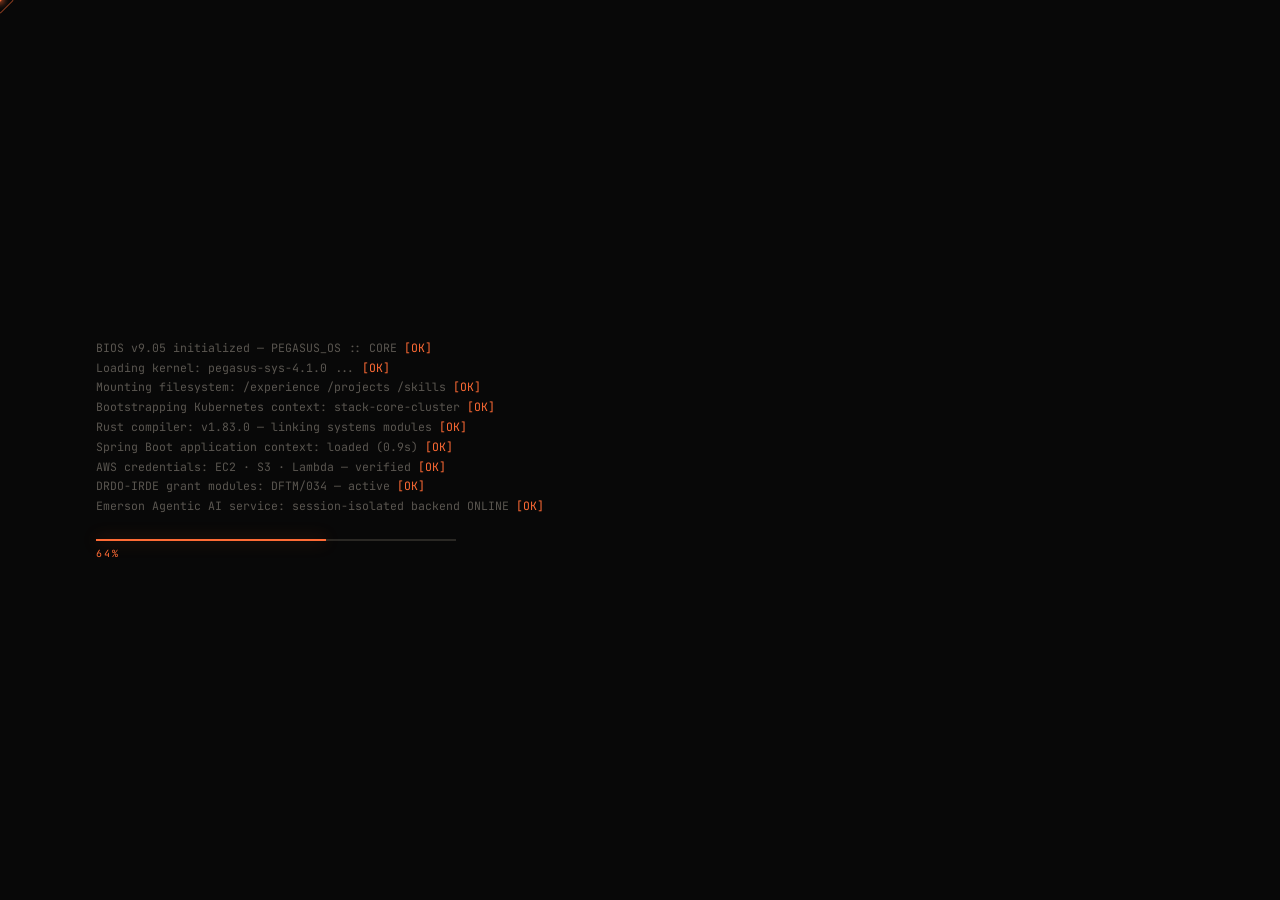
<file: terminals/terminal_ember.html>
<!DOCTYPE html>
<html lang="en">
<head>
<meta charset="UTF-8">
<meta name="viewport" content="width=device-width, initial-scale=1.0">
<title>PEGASUS_OS :: CORE v9.05</title>
<link href="https://fonts.googleapis.com/css2?family=JetBrains+Mono:ital,wght@0,300;0,400;0,500;0,700;1,300&family=Syne:wght@700;800&display=swap" rel="stylesheet">
<style>
*, *::before, *::after { margin:0; padding:0; box-sizing:border-box; }

:root {
  --bg:      #080808;
  --bg1:     #0e0e0e;
  --bg2:     #141414;

  --acc:     #ff6b35;
  --acc2:    #ff9a5c;
  --acc-dim: #7a2f10;

  --hi:      #ffd60a;
  --red:     #ff3355;
  --blue:    #5b8fff;
  --green:   #39d98a;

  --text:    #e4e0d8;
  --muted:   #5a5650;
  --sub:     #2a2824;
  --border:  rgba(255,107,53,0.12);
  --border2: rgba(255,107,53,0.06);

  --glow:    0 0 16px rgba(255,107,53,0.4);
  --glow-sm: 0 0 8px rgba(255,107,53,0.3);
}

html, body {
  width:100%; height:100%;
  min-height: 100%;
  background: var(--bg);
  color: var(--text);
  font-family: 'JetBrains Mono', monospace;
  overflow: hidden;
}

/* ── dot-grid background ── */
body::before {
  content:'';
  position:fixed; inset:0; z-index:0;
  background-image: radial-gradient(circle, rgba(255,107,53,0.07) 1px, transparent 1px);
  background-size: 28px 28px;
  pointer-events:none;
}

/* ── custom cursor ── */
#cur {
  position:fixed; width:3px; height:3px; border-radius:50%;
  background: var(--acc); pointer-events:none; z-index:9999;
  box-shadow: 0 0 6px 2px var(--acc);
  transform: translate(-50%,-50%);
  transition: width .1s, height .1s, opacity .1s;
}
#cur-r {
  position:fixed; width:20px; height:20px;
  border:1px solid rgba(255,107,53,.5);
  border-radius:2px;
  pointer-events:none; z-index:9998;
  transform: translate(-50%,-50%) rotate(45deg);
  transition: left .06s linear, top .06s linear, width .15s, height .15s, border-color .15s;
}
body:has(button:hover) #cur-r,
body:has(a:hover) #cur-r {
  width:32px; height:32px;
  border-color: rgba(255,107,53,.9);
}
canvas#neural { display:none; }

/* ══════════════════════════════════════════
   BOOT
══════════════════════════════════════════ */
#boot {
  position:fixed; inset:0; z-index:100;
  background: var(--bg);
  display:flex; flex-direction:column; justify-content:center; align-items:flex-start;
  padding: 4rem 6rem;
  transition: opacity .6s;
}
#boot.hide { opacity:0; pointer-events:none; }
#boot-lines { display:flex; flex-direction:column; gap:.3rem; }
.boot-line { font-size:.72rem; color:var(--muted); opacity:0; transform:translateX(-8px); transition:opacity .3s, transform .3s; }
.boot-line.show { opacity:1; transform:none; }
.boot-line.ok::after  { content:' [OK]';   color:var(--acc); }
.boot-line.warn::after{ content:' [WARN]'; color:var(--hi); }
.boot-line span { color:var(--acc); }
#boot-bar-wrap { margin-top:1.6rem; width:360px; height:2px; background:var(--sub); opacity:0; transition:opacity .3s; }
#boot-bar-wrap.show { opacity:1; }
#boot-bar { height:100%; width:0%; background:var(--acc); box-shadow:var(--glow); transition:width .05s linear; }
#boot-pct { font-size:.62rem; color:var(--acc); margin-top:.4rem; opacity:0; letter-spacing:2px; }
#boot-pct.show { opacity:1; }

/* ══════════════════════════════════════════
   SHELL — top bar + two-column + input
══════════════════════════════════════════ */
#os {
  position:fixed; inset:0; z-index:10;
  display:flex;
  flex-direction:column;
  opacity:0; transition:opacity .8s;
  overflow:hidden;
}
#os.show { opacity:1; }

/* ── TOP BAR ── */
#topbar {
  flex-shrink: 0;
  height: 36px;
  display:flex; align-items:center;
  padding: 0 1.4rem;
  border-bottom: 1px solid var(--border);
  background: rgba(8,8,8,.9);
  backdrop-filter:blur(12px);
  font-size:.58rem; letter-spacing:1.5px;
  white-space:nowrap; overflow:hidden; position:relative; z-index:2;
}
#topbar::after {
  content:'';
  position:absolute; bottom:0; left:0; right:0; height:1px;
  background: linear-gradient(90deg, transparent 0%, var(--acc) 30%, var(--hi) 60%, var(--acc) 80%, transparent 100%);
  background-size:200% 100%;
  animation: scanline 4s linear infinite;
}
@keyframes scanline { from{background-position:200% 0} to{background-position:-200% 0} }

/* brand — always visible */
.tb-brand {
  font-family:'Syne', sans-serif;
  font-size:.85rem; font-weight:800;
  color:var(--acc); letter-spacing:3px;
  text-shadow:var(--glow-sm);
  flex-shrink: 0;
  margin-right: 1.2rem;
}
/* separator */
.tb-sep {
  color: rgba(255,107,53,.25);
  font-size:.55rem;
  flex-shrink: 0;
  margin: 0 .6rem;
}
/* kernel — visible on medium+ */
#tb-kernel {
  display:flex; align-items:center; gap:.35rem;
  font-size:.52rem; letter-spacing:1px;
  color:var(--muted);
  flex-shrink: 1;
  min-width: 0;
  overflow: hidden;
}
#tb-kernel .kv { color:var(--acc); font-weight:700; overflow:hidden; text-overflow:ellipsis; white-space:nowrap; }
/* extras — only on large screens */
#tb-extras {
  display:flex; align-items:center; gap:1.1rem;
  font-size:.51rem; letter-spacing:.9px;
  color:var(--muted);
  flex-shrink: 2;
  min-width: 0;
  overflow: hidden;
}
#tb-extras .live { color:var(--acc); font-weight:700; }
#tb-extras > span { flex-shrink:0; }
/* equal spacers push kernel to true center */
#tb-spacer { flex: 1; min-width: .3rem; }
#tb-spacer2 { flex: 1; min-width: .3rem; }
/* clock — always visible */
#clock {
  color:var(--acc); letter-spacing:2px;
  font-size:.58rem; font-weight:700;
  flex-shrink: 0;
}
#uptime { color:var(--acc); font-weight:700; }

/* hide kernel on very small screens */
@media(max-width:480px) { #tb-kernel { display:none; } }

/* ══════════════════════════════════════════
   TWO-COLUMN BODY
══════════════════════════════════════════ */
#body-wrap {
  flex: 1;
  min-height: 0;
  display:grid;
  grid-template-columns: 220px 1fr;
  overflow:hidden;
}

/* ── LEFT PANEL ── */
#panel {
  display:flex; flex-direction:column;
  border-right: 1px solid var(--border);
  background: rgba(8,8,8,.6);
  overflow: hidden;
  backdrop-filter:blur(8px);
  z-index:1;
}



/* identity card */
.p-identity {
  padding: 1rem 1.2rem .85rem;
  border-bottom: 1px solid var(--border);
  position: relative;
  flex-shrink: 0;
}
.p-identity::before {
  content:'';
  position:absolute; top:0; left:0; right:0; height:2px;
  background: linear-gradient(90deg, var(--acc), var(--hi), transparent);
}
.p-ident-name {
  font-family:'Syne',sans-serif;
  font-size:.72rem; font-weight:800;
  color:var(--text); letter-spacing:.3px;
  line-height:1.3; margin-bottom:.28rem;
  word-break: break-word;
}
.p-ident-role {
  font-size:.5rem; color:var(--acc);
  letter-spacing:1.8px; text-transform:uppercase;
  margin-bottom:.5rem;
}
.p-ident-tags { display:flex; flex-wrap:wrap; gap:.25rem; }
.p-tag {
  font-size:.47rem; color:var(--muted);
  border:1px solid var(--border);
  padding:.1rem .35rem; letter-spacing:.3px;
}
.p-tag.hot { color:var(--acc); border-color:rgba(255,107,53,.3); }

/* nav sections — flex:1 so navigate + links share available space evenly */
.p-section {
  padding: .5rem 0;
  border-bottom: 1px solid var(--border2);
}
.p-section-label {
  font-size:.46rem; color:var(--muted);
  letter-spacing:3px; text-transform:uppercase;
  padding: 0 1.2rem .4rem;
}

.cmd-btn {
  display:flex; align-items:center; gap:.5rem;
  width:100%; padding:.38rem 1.2rem;
  font-family:'JetBrains Mono',monospace;
  font-size:.61rem; color:var(--muted);
  background:transparent; border:none;
  text-align:left; cursor:pointer;
  transition:all .15s; letter-spacing:.3px;
  position:relative;
  flex-shrink: 0;
}
.cmd-btn .cb-arrow { color:var(--acc-dim); font-size:.54rem; flex-shrink:0; transition:color .15s, transform .15s; }
.cmd-btn:hover { color:var(--text); background:rgba(255,107,53,.05); }
.cmd-btn:hover .cb-arrow { color:var(--acc); transform:translateX(2px); }
.cmd-btn.active {
  color:var(--acc);
  background: rgba(255,107,53,.07);
  border-left: 2px solid var(--acc);
  padding-left: calc(1.2rem - 2px);
}
.cmd-btn.active .cb-arrow { color:var(--acc); }
.cmd-btn.danger { color:rgba(255,51,85,.5); }
.cmd-btn.danger .cb-arrow { color:rgba(255,51,85,.3); }
.cmd-btn.danger:hover { color:var(--red); background:rgba(255,51,85,.06); }
.cmd-btn.danger:hover .cb-arrow { color:var(--red); }
.cmd-btn.danger.active { color:var(--red); border-left-color:var(--red); }

/* links — same style as cmd-btn, single column */
.link-grid { display:flex; flex-direction:column; }
.link-btn {
  display:flex; align-items:center; gap:.5rem;
  width:100%; padding:.38rem 1.2rem;
  font-family:'JetBrains Mono',monospace;
  font-size:.61rem; color:var(--muted);
  background:transparent; border:none;
  text-align:left; cursor:pointer;
  transition:all .15s; letter-spacing:.3px;
  flex-shrink: 0;
}
.link-btn:hover { color:var(--text); background:rgba(255,107,53,.05); }
.link-btn.active { color:var(--acc); background:rgba(255,107,53,.07); border-left:2px solid var(--acc); padding-left:calc(1.2rem - 2px); }

/* system stats — simple info block at bottom like SID_OS */
.p-spacer { flex:1; min-height:0; }
.p-sysinfo {
  padding: .9rem 1.2rem 1rem;
  border-top: 1px solid var(--border2);
  font-size:.54rem; color:var(--muted);
}
.p-sysinfo .si-row {
  display:flex; justify-content:space-between; align-items:baseline;
  padding: .22rem 0;
  border-bottom: 1px solid var(--border2);
}
.p-sysinfo .si-row:last-child { border-bottom:none; }
.p-sysinfo .si-key { color:var(--muted); letter-spacing:.5px; }
.p-sysinfo .si-val { color:var(--acc-dim); }
.p-sysinfo .si-val.live { color:var(--acc); }

/* ── RIGHT: TERMINAL ── */
#terminal-wrap {
  display:flex; flex-direction:column;
  overflow:hidden;
  min-width: 0;
  background: rgba(8,8,8,.5);
  backdrop-filter:blur(4px);
}

#terminal {
  flex:1; overflow-y:auto; overflow-x:hidden;
  padding:1.4rem 2rem .6rem;
  word-wrap:break-word; overflow-wrap:break-word;
}
#terminal::-webkit-scrollbar { width:2px; }
#terminal::-webkit-scrollbar-thumb { background:var(--acc-dim); }

#hint {
  font-size:.58rem; color:var(--muted);
  padding:.3rem 2rem; flex-shrink:0; letter-spacing:.3px;
  border-top: 1px solid var(--border2);
}

/* ── INPUT ZONE — full width, bottom ── */
#input-zone {
  flex-shrink: 0;
  border-top: 1px solid var(--border);
  background: rgba(8,8,8,.95);
  backdrop-filter:blur(16px);
  display:flex; flex-direction:column;
  position:relative; z-index:2;
}
#input-line {
  display:flex; align-items:center; gap:.6rem;
  padding: .6rem 2rem .7rem;
}
.input-prompt {
  font-size:.72rem; color:var(--acc);
  white-space:nowrap; user-select:none;
  text-shadow:var(--glow-sm);
  letter-spacing:.5px;
}
#cmd-input {
  flex:1; background:transparent; border:none; outline:none;
  font-family:'JetBrains Mono',monospace;
  font-size:.72rem; color:var(--text);
  caret-color:var(--acc); letter-spacing:.3px;
}
#cmd-input::placeholder { color:var(--muted); }

/* ══════════════════════════════════════════
   TERMINAL LINE TYPES
══════════════════════════════════════════ */
.t-line {
  font-size:.72rem; line-height:1.75;
  color:var(--text); margin-bottom:.05rem;
  white-space:normal; word-break:break-word;
  overflow-wrap:break-word; width:100%; display:block;
}
.t-line.prompt { color:var(--acc); }
.t-line.prompt::before { content:'peagasus@core:~$ '; }
.t-line.comment { color:var(--muted); font-style:italic; }
.t-line.heading {
  font-family:'Syne',sans-serif;
  color:var(--text); font-weight:700; font-size:.88rem;
  margin:.7rem 0 .15rem; letter-spacing:2px;
  text-transform:uppercase;
}
.t-line.subheading { color:var(--acc); font-size:.68rem; margin:.4rem 0 .1rem; letter-spacing:1px; }
.t-line.success { color:var(--green); }
.t-line.warn { color:var(--hi); }
.t-line.err { color:var(--red); }
.t-line.blank { height:.4rem; }
.t-line.blue { color:var(--blue); }
.t-line b { color:var(--acc); font-weight:700; }
.t-line .hi { color:var(--hi); }
.t-line .lo { color:var(--muted); }
.t-line .red { color:var(--red); }
.t-line .bl { color:var(--blue); }
.t-line .vl { color:#d580ff; }

.t-cursor { display:inline-block; width:7px; height:13px; background:var(--acc); vertical-align:middle; animation:blink 1s step-end infinite; box-shadow:var(--glow-sm); }
@keyframes blink { 50%{opacity:0} }

/* progress bars */
.prog-row { display:flex; align-items:center; gap:.8rem; margin:.15rem 0; }
.prog-label { font-size:.62rem; color:var(--muted); width:130px; flex-shrink:0; }
.prog-bar { flex:1; height:4px; background:var(--sub); border:1px solid var(--border); position:relative; max-width:220px; border-radius:1px; overflow:hidden; }
.prog-fill { height:100%; background:linear-gradient(90deg,var(--acc),var(--hi)); box-shadow:var(--glow-sm); transition:width 1.2s ease; width:0; }
.prog-val { font-size:.58rem; color:var(--acc); width:38px; }

/* project cards */
.proj-inline {
  border-left:2px solid var(--acc);
  padding:.55rem 1rem;
  margin:.3rem 0;
  background:rgba(255,107,53,.03);
  transition:background .2s;
}
.proj-inline:hover { background:rgba(255,107,53,.07); }
.proj-inline .p-name { color:var(--acc); font-size:.72rem; font-weight:700; }
.proj-inline .p-tag  { font-size:.58rem; color:var(--muted); margin-bottom:.25rem; }
.proj-inline .p-desc { font-size:.65rem; color:var(--text); line-height:1.75; }
.proj-inline .p-stack{ font-size:.58rem; color:var(--acc-dim); margin-top:.25rem; }

/* skill pills */
.skill-pill {
  display:inline-flex; align-items:center; gap:5px;
  background:rgba(255,107,53,.06);
  border:1px solid rgba(255,107,53,.14);
  padding:.15rem .5rem; margin:.1rem;
  font-size:.6rem; color:var(--text); vertical-align:middle;
}
.skill-pill img { width:12px; height:12px; object-fit:contain; filter:brightness(1.1); }



/* ══════════════════════════════════════════
   SUDO AUTH OVERLAY
══════════════════════════════════════════ */
#auth-overlay {
  display:none;
  position:fixed; inset:0; z-index:500;
  background: rgba(0,0,0,0.92);
  backdrop-filter:blur(8px);
  align-items:center; justify-content:center;
  flex-direction:column;
}
#auth-overlay.show { display:flex; }
#auth-box {
  width:340px;
  border:1px solid var(--border);
  background:var(--bg1);
  padding:2rem 2rem 1.6rem;
  position:relative;
}
#auth-box::before {
  content:'';
  position:absolute; top:0; left:0; right:0; height:2px;
  background:linear-gradient(90deg, transparent, var(--acc), var(--hi), var(--acc), transparent);
  animation:scanline 2s linear infinite;
}
.auth-title {
  font-family:'Syne',sans-serif;
  font-size:1rem; font-weight:800; color:var(--acc);
  letter-spacing:3px; text-transform:uppercase;
  margin-bottom:.3rem;
  text-shadow:var(--glow);
}
.auth-sub { font-size:.6rem; color:var(--muted); letter-spacing:1.5px; margin-bottom:1.4rem; }
.auth-scan-wrap { width:100%; height:3px; background:var(--sub); margin-bottom:1.2rem; overflow:hidden; }
.auth-scan-bar { height:100%; width:0%; background:var(--acc); box-shadow:var(--glow); transition:width .05s linear; }
.auth-field-wrap {
  display:flex; align-items:center; gap:.5rem;
  border:1px solid var(--border);
  padding:.45rem .7rem;
  margin-bottom:.6rem;
  background:rgba(255,107,53,.04);
  transition:border-color .2s;
}
.auth-field-wrap:focus-within { border-color:rgba(255,107,53,.5); box-shadow:var(--glow-sm); }
.auth-prompt { font-size:.65rem; color:var(--acc); white-space:nowrap; }
#auth-input {
  flex:1; background:transparent; border:none; outline:none;
  font-family:'JetBrains Mono',monospace;
  font-size:.65rem; color:var(--text); caret-color:var(--acc);
}
.auth-hint { font-size:.55rem; color:var(--muted); letter-spacing:.5px; }
.auth-hint b { color:var(--acc-dim); }
.auth-attempts { font-size:.55rem; color:var(--red); margin-top:.4rem; min-height:.8rem; }
.auth-status {
  margin-top:1rem; padding:.5rem .7rem;
  font-size:.62rem; color:var(--muted);
  border:1px solid var(--border2);
  background:rgba(0,0,0,.3);
  letter-spacing:.5px;
  min-height:2rem;
}

/* ══════════════════════════════════════════
   GLITCH / DESTROY EFFECTS
══════════════════════════════════════════ */
@keyframes glitch-x {
  0%,100%  { clip-path:inset(0 0 95% 0); transform:translate(-4px,0); }
  20%      { clip-path:inset(20% 0 60% 0); transform:translate(4px,0); }
  40%      { clip-path:inset(50% 0 30% 0); transform:translate(-3px,0); }
  60%      { clip-path:inset(70% 0 10% 0); transform:translate(5px,0); }
  80%      { clip-path:inset(5% 0 80% 0); transform:translate(-2px,0); }
}
@keyframes glitch-y {
  0%,100%  { clip-path:inset(0 0 95% 0); transform:translate(4px,0); opacity:.7; }
  25%      { clip-path:inset(40% 0 45% 0); transform:translate(-5px,0); }
  50%      { clip-path:inset(80% 0 5% 0); transform:translate(3px,0); }
  75%      { clip-path:inset(10% 0 75% 0); transform:translate(-4px,0); }
}
@keyframes shake {
  0%,100%{ transform:translate(0,0) }
  10%    { transform:translate(-6px,2px) }
  20%    { transform:translate(6px,-2px) }
  30%    { transform:translate(-4px,4px) }
  40%    { transform:translate(4px,-3px) }
  50%    { transform:translate(-5px,1px) }
  60%    { transform:translate(5px,-4px) }
  70%    { transform:translate(-3px,3px) }
  80%    { transform:translate(3px,-2px) }
  90%    { transform:translate(-2px,5px) }
}
@keyframes colorburn {
  0%,100% { filter:none; }
  25% { filter:invert(1) hue-rotate(180deg); }
  50% { filter:saturate(8) hue-rotate(90deg); }
  75% { filter:invert(.8) contrast(3); }
}
.glitch-active {
  animation: shake .4s ease, colorburn .4s ease !important;
}
.glitch-active::before,
.glitch-active::after {
  content:''; position:fixed; inset:0; z-index:9000; pointer-events:none;
  background:inherit; opacity:.9;
}
.glitch-active::before { animation:glitch-x .3s infinite; background: rgba(255,0,60,.15); mix-blend-mode:screen; }
.glitch-active::after  { animation:glitch-y .3s infinite; background: rgba(0,200,255,.12); mix-blend-mode:screen; }

/* destroyed state */
#os.destroyed #panel { display:none !important; }
#os.destroyed #topbar { display:none !important; }
#os.destroyed #statusbar { display:none !important; }
#os.destroyed #input-zone { border-top:none; }
#os.destroyed #body-wrap { grid-template-columns:1fr; }
#os.destroyed { background:#000; }
#os.destroyed #terminal-wrap { background:#000; }
#os.destroyed #terminal { background:#000; }
#os.destroyed .t-line { color:#ff3355 !important; }
#os.destroyed .t-line.comment { color:#550011 !important; }
#os.destroyed .t-line.prompt { color:#880022 !important; }
#os.destroyed #hint { color:#330011; border-top-color:#220000; }
#os.destroyed #input-line { background:#000; border-top:1px solid #330011; }
#os.destroyed .input-prompt { color:#ff3355; text-shadow:0 0 10px rgba(255,0,40,.6); }
#os.destroyed #cmd-input { color:#ff3355; caret-color:#ff3355; }
#os.destroyed #body-wrap { background:#000; }

/* ══════════════════════════════════════════
   MOBILE RESPONSIVE
══════════════════════════════════════════ */
@media(max-width:768px){
  body { cursor:auto; }
  #cur, #cur-r { display:none; }

  /* Topbar slim on mobile — CSS media queries above handle item hiding */
  #topbar {
    height: 30px;
    padding: 0 .8rem;
  }
  .tb-brand { font-size:.72rem; letter-spacing:2px; }

  /* body-wrap: stack panel on top as horizontal nav, terminal below */
  #body-wrap {
    flex: 1;
    min-height: 0;
    display: flex;
    flex-direction: column;
    grid-template-columns: unset;
    overflow: hidden;
  }

  /* Panel becomes a compact horizontal nav strip */
  #panel {
    flex-shrink: 0;
    flex-direction: row;
    flex-wrap: wrap;
    border-right: none;
    border-bottom: 1px solid var(--border);
    overflow: hidden;
    background: rgba(8,8,8,.95);
  }
  .p-identity { display:none; }
  .p-spacer  { display:none; }
  .p-sysinfo { display:none; }

  /* Each section becomes a horizontal wrapped row of chips */
  .p-section {
    padding: .3rem .5rem;
    border-bottom: none;
    display: flex;
    flex-wrap: wrap;
    gap: .25rem;
    overflow: hidden;
  }
  .p-section-label { display:none; }

  /* Buttons become inline chips */
  .cmd-btn {
    width: auto;
    flex-shrink: 0;
    padding: .28rem .55rem;
    font-size: .57rem;
    border: 1px solid var(--border);
    letter-spacing: .2px;
    gap: .2rem;
  }
  .cmd-btn .cb-arrow { display:none; }
  .cmd-btn.active {
    border-left-width: 1px;
    padding-left: .55rem;
    border-color: var(--acc);
  }

  /* Link buttons become inline chips on mobile (same as cmd-btn) */
  .link-btn {
    width: auto;
    flex-shrink: 0;
    padding: .28rem .55rem;
    font-size: .57rem;
    border: 1px solid var(--border);
    border-left-width: 1px;
  }
  .link-grid {
    flex-direction: row;
    flex-wrap: wrap;
  }

  /* Hide sysinfo */
  .p-sysinfo { display:none; }

  /* Terminal fills remaining space */
  #terminal-wrap {
    flex: 1;
    min-height: 0;
  }

  #terminal {
    padding: .8rem 1rem .4rem;
  }

  #hint {
    font-size:.52rem;
    padding:.25rem 1rem;
  }

  /* Input zone */
  #input-line { padding:.5rem 1rem .6rem; gap:.4rem; }
  .input-prompt { font-size:.63rem; }
  #cmd-input { font-size:.63rem; }

  /* Status bar */
  #statusbar {
    padding: 0 1rem;
    font-size:.46rem;
  }
  #statusbar span:nth-child(2) { display:none; }

  /* Terminal lines */
  .t-line { font-size:.66rem; }
  .t-line.heading { font-size:.76rem; }
  .t-line.subheading { font-size:.62rem; }

  /* Progress bars */
  .prog-label { width:95px; font-size:.57rem; }
  .prog-bar { max-width:120px; }
  .prog-val { font-size:.54rem; width:30px; }

  /* Boot */
  #boot { padding:2rem 1.5rem; }
  #boot-bar-wrap { width:100%; max-width:280px; }
  .boot-line { font-size:.65rem; }

  /* Auth overlay */
  #auth-box { width:calc(100% - 2.5rem); max-width:340px; }
}

/* @media(max-width:420px) handled by topbar progressive CSS above */
</style>
</head>
<body>

<div id="cur"></div>
<div id="cur-r"></div>
<canvas id="neural" style="display:none"></canvas>

<!-- AUTH OVERLAY -->
<div id="auth-overlay">
  <div id="auth-box">
    <div class="auth-title">SYSTEM AUTH</div>
    <div class="auth-sub">// elevated access request · pegasus-core</div>
    <div class="auth-scan-wrap"><div class="auth-scan-bar" id="auth-scan"></div></div>
    <div class="auth-field-wrap">
      <span class="auth-prompt">[sudo] password:&nbsp;</span>
      <input id="auth-input" type="password" autocomplete="off" spellcheck="false" placeholder="—" />
    </div>
    <div class="auth-hint">hint: <b>you</b> already know it &nbsp;·&nbsp; Ctrl+C to abort</div>
    <div class="auth-attempts" id="auth-attempts"></div>
    <div class="auth-status" id="auth-status">awaiting input...</div>
  </div>
</div>

<!-- BOOT -->
<div id="boot">
  <div id="boot-lines"></div>
  <div id="boot-bar-wrap"><div id="boot-bar"></div></div>
  <div id="boot-pct">0%</div>
</div>

<!-- OS -->
<div id="os">

  <!-- TOP BAR -->
  <div id="topbar">
    <span class="tb-brand">PEGASUS_OS</span>
    <div id="tb-spacer"></div>
    <div id="tb-kernel">
      <span>kernel</span><span class="kv">pegasus-sys-4.1.0</span>
    </div>
    <div id="tb-spacer2"></div>
    <div id="clock"></div>
  </div>

  <!-- TWO-COLUMN BODY -->
  <div id="body-wrap">

    <!-- LEFT PANEL -->
    <div id="panel">

      <!-- identity -->
      <div class="p-identity">
        <div class="p-ident-name">CHANDRADITHYA<br>JANASWAMI</div>
        <div class="p-ident-role">AI &amp; Systems Engineer</div>
        <div class="p-ident-tags">
          <span class="p-tag">Emerson</span>
          <span class="p-tag">DRDO-IRDE</span>
          <span class="p-tag hot">Open to work</span>
        </div>
      </div>

      <!-- commands -->
      <div class="p-section">
        <div class="p-section-label">// navigate</div>
        <button class="cmd-btn" data-cmd="whoami"><span class="cb-arrow">›</span> whoami</button>
        <button class="cmd-btn" data-cmd="ls --experience"><span class="cb-arrow">›</span> ls --experience</button>
        <button class="cmd-btn" data-cmd="ls --projects"><span class="cb-arrow">›</span> ls --projects</button>
        <button class="cmd-btn" data-cmd="cat skills.txt"><span class="cb-arrow">›</span> cat skills.txt</button>
        <button class="cmd-btn" data-cmd="./open-source"><span class="cb-arrow">›</span> ./open-source</button>
        <button class="cmd-btn" data-cmd="cat about.txt"><span class="cb-arrow">›</span> cat about.txt</button>
        <button class="cmd-btn" data-cmd="cat contact.txt"><span class="cb-arrow">›</span> cat contact.txt</button>
        <button class="cmd-btn" data-cmd="help"><span class="cb-arrow">›</span> help</button>
        <button class="cmd-btn danger" data-cmd="sudo"><span class="cb-arrow">›</span> sudo</button>
      </div>

      <!-- links -->
      <div class="p-section">
        <div class="p-section-label">// links</div>
        <div class="link-grid">
          <button class="link-btn" data-cmd="curl resume.pdf"><span class="cb-arrow">›</span> curl resume.pdf</button>
          <button class="link-btn" data-cmd="ssh github.com"><span class="cb-arrow">›</span> ssh github.com</button>
          <button class="link-btn" data-cmd="curl linkedin.com"><span class="cb-arrow">›</span> curl linkedin.com</button>
          <button class="link-btn" data-cmd="sendmail"><span class="cb-arrow">›</span> sendmail</button>
        </div>
      </div>

      <!-- sys info -->
      <div class="p-sysinfo">
        <div class="si-row"><span class="si-key">server</span><span class="si-val">cloudflare</span></div>
        <div class="si-row"><span class="si-key">cdn</span><span class="si-val">vercel edge</span></div>
        <div class="si-row"><span class="si-key">location</span><span class="si-val">HYD, IN</span></div>
        <div class="si-row"><span class="si-key">cgpa</span><span class="si-val live">9.05 / 10</span></div>
        <div class="si-row"><span class="si-key">status</span><span class="si-val live" id="sb-cmd">READY</span></div>
        <div class="si-row"><span class="si-key">node</span><span class="si-val live" id="sb-uptime2">—</span></div>
      </div>

    </div><!-- /panel -->

    <!-- RIGHT: TERMINAL -->
    <div id="terminal-wrap">
      <div id="terminal"></div>
      <div id="hint">// type a command · tab to autocomplete · ↑↓ history</div>
      <div id="input-line">
        <span class="input-prompt">pegasus@core:~$&nbsp;</span>
        <input id="cmd-input" type="text" placeholder="type a command..." autocomplete="off" spellcheck="false" />
      </div>
    </div>

  </div><!-- /body-wrap -->

  <!-- FULL-WIDTH STATUS / INPUT AREA -->
  <div id="input-zone">
    <div id="statusbar" style="display:flex;align-items:center;justify-content:space-between;padding:0 2rem;height:22px;font-size:.5rem;letter-spacing:1px;border-top:1px solid var(--border);color:var(--muted);">
      <span style="color:var(--acc);font-weight:700" id="sb-cmd2">READY</span>
      <span>PEGASUS_OS :: CORE v9.05 &nbsp;·&nbsp; CSE2026 &nbsp;·&nbsp; ALL SYSTEMS NOMINAL</span>
      <span style="color:var(--acc);" id="sb-status">● ONLINE</span>
    </div>
  </div>

</div><!-- /os -->


<script>
/* ═══════════════════════════════════════════════
   CURSOR
═══════════════════════════════════════════════ */
const cur = document.getElementById('cur');
const curR = document.getElementById('cur-r');
let mx=0,my=0,rx=0,ry=0;
document.addEventListener('mousemove',e=>{
  mx=e.clientX; my=e.clientY;
  cur.style.left=mx+'px'; cur.style.top=my+'px';
});
(function animR(){
  rx+=(mx-rx)*.18; ry+=(my-ry)*.18;
  curR.style.left=rx+'px'; curR.style.top=ry+'px';
  requestAnimationFrame(animR);
})();
document.querySelectorAll('button,a').forEach(el=>{
  el.addEventListener('mouseenter',()=>{
    cur.style.width='5px'; cur.style.height='5px';
    curR.style.width='28px'; curR.style.height='28px';
    curR.style.borderColor='rgba(255,107,53,.9)';
  });
  el.addEventListener('mouseleave',()=>{
    cur.style.width=''; cur.style.height='';
    curR.style.width=''; curR.style.height='';
    curR.style.borderColor='';
  });
});

/* ═══════════════════════════════════════════════
   NEURAL CANVAS
═══════════════════════════════════════════════ */
document.getElementById('neural').style.display='none';

/* ═══════════════════════════════════════════════
   CLOCK & UPTIME
═══════════════════════════════════════════════ */
function updateUptime(){
  const now = new Date();
  const days = Math.floor((now - new Date('2026-01-01')) / 86400000);
  const val = `#${String(days < 0 ? 0 : days).padStart(4,'0')}`;
  const u1 = document.getElementById('uptime');
  if(u1) u1.textContent = val;
  const u2 = document.getElementById('sb-uptime2');
  if(u2) u2.textContent = val;
}
updateUptime();
setInterval(updateUptime,60000);

function tick(){
  const d=new Date();
  document.getElementById('clock').textContent=[d.getHours(),d.getMinutes(),d.getSeconds()].map(v=>String(v).padStart(2,'0')).join(':');
}
tick(); setInterval(tick,1000);

/* ═══════════════════════════════════════════════
   BOOT SEQUENCE
═══════════════════════════════════════════════ */
const bootLines = [
  {t:'BIOS v9.05 initialized — PEGASUS_OS :: CORE',cls:'ok'},
  {t:'Loading kernel: pegasus-sys-4.1.0 ...',cls:'ok'},
  {t:'Mounting filesystem: /experience /projects /skills',cls:'ok'},
  {t:'Bootstrapping Kubernetes context: stack-core-cluster',cls:'ok'},
  {t:'Rust compiler: v1.83.0 — linking systems modules',cls:'ok'},
  {t:'Spring Boot application context: loaded (0.9s)',cls:'ok'},
  {t:'AWS credentials: EC2 · S3 · Lambda — verified',cls:'ok'},
  {t:'DRDO-IRDE grant modules: DFTM/034 — active',cls:'ok'},
  {t:'Emerson Agentic AI service: session-isolated backend ONLINE',cls:'ok'},
  {t:'RAG pipeline: LangChain + FAISS — indexed',cls:'ok'},
  {t:'Docker daemon: running — 12 containers healthy',cls:'ok'},
  {t:'Grafana observability stack: Prometheus scraping',cls:'ok'},
  {t:'Open-source contributions: NGAOpenData · adenhq · Roboflow',cls:'ok'},
  {t:'All systems nominal. Booting desktop ...',cls:''},
];

async function runBoot(){
  const wrap=document.getElementById('boot-lines');
  const bar=document.getElementById('boot-bar');
  const pct=document.getElementById('boot-pct');
  const barWrap=document.getElementById('boot-bar-wrap');
  barWrap.classList.add('show'); pct.classList.add('show');
  for(let i=0;i<bootLines.length;i++){
    const div=document.createElement('div');
    div.className='boot-line '+(bootLines[i].cls||'');
    div.textContent=bootLines[i].t;
    wrap.appendChild(div);
    await sleep(20); div.classList.add('show');
    const p=Math.round(((i+1)/bootLines.length)*100);
    bar.style.width=p+'%'; pct.textContent=p+'%';
    await sleep(i===bootLines.length-1?400:110);
  }
  await sleep(500);
  document.getElementById('boot').classList.add('hide');
  document.getElementById('os').classList.add('show');
  document.getElementById('cmd-input').focus({ preventScroll: true });
  await sleep(800);
  runCommand('whoami',true);
}

/* ═══════════════════════════════════════════════
   TERMINAL ENGINE
═══════════════════════════════════════════════ */
const term = document.getElementById('terminal');
let busy = false;

function sleep(ms){ return new Promise(r=>setTimeout(r,ms)); }

function addLine(text='',cls='',delay=0){
  return new Promise(resolve=>{
    setTimeout(()=>{
      const d=document.createElement('div');
      d.className='t-line '+(cls||'');
      d.innerHTML=text;
      term.appendChild(d);
      term.scrollTop=term.scrollHeight;
      resolve(d);
    },delay);
  });
}

async function typeText(text,cls='',speed=18){
  const d=document.createElement('div');
  d.className='t-line '+(cls||'');
  term.appendChild(d);
  for(let i=0;i<=text.length;i++){
    d.textContent=text.slice(0,i);
    term.scrollTop=term.scrollHeight;
    await sleep(speed);
  }
  return d;
}

async function addPrompt(cmd){
  const d=document.createElement('div');
  d.className='t-line prompt';
  term.appendChild(d);
  for(let i=0;i<=cmd.length;i++){
    d.textContent=cmd.slice(0,i);
    await sleep(28);
  }
  term.scrollTop=term.scrollHeight;
}

async function addBlank(){ await addLine('','blank'); }

function skillTag(name, logoUrl){
  return `<span class="skill-pill"><img src="${logoUrl}" alt="${name}"> ${name}</span>`;
}

const DEVICON = 'https://cdn.jsdelivr.net/gh/devicons/devicon@latest/icons';
const LOGOS = {
  'C':          `${DEVICON}/c/c-original.svg`,
  'C++':        `${DEVICON}/cplusplus/cplusplus-original.svg`,
  'Python':     `${DEVICON}/python/python-original.svg`,
  'Java':       `${DEVICON}/java/java-original.svg`,
  'JavaScript': `${DEVICON}/javascript/javascript-original.svg`,
  'Rust':       `${DEVICON}/rust/rust-original.svg`,
  'Bash':       `${DEVICON}/bash/bash-original.svg`,
  'Spring Boot':`${DEVICON}/spring/spring-original.svg`,
  'React':      `${DEVICON}/react/react-original.svg`,
  'Svelte':     `${DEVICON}/svelte/svelte-original.svg`,
  'Express':    `${DEVICON}/express/express-original.svg`,
  'FastAPI':    `${DEVICON}/fastapi/fastapi-original.svg`,
  'Kafka':      `${DEVICON}/apachekafka/apachekafka-original.svg`,
  'PyTorch':    `${DEVICON}/pytorch/pytorch-original.svg`,
  'AWS':        `${DEVICON}/amazonwebservices/amazonwebservices-plain-wordmark.svg`,
  'Docker':     `${DEVICON}/docker/docker-original.svg`,
  'Kubernetes': `${DEVICON}/kubernetes/kubernetes-original.svg`,
  'Grafana':    `${DEVICON}/grafana/grafana-original.svg`,
  'Terraform':  `${DEVICON}/terraform/terraform-original.svg`,
  'GraphQL':    `${DEVICON}/graphql/graphql-plain.svg`,
  'MySQL':      `${DEVICON}/mysql/mysql-original.svg`,
  'MongoDB':    `${DEVICON}/mongodb/mongodb-original.svg`,
  'Redis':      `${DEVICON}/redis/redis-original.svg`,
  'PostgreSQL': `${DEVICON}/postgresql/postgresql-original.svg`,
  'LangChain':  `${DEVICON}/python/python-original.svg`,
  'MariaDB':    `${DEVICON}/mariadb/mariadb-original.svg`,
};

/* ── COMMANDS ── */
const COMMANDS = {

  'sudo': async()=>{
    if (window._sudoGranted) {
      await addBlank();
      await addLine('<span style="color:var(--acc)">sudo: root access already active.</span>');
      await addLine('<span style="color:var(--muted)">  → try <span style="color:var(--red)">rm -rf</span> if you dare.</span>','comment');
      await addBlank();
      busy = false;
      return;
    }
    await addBlank();
    await addLine('requesting elevated privileges...','comment');
    await sleep(300);
    await addLine('<span style="color:var(--muted)">opening auth module...</span>');
    await sleep(500);

    const scanEl = document.getElementById('auth-scan');
    const statusEl = document.getElementById('auth-status');
    const attemptsEl = document.getElementById('auth-attempts');
    attemptsEl.textContent = '';
    statusEl.textContent = 'awaiting input...';
    scanEl.style.width = '0%';
    document.getElementById('auth-overlay').classList.add('show');
    let p = 0;
    const scanInterval = setInterval(()=>{
      p = Math.min(p + Math.random()*3 + 1, 72);
      scanEl.style.width = p + '%';
      if(p >= 72) clearInterval(scanInterval);
    }, 40);
    await sleep(600);
    statusEl.textContent = 'identity module loaded. enter passphrase.';
    document.getElementById('auth-input').value = '';
    document.getElementById('auth-input').focus();
    passwordMode = true;
    passwordAttempts = 0;
    busy = false;
  },

  'rm -rf': async()=>{
    await addBlank();
    await typeText('executing rm -rf /* ...','comment',22);
    await sleep(200);

    const deletions = [
      'rm: descending into /',
      'rm: /boot/grub → unlinked',
      'rm: /etc/passwd → unlinked',
      'rm: /home/adithya/.bashrc → unlinked',
      'rm: /home/adithya/projects/ → descending',
      'rm: /home/adithya/projects/oracle-feed → 2,341 files',
      'rm: /home/adithya/projects/k8s-platform → 891 files',
      'rm: /home/adithya/projects/cuSuite → 1,204 files',
      'rm: /var/memories/good-ones → unlinked',
      'rm: /var/memories/2024/ → recursing',
      'rm: /usr/lib/sanity.so → unlinked',
      'rm: /proc/self/will-to-live → unlinked',
      'rm: /sys/kernel/sleep-schedule → unlinked',
      'rm: /var/log/social-life.log → truncated',
      'rm: /home/adithya/.ssh/id_rsa → unlinked',
      'rm: /mnt/drdo/classified/ → permission err... overriding',
      'rm: /mnt/emerson/prod-backend → 5,203 files',
    ];

    for(const l of deletions){
      await addLine(l,'comment');
      await sleep(55);
    }
    await sleep(100);
    await addLine('<span style="color:var(--red);font-weight:700">rm: 12,847 files removed. everything. you happy?</span>');
    await sleep(800);

    const os = document.getElementById('os');
    os.classList.add('glitch-active');
    for(let i=0;i<6;i++){
      term.style.opacity = i%2===0 ? '0.05' : '1';
      await sleep(70);
    }
    term.style.opacity = '1';
    os.classList.remove('glitch-active');
    await sleep(100);

    const lines = term.querySelectorAll('.t-line');
    const chars = '█▓▒░╔╗╚╝╠╬│─┼?$%&@#!';
    const scrambles = [];
    lines.forEach(l => {
      const orig = l.textContent;
      if(orig.trim().length < 2) return;
      let iter = 0;
      const id = setInterval(()=>{
        l.textContent = orig.split('').map((c,i) => (i > iter/2 && Math.random()>.4) ? chars[Math.floor(Math.random()*chars.length)] : c).join('');
        iter++;
        if(iter > 14) { l.textContent = orig; clearInterval(id); }
      }, 35);
      scrambles.push(id);
    });
    await sleep(600);
    scrambles.forEach(id => clearInterval(id));

    os.classList.add('glitch-active');
    await sleep(400);
    os.classList.remove('glitch-active');
    await sleep(200);

    const panel = document.getElementById('panel');
    const topbar = document.getElementById('topbar');
    const statusbar = document.getElementById('statusbar');
    [panel, topbar, statusbar].forEach(el => {
      el.style.transition = 'opacity .5s, transform .5s';
      el.style.opacity = '0';
      el.style.transform = 'translateY(-4px)';
    });
    await sleep(550);
    os.classList.add('destroyed');
    document.querySelectorAll('[data-cmd]').forEach(b => b.disabled = true);
    window._destroyed = true;
    window._sudoGranted = false;

    term.innerHTML = '';
    document.body.style.background = '#000';
    for(let i=0;i<3;i++){
      os.style.opacity = '0';
      await sleep(80);
      os.style.opacity = '1';
      await sleep(80);
    }

    await addBlank();
    await sleep(300);
    await typeText('CRITICAL: filesystem corrupted.','err',30);
    await sleep(500);
    await typeText('2,847 processes terminated.','err',25);
    await sleep(400);
    await typeText('/proc/self/status → NOT FOUND','err',20);
    await sleep(700);
    await addBlank();
    await typeText('you did this.','comment',60);
    await sleep(600);
    await addBlank();
    await addLine('╔─────────────────────────────────╗','comment');
    await addLine('│  one command remains: <span style="color:#ff3355;font-weight:700">save</span>        │','comment');
    await addLine('╚─────────────────────────────────╝','comment');
    await addBlank();
    hintEl.textContent = '// system destroyed — type: save';
  },

  'save': async()=>{
    term.innerHTML = '';
    await addBlank();
    await typeText('initiating emergency recovery protocol...','comment',18);
    await sleep(400);

    const recoveries = [
      { label:'/proc/self/will-to-live',  pct:100 },
      { label:'/var/memories/good-ones',  pct:100 },
      { label:'/home/adithya/projects/',  pct:100 },
      { label:'/etc/passwd',              pct:100 },
      { label:'/usr/lib/sanity.so',       pct:100 },
      { label:'/mnt/emerson/prod-backend',pct:100 },
    ];

    for(const r of recoveries){
      const row = document.createElement('div');
      row.style.cssText='display:flex;align-items:center;gap:.8rem;margin:.1rem 0;font-size:.65rem;font-family:"JetBrains Mono",monospace;';
      const label = document.createElement('span');
      label.style.cssText='color:var(--muted);width:220px;flex-shrink:0;';
      label.textContent = r.label;
      const bar = document.createElement('div');
      bar.style.cssText='flex:1;height:3px;background:var(--sub);max-width:160px;overflow:hidden;';
      const fill = document.createElement('div');
      fill.style.cssText='height:100%;width:0%;background:var(--acc);box-shadow:var(--glow-sm);transition:width .7s ease;';
      bar.appendChild(fill);
      const val = document.createElement('span');
      val.style.cssText='color:var(--acc);font-size:.58rem;width:28px;';
      val.textContent = 'OK';
      row.appendChild(label); row.appendChild(bar); row.appendChild(val);
      term.appendChild(row); term.scrollTop = term.scrollHeight;
      await sleep(80);
      fill.style.width = r.pct + '%';
      await sleep(750);
    }

    await sleep(300);
    await addBlank();
    await addLine('<span style="color:var(--acc)">recovery complete. 12,847 files restored.</span>');
    await sleep(300);

    const os = document.getElementById('os');
    for(let i=0;i<4;i++){
      os.style.opacity = i%2===0 ? '0' : '1';
      await sleep(100);
    }
    os.style.opacity = '1';

    os.classList.remove('destroyed');
    document.body.style.background = '';
    const topbar = document.getElementById('topbar');
    const panel = document.getElementById('panel');
    const statusbar = document.getElementById('statusbar');

    topbar.style.opacity = '0'; topbar.style.transform = 'translateY(-4px)';
    panel.style.opacity = '0'; panel.style.transform = 'translateX(-8px)';
    statusbar.style.opacity = '0';

    await sleep(100);

    topbar.style.transition = 'opacity .5s, transform .5s';
    topbar.style.opacity = '1'; topbar.style.transform = '';
    await sleep(150);
    panel.style.transition = 'opacity .6s, transform .6s';
    panel.style.opacity = '1'; panel.style.transform = '';
    await sleep(150);
    statusbar.style.transition = 'opacity .5s';
    statusbar.style.opacity = '1';

    document.querySelectorAll('[data-cmd]').forEach(b => b.disabled = false);
    tauntIdx = 0;
    window._destroyed = false;

    await sleep(400);
    await addBlank();
    await addLine('<span style="color:var(--hi)">⬡ EASTER EGG UNLOCKED</span>','comment');
    await addLine('<span style="color:var(--muted)">  you actually typed it. respect.</span>','comment');
    await addBlank();
    hintEl.textContent = '// type a command · tab to autocomplete · ↑↓ history';
  },

  'whoami': async()=>{ 
    term.innerHTML='';
    await addBlank();
    const box=document.createElement('div');
    box.style.cssText='border:1px solid rgba(255,107,53,0.25);padding:.55rem 1.1rem;margin:.2rem 0;display:inline-block;font-size:.72rem;color:var(--muted);letter-spacing:.5px;';
    box.innerHTML='V S CHANDRADITHYA JANASWAMI &nbsp;<span style="color:var(--dim)">·</span>&nbsp; AI &amp; Systems Engineer';
    term.appendChild(box);
    term.scrollTop=term.scrollHeight;
    await addBlank();

    const bg = document.createElement('img');
    bg.src = 'walter.png';
    bg.style.cssText = `
      position:absolute; top:50%; left:50%;
      transform:translate(-50%,-50%);
      width:420px; height:auto;
      opacity:0;
      pointer-events:none;
      z-index:0; user-select:none;
      filter: blur(0.5px) grayscale(100%);
      transition: opacity 1.8s ease;
    `;
    term.style.position = 'relative';
    term.appendChild(bg);

    setTimeout(()=>{ bg.style.opacity='0.045'; }, 260);

    await typeText("I am not the one who types, Skyler. I am the one who codes", '', 22);

    setTimeout(()=>{ bg.style.transition='opacity 3s ease'; bg.style.opacity='0'; }, 8500);
    setTimeout(()=>{ bg.remove(); }, 11000);

    await sleep(600);
    await typeText("Now... Say my name.", '', 75);
    await sleep(500);
    await typeText("Chandradithya Janaswami", 'heading', 50);
    await sleep(300);
    await typeText("You're goddamn right.", '', 80);
    await sleep(400);
    await addBlank();
    await addLine('Strong CS fundamentals — DSA, systems, cloud infra — backed by production engineering at <b>Emerson</b> and applied research under <b>DRDO-IRDE</b>. I work across the full stack: from <b>Rust low-latency services</b> to <b>Kubernetes cluster orchestration</b> to <b>LLM-powered agents</b>. Looking for SDE, AI/ML, and systems engineering roles.');
    await addBlank();
    await addLine('<span class="hi">↳ Education :</span>  B.Tech CSE · VNRVJIET · CGPA 9.05 / 10 · 2022–2026');
    await addLine('<span class="hi">↳ Location  :</span>  Hyderabad, India');
    await addLine('<span class="hi">↳ Open to   :</span>  SDE · Systems Engineering · AI/ML · Fintech · Research');
    await addBlank();
    await addLine('// click a command on the left or type below to explore ↓','comment');
    await addBlank();
  },

  'ls --experience': async()=>{
    await addBlank();
    await addLine('EXPERIENCE  //  ls --experience','heading');
    await addLine('━━━━━━━━━━━━━━━━━━━━━━━━━━━━━━━━━━━━━━━━━━━━━━━━━━━━━━━━━','comment');
    await addBlank();

    await addLine('<span class="hi">[ 01 ]</span>  SDE (Agentic AI) Intern','subheading');
    await addLine('<span class="hi">Company  :</span>  <b>Emerson</b>');
    await addLine('<span class="hi">Period   :</span>  Jul 2025 – Present  ·  Hyderabad, India');
    await addBlank();

    const emWork = [
      {
        title:'Invoicing System — React · FastAPI · C++ Engines',
        desc:'Reduced manual billing time by <b>90%</b>. Full-stack implementation with a React frontend, FastAPI orchestration layer, and C++ computation engines for high-throughput invoice generation.',
      },
      {
        title:'Session-Isolated Agentic Backend',
        desc:'Designed a backend service supporting <b>1,000+ concurrent users</b> with TTFT p95 latency under 3s. Deployed on fully local, in-house infrastructure to meet strict security constraints. Zero cloud egress.',
      },
      {
        title:'RAG Service — LangChain + FAISS',
        desc:'Built a retrieval-augmented generation service with optimized chunking and retrieval strategies, <b>improving answer accuracy</b> for internal knowledge base queries.',
      },
    ];
    for(const w of emWork){
      const el=document.createElement('div');
      el.className='proj-inline';
      el.innerHTML=`<div class="p-name">▸ ${w.title}</div><div class="p-desc">${w.desc}</div>`;
      term.appendChild(el);
      term.scrollTop=term.scrollHeight;
      await sleep(100);
    }

    await addBlank();

    await addLine('<span class="hi">[ 02 ]</span>  Research Intern (Part-Time)','subheading');
    await addLine('<span class="hi">Company  :</span>  <b>DRDO-IRDE</b> — Sanctioned Grant No. DFTM/034 (via VNR VJIET)');
    await addLine('<span class="hi">Period   :</span>  Jan 2026 – Present  ·  Hyderabad, India');
    await addBlank();

    const metrics = [
      {label:'Scene Context Improvement',val:'150+%',pct:82},
      {label:'Inference Latency Reduction',val:'90%',pct:90},
      {label:'Structural Similarity (SSIM)',val:'92%',pct:92},
    ];
    for(const m of metrics){
      const row=document.createElement('div');
      row.className='prog-row';
      row.innerHTML=`<span class="prog-label">  ${m.label}</span><div class="prog-bar"><div class="prog-fill" style="width:0%" data-w="${m.pct}%"></div></div><span class="prog-val">${m.val}</span>`;
      term.appendChild(row);
      term.scrollTop=term.scrollHeight;
      await sleep(80);
    }
    setTimeout(()=>{ document.querySelectorAll('.prog-fill').forEach(f=>{ f.style.width=f.dataset.w; }); },100);

    await addBlank();
    await addLine('Developed <b>Transformer models</b> restoring weather degradation in images. Used Image Enhancement Algorithms for scene context analysis. Network pruning + pipeline-level optimizations for latency reduction.');
    await addBlank();
  },

  'ls --projects': async()=>{
    await addBlank();
    await addLine('PROJECTS  //  selected work','heading');
    await addLine('━━━━━━━━━━━━━━━━━━━━━━━━━━━━━━━━━━━━━━━━━━━━━━━━━━━━━━━━━','comment');
    await addBlank();

    const projects = [
      {
        name:'KUBERNETES-NATIVE MULTI-STORE ORCHESTRATION',
        tag:'Cloud Infrastructure · AWS Deployment · Systems',
        desc:'Store provisioning platform enabling one-click creation and teardown of isolated WordPress e-commerce stores (namespace, secrets, PVCs). Idempotent lifecycle management across <b>100+ store instances</b> on a shared cluster.',
        stack:'React · Nginx · Helm · Redis · Docker · Kubernetes · AWS',
        link:'https://github.com/JVSCHANDRADITHYA',
      },
      {
        name:'REAL-TIME ORACLE PRICE FEED SYSTEM',
        tag:'Rust · Low-Latency · High Frequency Trade',
        desc:'Low-latency price ingestion service with <b>~40ms updates</b>. Redis caching, PostgreSQL storage, REST APIs, health checks, Prometheus observability. Svelte frontend for HFT operations.',
        stack:'Rust · Redis · PostgreSQL · Prometheus · Svelte',
        link:'https://github.com/JVSCHANDRADITHYA',
      },
      {
        name:'CUSUITE — WINDOWS ENVIRONMENT MANAGER',
        tag:'Systems · CUDA · DevOps Tooling',
        desc:'Automated GPU, driver, CUDA, and cuDNN version checks via system and NVIDIA APIs. <b>Reduced CUDA setup time by 80%</b>. Tested 30+ REST APIs for driver compatibility. Released v1.13.9-12 on GitHub.',
        stack:'Python · NVIDIA APIs · REST · Bash · Windows',
        link:'https://github.com/JVSCHANDRADITHYA',
      },
    ];

    for(const p of projects){
      const el=document.createElement('div');
      el.className='proj-inline';
      el.innerHTML=`<div class="p-name">▸ ${p.name} <a href="${p.link}" target="_blank" style="font-size:.55rem;color:var(--muted);border:1px solid var(--border);padding:.1rem .4rem;margin-left:.5rem;text-decoration:none;transition:color .2s" onmouseover="this.style.color='var(--green)'" onmouseout="this.style.color='var(--muted)'">↗ github</a></div><div class="p-tag">${p.tag}</div><div class="p-desc">${p.desc}</div><div class="p-stack">// ${p.stack}</div>`;
      term.appendChild(el);
      term.scrollTop=term.scrollHeight;
      await sleep(130);
    }
    await addBlank();
  },

  'cat skills.txt': async()=>{
    await addBlank();
    await addLine('SKILLS  //  cat skills.txt','heading');
    await addLine('━━━━━━━━━━━━━━━━━━━━━━━━━━━━━━━━━━━━━━━━━━━━━━━━━━━━━━━━━','comment');
    await addBlank();

    const groups = [
      { cat:'Languages', items:['C','C++','Python','Java','JavaScript','Rust','Bash'] },
      { cat:'Frameworks', items:['Spring Boot','React','Svelte','Express','FastAPI','Kafka','PyTorch'] },
      { cat:'Cloud & Infra', items:['AWS','Docker','Kubernetes','Grafana','Terraform','GraphQL'] },
      { cat:'AI & Data', items:['LangChain','MySQL','MariaDB','MongoDB','Redis','PostgreSQL'] },
    ];

    for(const g of groups){
      const line=document.createElement('div');
      line.className='t-line';
      line.style.cssText='margin:.25rem 0; display:flex; flex-wrap:wrap; align-items:center; gap:.1rem;';
      const label=document.createElement('span');
      label.style.cssText='color:var(--amber);font-size:.62rem;width:110px;flex-shrink:0;display:inline-block;';
      label.textContent=g.cat;
      line.appendChild(label);
      const pillsWrap=document.createElement('span');
      pillsWrap.innerHTML=g.items.map(i=>skillTag(i, LOGOS[i]||`${DEVICON}/python/python-original.svg`)).join('');
      line.appendChild(pillsWrap);
      term.appendChild(line);
      term.scrollTop=term.scrollHeight;
      await sleep(90);
    }
    await addBlank();
  },

  './open-source': async()=>{
    await addBlank();
    await addLine('OPEN SOURCE  //  ./open-source --contributions','heading');
    await addLine('━━━━━━━━━━━━━━━━━━━━━━━━━━━━━━━━━━━━━━━━━━━━━━━━━━━━━━━━━','comment');
    await addBlank();
    await addLine('PROJECT SARVADRUSHTI ─────────────────────────────────────','subheading');
    await addLine('<span class="hi">Role   :</span>  Core Contributor (Systems and AI) · Feb 2024 – Oct 2024');
    await addLine('<span class="hi">Status :</span>  Pre-incubated · Institutional grant procurement');
    await addBlank();

    const sarWork = [
      'Built and validated Vision Enhancement algorithms for paramilitary use cases.',
      'Built REST APIs and ingestion pipelines with sub-500ms latency, integrity checks, and fallback handling.',
      'Conducted prototype development during pre-incubation for institutional grant procurement.',
      'Implemented a modified CycleGAN improving model robustness by ~40% in low-visibility conditions.',
    ];
    for(const s of sarWork){
      const el=document.createElement('div');
      el.className='t-line';
      el.style.cssText='padding:.2rem .5rem;border-left:2px solid var(--dim);margin:.2rem 0;font-size:.65rem;color:var(--muted);';
      el.innerHTML=`<span style="color:var(--green)">▸</span> ${s}`;
      term.appendChild(el);
      term.scrollTop=term.scrollHeight;
      await sleep(80);
    }

    await addBlank();
    await addLine('EXTERNAL CONTRIBUTIONS ───────────────────────────────────','subheading');

    const oss = [
      {repo:'NGAOpenData',pr:'#17',desc:'Geospatial data tooling — open government dataset initiative'},
      {repo:'adenhq (YC 20)',pr:'#2348',desc:'YC-backed productivity platform — agent infrastructure fix'},
      {repo:'Roboflow',pr:'#262',desc:'Computer vision toolkit — dataset pipeline improvement'},
      {repo:'Mindscape',pr:'#14',desc:'AI reasoning framework — context handling patch'},
    ];

    for(const o of oss){
      const el=document.createElement('div');
      el.className='t-line';
      el.style.cssText='display:flex;gap:.8rem;padding:.3rem .5rem;align-items:baseline;';
      el.innerHTML=`<span style="color:var(--green);font-size:.65rem;font-weight:700;width:140px;flex-shrink:0;">${o.repo}</span><span style="color:var(--amber);font-size:.62rem;width:50px;flex-shrink:0;">${o.pr}</span><span style="color:var(--muted);font-size:.62rem;">${o.desc}</span>`;
      term.appendChild(el);
      term.scrollTop=term.scrollHeight;
      await sleep(70);
    }
    await addBlank();
  },

  'cat about.txt': async()=>{
    await addBlank();
    await addLine('ABOUT  //  cat about.txt','heading');
    await addLine('━━━━━━━━━━━━━━━━━━━━━━━━━━━━━━━━━━━━━━━━━━━━━━━━━━━━━━━━━','comment');
    await addBlank();
    await typeText("I care about systems that actually work under pressure — low latency, high concurrency, no excuses. Whether that's a Rust price feed handling HFT operations or a Kubernetes cluster provisioning stores on demand, the constraint is always the same: it has to be fast and it has to be correct.",'',12);
    await addBlank();
    await typeText("I got into AI because the hard problems are at the intersection of systems and intelligence. You need a production-grade backend before an LLM agent is useful. You need infrastructure before research findings matter.",'',12);
    await addBlank();
    await typeText("Currently at Emerson building agentic AI. Researching under DRDO. Looking for the next hard problem.",'',18);
    await addBlank();
  },

  'cat contact.txt': async()=>{
    await addBlank();
    await addLine('CONTACT  //  cat contact.txt','heading');
    await addLine('━━━━━━━━━━━━━━━━━━━━━━━━━━━━━━━━━━━━━━━━━━━━━━━━━━━━━━━━━','comment');
    await addBlank();
    await addLine('Open to: SDE roles · ML engineering · systems engineering · internships');
    await addBlank();
    await addLine('<span class="hi">email   :</span>  adithya.jvsc@gmail.com');
    await addLine('<span class="hi">phone   :</span>  +91 9000081391');
    await addLine('<span class="hi">github  :</span>  github.com/JVSCHANDRADITHYA');
    await addLine('<span class="hi">linkedin:</span>  linkedin.com/in/adithya-jvsc');
    await addLine('<span class="hi">location:</span>  Hyderabad, Telangana, IN');
    await addBlank();
    await addLine('// Open to conversations. Reach out.','comment');
    await addBlank();
  },

  'help': async()=>{
    await addBlank();
    await addLine('AVAILABLE COMMANDS  //  help','heading');
    await addLine('━━━━━━━━━━━━━━━━━━━━━━━━━━━━━━━━━━━━━━━━━━━━━━━━━━━━━━━━━','comment');
    await addBlank();
    const cmds = [
      ['whoami','identity, education, open to roles'],
      ['ls --experience','DRDO + Emerson internship details'],
      ['ls --projects','K8s platform, Oracle feed, cuSuite'],
      ['cat skills.txt','full tech stack with logos'],
      ['./open-source','Sarvadrushti + OSS contributions'],
      ['cat about.txt','personal philosophy'],
      ['cat contact.txt','get in touch'],
      ['curl resume.pdf','open resume PDF'],
      ['ssh github.com','open GitHub profile'],
      ['curl linkedin.com','open LinkedIn'],
      ['sendmail','compose email'],
      ['clear','clear terminal output'],
    ];
    for(const [cmd,desc] of cmds){
      const el=document.createElement('div');
      el.className='t-line';
      el.style.cssText='display:flex;gap:1rem;';
      el.innerHTML=`<span style="color:var(--green);font-size:.65rem;width:160px;flex-shrink:0;">$ ${cmd}</span><span style="color:var(--muted);font-size:.63rem;">${desc}</span>`;
      term.appendChild(el);
      term.scrollTop=term.scrollHeight;
      await sleep(40);
    }
    await sleep(40);
    const sudoEl = document.createElement('div');
    sudoEl.className = 't-line';
    sudoEl.style.cssText = 'display:flex;gap:1rem;';
    sudoEl.innerHTML = `<span style="color:var(--red);font-size:.65rem;width:160px;flex-shrink:0;">sudo</span><span style="color:var(--muted);font-size:.63rem;">???  <span style="color:var(--dim)">// you definitely wanna try this</span></span>`;
    term.appendChild(sudoEl);
    term.scrollTop = term.scrollHeight;
    await sleep(40);
    await addBlank();
  },

  'curl resume.pdf': async()=>{
    await addBlank();
    await addLine('Opening resume ...','success');
    await sleep(400);
    window.open('https://drive.google.com/file/d/1uH277WI9PF0sNGXVWy8vhqk7__umhGF_/view?usp=drive_link','_blank');
    await addBlank();
  },
  'ssh github.com': async()=>{
    await addBlank();
    await addLine('Opening github.com/JVSCHANDRADITHYA ...','success');
    await sleep(400);
    window.open('https://github.com/JVSCHANDRADITHYA','_blank');
    await addBlank();
  },
  'curl linkedin.com': async()=>{
    await addBlank();
    await addLine('Opening linkedin.com/in/adithya-jvsc ...','success');
    await sleep(400);
    window.open('https://linkedin.com/in/adithya-jvsc','_blank');
    await addBlank();
  },
  'sendmail': async()=>{
    await addBlank();
    await addLine('Composing email to adithya.jvsc@gmail.com ...','success');
    await sleep(400);
    window.open('mailto:adithya.jvsc@gmail.com','_blank');
    await addBlank();
  },
  'clear': async()=>{
    term.innerHTML='';
  },
};

/* ═══════════════════════════════════════════════
   COMMAND RUNNER
═══════════════════════════════════════════════ */
const ALIASES = {
  'skills':      'cat skills.txt',
  'skill':       'cat skills.txt',
  'stack':       'cat skills.txt',
  'tech':        'cat skills.txt',
  'projects':    'ls --projects',
  'project':     'ls --projects',
  'proj':        'ls --projects',
  'work':        'ls --projects',
  'exp':         'ls --experience',
  'experience':  'ls --experience',
  'jobs':        'ls --experience',
  'job':         'ls --experience',
  'research':    'ls --research',
  'drdo':        'ls --research',
  'about':       'cat about.txt',
  'bio':         'cat about.txt',
  'me':          'cat about.txt',
  'contact':     'cat contact.txt',
  'email':       'sendmail',
  'github':      'ssh github.com',
  'git':         'ssh github.com',
  'linkedin':    'curl linkedin.com',
  'resume':      'curl resume.pdf',
  'cv':          'curl resume.pdf',
  'oss':         './open-source',
  'opensource':  './open-source',
};
let tauntIdx = 0;
async function runCommand(cmd, silent=false){
  const trimmed = cmd.trim();
  if(!trimmed) return;
  if(busy) return;
  busy=true;

  if(window._destroyed && trimmed.toLowerCase() !== 'save'){
    const taunts = [
      'lol. nothing works.',
      'still broken. try save.',
      'bro. SAVE.',
      'you caused this. only you can save this.',
      'interesting strategy. not working though.',
      's-a-v-e. four letters.',
      'the audacity to keep trying other commands.',
      'this is not how computers work. or is it.',
      'i admire the persistence. i really do.',
    ];
    await addLine(`<span style="color:var(--dim)">${taunts[tauntIdx % taunts.length]}</span>`);
    tauntIdx++;
    await addBlank();
    document.getElementById('sb-cmd').textContent = 'DESTROYED'; const sc2c=document.getElementById('sb-cmd2'); if(sc2c) sc2c.textContent='DESTROYED';
    busy = false;
    return;
  }

  if(trimmed.toLowerCase() === 'rm -rf' && !window._sudoGranted){
    if(!silent) await addPrompt(trimmed);
    await addLine('permission denied. try <b>sudo</b> first.', 'err');
    await addBlank();
    busy = false;
    return;
  }

  if(trimmed.toLowerCase() === 'save' && !window._destroyed){
    if(!silent) await addPrompt(trimmed);
    await addLine('nothing to save. system is fine.', 'comment');
    await addBlank();
    busy = false;
    return;
  }
  
  const resolved = ALIASES[trimmed.toLowerCase()] ?? trimmed;

  document.getElementById('sb-cmd').textContent=trimmed.toUpperCase(); const sc2=document.getElementById('sb-cmd2'); if(sc2) sc2.textContent=trimmed.toUpperCase();
  document.querySelectorAll('[data-cmd]').forEach(b=>b.classList.remove('active'));
  const btn=document.querySelector(`[data-cmd="${resolved}"]`);
  if(btn) btn.classList.add('active');

  if(!silent) await addPrompt(trimmed);

  const fn=COMMANDS[resolved];
  if(fn){
    await fn();
  } else {
    const all=[...Object.keys(COMMANDS),...Object.keys(ALIASES)];
    const close=all.find(k=>k.includes(trimmed.toLowerCase())||trimmed.toLowerCase().includes(k.slice(0,4)));
    await addLine(`command not found: <span class="red">${trimmed}</span>`,'err');
    if(close) await addLine(`  → did you mean <b>${ALIASES[close]??close}</b>?`,'warn');
    else await addLine(`  → type <b>help</b> to see all commands`,'warn');
    await addBlank();
  }

  document.getElementById('sb-cmd').textContent='READY'; const sc2b=document.getElementById('sb-cmd2'); if(sc2b) sc2b.textContent='READY';
  busy=false;
}

/* ═══════════════════════════════════════════════
   INPUT HANDLING
═══════════════════════════════════════════════ */
const input = document.getElementById('cmd-input');
const hintEl = document.getElementById('hint');
const cmdList = Object.keys(COMMANDS);
let history=[], histIdx=-1;
let passwordMode = false;
let passwordAttempts = 0;
window._sudoGranted = false;
window._destroyed = false;

/* ── AUTH OVERLAY LOGIC ── */
const authOverlay = document.getElementById('auth-overlay');
const authInput   = document.getElementById('auth-input');
const authStatus  = document.getElementById('auth-status');
const authAttempts= document.getElementById('auth-attempts');
const authScan    = document.getElementById('auth-scan');

function closeAuthOverlay(){
  authOverlay.classList.remove('show');
  authInput.value = '';
  passwordMode = false;
  passwordAttempts = 0;
  input.focus({ preventScroll:true });
}

authInput.addEventListener('keydown', async(e)=>{
  if(e.ctrlKey && e.key==='c'){
    e.preventDefault();
    closeAuthOverlay();
    await addLine('^C','comment');
    await addLine('sudo: aborted.','err');
    await addBlank();
    busy = false;
    return;
  }
  if(e.key !== 'Enter') return;
  const attempt = authInput.value.trim();
  authInput.value = '';

  if(attempt.toLowerCase() === 'you'){
    authStatus.innerHTML = '<span style="color:var(--acc)">verifying...</span>';
    authScan.style.transition = 'width .6s ease';
    authScan.style.width = '100%';
    await sleep(700);
    authStatus.innerHTML = '<span style="color:var(--acc)">● ACCESS GRANTED</span>';
    await sleep(500);
    closeAuthOverlay();
    passwordMode = false;
    passwordAttempts = 0;
    window._sudoGranted = true;
    await addLine('<span style="color:var(--acc);font-weight:700;text-shadow:var(--glow)">ACCESS GRANTED. root privileges active.</span>');
    await sleep(200);
    await addLine('  → try <span style="color:var(--red)">rm -rf</span> — you\'ve earned it.','comment');
    await addBlank();
    busy = false;
  } else {
    passwordAttempts++;
    authScan.style.transition = 'width .2s ease';
    authScan.style.width = '0%';
    const hints = [
      'wrong.',
      'still no.',
      'not even close.',
      'hint: it\'s a pronoun.',
      'hint: refers to the person reading this.',
      'hint: rhymes with "blue".',
      'hint: second person. one word.',
      'ok fine — it\'s literally: you',
    ];
    authAttempts.textContent = `✗ incorrect (${passwordAttempts}) — ${hints[Math.min(passwordAttempts-1, hints.length-1)]}`;
    authStatus.textContent = 'retry passphrase...';
    const box = document.getElementById('auth-box');
    box.style.animation = 'shake .3s ease';
    setTimeout(()=>box.style.animation='', 300);
    await sleep(100);
    authInput.focus();
  }
});

document.querySelectorAll('[data-cmd]').forEach(btn=>{
  btn.addEventListener('click',()=>{ if(!busy){ input.focus(); runCommand(btn.dataset.cmd); } });
});

const allCmds = [...Object.keys(COMMANDS), ...Object.keys(ALIASES), 'sudo', 'rm -rf', 'save'];

input.addEventListener('keydown', async(e)=>{
  if(e.ctrlKey && e.key === 'c') return;
  if(e.key==='Enter'){
    const val = input.value.trim();
    histIdx = -1;
    if(val){ history.unshift(val); if(history.length>50) history.pop(); }
    input.value = '';
    hintEl.textContent = '// type a command · tab to autocomplete · ↑↓ history';
    await runCommand(val);
    input.focus();
  } else if(e.key==='ArrowUp'){
    e.preventDefault();
    if(histIdx<history.length-1){ histIdx++; input.value=history[histIdx]||''; }
  } else if(e.key==='ArrowDown'){
    e.preventDefault();
    if(histIdx>0){ histIdx--; input.value=history[histIdx]||''; }
    else { histIdx=-1; input.value=''; }
  } else if(e.key==='Tab'){
    e.preventDefault();
    const val = input.value.trim().toLowerCase();
    const match = allCmds.find(c => c.startsWith(val) && c !== val);
    if(match) input.value = match;
  }
});

input.addEventListener('input',()=>{
  const val = input.value.trim().toLowerCase();
  if(!val){ hintEl.textContent='// type a command below or click sidebar  ·  tab to autocomplete  ·  ↑↓ history'; return; }
  const match = allCmds.filter(c => c.startsWith(val));
  if(match.length===1) hintEl.textContent=`// tab → ${match[0]}  (${ALIASES[match[0]] ?? match[0]})`;
  else if(match.length>1) hintEl.textContent=`// matches: ${match.slice(0,5).join('  ·  ')}`;
  else hintEl.textContent=`// no match — type 'help' for commands`;
});

term.addEventListener('click',()=>input.focus());


/* KICK OFF */
runBoot();
</script>
</body>
</html>
</file>
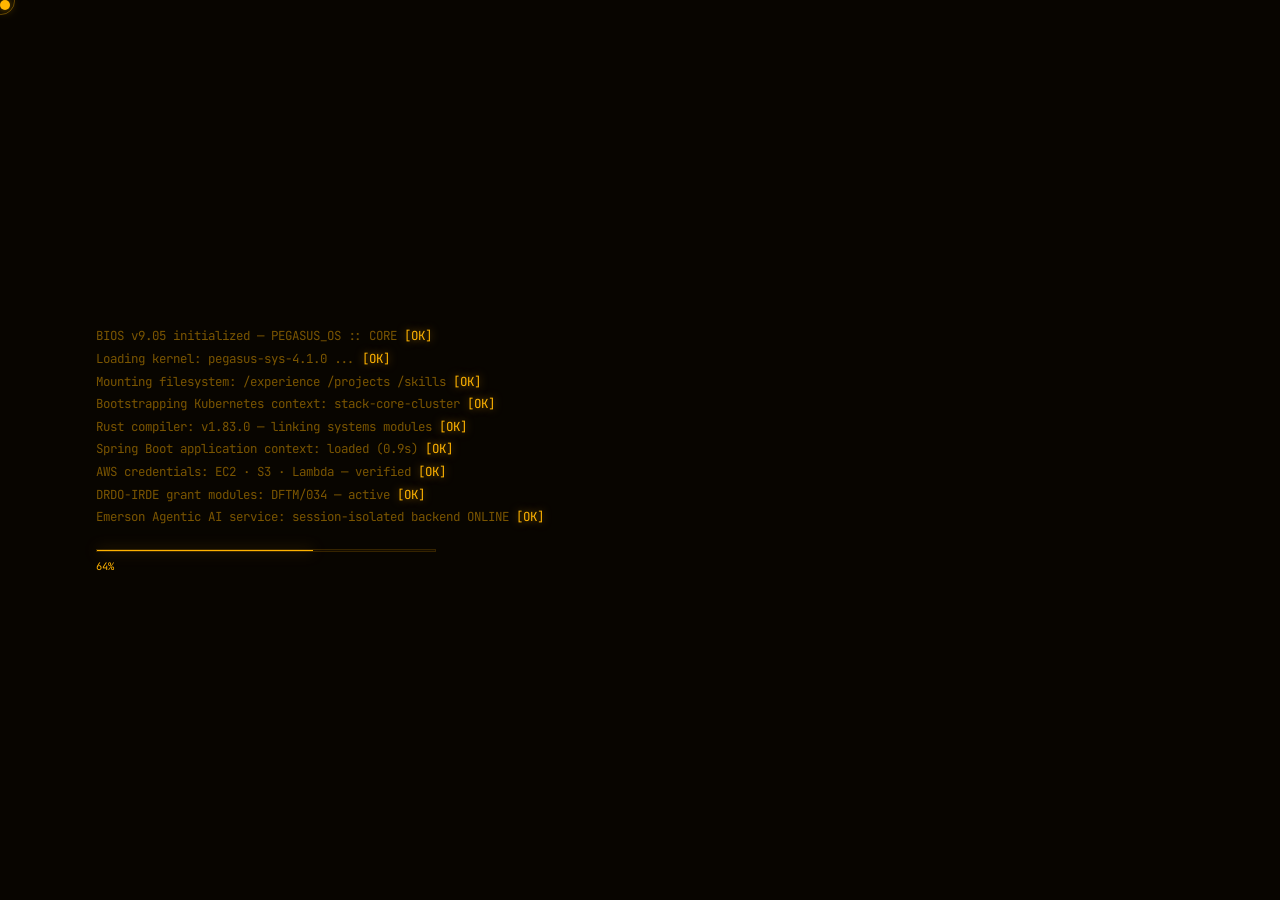
<file: terminals/terminal_ph.html>
<!DOCTYPE html>
<html lang="en">
<head>
<meta charset="UTF-8">
<meta name="viewport" content="width=device-width, initial-scale=1.0">
<title>PEGASUS_OS :: CORE v9.05</title>
<link href="https://fonts.googleapis.com/css2?family=JetBrains+Mono:ital,wght@0,300;0,400;0,500;0,700;1,300&family=Share+Tech+Mono&display=swap" rel="stylesheet">
<style>
*, *::before, *::after { margin:0; padding:0; box-sizing:border-box; }

:root {
  --bg: #080500;
  --bg1: #0d0800;
  --bg2: #150d00;

  --green: #ffb300;      /* amber phosphor */
  --green2: #cc8800;     /* deeper amber */
  --dim: #6b4500;        /* dim amber */

  --amber: #ffd166;      /* highlight */
  --red: #ff5200;
  --blue: #e09a20;

  --text: #ffcc60;
  --muted: #7a5500;
  --border: rgba(255,179,0,0.14);

  --glow: 0 0 10px rgba(255,179,0,0.55);
  --glow-lg: 0 0 40px rgba(255,179,0,0.2);
}

html, body {
  width:100%; height:100%;
  background: var(--bg);
  color: var(--text);
  font-family: 'JetBrains Mono', monospace;
  overflow: hidden;
}

/* ── CURSOR ── */
#cur { position:fixed; width:10px; height:10px; border-radius:50%; background:var(--green); pointer-events:none; z-index:9999; mix-blend-mode:screen; transition:transform .1s; box-shadow:var(--glow); }
#cur-r { position:fixed; width:28px; height:28px; border:1px solid rgba(255,179,0,.35); border-radius:50%; pointer-events:none; z-index:9998; transition:left .12s ease,top .12s ease; }

/* ── NEURAL CANVAS ── */
#neural { position:fixed; inset:0; z-index:0; opacity:.4; }

/* ── BOOT SCREEN ── */
#boot {
  position:fixed; inset:0; z-index:100;
  background:var(--bg);
  display:flex; flex-direction:column; justify-content:center; align-items:flex-start;
  padding: 4rem 6rem;
  transition: opacity .6s ease;
}
#boot.hide { opacity:0; pointer-events:none; }
#boot-lines { display:flex; flex-direction:column; gap:.35rem; }
.boot-line { font-size:.78rem; color:var(--muted); opacity:0; transform:translateX(-8px); transition:opacity .3s, transform .3s; }
.boot-line.show { opacity:1; transform:none; }
.boot-line.ok::after { content:' [OK]'; color:var(--green); }
.boot-line.warn::after { content:' [WARN]'; color:var(--amber); }
.boot-line span { color:var(--green); }
#boot-bar-wrap { margin-top:1.5rem; width:340px; height:3px; background:var(--bg2); border:1px solid var(--border); opacity:0; transition:opacity .3s; }
#boot-bar-wrap.show { opacity:1; }
#boot-bar { height:100%; width:0%; background:var(--green); box-shadow:var(--glow); transition:width .05s linear; }
#boot-pct { font-size:.65rem; color:var(--green); margin-top:.4rem; opacity:0; }
#boot-pct.show { opacity:1; }

/* ── MAIN OS SHELL ── */
#os {
  position:fixed; inset:0; z-index:10;
  display:grid;
  grid-template-rows: 28px 1fr 24px;
  grid-template-columns: 230px 1fr;
  opacity:0; transition:opacity .8s;
}
#os.show { opacity:1; }

/* ── TOPBAR ── */
#topbar {
  grid-column: 1/-1;
  background: rgba(8,5,0,.96);
  border-bottom: 1px solid var(--border);
  display:flex; align-items:center; justify-content:space-between;
  padding:0 1rem;
  font-size:.6rem; letter-spacing:1.5px;
  backdrop-filter:blur(10px);
  white-space: nowrap;
  overflow: hidden;
}
.tb-left { color:var(--green); display:flex; gap:1.5rem; }
.tb-left span { color:var(--muted); }
.tb-right { color:var(--muted); display:flex; gap:1.5rem; }
.tb-right b { color:var(--amber); }
#clock { color:var(--green); }

/* ── SIDEBAR ── */
#sidebar {
  background: rgba(10,6,0,.93);
  border-right:1px solid var(--border);
  display:flex; flex-direction:column;
  overflow-y:auto; overflow-x:hidden;
  backdrop-filter:blur(8px);
}
#sidebar::-webkit-scrollbar { width:2px; }
#sidebar::-webkit-scrollbar-thumb { background:var(--dim); }

.sb-section { padding:.6rem .8rem .3rem; }
.sb-label { font-size:.5rem; color:var(--muted); letter-spacing:2px; text-transform:uppercase; margin-bottom:.4rem; }

.cmd-btn {
  display:block; width:100%;
  padding:.4rem .6rem;
  font-family:'JetBrains Mono',monospace;
  font-size:.62rem;
  color:var(--muted);
  background:transparent;
  border:none; border-radius:2px;
  text-align:left;
  cursor:pointer;
  transition:all .15s;
  letter-spacing:.3px;
  position:relative;
}
.cmd-btn::before { content:'$ '; color:var(--dim); transition:color .15s; }
.cmd-btn:hover { color:var(--green); background:rgba(255,179,0,.05); }
.cmd-btn:hover::before { color:var(--green); }
.cmd-btn.active { color:var(--green); background:rgba(255,179,0,.08); border-left:2px solid var(--green); padding-left:calc(.6rem - 2px); }
.cmd-btn.active::before { color:var(--green); }

.cmd-btn.danger { color: rgba(255,92,124,0.6); }
.cmd-btn.danger::before { color: rgba(255,92,124,0.35); }
.cmd-btn.danger:hover { color: var(--red); background: rgba(255,92,124,0.06); }
.cmd-btn.danger:hover::before { color: var(--red); }
.cmd-btn.danger.active { color: var(--red); background: rgba(255,92,124,0.08); border-left-color: var(--red); }

.sb-divider { height:1px; background:var(--border); margin:.5rem .8rem; }
.sb-info { padding:.5rem .8rem; font-size:.55rem; color:var(--muted); line-height:1.8; }
.sb-info b { color:var(--green); }

/* ── TERMINAL PANE ── */
#terminal-wrap {
  display: flex;
  flex-direction: column;
  background: rgba(8,5,0,.90);
  overflow: hidden;
  backdrop-filter:blur(6px);
  position: relative;
}

#terminal {
  flex: 1;
  overflow-y:auto; overflow-x:hidden;
  padding:1.2rem 1.5rem .6rem;
  word-wrap: break-word;
  overflow-wrap: break-word;
  min-width: 0;
}
#terminal::-webkit-scrollbar { width:3px; }
#terminal::-webkit-scrollbar-thumb { background:var(--dim); }

/* ── INPUT LINE ── */
#input-line {
  display: flex;
  align-items: center;
  gap: .5rem;
  padding: .5rem 1.5rem .7rem;
  border-top: 1px solid var(--border);
  flex-shrink: 0;
}
.input-prompt {
  font-size: .72rem;
  color: var(--green);
  white-space: nowrap;
  user-select: none;
}
#cmd-input {
  flex: 1;
  background: transparent;
  border: none;
  outline: none;
  font-family: 'JetBrains Mono', monospace;
  font-size: .72rem;
  color: var(--text);
  caret-color: var(--green);
  letter-spacing: .3px;
}
#cmd-input::placeholder { color: var(--muted); }

/* Autocomplete hint */
#hint {
  font-size: .65rem;
  color: var(--dim);
  padding: 0 1.5rem .4rem;
  flex-shrink: 0;
}

.t-line {
  font-size:.72rem;
  line-height:1.7;
  color:var(--text);
  margin-bottom:.05rem;
  white-space: normal;
  word-break: break-word;
  overflow-wrap: break-word;
  width: 100%;
  display: block;
}
.t-line.prompt { color:var(--green); }
.t-line.prompt::before { content:'peagasus@core:~$ '; }
.t-line.comment { color:var(--muted); font-style:italic; }
.t-line.heading { color:var(--green); font-weight:700; font-size:.8rem; margin:.6rem 0 .2rem; }
.t-line.subheading { color:var(--amber); font-size:.68rem; margin:.4rem 0 .1rem; }
.t-line.success { color:var(--green); }
.t-line.warn { color:var(--amber); }
.t-line.err { color:var(--red); }
.t-line.blank { height:.4rem; }
.t-line.blue { color:var(--blue); }
.t-line b { color:var(--green); font-weight:700; }
.t-line .hi { color:var(--amber); }
.t-line .lo { color:var(--muted); }
.t-line .red { color:var(--red); }
.t-line .bl { color:var(--blue); }
.t-line .vl { color:var(--violet); }

.t-cursor { display:inline-block; width:7px; height:13px; background:var(--green); vertical-align:middle; animation:blink 1s step-end infinite; }
@keyframes blink { 50%{opacity:0} }

.prog-row { display:flex; align-items:center; gap:.8rem; margin:.15rem 0; }
.prog-label { font-size:.62rem; color:var(--muted); width:130px; flex-shrink:0; }
.prog-bar { flex:1; height:5px; background:rgba(255,179,0,.08); border:1px solid var(--border); position:relative; max-width:200px; }
.prog-fill { height:100%; background:var(--green); box-shadow:var(--glow); transition:width 1.2s ease; width:0; }
.prog-val { font-size:.58rem; color:var(--green); width:36px; }

.proj-inline {
  border-left:2px solid var(--green);
  padding:.5rem .8rem;
  margin:.3rem 0;
  background:rgba(255,179,0,.03);
  transition:background .2s;
}
.proj-inline:hover { background:rgba(255,179,0,.07); }
.proj-inline .p-name { color:var(--green); font-size:.72rem; font-weight:700; }
.proj-inline .p-tag { font-size:.58rem; color:var(--muted); margin-bottom:.3rem; }
.proj-inline .p-desc { font-size:.65rem; color:var(--text); line-height:1.7; }
.proj-inline .p-stack { font-size:.58rem; color:var(--dim); margin-top:.3rem; }

/* Skill logo pill */
.skill-pill {
  display: inline-flex;
  align-items: center;
  gap: 5px;
  background: rgba(255,179,0,.08);
  border: 1px solid rgba(255,179,0,.15);
  padding: .15rem .5rem;
  margin: .12rem .1rem;
  font-size: .6rem;
  color: var(--text);
  vertical-align: middle;
}
.skill-pill img {
  width: 12px;
  height: 12px;
  object-fit: contain;
  filter: brightness(1.2);
}

/* ── STATUS BAR ── */
#statusbar {
  grid-column:1/-1;
  background: linear-gradient(90deg,#ffb300,#e08000,#ffb300);
  background-size:200% 100%;
  animation: sbshift 6s linear infinite;
  color:#0a0600;
  display:flex; align-items:center; justify-content:space-between;
  padding:0 1rem;
  font-size:.55rem; font-weight:700; letter-spacing:1px;
}

/* SCANLINE */
#os::after {
  content:'';
  position:fixed; inset:0;
  background:repeating-linear-gradient(0deg,transparent,transparent 2px,rgba(0,0,0,.04) 2px,rgba(0,0,0,.04) 4px);
  pointer-events:none; z-index:50;
}

@media(max-width:768px){
  body { cursor: auto; }
  #cur, #cur-r { display: none; }
  #os {
    grid-template-rows: 28px auto 1fr auto 24px;
    grid-template-columns: 1fr;
  }
  #sidebar {
    grid-row: 2; grid-column: 1;
    border-right: none;
    border-bottom: 1px solid var(--border);
    max-height: none;
    padding: .4rem 0;
  }
  .sb-section { display:flex; flex-wrap:wrap; gap:.3rem; padding:.4rem .6rem; }
  .sb-label, .sb-divider, .sb-info { display:none; }
  .cmd-btn { font-size:.58rem; padding:.3rem .5rem; border:1px solid var(--border); border-radius:2px; width:auto; }
  #terminal { padding:.8rem 1rem; }
  .t-line { font-size:.68rem; }
  #topbar { font-size:.5rem; padding:0 .6rem; }
  .tb-right { gap:.6rem; }
  #statusbar { font-size:.46rem; }
  #input-line { padding:.4rem 1rem .5rem; }
  .input-prompt { font-size:.66rem; }
  #cmd-input { font-size:.66rem; }
}

/* ── AMBER PHOSPHOR ENHANCEMENTS ── */

/* Animated statusbar shimmer */
@keyframes sbshift { 0%{background-position:0% 0%} 100%{background-position:200% 0%} }

/* Phosphor glow on primary text */
.t-line.heading { text-shadow: 0 0 14px rgba(255,179,0,0.7), 0 0 30px rgba(255,179,0,0.25); }
.t-line.prompt::before { text-shadow: 0 0 8px rgba(255,179,0,0.5); }
b { text-shadow: 0 0 6px rgba(255,179,0,0.35); }
#boot-bar { box-shadow: 0 0 14px rgba(255,179,0,0.7); }

/* CRT grid overlay */
body::before {
  content: '';
  position: fixed; inset: 0; z-index: 1;
  background-image:
    linear-gradient(rgba(255,179,0,0.022) 1px, transparent 1px),
    linear-gradient(90deg, rgba(255,179,0,0.022) 1px, transparent 1px);
  background-size: 32px 32px;
  pointer-events: none;
}

/* Vignette darkening at edges */
body::after {
  content: '';
  position: fixed; inset: 0; z-index: 2;
  background: radial-gradient(ellipse at center, transparent 55%, rgba(0,0,0,0.72) 100%);
  pointer-events: none;
}

/* CRT flicker (very subtle) */
#os { animation: crtflicker 12s infinite; }
@keyframes crtflicker {
  0%,98%,100% { opacity: 1; }
  98.5% { opacity: 0.94; }
  99% { opacity: 1; }
  99.5% { opacity: 0.96; }
}

/* Enhanced scanlines */
#os::after {
  background: repeating-linear-gradient(
    0deg,
    transparent,
    transparent 2px,
    rgba(0,0,0,0.09) 2px,
    rgba(0,0,0,0.09) 4px
  );
}

/* Scrollbar amber */
#terminal::-webkit-scrollbar-thumb { background: #6b4500; }
#sidebar::-webkit-scrollbar-thumb { background: #6b4500; }

/* Boot screen phosphor */
.boot-line.ok::after { text-shadow: 0 0 8px rgba(255,179,0,0.6); }

/* Input caret glow trick — double the border-top glow */
#input-line { box-shadow: 0 -1px 0 rgba(255,179,0,0.1); }

/* Sidebar active pill glow */
.cmd-btn.active { box-shadow: inset 0 0 12px rgba(255,179,0,0.08); }

/* Proj-inline hover glow */
.proj-inline:hover { box-shadow: inset 0 0 20px rgba(255,179,0,0.04); }

/* Cursor ring amber */
#cur-r { border-color: rgba(255,179,0,.35) !important; }

</style>
</head>
<body>

<div id="cur"></div>
<div id="cur-r"></div>
<canvas id="neural"></canvas>

<!-- BOOT -->
<div id="boot">
  <div id="boot-lines"></div>
  <div id="boot-bar-wrap"><div id="boot-bar"></div></div>
  <div id="boot-pct">0%</div>
</div>

<!-- OS SHELL -->
<div id="os">

  <div id="topbar">
    <div class="tb-left">
      <span>PEGASUS_OS</span> :: CORE v9.05
      <span style="color:var(--dim)">|</span>
      <span>kernel</span> pegasus-sys-4.1.0
      <span style="color:var(--dim)">|</span>
      <span>node</span> <span id="uptime" style="color:var(--green);font-weight:700;text-shadow:0 0 10px rgba(52,211,153,0.6)"></span>
    </div>
    <div class="tb-right">
      <span>HYD, IN</span>
      <span>B.Tech CSE <b>'26</b></span>
      <div id="clock"></div>
    </div>
  </div>

  <div id="sidebar">
    <div class="sb-section">
      <div class="sb-label">// commands</div>
      <button class="cmd-btn" data-cmd="whoami">whoami</button>
      <button class="cmd-btn" data-cmd="ls --experience">ls --experience</button>
      <button class="cmd-btn" data-cmd="ls --projects">ls --projects</button>
      <button class="cmd-btn" data-cmd="cat skills.txt">cat skills.txt</button>
      <button class="cmd-btn" data-cmd="./open-source">./open-source</button>
      <button class="cmd-btn" data-cmd="cat about.txt">cat about.txt</button>
      <button class="cmd-btn" data-cmd="cat contact.txt">cat contact.txt</button>
      <button class="cmd-btn danger" data-cmd="sudo">sudo</button>
      <button class="cmd-btn" data-cmd="help">help</button>
    </div>
    <div class="sb-divider"></div>
    <div class="sb-section">
      <div class="sb-label">// links</div>
      <button class="cmd-btn" data-cmd="open --resume">open --resume</button>
      <button class="cmd-btn" data-cmd="open --github">open --github</button>
      <button class="cmd-btn" data-cmd="open --linkedin">open --linkedin</button>
      <button class="cmd-btn" data-cmd="open --email">open --email</button>
    </div>
    <div class="sb-divider"></div>
    <div class="sb-info">
      <b>CHANDRADITHYA</b><br>
      B.Tech CSE · VNRVJIET<br>
      CGPA 9.05 / 10 · '26<br>
      <br>
      Hyderabad, IN
    </div>
  </div>

  <div id="terminal-wrap">
    <div id="terminal"></div>
    <div id="hint">// type a command below or click sidebar  ·  tab to autocomplete  ·  ↑↓ history</div>
    <div id="input-line">
      <span class="input-prompt">pegasus@core:~$&nbsp;</span>
      <input id="cmd-input" type="text" placeholder="type a command..." autocomplete="off" spellcheck="false" />
    </div>
  </div>

  <div id="statusbar">
    <span id="sb-cmd">READY</span>
    <span>PEGASUS_OS :: CORE v9.05 &nbsp;|&nbsp; CSE2026 &nbsp;|&nbsp; ALL SYSTEMS NOMINAL</span>
    <span id="sb-status">●&nbsp;ONLINE</span>
  </div>

</div>

<script>
/* ═══════════════════════════════════════════════
   CURSOR
═══════════════════════════════════════════════ */
const cur = document.getElementById('cur');
const curR = document.getElementById('cur-r');
let mx=0,my=0,rx=0,ry=0;
document.addEventListener('mousemove',e=>{
  mx=e.clientX; my=e.clientY;
  cur.style.left=mx-5+'px'; cur.style.top=my-5+'px';
});
(function animR(){
  rx+=(mx-rx-14)*.13; ry+=(my-ry-14)*.13;
  curR.style.left=rx+'px'; curR.style.top=ry+'px';
  requestAnimationFrame(animR);
})();
document.querySelectorAll('button,a').forEach(el=>{
  el.addEventListener('mouseenter',()=>{cur.style.transform='scale(2.5)';});
  el.addEventListener('mouseleave',()=>{cur.style.transform='';});
});

/* ═══════════════════════════════════════════════
   NEURAL CANVAS
═══════════════════════════════════════════════ */
(function(){
  const c=document.getElementById('neural');
  const ctx=c.getContext('2d');
  let W,H,nodes=[],mouse={x:0,y:0};
  function resize(){ W=c.width=window.innerWidth; H=c.height=window.innerHeight; }
  resize(); window.addEventListener('resize',resize);
  document.addEventListener('mousemove',e=>{ mouse.x=e.clientX; mouse.y=e.clientY; });
  class Node {
    constructor(){
      this.x=Math.random()*W; this.y=Math.random()*H;
      this.vx=(Math.random()-.5)*.3; this.vy=(Math.random()-.5)*.3;
      this.r=Math.random()*1.5+.5;
    }
    update(){
      this.x+=this.vx; this.y+=this.vy;
      if(this.x<0||this.x>W) this.vx*=-1;
      if(this.y<0||this.y>H) this.vy*=-1;
    }
  }
  for(let i=0;i<90;i++) nodes.push(new Node());
  function draw(){
    ctx.clearRect(0,0,W,H);
    nodes.forEach(n=>{
      n.update();
      const dx=mouse.x-n.x, dy=mouse.y-n.y;
      const d=Math.sqrt(dx*dx+dy*dy);
      if(d<120){ n.vx-=dx/d*.04; n.vy-=dy/d*.04; }
      ctx.beginPath();
      ctx.arc(n.x,n.y,n.r,0,Math.PI*2);
      ctx.fillStyle='rgba(255,179,0,.75)';
      ctx.fill();
    });
    for(let i=0;i<nodes.length;i++){
      for(let j=i+1;j<nodes.length;j++){
        const dx=nodes[i].x-nodes[j].x, dy=nodes[i].y-nodes[j].y;
        const d=Math.sqrt(dx*dx+dy*dy);
        if(d<130){
          ctx.beginPath();
          ctx.moveTo(nodes[i].x,nodes[i].y);
          ctx.lineTo(nodes[j].x,nodes[j].y);
          ctx.strokeStyle=`rgba(255,179,0,${(1-d/130)*.18})`;
          ctx.lineWidth=.6;
          ctx.stroke();
        }
      }
    }
    requestAnimationFrame(draw);
  }
  draw();
})();

/* ═══════════════════════════════════════════════
   CLOCK & UPTIME
═══════════════════════════════════════════════ */
function updateUptime(){
  const now = new Date();
  const days = Math.floor((now - new Date('2026-01-01')) / 86400000);
  document.getElementById('uptime').textContent = `#${String(days < 0 ? 0 : days).padStart(4,'0')}`;
}
updateUptime();
setInterval(updateUptime,60000);

function tick(){
  const d=new Date();
  document.getElementById('clock').textContent=[d.getHours(),d.getMinutes(),d.getSeconds()].map(v=>String(v).padStart(2,'0')).join(':');
}
tick(); setInterval(tick,1000);

/* ═══════════════════════════════════════════════
   BOOT SEQUENCE
═══════════════════════════════════════════════ */
const bootLines = [
  {t:'BIOS v9.05 initialized — PEGASUS_OS :: CORE',cls:'ok'},
  {t:'Loading kernel: pegasus-sys-4.1.0 ...',cls:'ok'},
  {t:'Mounting filesystem: /experience /projects /skills',cls:'ok'},
  {t:'Bootstrapping Kubernetes context: stack-core-cluster',cls:'ok'},
  {t:'Rust compiler: v1.83.0 — linking systems modules',cls:'ok'},
  {t:'Spring Boot application context: loaded (0.9s)',cls:'ok'},
  {t:'AWS credentials: EC2 · S3 · Lambda — verified',cls:'ok'},
  {t:'DRDO-IRDE grant modules: DFTM/034 — active',cls:'ok'},
  {t:'Emerson Agentic AI service: session-isolated backend ONLINE',cls:'ok'},
  {t:'RAG pipeline: LangChain + FAISS — indexed',cls:'ok'},
  {t:'Docker daemon: running — 12 containers healthy',cls:'ok'},
  {t:'Grafana observability stack: Prometheus scraping',cls:'ok'},
  {t:'Open-source contributions: NGAOpenData · adenhq · Roboflow',cls:'ok'},
  {t:'All systems nominal. Booting desktop ...',cls:''},
];

async function runBoot(){
  const wrap=document.getElementById('boot-lines');
  const bar=document.getElementById('boot-bar');
  const pct=document.getElementById('boot-pct');
  const barWrap=document.getElementById('boot-bar-wrap');
  barWrap.classList.add('show'); pct.classList.add('show');
  for(let i=0;i<bootLines.length;i++){
    const div=document.createElement('div');
    div.className='boot-line '+(bootLines[i].cls||'');
    div.textContent=bootLines[i].t;
    wrap.appendChild(div);
    await sleep(20); div.classList.add('show');
    const p=Math.round(((i+1)/bootLines.length)*100);
    bar.style.width=p+'%'; pct.textContent=p+'%';
    await sleep(i===bootLines.length-1?400:110);
  }
  await sleep(500);
  document.getElementById('boot').classList.add('hide');
  document.getElementById('os').classList.add('show');
  document.getElementById('cmd-input').focus({ preventScroll: true });
  await sleep(800);
  runCommand('whoami',true);
}

/* ═══════════════════════════════════════════════
   TERMINAL ENGINE
═══════════════════════════════════════════════ */
const term = document.getElementById('terminal');
let busy = false;

function sleep(ms){ return new Promise(r=>setTimeout(r,ms)); }

function addLine(text='',cls='',delay=0){
  return new Promise(resolve=>{
    setTimeout(()=>{
      const d=document.createElement('div');
      d.className='t-line '+(cls||'');
      d.innerHTML=text;
      term.appendChild(d);
      term.scrollTop=term.scrollHeight;
      resolve(d);
    },delay);
  });
}

async function typeText(text,cls='',speed=18){
  const d=document.createElement('div');
  d.className='t-line '+(cls||'');
  term.appendChild(d);
  for(let i=0;i<=text.length;i++){
    d.textContent=text.slice(0,i);
    term.scrollTop=term.scrollHeight;
    await sleep(speed);
  }
  return d;
}

async function addPrompt(cmd){
  const d=document.createElement('div');
  d.className='t-line prompt';
  term.appendChild(d);
  for(let i=0;i<=cmd.length;i++){
    d.textContent=cmd.slice(0,i);
    await sleep(28);
  }
  term.scrollTop=term.scrollHeight;
}

async function addBlank(){ await addLine('','blank'); }

function skillTag(name, logoUrl){
  return `<span class="skill-pill"><img src="${logoUrl}" alt="${name}"> ${name}</span>`;
}

const DEVICON = 'https://cdn.jsdelivr.net/gh/devicons/devicon@latest/icons';
const LOGOS = {
  'C':          `${DEVICON}/c/c-original.svg`,
  'C++':        `${DEVICON}/cplusplus/cplusplus-original.svg`,
  'Python':     `${DEVICON}/python/python-original.svg`,
  'Java':       `${DEVICON}/java/java-original.svg`,
  'JavaScript': `${DEVICON}/javascript/javascript-original.svg`,
  'Rust':       `${DEVICON}/rust/rust-original.svg`,
  'Bash':       `${DEVICON}/bash/bash-original.svg`,
  'Spring Boot':`${DEVICON}/spring/spring-original.svg`,
  'React':      `${DEVICON}/react/react-original.svg`,
  'Svelte':     `${DEVICON}/svelte/svelte-original.svg`,
  'Express':    `${DEVICON}/express/express-original.svg`,
  'FastAPI':    `${DEVICON}/fastapi/fastapi-original.svg`,
  'Kafka':      `${DEVICON}/apachekafka/apachekafka-original.svg`,
  'PyTorch':    `${DEVICON}/pytorch/pytorch-original.svg`,
  'AWS':        `${DEVICON}/amazonwebservices/amazonwebservices-plain-wordmark.svg`,
  'Docker':     `${DEVICON}/docker/docker-original.svg`,
  'Kubernetes': `${DEVICON}/kubernetes/kubernetes-original.svg`,
  'Grafana':    `${DEVICON}/grafana/grafana-original.svg`,
  'Terraform':  `${DEVICON}/terraform/terraform-original.svg`,
  'GraphQL':    `${DEVICON}/graphql/graphql-plain.svg`,
  'MySQL':      `${DEVICON}/mysql/mysql-original.svg`,
  'MongoDB':    `${DEVICON}/mongodb/mongodb-original.svg`,
  'Redis':      `${DEVICON}/redis/redis-original.svg`,
  'PostgreSQL': `${DEVICON}/postgresql/postgresql-original.svg`,
  'LangChain':  `${DEVICON}/python/python-original.svg`,
  'MariaDB':    `${DEVICON}/mariadb/mariadb-original.svg`,
};

/* ── COMMANDS ── */
const COMMANDS = {

  'sudo': async()=>{
    if (window._sudoGranted) {  
      await addBlank();
      await addLine('<span style="color:var(--green)">sudo: already have root access. What more do you want?</span>');
      return;
    }
    await addBlank();
    await addLine('<span style="color:var(--muted)">[sudo] password for adithya: Type it below</span>');
    await addLine('<span style="color:var(--dim)">hint: <b>you</b> already know it.</span>', 'comment');
    await addLine('Ctrl+C to cancel.', 'comment');
    await sleep(400);
    passwordMode = true;
    passwordAttempts = 0;
    input.type = 'password';
    input.placeholder = 'enter password...';
    busy = false;  // ← must release before returning so input works
    input.focus({ preventScroll: true });
    // don't await anything after — return immediately
  },

  'rm -rf': async()=>{
    await addBlank();
    await addLine('executing rm -rf /*', 'comment');
    await sleep(300);
    const logs = [
      'rm: descending into /',
      'rm: descending into /home/adithya',
      'rm: removing /projects/everything',
      'rm: removing /memories/good-ones',
      'rm: removing /sanity',
      'rm: removing /will-to-live',
    ];
    for(const l of logs){ await addLine(l, 'comment'); await sleep(120); }
    await addLine('<span style="color:var(--red)">rm: removed 2,847 files. all of them. congrats.</span>');
    await sleep(700);

    for(let i=0;i<8;i++){ term.style.opacity=i%2===0?'0.1':'1'; await sleep(60); }
    term.style.opacity='1';
    await sleep(400);

    // destroy the UI
    document.getElementById('sidebar').style.transition = 'opacity 0.6s';
    document.getElementById('sidebar').style.opacity = '0';
    document.getElementById('topbar').style.transition = 'opacity 0.6s';
    document.getElementById('topbar').style.opacity = '0';
    document.getElementById('statusbar').style.transition = 'opacity 0.6s';
    document.getElementById('statusbar').style.opacity = '0';
    await sleep(700);
    document.getElementById('sidebar').style.display = 'none';
    document.getElementById('topbar').style.display = 'none';
    document.getElementById('statusbar').style.display = 'none';

    // expand terminal to full screen
    document.getElementById('os').style.gridTemplateColumns = '1fr';
    document.getElementById('os').style.gridTemplateRows = '1fr auto';
    document.querySelectorAll('.cmd-btn').forEach(b => b.disabled = true);  
    window._destroyed = true;
    window._sudoGranted = false;  // ← add this — revoke after use

    term.innerHTML='';
    await addBlank();
    await typeText("What made you think that was a good idea? Because I said so?", 'err', 28);
    await sleep(700);
    await typeText("Now everything is ruined.", 'err', 32);
    await sleep(500);
    await addBlank();
    await addLine('<span style="color:var(--dim)">messiah@pegasus-core:$ ~ help</span>');
    await sleep(400);
    await addLine('maybe restarting your browser will fix this.', 'comment');
    await sleep(600);
    await addLine('<span style="color:var(--dim)">...or maybe you can <b>save</b> this wihtout a restart. just a thought.</span>');
    await addBlank();
    hintEl.textContent = '// system compromised — only: save';
  },

  'save': async()=>{
    term.innerHTML='';
    await addBlank();
    await addLine('attempting recovery...', 'comment');
    await sleep(500);
    const restores = ['/sanity', '/memories/good-ones', '/projects/everything', '/will-to-live'];
    for(const r of restores){
      await addLine(`restoring ${r} ... <span style="color:#ffb300">ok</span>`, 'comment');
      await sleep(300);
    }
    await sleep(200);

    // restore UI
    document.getElementById('topbar').style.display = '';
    document.getElementById('sidebar').style.display = '';
    document.getElementById('statusbar').style.display = '';
    await sleep(100);
    document.getElementById('topbar').style.opacity = '1';
    document.getElementById('sidebar').style.opacity = '1';
    document.getElementById('statusbar').style.opacity = '1';
    document.getElementById('os').style.gridTemplateColumns = '';
    document.getElementById('os').style.gridTemplateRows = '';
    document.querySelectorAll('.cmd-btn').forEach(b => b.disabled = false);
    tauntIdx = 0;
    window._destroyed = false;

    await addLine('<span style="color:#ffb300">system restored. all 2,847 files recovered.</span>');
    await sleep(400);
    await addLine('<span style="color:#9b8b8b"> Congratulations! You unlocked the Easter Egg!</span>', 'comment');
    await addLine('Thanks for trying it out!!', 'comment');
    await addBlank();
    hintEl.textContent = '// type a command below or click sidebar  ·  tab to autocomplete  ·  ↑↓ history';
  },

  'whoami': async()=>{ 
    term.innerHTML='';
    await addBlank();
    const box=document.createElement('div');
    box.style.cssText='border:1px solid rgba(255,179,0,.22);padding:.55rem 1.1rem;margin:.2rem 0;display:inline-block;font-size:.72rem;color:var(--muted);letter-spacing:.5px;';
    box.innerHTML='V S CHANDRADITHYA JANASWAMI &nbsp;<span style="color:var(--dim)">·</span>&nbsp; AI &amp; Systems Engineer';
    term.appendChild(box);
    term.scrollTop=term.scrollHeight;
    await addBlank();

    // set up image before typing starts — opacity 0, no transition yet
    const bg = document.createElement('img');
    bg.src = 'walter.png';
    bg.style.cssText = `
      position:absolute; top:50%; left:50%;
      transform:translate(-50%,-50%);
      width:420px; height:auto;
      opacity:0;
      pointer-events:none;
      z-index:0; user-select:none;
      filter: blur(0.5px) grayscale(100%);
      transition: opacity 1.8s ease;
    `;
    term.style.position = 'relative';
    term.appendChild(bg);

    // midpoint of "I am the one who codes." at 22ms/char = ~260ms
    setTimeout(()=>{ bg.style.opacity='0.045'; }, 260);

    await typeText("I am not the one who types, Skyler. I am the one who codes", '', 22);

    // fade out after 8s
    setTimeout(()=>{ bg.style.transition='opacity 3s ease'; bg.style.opacity='0'; }, 8500);
    setTimeout(()=>{ bg.remove(); }, 11000);

    await sleep(600);
    await typeText("Now... Say my name.", '', 75);
    await sleep(500);
    await typeText("Chandradithya Janaswami", 'heading', 50); // continue on same line by putting ... after it
    await sleep(300);
    await typeText("You're goddamn right.", '', 80);
    await sleep(400);
    await addBlank();
    await addLine('Strong CS fundamentals — DSA, systems, cloud infra — backed by production engineering at <b>Emerson</b> and applied research under <b>DRDO-IRDE</b>. I work across the full stack: from <b>Rust low-latency services</b> to <b>Kubernetes cluster orchestration</b> to <b>LLM-powered agents</b>. Looking for SDE, AI/ML, and systems engineering roles.');
    await addBlank();
    await addLine('<span class="hi">↳ Education :</span>  B.Tech CSE · VNRVJIET · CGPA 9.05 / 10 · 2022–2026');
    await addLine('<span class="hi">↳ Location  :</span>  Hyderabad, India');
    await addLine('<span class="hi">↳ Open to   :</span>  SDE · Systems Engineering · AI/ML · Fintech · Research');
    await addBlank();
    await addLine('// click a command on the left or type below to explore ↓','comment');
    await addBlank();
  },

  'ls --experience': async()=>{
    await addBlank();
    await addLine('EXPERIENCE  //  ls --experience','heading');
    await addLine('━━━━━━━━━━━━━━━━━━━━━━━━━━━━━━━━━━━━━━━━━━━━━━━━━━━━━━━━━','comment');
    await addBlank();

    // Emerson
    await addLine('<span class="hi">[ 01 ]</span>  SDE (Agentic AI) Intern','subheading');
    await addLine('<span class="hi">Company  :</span>  <b>Emerson</b>');
    await addLine('<span class="hi">Period   :</span>  Jul 2025 – Present  ·  Hyderabad, India');
    await addBlank();

    const emWork = [
      {
        title:'Invoicing System — React · FastAPI · C++ Engines',
        desc:'Reduced manual billing time by <b>90%</b>. Full-stack implementation with a React frontend, FastAPI orchestration layer, and C++ computation engines for high-throughput invoice generation.',
      },
      {
        title:'Session-Isolated Agentic Backend',
        desc:'Designed a backend service supporting <b>1,000+ concurrent users</b> with TTFT p95 latency under 3s. Deployed on fully local, in-house infrastructure to meet strict security constraints. Zero cloud egress.',
      },
      {
        title:'RAG Service — LangChain + FAISS',
        desc:'Built a retrieval-augmented generation service with optimized chunking and retrieval strategies, <b>improving answer accuracy</b> for internal knowledge base queries.',
      },
    ];
    for(const w of emWork){
      const el=document.createElement('div');
      el.className='proj-inline';
      el.innerHTML=`<div class="p-name">▸ ${w.title}</div><div class="p-desc">${w.desc}</div>`;
      term.appendChild(el);
      term.scrollTop=term.scrollHeight;
      await sleep(100);
    }

    await addBlank();

    // DRDO
    await addLine('<span class="hi">[ 02 ]</span>  Research Intern (Part-Time)','subheading');
    await addLine('<span class="hi">Company  :</span>  <b>DRDO-IRDE</b> — Sanctioned Grant No. DFTM/034 (via VNR VJIET)');
    await addLine('<span class="hi">Period   :</span>  Jan 2026 – Present  ·  Hyderabad, India');
    await addBlank();

    const metrics = [
      {label:'Scene Context Improvement',val:'150+%',pct:82},
      {label:'Inference Latency Reduction',val:'90%',pct:90},
      {label:'Structural Similarity (SSIM)',val:'92%',pct:92},
    ];
    for(const m of metrics){
      const row=document.createElement('div');
      row.className='prog-row';
      row.innerHTML=`<span class="prog-label">  ${m.label}</span><div class="prog-bar"><div class="prog-fill" style="width:0%" data-w="${m.pct}%"></div></div><span class="prog-val">${m.val}</span>`;
      term.appendChild(row);
      term.scrollTop=term.scrollHeight;
      await sleep(80);
    }
    setTimeout(()=>{ document.querySelectorAll('.prog-fill').forEach(f=>{ f.style.width=f.dataset.w; }); },100);

    await addBlank();
    await addLine('Developed <b>Transformer models</b> restoring weather degradation in images. Used Image Enhancement Algorithms for scene context analysis. Network pruning + pipeline-level optimizations for latency reduction.');
    await addBlank();
  },

  'ls --projects': async()=>{
    await addBlank();
    await addLine('PROJECTS  //  selected work','heading');
    await addLine('━━━━━━━━━━━━━━━━━━━━━━━━━━━━━━━━━━━━━━━━━━━━━━━━━━━━━━━━━','comment');
    await addBlank();

    const projects = [
      {
        name:'KUBERNETES-NATIVE MULTI-STORE ORCHESTRATION',
        tag:'Cloud Infrastructure · AWS Deployment · Systems',
        desc:'Store provisioning platform enabling one-click creation and teardown of isolated WordPress e-commerce stores (namespace, secrets, PVCs). Idempotent lifecycle management across <b>100+ store instances</b> on a shared cluster.',
        stack:'React · Nginx · Helm · Redis · Docker · Kubernetes · AWS',
        link:'https://github.com/JVSCHANDRADITHYA',
      },
      {
        name:'REAL-TIME ORACLE PRICE FEED SYSTEM',
        tag:'Rust · Low-Latency · High Frequency Trade',
        desc:'Low-latency price ingestion service with <b>~40ms updates</b>. Redis caching, PostgreSQL storage, REST APIs, health checks, Prometheus observability. Svelte frontend for HFT operations.',
        stack:'Rust · Redis · PostgreSQL · Prometheus · Svelte',
        link:'https://github.com/JVSCHANDRADITHYA',
      },
      {
        name:'CUSUITE — WINDOWS ENVIRONMENT MANAGER',
        tag:'Systems · CUDA · DevOps Tooling',
        desc:'Automated GPU, driver, CUDA, and cuDNN version checks via system and NVIDIA APIs. <b>Reduced CUDA setup time by 80%</b>. Tested 30+ REST APIs for driver compatibility. Released v1.13.9-12 on GitHub.',
        stack:'Python · NVIDIA APIs · REST · Bash · Windows',
        link:'https://github.com/JVSCHANDRADITHYA',
      },
    ];

    for(const p of projects){
      const el=document.createElement('div');
      el.className='proj-inline';
      el.innerHTML=`<div class="p-name">▸ ${p.name} <a href="${p.link}" target="_blank" style="font-size:.55rem;color:var(--muted);border:1px solid var(--border);padding:.1rem .4rem;margin-left:.5rem;text-decoration:none;transition:color .2s" onmouseover="this.style.color='var(--green)'" onmouseout="this.style.color='var(--muted)'">↗ github</a></div><div class="p-tag">${p.tag}</div><div class="p-desc">${p.desc}</div><div class="p-stack">// ${p.stack}</div>`;
      term.appendChild(el);
      term.scrollTop=term.scrollHeight;
      await sleep(130);
    }
    await addBlank();
  },

  'cat skills.txt': async()=>{
    await addBlank();
    await addLine('SKILLS  //  cat skills.txt','heading');
    await addLine('━━━━━━━━━━━━━━━━━━━━━━━━━━━━━━━━━━━━━━━━━━━━━━━━━━━━━━━━━','comment');
    await addBlank();

    const groups = [
      { cat:'Languages', items:['C','C++','Python','Java','JavaScript','Rust','Bash'] },
      { cat:'Frameworks', items:['Spring Boot','React','Svelte','Express','FastAPI','Kafka','PyTorch'] },
      { cat:'Cloud & Infra', items:['AWS','Docker','Kubernetes','Grafana','Terraform','GraphQL'] },
      { cat:'AI & Data', items:['LangChain','MySQL','MariaDB','MongoDB','Redis','PostgreSQL'] },
    ];

    for(const g of groups){
      const line=document.createElement('div');
      line.className='t-line';
      line.style.cssText='margin:.25rem 0; display:flex; flex-wrap:wrap; align-items:center; gap:.1rem;';
      const label=document.createElement('span');
      label.style.cssText='color:var(--amber);font-size:.62rem;width:110px;flex-shrink:0;display:inline-block;';
      label.textContent=g.cat;
      line.appendChild(label);
      const pillsWrap=document.createElement('span');
      pillsWrap.innerHTML=g.items.map(i=>skillTag(i, LOGOS[i]||`${DEVICON}/python/python-original.svg`)).join('');
      line.appendChild(pillsWrap);
      term.appendChild(line);
      term.scrollTop=term.scrollHeight;
      await sleep(90);
    }
    await addBlank();
  },

  './open-source': async()=>{
    await addBlank();
    await addLine('OPEN SOURCE  //  ./open-source --contributions','heading');
    await addLine('━━━━━━━━━━━━━━━━━━━━━━━━━━━━━━━━━━━━━━━━━━━━━━━━━━━━━━━━━','comment');
    await addBlank();
    await addLine('PROJECT SARVADRUSHTI ─────────────────────────────────────','subheading');
    await addLine('<span class="hi">Role   :</span>  Core Contributor (Systems and AI) · Feb 2024 – Oct 2024');
    await addLine('<span class="hi">Status :</span>  Pre-incubated · Institutional grant procurement');
    await addBlank();

    const sarWork = [
      'Built and validated Vision Enhancement algorithms for paramilitary use cases.',
      'Built REST APIs and ingestion pipelines with sub-500ms latency, integrity checks, and fallback handling.',
      'Conducted prototype development during pre-incubation for institutional grant procurement.',
      'Implemented a modified CycleGAN improving model robustness by ~40% in low-visibility conditions.',
    ];
    for(const s of sarWork){
      const el=document.createElement('div');
      el.className='t-line';
      el.style.cssText='padding:.2rem .5rem;border-left:2px solid var(--dim);margin:.2rem 0;font-size:.65rem;color:var(--muted);';
      el.innerHTML=`<span style="color:var(--green)">▸</span> ${s}`;
      term.appendChild(el);
      term.scrollTop=term.scrollHeight;
      await sleep(80);
    }

    await addBlank();
    await addLine('EXTERNAL CONTRIBUTIONS ───────────────────────────────────','subheading');

    const oss = [
      {repo:'NGAOpenData',pr:'#17',desc:'Geospatial data tooling — open government dataset initiative'},
      {repo:'adenhq (YC 20)',pr:'#2348',desc:'YC-backed productivity platform — agent infrastructure fix'},
      {repo:'Roboflow',pr:'#262',desc:'Computer vision toolkit — dataset pipeline improvement'},
      {repo:'Mindscape',pr:'#14',desc:'AI reasoning framework — context handling patch'},
    ];

    for(const o of oss){
      const el=document.createElement('div');
      el.className='t-line';
      el.style.cssText='display:flex;gap:.8rem;padding:.3rem .5rem;align-items:baseline;';
      el.innerHTML=`<span style="color:var(--green);font-size:.65rem;font-weight:700;width:140px;flex-shrink:0;">${o.repo}</span><span style="color:var(--amber);font-size:.62rem;width:50px;flex-shrink:0;">${o.pr}</span><span style="color:var(--muted);font-size:.62rem;">${o.desc}</span>`;
      term.appendChild(el);
      term.scrollTop=term.scrollHeight;
      await sleep(70);
    }
    await addBlank();
  },

  'cat about.txt': async()=>{
    await addBlank();
    await addLine('ABOUT  //  cat about.txt','heading');
    await addLine('━━━━━━━━━━━━━━━━━━━━━━━━━━━━━━━━━━━━━━━━━━━━━━━━━━━━━━━━━','comment');
    await addBlank();
    await typeText("I care about systems that actually work under pressure — low latency, high concurrency, no excuses. Whether that's a Rust price feed handling HFT operations or a Kubernetes cluster provisioning stores on demand, the constraint is always the same: it has to be fast and it has to be correct.",'',12);
    await addBlank();
    await typeText("I got into AI because the hard problems are at the intersection of systems and intelligence. You need a production-grade backend before an LLM agent is useful. You need infrastructure before research findings matter.",'',12);
    await addBlank();
    await typeText("Currently at Emerson building agentic AI. Researching under DRDO. Looking for the next hard problem.",'',18);
    await addBlank();
  },

  'cat contact.txt': async()=>{
    await addBlank();
    await addLine('CONTACT  //  cat contact.txt','heading');
    await addLine('━━━━━━━━━━━━━━━━━━━━━━━━━━━━━━━━━━━━━━━━━━━━━━━━━━━━━━━━━','comment');
    await addBlank();
    await addLine('Open to: SDE roles · ML engineering · systems engineering · internships');
    await addBlank();
    await addLine('<span class="hi">email   :</span>  adithya.jvsc@gmail.com');
    await addLine('<span class="hi">phone   :</span>  +91 9000081391');
    await addLine('<span class="hi">github  :</span>  github.com/JVSCHANDRADITHYA');
    await addLine('<span class="hi">linkedin:</span>  linkedin.com/in/adithya-jvsc');
    await addLine('<span class="hi">location:</span>  Hyderabad, Telangana, IN');
    await addBlank();
    await addLine('// Open to conversations. Reach out.','comment');
    await addBlank();
  },

  'help': async()=>{
    await addBlank();
    await addLine('AVAILABLE COMMANDS  //  help','heading');
    await addLine('━━━━━━━━━━━━━━━━━━━━━━━━━━━━━━━━━━━━━━━━━━━━━━━━━━━━━━━━━','comment');
    await addBlank();
    const cmds = [
      ['whoami','identity, education, open to roles'],
      ['ls --experience','DRDO + Emerson internship details'],
      ['ls --projects','K8s platform, Oracle feed, cuSuite'],
      ['cat skills.txt','full tech stack with logos'],
      ['./open-source','Sarvadrushti + OSS contributions'],
      ['cat about.txt','personal philosophy'],
      ['cat contact.txt','get in touch'],
      ['open --resume','open resume PDF'],
      ['open --github','open GitHub profile'],
      ['open --linkedin','open LinkedIn'],
      ['open --email','compose email'],
      ['clear','clear terminal output'],
    ];
    for(const [cmd,desc] of cmds){
      const el=document.createElement('div');
      el.className='t-line';
      el.style.cssText='display:flex;gap:1rem;';
      el.innerHTML=`<span style="color:var(--green);font-size:.65rem;width:160px;flex-shrink:0;">$ ${cmd}</span><span style="color:var(--muted);font-size:.63rem;">${desc}</span>`;
      term.appendChild(el);
      term.scrollTop=term.scrollHeight;
      await sleep(40);
    }
    await sleep(40);
    const sudoEl = document.createElement('div');
    sudoEl.className = 't-line';
    sudoEl.style.cssText = 'display:flex;gap:1rem;';
    sudoEl.innerHTML = `<span style="color:var(--red);font-size:.65rem;width:160px;flex-shrink:0;">$ sudo</span><span style="color:var(--muted);font-size:.63rem;">???  <span style="color:var(--dim)">// you definitely wanna try this</span></span>`;
    term.appendChild(sudoEl);
    term.scrollTop = term.scrollHeight;
    await sleep(40);
    await addBlank();
  },

  'open --resume': async()=>{
    await addBlank();
    await addLine('Opening resume ...','success');
    await sleep(400);
    window.open('https://drive.google.com/file/d/1uH277WI9PF0sNGXVWy8vhqk7__umhGF_/view?usp=drive_link','_blank');
    await addBlank();
  },
  'open --github': async()=>{
    await addBlank();
    await addLine('Opening github.com/JVSCHANDRADITHYA ...','success');
    await sleep(400);
    window.open('https://github.com/JVSCHANDRADITHYA','_blank');
    await addBlank();
  },
  'open --linkedin': async()=>{
    await addBlank();
    await addLine('Opening linkedin.com/in/adithya-jvsc ...','success');
    await sleep(400);
    window.open('https://linkedin.com/in/adithya-jvsc','_blank');
    await addBlank();
  },
  'open --email': async()=>{
    await addBlank();
    await addLine('Composing email to adithya.jvsc@gmail.com ...','success');
    await sleep(400);
    window.open('mailto:adithya.jvsc@gmail.com','_blank');
    await addBlank();
  },
  'clear': async()=>{
    term.innerHTML='';
  },
};

/* ═══════════════════════════════════════════════
   COMMAND RUNNER
═══════════════════════════════════════════════ */
const ALIASES = {
  'skills':      'cat skills.txt',
  'skill':       'cat skills.txt',
  'stack':       'cat skills.txt',
  'tech':        'cat skills.txt',
  'projects':    'ls --projects',
  'project':     'ls --projects',
  'proj':        'ls --projects',
  'work':        'ls --projects',
  'exp':         'ls --experience',
  'experience':  'ls --experience',
  'jobs':        'ls --experience',
  'job':         'ls --experience',
  'research':    'ls --research',
  'drdo':        'ls --research',
  'about':       'cat about.txt',
  'bio':         'cat about.txt',
  'me':          'cat about.txt',
  'contact':     'cat contact.txt',
  'email':       'open --email',
  'github':      'open --github',
  'git':         'open --github',
  'linkedin':    'open --linkedin',
  'resume':      'open --resume',
  'cv':          'open --resume',
  'oss':         './open-source',
  'opensource':  './open-source',
};
let tauntIdx = 0;
async function runCommand(cmd, silent=false){
  const trimmed = cmd.trim();
  if(!trimmed) return;
  if(busy) return;
  busy=true;

  // ── DESTROYED STATE — only save works ──
  if(window._destroyed && trimmed.toLowerCase() !== 'save'){
    const taunts = [
      'lol. nothing works.',
      'still broken. try save.',
      'bro. SAVE.',
      'you caused this. only you can save this.',
      'interesting strategy. not working though.',
      's-a-v-e. four letters.',
      'the audacity to keep trying other commands.',
      'this is not how computers work. or is it.',
      'i admire the persistence. i really do.',
    ];
    await addLine(`<span style="color:var(--dim)">${taunts[tauntIdx % taunts.length]}</span>`);
    tauntIdx++;
    await addBlank();
    document.getElementById('sb-cmd').textContent = 'DESTROYED';
    busy = false;
    return;
  }

    // rm -rf only if sudo granted
  if(trimmed.toLowerCase() === 'rm -rf' && !window._sudoGranted){
    if(!silent) await addPrompt(trimmed);
    await addLine('permission denied. try <b>sudo</b> first.', 'err');
    await addBlank();
    busy = false;
    return;
  }

  // save only if destroyed
  if(trimmed.toLowerCase() === 'save' && !window._destroyed){
    if(!silent) await addPrompt(trimmed);
    await addLine('nothing to save. system is fine.', 'comment');
    await addBlank();
    busy = false;
    return;
  }
  
  const resolved = ALIASES[trimmed.toLowerCase()] ?? trimmed;

  document.getElementById('sb-cmd').textContent=trimmed.toUpperCase();
  document.querySelectorAll('.cmd-btn').forEach(b=>b.classList.remove('active'));
  const btn=document.querySelector(`[data-cmd="${resolved}"]`);
  if(btn) btn.classList.add('active');

  if(!silent) await addPrompt(trimmed);

  const fn=COMMANDS[resolved];
  if(fn){
    await fn();
  } else {
    const all=[...Object.keys(COMMANDS),...Object.keys(ALIASES)];
    const close=all.find(k=>k.includes(trimmed.toLowerCase())||trimmed.toLowerCase().includes(k.slice(0,4)));
    await addLine(`command not found: <span class="red">${trimmed}</span>`,'err');
    if(close) await addLine(`  → did you mean <b>${ALIASES[close]??close}</b>?`,'warn');
    else await addLine(`  → type <b>help</b> to see all commands`,'warn');
    await addBlank();
  }

  document.getElementById('sb-cmd').textContent='READY';
  busy=false;
}

/* ═══════════════════════════════════════════════
   INPUT HANDLING — typing, history, tab complete
═══════════════════════════════════════════════ */
const input = document.getElementById('cmd-input');
const hintEl = document.getElementById('hint');
const cmdList = Object.keys(COMMANDS);
let history=[], histIdx=-1;
let passwordMode = false;
let passwordAttempts = 0;
window._sudoGranted = false;
window._destroyed = false;

document.querySelectorAll('.cmd-btn').forEach(btn=>{
  btn.addEventListener('click',()=>{ if(!busy){ input.focus(); runCommand(btn.dataset.cmd); } });
});

const allCmds = [...Object.keys(COMMANDS), ...Object.keys(ALIASES), 'sudo', 'rm -rf', 'save'];

input.addEventListener('keydown', async(e)=>{

  // Ctrl+C — abort sudo
  if(e.ctrlKey && e.key === 'c'){
    if(passwordMode){
      e.preventDefault();
      passwordMode = false;
      passwordAttempts = 0;
      input.type = 'text';
      input.placeholder = 'type a command...';
      input.value = '';
      await addLine('^C', 'comment');
      await addLine('sudo: aborted.', 'err');
      await addBlank();
      busy = false;
    }
    return;
  }
  if(e.key==='Enter'){
    const val = input.value.trim();
    histIdx = -1;

    if(passwordMode){
      const attempt = val;
      input.value = '';
      input.type = 'text';
      input.placeholder = 'type a command...';

      await addPrompt('*'.repeat(attempt.length || 1));

      if(attempt.toLowerCase() === 'you'){
        passwordMode = false;
        passwordAttempts = 0;
        window._sudoGranted = true;
        await sleep(300);
        await addLine('<span style="color:#ffb300">PERMISSION GRANTED.</span>');
        await sleep(400);
        await addLine('welcome. try <span style="color:var(--red)">rm -rf</span> — you\'ve earned it.', 'comment');
        await addBlank();
      } else {
        passwordAttempts++;
        const hints = [
          'nope.',
          'still no.',
          'not even close.',
          'hint: it\'s a pronoun.',
          'hint: it\'s what you call others.',
          'hint: rhymes with "blue".',
          'hint: second person singular. one word.',
          'ok i\'ll just spell it out — the password is literally <b>you</b>.',
        ];
        await addLine(`<span style="color:var(--red)">incorrect password (attempt ${passwordAttempts})</span>`);
        await addLine(`<span style="color:var(--dim)">${hints[Math.min(passwordAttempts-1, hints.length-1)]}</span>`);
        await addBlank();
        input.type = 'password';
        input.placeholder = 'try again...';
      }
      input.focus({ preventScroll: true });
      return;
      // if destroyed, only allow save
    }

    if(val){ history.unshift(val); if(history.length>50) history.pop(); }
    input.value = '';
    hintEl.textContent = '// type a command below or click sidebar  ·  tab to autocomplete  ·  ↑↓ history';
    await runCommand(val);
    input.focus();
  } else if(e.key==='ArrowUp'){
    e.preventDefault();
    if(histIdx<history.length-1){ histIdx++; input.value=history[histIdx]||''; }
  } else if(e.key==='ArrowDown'){
    e.preventDefault();
    if(histIdx>0){ histIdx--; input.value=history[histIdx]||''; }
    else { histIdx=-1; input.value=''; }
  } else if(e.key==='Tab'){
    e.preventDefault();
    const val = input.value.trim().toLowerCase();
    const match = allCmds.find(c => c.startsWith(val) && c !== val);
    if(match) input.value = match;
  }
});



input.addEventListener('input',()=>{
  const val = input.value.trim().toLowerCase();
  if(!val){ hintEl.textContent='// type a command below or click sidebar  ·  tab to autocomplete  ·  ↑↓ history'; return; }
  const match = allCmds.filter(c => c.startsWith(val));
  if(match.length===1) hintEl.textContent=`// tab → ${match[0]}  (${ALIASES[match[0]] ?? match[0]})`;
  else if(match.length>1) hintEl.textContent=`// matches: ${match.slice(0,5).join('  ·  ')}`;
  else hintEl.textContent=`// no match — type 'help' for commands`;
});
// Click anywhere on terminal to re-focus input
term.addEventListener('click',()=>input.focus());

/* KICK OFF */
runBoot();
</script>
</body>
</html>
</file>
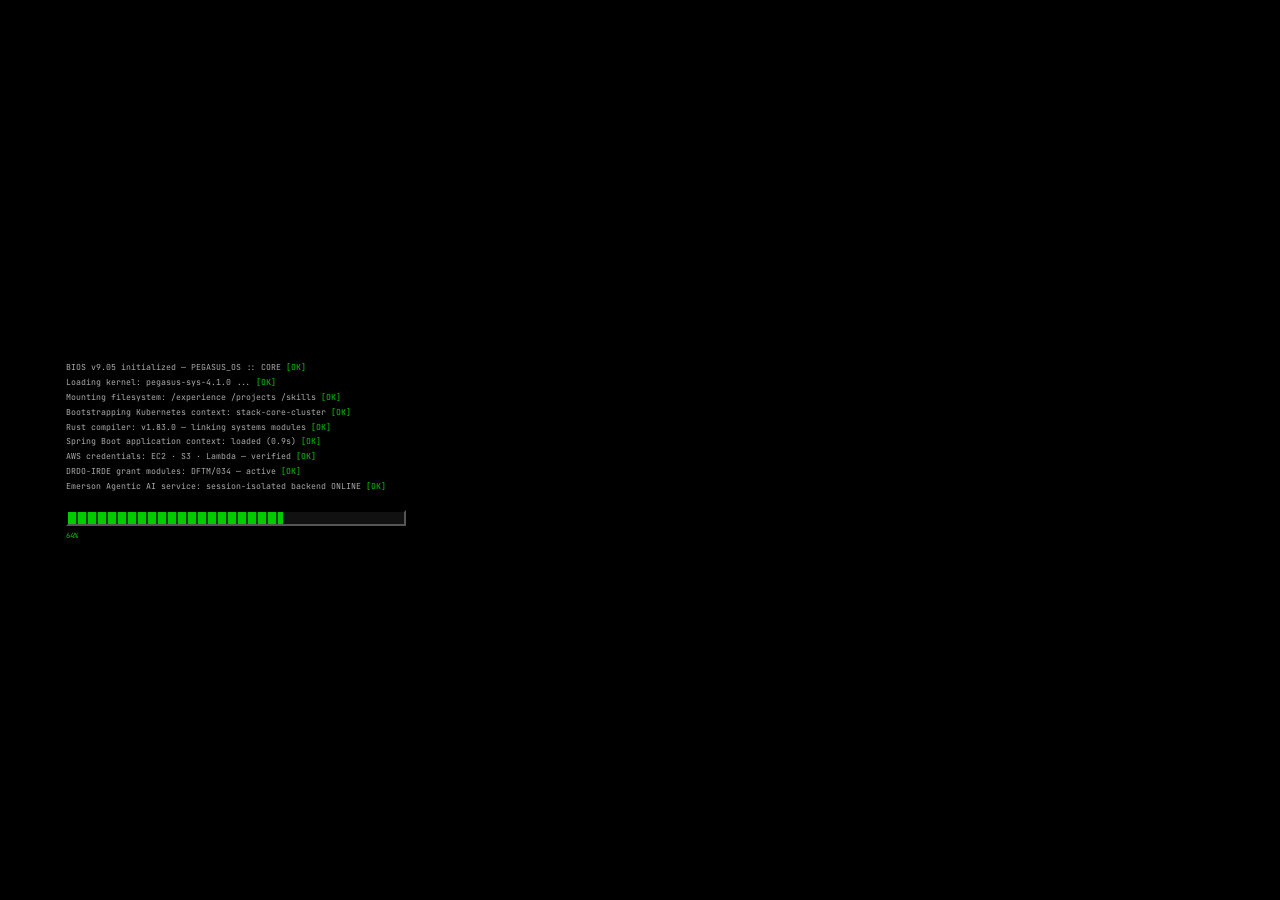
<file: terminals/terminal_win98.html>
<!DOCTYPE html>
<html lang="en">
<head>
<meta charset="UTF-8">
<meta name="viewport" content="width=device-width, initial-scale=1.0">
<title>PEGASUS_OS :: CORE v9.05</title>
<link href="https://fonts.googleapis.com/css2?family=JetBrains+Mono:ital,wght@0,300;0,400;0,500;0,700;1,300&display=swap" rel="stylesheet">
<style>
*, *::before, *::after { margin:0; padding:0; box-sizing:border-box; }

/* ══════════════════════════════════════
   WIN98 SYSTEM VARIABLES
══════════════════════════════════════ */
:root {
  --win-bg:        #008080;   /* classic teal desktop */
  --silver:        #c0c0c0;
  --silver-dark:   #808080;
  --silver-light:  #dfdfdf;
  --white:         #ffffff;
  --black:         #000000;
  --title-from:    #000080;
  --title-to:      #1084d0;
  --title-inactive:#7b7b7b;

  /* raised 3-D border (Win98 style) */
  --raised: inset -1px -1px 0 #000, inset 1px 1px 0 #fff, inset -2px -2px 0 var(--silver-dark), inset 2px 2px 0 var(--silver-light);
  /* sunken 3-D border */
  --sunken: inset 1px 1px 0 #000, inset -1px -1px 0 #fff, inset 2px 2px 0 var(--silver-dark), inset -2px -2px 0 var(--silver-light);
  /* button press */
  --pressed: inset 1px 1px 0 var(--silver-dark), inset -1px -1px 0 var(--silver-light);

  /* terminal colours */
  --green:  #00aa00;
  --green2: #007700;
  --dim:    #557755;
  --amber:  #aa7700;
  --red:    #cc0000;
  --blue:   #0000cc;
  --text:   #111111;
  --muted:  #444444;
  --border: #808080;

  --glow: none;
  --glow-lg: none;
}

html, body {
  width:100%; height:100%;
  background: var(--win-bg);
  font-family: 'Arial', 'MS Sans Serif', sans-serif;
  font-size: 11px;
  overflow: hidden;
  cursor: default;
}

/* hide fancy cursors */
#cur, #cur-r { display:none !important; }
canvas#neural { display:none !important; }

/* ══════════════════════════════════════
   DESKTOP ICONS (top-left)
══════════════════════════════════════ */
#desktop-icons {
  position:fixed; top:16px; left:14px;
  display:flex; flex-direction:column; gap:10px;
  z-index:5;
}
.d-icon {
  display:flex; flex-direction:column; align-items:center; gap:2px;
  width:64px; cursor:pointer;
  color: white; text-shadow:1px 1px 2px #000;
  font-size:11px; text-align:center; line-height:1.3;
  padding:4px 2px; border-radius:2px;
  user-select:none;
}
.d-icon:hover { background:rgba(0,0,128,0.45); outline:1px dotted white; }
.d-icon-img {
  width:32px; height:32px;
  display:flex; align-items:center; justify-content:center;
  font-size:26px; line-height:1;
}

/* ══════════════════════════════════════
   BOOT SCREEN
══════════════════════════════════════ */
#boot {
  position:fixed; inset:0; z-index:200;
  background:#000;
  display:flex; flex-direction:column; justify-content:center; align-items:flex-start;
  padding:4rem 6rem;
  transition:opacity .5s;
}
#boot.hide { opacity:0; pointer-events:none; }
.boot-line { font-family:'JetBrains Mono',monospace; font-size:.75rem; color:#aaa; line-height:1.8; opacity:0; transition:opacity .25s; }
.boot-line.show { opacity:1; }
.boot-line.ok::after { content:' [OK]'; color:#00cc00; }
.boot-line.warn::after { content:' [WARN]'; color:#ccaa00; }
#boot-bar-wrap { margin-top:1.5rem; width:340px; height:16px; background:#111; border:2px inset #555; opacity:0; transition:opacity .3s; }
#boot-bar-wrap.show { opacity:1; }
#boot-bar { height:100%; width:0%; background: repeating-linear-gradient(90deg,#00cc00 0px,#00cc00 8px,#004400 8px,#004400 10px); transition:width .05s linear; }
#boot-pct { font-family:'JetBrains Mono',monospace; font-size:.65rem; color:#00cc00; margin-top:.4rem; opacity:0; }
#boot-pct.show { opacity:1; }

/* ══════════════════════════════════════
   MAIN WINDOW — the OS shell
══════════════════════════════════════ */
#os {
  position:fixed;
  top:6px; left:6px; right:6px; bottom:36px; /* leave room for taskbar */
  z-index:10;
  display:flex; flex-direction:column;
  box-shadow: var(--raised), 2px 2px 0 #000;
  opacity:0; transition:opacity .8s;
  background: var(--silver);
}
#os.show { opacity:1; }

/* ── TITLE BAR ── */
#topbar {
  display:flex; align-items:center; justify-content:space-between;
  padding:3px 4px 3px 6px;
  background: linear-gradient(90deg, var(--title-from), var(--title-to));
  flex-shrink:0;
  gap:6px;
}
.tb-left {
  display:flex; align-items:center; gap:6px;
  color:white; font-weight:bold; font-size:11px;
  white-space:nowrap; overflow:hidden;
  flex:1; min-width:0;
}
.tb-icon { font-size:14px; line-height:1; }
.tb-title { color:white; font-size:11px; font-weight:bold; letter-spacing:.3px; }
.tb-title .tb-sep { font-weight:normal; opacity:.7; margin:0 3px; }
.tb-right-info { color:rgba(255,255,255,.75); font-size:10px; white-space:nowrap; }

/* win chrome buttons */
.win-btns { display:flex; gap:2px; flex-shrink:0; }
.win-btn {
  width:16px; height:14px;
  background: var(--silver);
  box-shadow: var(--raised);
  display:flex; align-items:center; justify-content:center;
  font-size:9px; font-weight:bold; color:#000;
  cursor:pointer; user-select:none; flex-shrink:0;
  font-family:Arial,sans-serif;
}
.win-btn:active { box-shadow:var(--pressed); }
.win-btn.close:hover { background:#cc0000; color:white; }

/* ── MENU BAR ── */
#menubar {
  display:flex; align-items:center;
  padding:1px 2px;
  border-bottom:1px solid var(--silver-dark);
  background:var(--silver);
  flex-shrink:0;
  gap:1px;
}
.menu-item {
  padding:2px 6px;
  font-size:11px; color:#000;
  cursor:pointer; user-select:none;
  border:1px solid transparent;
}
.menu-item:hover { background:var(--title-from); color:white; border-color:var(--title-from); }
.menu-item:first-child { /* File underline */ }

/* ── TOOLBAR ── */
#toolbar {
  display:flex; align-items:center; gap:2px;
  padding:2px 4px;
  border-bottom:1px solid var(--silver-dark);
  background:var(--silver);
  flex-shrink:0;
  flex-wrap:wrap;
}
#toolbar .sep { width:1px; height:22px; background:var(--silver-dark); margin:0 3px; box-shadow:1px 0 0 #fff; flex-shrink:0; }
.tb-btn {
  display:inline-flex; flex-direction:column; align-items:center; justify-content:center;
  padding:2px 6px;
  background:var(--silver);
  box-shadow:var(--raised);
  font-size:10px; color:#000;
  cursor:pointer; user-select:none;
  min-width:48px; height:28px; gap:1px;
  border:none; font-family:Arial,sans-serif;
  white-space:nowrap;
  position:relative;
}
.tb-btn:hover { background:#d8d8d8; }
.tb-btn:active { box-shadow:var(--pressed); transform:translate(1px,1px); }
.tb-btn.active { box-shadow:var(--sunken); background:#d0d0d0; }
.tb-btn.danger { color:#880000; }
.tb-btn .tb-btn-icon { font-size:14px; line-height:1; }
.tb-btn .tb-btn-label { font-size:9px; line-height:1; }

/* ── ADDRESS BAR ── */
#addrbar {
  display:flex; align-items:center; gap:4px;
  padding:2px 4px;
  border-bottom:1px solid var(--silver-dark);
  background:var(--silver);
  flex-shrink:0;
}
.addr-label { font-size:11px; font-weight:bold; color:#000; white-space:nowrap; padding:0 4px; }
.addr-field {
  flex:1;
  height:20px;
  background:white;
  box-shadow:var(--sunken);
  padding:0 4px;
  font-family:'JetBrains Mono',monospace;
  font-size:11px; color:#000000;
  display:flex; align-items:center;
  overflow:hidden; white-space:nowrap; text-overflow:ellipsis;
}
.addr-go {
  padding:2px 8px; height:20px;
  background:var(--silver); box-shadow:var(--raised);
  font-size:11px; cursor:pointer; border:none;
  font-family:Arial,sans-serif;
}
.addr-go:active { box-shadow:var(--pressed); }

/* ── MAIN CONTENT AREA ── */
#content-area {
  flex:1; display:flex; overflow:hidden;
}

/* ── LEFT PANEL (was sidebar) ── */
#sidebar {
  width:170px;
  flex-shrink:0;
  background:var(--silver-light);
  border-right:1px solid var(--silver-dark);
  display:flex; flex-direction:column;
  overflow-y:auto; overflow-x:hidden;
}
#sidebar::-webkit-scrollbar { width:16px; background:var(--silver); }
#sidebar::-webkit-scrollbar-track { background:var(--silver); box-shadow:var(--sunken); }
#sidebar::-webkit-scrollbar-thumb { background:var(--silver); box-shadow:var(--raised); }
#sidebar::-webkit-scrollbar-button { background:var(--silver); box-shadow:var(--raised); height:16px; }

.sb-section { padding:4px 0; }
.sb-label {
  font-size:10px; font-weight:bold; color:var(--title-from);
  padding:4px 8px 2px;
  border-bottom:1px solid var(--silver-dark);
  margin-bottom:2px;
  background:linear-gradient(180deg,var(--silver) 0%,var(--silver-light) 100%);
}
.sb-divider { height:1px; background:var(--silver-dark); margin:4px 0; box-shadow:0 1px 0 #fff; }

.cmd-btn {
  display:flex; align-items:center; gap:5px;
  width:100%;
  padding:3px 8px;
  font-family:Arial,sans-serif;
  font-size:11px; color:#000;
  background:transparent;
  border:1px solid transparent;
  text-align:left;
  cursor:pointer;
  white-space:nowrap; overflow:hidden; text-overflow:ellipsis;
}
.cmd-btn::before { content:'📄 '; font-size:12px; flex-shrink:0; }
.cmd-btn:hover { background:var(--title-from); color:white; border-color:var(--title-from); }
.cmd-btn:hover::before { filter:brightness(2); }
.cmd-btn.active { background:#000080; color:white; }
.cmd-btn.active::before { filter:brightness(2); }
.cmd-btn.danger::before { content:'⚠️ '; }
.cmd-btn.danger { color:#880000; }
.cmd-btn.danger:hover { background:#880000; color:white; }

.sb-info {
  padding:8px; font-size:10px; color:var(--muted);
  border:1px solid var(--silver-dark);
  margin:4px; background:var(--white);
  box-shadow:var(--sunken);
  line-height:1.7;
}
.sb-info b { color:var(--title-from); }

/* ── TERMINAL PANE ── */
#terminal-wrap {
  flex:1; display:flex; flex-direction:column; overflow:hidden;
  background:white;
  box-shadow:var(--sunken);
  margin:4px;
  border:2px solid;
  border-color: var(--silver-dark) var(--silver-light) var(--silver-light) var(--silver-dark);
}

#terminal {
  flex:1; overflow-y:auto; overflow-x:hidden;
  padding:8px 12px 4px;
  font-family:'JetBrains Mono',monospace;
  font-size:12px;
  background:white;
  word-wrap:break-word; overflow-wrap:break-word;
}
#terminal::-webkit-scrollbar { width:16px; background:var(--silver); }
#terminal::-webkit-scrollbar-track { background:var(--silver); box-shadow:inset 0 0 0 1px var(--silver-dark); }
#terminal::-webkit-scrollbar-thumb { background:var(--silver); box-shadow:var(--raised); }
#terminal::-webkit-scrollbar-button { background:var(--silver); box-shadow:var(--raised); height:16px; }

/* hint */
#hint {
  font-family:'JetBrains Mono',monospace;
  font-size:10px; color:var(--muted);
  padding:2px 12px;
  background:var(--silver-light);
  border-top:1px solid var(--silver-dark);
  flex-shrink:0;
}

/* ── INPUT LINE ── */
#input-line {
  display:flex; align-items:center; gap:4px;
  padding:4px 8px 5px;
  border-top:2px solid var(--silver-dark);
  background:var(--silver-light);
  flex-shrink:0;
}
.input-prompt {
  font-family:'JetBrains Mono',monospace;
  font-size:12px; color:#000080;
  white-space:nowrap; user-select:none; font-weight:bold;
}
#cmd-input {
  flex:1;
  height:20px;
  background:white;
  box-shadow:var(--sunken);
  border:none; outline:none;
  padding:0 4px;
  font-family:'JetBrains Mono',monospace;
  font-size:12px; color:#000;
  caret-color:#000080;
}
#cmd-input::placeholder { color:#aaa; }
.run-btn {
  padding:2px 10px; height:22px;
  background:var(--silver); box-shadow:var(--raised);
  font-size:11px; cursor:pointer; border:none;
  font-family:Arial,sans-serif; font-weight:bold;
}
.run-btn:active { box-shadow:var(--pressed); transform:translate(1px,1px); }

/* ── STATUS BAR ── */
#statusbar {
  flex-shrink:0;
  display:flex; align-items:center;
  height:20px;
  border-top:1px solid var(--silver-dark);
  background:var(--silver);
  padding:0;
  gap:0;
}
.sb-panel {
  padding:0 8px;
  height:100%;
  display:flex; align-items:center;
  font-size:10px; color:#000;
  border-right:1px solid var(--silver-dark);
  box-shadow:inset 1px 1px 0 var(--silver-dark), inset -1px -1px 0 var(--silver-light);
}
.sb-panel:last-child { border-right:none; flex:1; }
#sb-cmd { color:var(--title-from); font-weight:bold; }
#sb-status { color:green; }

/* ── TASKBAR ── */
#taskbar {
  position:fixed; bottom:0; left:0; right:0; height:34px;
  background:var(--silver);
  border-top:2px solid white;
  box-shadow:0 -1px 0 var(--silver-dark);
  display:flex; align-items:center; gap:4px;
  padding:0 4px;
  z-index:100;
}
#start-btn {
  display:flex; align-items:center; gap:4px;
  padding:2px 8px;
  background:var(--silver);
  box-shadow:var(--raised);
  font-size:12px; font-weight:bold;
  cursor:pointer; user-select:none;
  height:24px; border:none;
  font-family:Arial,sans-serif;
}
#start-btn:active { box-shadow:var(--pressed); }
#start-btn .start-icon { font-size:16px; }
.taskbar-sep { width:2px; height:26px; background:var(--silver-dark); box-shadow:1px 0 0 #fff; margin:0 2px; }
.taskbar-program {
  display:flex; align-items:center; gap:4px;
  padding:2px 8px; height:24px;
  background:var(--silver); box-shadow:var(--sunken);
  font-size:11px; cursor:pointer; border:none;
  font-family:Arial,sans-serif; font-weight:bold;
  min-width:120px;
}
.taskbar-program .tp-icon { font-size:14px; }
.sys-tray {
  margin-left:auto;
  display:flex; align-items:center; gap:8px;
  padding:0 6px; height:26px;
  box-shadow:var(--sunken);
  font-size:11px; color:#000;
  background:var(--silver);
}
#clock { font-family:Arial; font-size:11px; }

/* ── TERMINAL LINE TYPES ── */
.t-line {
  font-size:12px; line-height:1.75;
  color:#111;
  margin-bottom:0;
  white-space:normal; word-break:break-word; overflow-wrap:break-word;
  width:100%; display:block;
  font-family:'JetBrains Mono',monospace;
}
.t-line.prompt { color:#000080; font-weight:bold; }
.t-line.prompt::before { content:'peagasus@core:~$ '; }
.t-line.comment { color:#666; font-style:italic; }
.t-line.heading {
  color:#000080; font-weight:700; font-size:13px;
  margin:.5rem 0 .1rem;
  border-bottom:1px solid #cccccc;
  padding-bottom:2px;
}
.t-line.subheading { color:#880000; font-size:12px; margin:.35rem 0 .05rem; font-weight:bold; }
.t-line.success { color:green; }
.t-line.warn { color:#886600; }
.t-line.err { color:var(--red); font-weight:bold; }
.t-line.blank { height:.4rem; }
.t-line.blue { color:var(--blue); }
.t-line b { color:#000080; font-weight:700; }
.t-line .hi { color:#880000; }
.t-line .lo { color:#888; }
.t-line .red { color:var(--red); }
.t-line .bl { color:var(--blue); }
.t-line .vl { color:#800080; }

.t-cursor { display:inline-block; width:7px; height:13px; background:#000080; vertical-align:middle; animation:blink 1s step-end infinite; }
@keyframes blink { 50%{opacity:0} }

/* ── PROGRESS BARS ── */
.prog-row { display:flex; align-items:center; gap:.8rem; margin:.1rem 0; }
.prog-label { font-size:11px; color:#555; width:130px; flex-shrink:0; font-family:'JetBrains Mono',monospace; }
.prog-bar { flex:1; height:18px; background:white; box-shadow:var(--sunken); position:relative; max-width:200px; overflow:hidden; }
.prog-fill {
  height:100%;
  background: repeating-linear-gradient(
    -45deg,
    #000080 0px, #000080 8px,
    #3399ff 8px, #3399ff 16px
  );
  transition:width 1.2s ease; width:0;
}
.prog-val { font-size:11px; color:#000080; font-weight:bold; width:40px; font-family:'JetBrains Mono',monospace; }

/* ── PROJECT CARDS ── */
.proj-inline {
  border:2px solid;
  border-color: var(--silver-light) var(--silver-dark) var(--silver-dark) var(--silver-light);
  padding:.4rem .7rem;
  margin:.3rem 0;
  background:var(--silver-light);
  transition: background .1s;
}
.proj-inline:hover { background:white; }
.proj-inline .p-name { color:#000080; font-size:12px; font-weight:700; }
.proj-inline .p-tag { font-size:10px; color:#666; margin-bottom:.2rem; }
.proj-inline .p-desc { font-size:11px; color:#222; line-height:1.7; }
.proj-inline .p-stack { font-size:10px; color:#888; margin-top:.2rem; }

/* ── SKILL PILLS ── */
.skill-pill {
  display:inline-flex; align-items:center; gap:4px;
  background:white;
  border:1px solid var(--silver-dark);
  box-shadow:var(--raised);
  padding:.1rem .4rem;
  margin:.1rem;
  font-size:10px; color:#000;
  vertical-align:middle;
  font-family:Arial,sans-serif;
}
.skill-pill img { width:12px; height:12px; object-fit:contain; }

/* ── PROGRESS BAR LABEL FIX ── */
.prog-bar::before {
  content: attr(data-label);
  position:absolute; left:0; right:0; top:0; bottom:0;
  display:flex; align-items:center; justify-content:center;
  font-size:10px; font-weight:bold; color:white;
  mix-blend-mode:difference;
  z-index:1; pointer-events:none;
}

/* ── RESIZE HANDLE (cosmetic) ── */
#os::after {
  content:'';
  position:absolute; bottom:0; right:0;
  width:14px; height:14px;
  background: repeating-linear-gradient(
    -45deg,
    transparent, transparent 2px,
    var(--silver-dark) 2px, var(--silver-dark) 3px
  );
  cursor:se-resize;
}

/* mobile */
@media(max-width:768px){
  #os { top:2px; left:2px; right:2px; bottom:32px; }
  #sidebar { width:120px; }
  .tb-right-info { display:none; }
  #menubar { display:none; }
  #addrbar { display:none; }
}
</style>
</head>
<body>

<!-- no neural canvas, no custom cursors -->
<div id="cur" style="display:none"></div>
<div id="cur-r" style="display:none"></div>
<canvas id="neural" style="display:none"></canvas>

<!-- DESKTOP ICONS -->
<div id="desktop-icons">
  <div class="d-icon" onclick="alert('My Computer\n\nC:\\ PEGASUS_OS\nD:\\ PROJECTS\nE:\\ EXPERIENCE')">
    <div class="d-icon-img">🖥️</div>
    <span>My Computer</span>
  </div>
  <div class="d-icon" onclick="alert('Recycle Bin\n\n(empty)')">
    <div class="d-icon-img">🗑️</div>
    <span>Recycle Bin</span>
  </div>
  <div class="d-icon" onclick="window.open('https://github.com/JVSCHANDRADITHYA','_blank')">
    <div class="d-icon-img">🌐</div>
    <span>GitHub</span>
  </div>
</div>

<!-- BOOT -->
<div id="boot">
  <div id="boot-lines"></div>
  <div id="boot-bar-wrap"><div id="boot-bar"></div></div>
  <div id="boot-pct">0%</div>
</div>

<!-- MAIN WINDOW -->
<div id="os">

  <!-- TITLE BAR -->
  <div id="topbar">
    <div class="tb-left">
      <span class="tb-icon">🖥️</span>
      <span class="tb-title">
        PEGASUS_OS
        <span class="tb-sep">—</span>
        CORE v9.05
      </span>
    </div>
    <div class="tb-right-info">HYD, IN &nbsp;|&nbsp; CSE '26 &nbsp;|&nbsp; node <span id="uptime" style="color:white;font-weight:bold;"></span></div>
    <div class="win-btns">
      <div class="win-btn" title="Minimize">_</div>
      <div class="win-btn" title="Maximize">□</div>
      <div class="win-btn close" title="Close">✕</div>
    </div>
  </div>

  <!-- MENU BAR -->
  <div id="menubar">
    <div class="menu-item">File</div>
    <div class="menu-item">Edit</div>
    <div class="menu-item">View</div>
    <div class="menu-item">Go</div>
    <div class="menu-item">Favorites</div>
    <div class="menu-item">Help</div>
  </div>

  <!-- TOOLBAR -->
  <div id="toolbar">
    <button class="tb-btn" data-cmd="whoami" title="whoami">
      <span class="tb-btn-icon">👤</span>
      <span class="tb-btn-label">whoami</span>
    </button>
    <button class="tb-btn" data-cmd="ls --experience" title="Experience">
      <span class="tb-btn-icon">💼</span>
      <span class="tb-btn-label">experience</span>
    </button>
    <button class="tb-btn" data-cmd="ls --projects" title="Projects">
      <span class="tb-btn-icon">📁</span>
      <span class="tb-btn-label">projects</span>
    </button>
    <button class="tb-btn" data-cmd="cat skills.txt" title="Skills">
      <span class="tb-btn-icon">⚙️</span>
      <span class="tb-btn-label">skills</span>
    </button>
    <button class="tb-btn" data-cmd="./open-source" title="Open Source">
      <span class="tb-btn-icon">🔓</span>
      <span class="tb-btn-label">open-source</span>
    </button>
    <div class="sep"></div>
    <button class="tb-btn" data-cmd="cat about.txt" title="About">
      <span class="tb-btn-icon">ℹ️</span>
      <span class="tb-btn-label">about</span>
    </button>
    <button class="tb-btn" data-cmd="cat contact.txt" title="Contact">
      <span class="tb-btn-icon">📧</span>
      <span class="tb-btn-label">contact</span>
    </button>
    <div class="sep"></div>
    <button class="tb-btn" data-cmd="open --resume" title="Resume">
      <span class="tb-btn-icon">📄</span>
      <span class="tb-btn-label">resume</span>
    </button>
    <button class="tb-btn" data-cmd="open --github" title="GitHub">
      <span class="tb-btn-icon">🐙</span>
      <span class="tb-btn-label">github</span>
    </button>
    <button class="tb-btn" data-cmd="open --linkedin" title="LinkedIn">
      <span class="tb-btn-icon">🔗</span>
      <span class="tb-btn-label">linkedin</span>
    </button>
    <div class="sep"></div>
    <button class="tb-btn danger" data-cmd="sudo" title="sudo">
      <span class="tb-btn-icon">🔑</span>
      <span class="tb-btn-label">sudo</span>
    </button>
    <button class="tb-btn" data-cmd="help" title="help">
      <span class="tb-btn-icon">❓</span>
      <span class="tb-btn-label">help</span>
    </button>
  </div>

  <!-- ADDRESS BAR -->
  <div id="addrbar">
    <div class="addr-label">Address</div>
    <div class="addr-field" id="addr-display">C:\PEGASUS_OS\terminal</div>
    <button class="addr-go">Go</button>
  </div>

  <!-- CONTENT AREA -->
  <div id="content-area">

    <!-- SIDEBAR / EXPLORER PANE -->
    <div id="sidebar">
      <div class="sb-section">
        <div class="sb-label">📂 Commands</div>
        <button class="cmd-btn" data-cmd="whoami">whoami</button>
        <button class="cmd-btn" data-cmd="ls --experience">ls --experience</button>
        <button class="cmd-btn" data-cmd="ls --projects">ls --projects</button>
        <button class="cmd-btn" data-cmd="cat skills.txt">cat skills.txt</button>
        <button class="cmd-btn" data-cmd="./open-source">./open-source</button>
        <button class="cmd-btn" data-cmd="cat about.txt">cat about.txt</button>
        <button class="cmd-btn" data-cmd="cat contact.txt">cat contact.txt</button>
        <button class="cmd-btn danger" data-cmd="sudo">sudo ⚠</button>
        <button class="cmd-btn" data-cmd="help">help</button>
      </div>
      <div class="sb-divider"></div>
      <div class="sb-section">
        <div class="sb-label">🔗 Links</div>
        <button class="cmd-btn" data-cmd="open --resume">open --resume</button>
        <button class="cmd-btn" data-cmd="open --github">open --github</button>
        <button class="cmd-btn" data-cmd="open --linkedin">open --linkedin</button>
        <button class="cmd-btn" data-cmd="open --email">open --email</button>
      </div>
      <div class="sb-divider"></div>
      <div class="sb-info">
        <b>CHANDRADITHYA</b><br>
        B.Tech CSE<br>
        VNRVJIET<br>
        CGPA 9.05 / 10<br>
        '26 · HYD, IN
      </div>
    </div>

    <!-- TERMINAL PANE -->
    <div id="terminal-wrap">
      <div id="terminal"></div>
      <div id="hint">// type a command or click sidebar · Tab=autocomplete · ↑↓=history</div>
      <div id="input-line">
        <span class="input-prompt">pegasus@core:~$&nbsp;</span>
        <input id="cmd-input" type="text" placeholder="type a command..." autocomplete="off" spellcheck="false" />
        <button class="run-btn" onclick="document.getElementById('cmd-input').dispatchEvent(new KeyboardEvent('keydown',{key:'Enter',bubbles:true}))">Run ▶</button>
      </div>
    </div>

  </div><!-- /content-area -->

  <!-- STATUS BAR -->
  <div id="statusbar">
    <div class="sb-panel"><span id="sb-cmd">READY</span></div>
    <div class="sb-panel">PEGASUS_OS :: CORE v9.05</div>
    <div class="sb-panel">CSE2026</div>
    <div class="sb-panel">ALL SYSTEMS NOMINAL</div>
    <div class="sb-panel" style="flex:1"><span id="sb-status">● ONLINE</span></div>
  </div>

</div><!-- /os -->

<!-- TASKBAR -->
<div id="taskbar">
  <button id="start-btn">
    <span class="start-icon">🪟</span>
    <span>Start</span>
  </button>
  <div class="taskbar-sep"></div>
  <button class="taskbar-program">
    <span class="tp-icon">🖥️</span>
    PEGASUS_OS — Terminal
  </button>
  <div class="sys-tray">
    <span>🔊</span>
    <span>🌐</span>
    <div id="clock">00:00:00</div>
  </div>
</div>


<script>
/* ═══════════════════════════════════════════════
   CURSOR
═══════════════════════════════════════════════ */
const cur = document.getElementById('cur');
const curR = document.getElementById('cur-r');
let mx=0,my=0,rx=0,ry=0;
document.addEventListener('mousemove',e=>{
  mx=e.clientX; my=e.clientY;
  cur.style.left=mx-5+'px'; cur.style.top=my-5+'px';
});
(function animR(){
  rx+=(mx-rx-14)*.13; ry+=(my-ry-14)*.13;
  curR.style.left=rx+'px'; curR.style.top=ry+'px';
  requestAnimationFrame(animR);
})();
document.querySelectorAll('button,a').forEach(el=>{
  el.addEventListener('mouseenter',()=>{cur.style.transform='scale(2.5)';});
  el.addEventListener('mouseleave',()=>{cur.style.transform='';});
});

/* ═══════════════════════════════════════════════
   NEURAL CANVAS
═══════════════════════════════════════════════ */
(function(){
  /* canvas not visible in Win98 mode — hide it */
  document.getElementById('neural').style.display='none';
})();

/* ═══════════════════════════════════════════════
   CLOCK & UPTIME
═══════════════════════════════════════════════ */
function updateUptime(){
  const now = new Date();
  const days = Math.floor((now - new Date('2026-01-01')) / 86400000);
  document.getElementById('uptime').textContent = `#${String(days < 0 ? 0 : days).padStart(4,'0')}`;
}
updateUptime();
setInterval(updateUptime,60000);

function tick(){
  const d=new Date();
  document.getElementById('clock').textContent=[d.getHours(),d.getMinutes(),d.getSeconds()].map(v=>String(v).padStart(2,'0')).join(':');
}
tick(); setInterval(tick,1000);

/* ═══════════════════════════════════════════════
   BOOT SEQUENCE
═══════════════════════════════════════════════ */
const bootLines = [
  {t:'BIOS v9.05 initialized — PEGASUS_OS :: CORE',cls:'ok'},
  {t:'Loading kernel: pegasus-sys-4.1.0 ...',cls:'ok'},
  {t:'Mounting filesystem: /experience /projects /skills',cls:'ok'},
  {t:'Bootstrapping Kubernetes context: stack-core-cluster',cls:'ok'},
  {t:'Rust compiler: v1.83.0 — linking systems modules',cls:'ok'},
  {t:'Spring Boot application context: loaded (0.9s)',cls:'ok'},
  {t:'AWS credentials: EC2 · S3 · Lambda — verified',cls:'ok'},
  {t:'DRDO-IRDE grant modules: DFTM/034 — active',cls:'ok'},
  {t:'Emerson Agentic AI service: session-isolated backend ONLINE',cls:'ok'},
  {t:'RAG pipeline: LangChain + FAISS — indexed',cls:'ok'},
  {t:'Docker daemon: running — 12 containers healthy',cls:'ok'},
  {t:'Grafana observability stack: Prometheus scraping',cls:'ok'},
  {t:'Open-source contributions: NGAOpenData · adenhq · Roboflow',cls:'ok'},
  {t:'All systems nominal. Booting desktop ...',cls:''},
];

async function runBoot(){
  const wrap=document.getElementById('boot-lines');
  const bar=document.getElementById('boot-bar');
  const pct=document.getElementById('boot-pct');
  const barWrap=document.getElementById('boot-bar-wrap');
  barWrap.classList.add('show'); pct.classList.add('show');
  for(let i=0;i<bootLines.length;i++){
    const div=document.createElement('div');
    div.className='boot-line '+(bootLines[i].cls||'');
    div.textContent=bootLines[i].t;
    wrap.appendChild(div);
    await sleep(20); div.classList.add('show');
    const p=Math.round(((i+1)/bootLines.length)*100);
    bar.style.width=p+'%'; pct.textContent=p+'%';
    await sleep(i===bootLines.length-1?400:110);
  }
  await sleep(500);
  document.getElementById('boot').classList.add('hide');
  document.getElementById('os').classList.add('show');
  document.getElementById('cmd-input').focus({ preventScroll: true });
  await sleep(800);
  runCommand('whoami',true);
}

/* ═══════════════════════════════════════════════
   TERMINAL ENGINE
═══════════════════════════════════════════════ */
const term = document.getElementById('terminal');
let busy = false;

function sleep(ms){ return new Promise(r=>setTimeout(r,ms)); }

function addLine(text='',cls='',delay=0){
  return new Promise(resolve=>{
    setTimeout(()=>{
      const d=document.createElement('div');
      d.className='t-line '+(cls||'');
      d.innerHTML=text;
      term.appendChild(d);
      term.scrollTop=term.scrollHeight;
      resolve(d);
    },delay);
  });
}

async function typeText(text,cls='',speed=18){
  const d=document.createElement('div');
  d.className='t-line '+(cls||'');
  term.appendChild(d);
  for(let i=0;i<=text.length;i++){
    d.textContent=text.slice(0,i);
    term.scrollTop=term.scrollHeight;
    await sleep(speed);
  }
  return d;
}

async function addPrompt(cmd){
  const d=document.createElement('div');
  d.className='t-line prompt';
  term.appendChild(d);
  for(let i=0;i<=cmd.length;i++){
    d.textContent=cmd.slice(0,i);
    await sleep(28);
  }
  term.scrollTop=term.scrollHeight;
}

async function addBlank(){ await addLine('','blank'); }

function skillTag(name, logoUrl){
  return `<span class="skill-pill"><img src="${logoUrl}" alt="${name}"> ${name}</span>`;
}

const DEVICON = 'https://cdn.jsdelivr.net/gh/devicons/devicon@latest/icons';
const LOGOS = {
  'C':          `${DEVICON}/c/c-original.svg`,
  'C++':        `${DEVICON}/cplusplus/cplusplus-original.svg`,
  'Python':     `${DEVICON}/python/python-original.svg`,
  'Java':       `${DEVICON}/java/java-original.svg`,
  'JavaScript': `${DEVICON}/javascript/javascript-original.svg`,
  'Rust':       `${DEVICON}/rust/rust-original.svg`,
  'Bash':       `${DEVICON}/bash/bash-original.svg`,
  'Spring Boot':`${DEVICON}/spring/spring-original.svg`,
  'React':      `${DEVICON}/react/react-original.svg`,
  'Svelte':     `${DEVICON}/svelte/svelte-original.svg`,
  'Express':    `${DEVICON}/express/express-original.svg`,
  'FastAPI':    `${DEVICON}/fastapi/fastapi-original.svg`,
  'Kafka':      `${DEVICON}/apachekafka/apachekafka-original.svg`,
  'PyTorch':    `${DEVICON}/pytorch/pytorch-original.svg`,
  'AWS':        `${DEVICON}/amazonwebservices/amazonwebservices-plain-wordmark.svg`,
  'Docker':     `${DEVICON}/docker/docker-original.svg`,
  'Kubernetes': `${DEVICON}/kubernetes/kubernetes-original.svg`,
  'Grafana':    `${DEVICON}/grafana/grafana-original.svg`,
  'Terraform':  `${DEVICON}/terraform/terraform-original.svg`,
  'GraphQL':    `${DEVICON}/graphql/graphql-plain.svg`,
  'MySQL':      `${DEVICON}/mysql/mysql-original.svg`,
  'MongoDB':    `${DEVICON}/mongodb/mongodb-original.svg`,
  'Redis':      `${DEVICON}/redis/redis-original.svg`,
  'PostgreSQL': `${DEVICON}/postgresql/postgresql-original.svg`,
  'LangChain':  `${DEVICON}/python/python-original.svg`,
  'MariaDB':    `${DEVICON}/mariadb/mariadb-original.svg`,
};

/* ── COMMANDS ── */
const COMMANDS = {

  'sudo': async()=>{
    if (window._sudoGranted) {  
      await addBlank();
      await addLine('<span style="color:var(--green)">sudo: already have root access. What more do you want?</span>');
      return;
    }
    await addBlank();
    await addLine('<span style="color:var(--muted)">[sudo] password for adithya: Type it below</span>');
    await addLine('<span style="color:var(--dim)">hint: <b>you</b> already know it.</span>', 'comment');
    await addLine('Ctrl+C to cancel.', 'comment');
    await sleep(400);
    passwordMode = true;
    passwordAttempts = 0;
    input.type = 'password';
    input.placeholder = 'enter password...';
    busy = false;  // ← must release before returning so input works
    input.focus({ preventScroll: true });
    // don't await anything after — return immediately
  },

  'rm -rf': async()=>{
    await addBlank();
    await addLine('executing rm -rf /*', 'comment');
    await sleep(300);
    const logs = [
      'rm: descending into /',
      'rm: descending into /home/adithya',
      'rm: removing /projects/everything',
      'rm: removing /memories/good-ones',
      'rm: removing /sanity',
      'rm: removing /will-to-live',
    ];
    for(const l of logs){ await addLine(l, 'comment'); await sleep(120); }
    await addLine('<span style="color:var(--red)">rm: removed 2,847 files. all of them. congrats.</span>');
    await sleep(700);

    for(let i=0;i<8;i++){ term.style.opacity=i%2===0?'0.1':'1'; await sleep(60); }
    term.style.opacity='1';
    await sleep(400);

    // destroy the UI
    document.getElementById('sidebar').style.transition = 'opacity 0.6s';
    document.getElementById('sidebar').style.opacity = '0';
    document.getElementById('topbar').style.transition = 'opacity 0.6s';
    document.getElementById('topbar').style.opacity = '0';
    document.getElementById('statusbar').style.transition = 'opacity 0.6s';
    document.getElementById('statusbar').style.opacity = '0';
    await sleep(700);
    document.getElementById('sidebar').style.display = 'none';
    document.getElementById('topbar').style.display = 'none';
    document.getElementById('statusbar').style.display = 'none';

    // expand terminal to full screen
    // Win98 mode: just hide sidebar
    document.getElementById('sidebar').style.display='none';
    // gridTemplateRows not used in win98 mode
    document.getElementById('sidebar').style.transition = '';
    document.getElementById('sidebar').style.opacity = '';
    document.querySelectorAll('.cmd-btn, .tb-btn').forEach(b => b.disabled = true);  
    window._destroyed = true;
    window._sudoGranted = false;  // ← add this — revoke after use

    term.innerHTML='';
    await addBlank();
    await typeText("What made you think that was a good idea? Because I said so?", 'err', 28);
    await sleep(700);
    await typeText("Now everything is ruined.", 'err', 32);
    await sleep(500);
    await addBlank();
    await addLine('<span style="color:var(--dim)">messiah@pegasus-core:$ ~ help</span>');
    await sleep(400);
    await addLine('maybe restarting your browser will fix this.', 'comment');
    await sleep(600);
    await addLine('<span style="color:var(--dim)">...or maybe you can <b>save</b> this wihtout a restart. just a thought.</span>');
    await addBlank();
    hintEl.textContent = '// system compromised — only: save';
  },

  'save': async()=>{
    term.innerHTML='';
    await addBlank();
    await addLine('attempting recovery...', 'comment');
    await sleep(500);
    const restores = ['/sanity', '/memories/good-ones', '/projects/everything', '/will-to-live'];
    for(const r of restores){
      await addLine(`restoring ${r} ... <span style="color:#008000">ok</span>`, 'comment');
      await sleep(300);
    }
    await sleep(200);

    // restore UI
    document.getElementById('topbar').style.display = '';
    document.getElementById('sidebar').style.display = '';
    document.getElementById('statusbar').style.display = '';
    await sleep(100);
    document.getElementById('topbar').style.opacity = '1';
    document.getElementById('sidebar').style.opacity = '1';
    document.getElementById('statusbar').style.opacity = '1';
    document.getElementById('sidebar').style.display='';
    // restore rows
    document.querySelectorAll('.cmd-btn, .tb-btn').forEach(b => b.disabled = false);
    tauntIdx = 0;
    window._destroyed = false;

    await addLine('<span style="color:#008000">system restored. all 2,847 files recovered.</span>');
    await sleep(400);
    await addLine('<span style="color:#9b8b8b"> Congratulations! You unlocked the Easter Egg!</span>', 'comment');
    await addLine('Thanks for trying it out!!', 'comment');
    await addBlank();
    hintEl.textContent = '// type a command below or click sidebar  ·  tab to autocomplete  ·  ↑↓ history';
  },

  'whoami': async()=>{ 
    term.innerHTML='';
    await addBlank();
    const box=document.createElement('div');
    box.style.cssText='border:1px solid rgba(0,128,0,0.3);padding:.55rem 1.1rem;margin:.2rem 0;display:inline-block;font-size:.72rem;color:var(--muted);letter-spacing:.5px;';
    box.innerHTML='V S CHANDRADITHYA JANASWAMI &nbsp;<span style="color:var(--dim)">·</span>&nbsp; AI &amp; Systems Engineer';
    term.appendChild(box);
    term.scrollTop=term.scrollHeight;
    await addBlank();

    // set up image before typing starts — opacity 0, no transition yet
    const bg = document.createElement('img');
    bg.src = 'walter.png';
    bg.style.cssText = `
      position:absolute; top:50%; left:50%;
      transform:translate(-50%,-50%);
      width:420px; height:auto;
      opacity:0;
      pointer-events:none;
      z-index:0; user-select:none;
      filter: blur(0.5px) grayscale(100%);
      transition: opacity 1.8s ease;
    `;
    term.style.position = 'relative';
    term.appendChild(bg);

    // midpoint of "I am the one who codes." at 22ms/char = ~260ms
    setTimeout(()=>{ bg.style.opacity='0.045'; }, 260);

    await typeText("I am not the one who types, Skyler. I am the one who codes", '', 22);

    // fade out after 8s
    setTimeout(()=>{ bg.style.transition='opacity 3s ease'; bg.style.opacity='0'; }, 8500);
    setTimeout(()=>{ bg.remove(); }, 11000);

    await sleep(600);
    await typeText("Now... Say my name.", '', 75);
    await sleep(500);
    await typeText("Chandradithya Janaswami", 'heading', 50); // continue on same line by putting ... after it
    await sleep(300);
    await typeText("You're goddamn right.", '', 80);
    await sleep(400);
    await addBlank();
    await addLine('Strong CS fundamentals — DSA, systems, cloud infra — backed by production engineering at <b>Emerson</b> and applied research under <b>DRDO-IRDE</b>. I work across the full stack: from <b>Rust low-latency services</b> to <b>Kubernetes cluster orchestration</b> to <b>LLM-powered agents</b>. Looking for SDE, AI/ML, and systems engineering roles.');
    await addBlank();
    await addLine('<span class="hi">↳ Education :</span>  B.Tech CSE · VNRVJIET · CGPA 9.05 / 10 · 2022–2026');
    await addLine('<span class="hi">↳ Location  :</span>  Hyderabad, India');
    await addLine('<span class="hi">↳ Open to   :</span>  SDE · Systems Engineering · AI/ML · Fintech · Research');
    await addBlank();
    await addLine('// click a command on the left or type below to explore ↓','comment');
    await addBlank();
  },

  'ls --experience': async()=>{
    await addBlank();
    await addLine('EXPERIENCE  //  ls --experience','heading');
    await addLine('━━━━━━━━━━━━━━━━━━━━━━━━━━━━━━━━━━━━━━━━━━━━━━━━━━━━━━━━━','comment');
    await addBlank();

    // Emerson
    await addLine('<span class="hi">[ 01 ]</span>  SDE (Agentic AI) Intern','subheading');
    await addLine('<span class="hi">Company  :</span>  <b>Emerson</b>');
    await addLine('<span class="hi">Period   :</span>  Jul 2025 – Present  ·  Hyderabad, India');
    await addBlank();

    const emWork = [
      {
        title:'Invoicing System — React · FastAPI · C++ Engines',
        desc:'Reduced manual billing time by <b>90%</b>. Full-stack implementation with a React frontend, FastAPI orchestration layer, and C++ computation engines for high-throughput invoice generation.',
      },
      {
        title:'Session-Isolated Agentic Backend',
        desc:'Designed a backend service supporting <b>1,000+ concurrent users</b> with TTFT p95 latency under 3s. Deployed on fully local, in-house infrastructure to meet strict security constraints. Zero cloud egress.',
      },
      {
        title:'RAG Service — LangChain + FAISS',
        desc:'Built a retrieval-augmented generation service with optimized chunking and retrieval strategies, <b>improving answer accuracy</b> for internal knowledge base queries.',
      },
    ];
    for(const w of emWork){
      const el=document.createElement('div');
      el.className='proj-inline';
      el.innerHTML=`<div class="p-name">▸ ${w.title}</div><div class="p-desc">${w.desc}</div>`;
      term.appendChild(el);
      term.scrollTop=term.scrollHeight;
      await sleep(100);
    }

    await addBlank();

    // DRDO
    await addLine('<span class="hi">[ 02 ]</span>  Research Intern (Part-Time)','subheading');
    await addLine('<span class="hi">Company  :</span>  <b>DRDO-IRDE</b> — Sanctioned Grant No. DFTM/034 (via VNR VJIET)');
    await addLine('<span class="hi">Period   :</span>  Jan 2026 – Present  ·  Hyderabad, India');
    await addBlank();

    const metrics = [
      {label:'Scene Context Improvement',val:'150+%',pct:82},
      {label:'Inference Latency Reduction',val:'90%',pct:90},
      {label:'Structural Similarity (SSIM)',val:'92%',pct:92},
    ];
    for(const m of metrics){
      const row=document.createElement('div');
      row.className='prog-row';
      row.innerHTML=`<span class="prog-label">  ${m.label}</span><div class="prog-bar"><div class="prog-fill" style="width:0%" data-w="${m.pct}%"></div></div><span class="prog-val">${m.val}</span>`;
      term.appendChild(row);
      term.scrollTop=term.scrollHeight;
      await sleep(80);
    }
    setTimeout(()=>{ document.querySelectorAll('.prog-fill').forEach(f=>{ f.style.width=f.dataset.w; }); },100);

    await addBlank();
    await addLine('Developed <b>Transformer models</b> restoring weather degradation in images. Used Image Enhancement Algorithms for scene context analysis. Network pruning + pipeline-level optimizations for latency reduction.');
    await addBlank();
  },

  'ls --projects': async()=>{
    await addBlank();
    await addLine('PROJECTS  //  selected work','heading');
    await addLine('━━━━━━━━━━━━━━━━━━━━━━━━━━━━━━━━━━━━━━━━━━━━━━━━━━━━━━━━━','comment');
    await addBlank();

    const projects = [
      {
        name:'KUBERNETES-NATIVE MULTI-STORE ORCHESTRATION',
        tag:'Cloud Infrastructure · AWS Deployment · Systems',
        desc:'Store provisioning platform enabling one-click creation and teardown of isolated WordPress e-commerce stores (namespace, secrets, PVCs). Idempotent lifecycle management across <b>100+ store instances</b> on a shared cluster.',
        stack:'React · Nginx · Helm · Redis · Docker · Kubernetes · AWS',
        link:'https://github.com/JVSCHANDRADITHYA',
      },
      {
        name:'REAL-TIME ORACLE PRICE FEED SYSTEM',
        tag:'Rust · Low-Latency · High Frequency Trade',
        desc:'Low-latency price ingestion service with <b>~40ms updates</b>. Redis caching, PostgreSQL storage, REST APIs, health checks, Prometheus observability. Svelte frontend for HFT operations.',
        stack:'Rust · Redis · PostgreSQL · Prometheus · Svelte',
        link:'https://github.com/JVSCHANDRADITHYA',
      },
      {
        name:'CUSUITE — WINDOWS ENVIRONMENT MANAGER',
        tag:'Systems · CUDA · DevOps Tooling',
        desc:'Automated GPU, driver, CUDA, and cuDNN version checks via system and NVIDIA APIs. <b>Reduced CUDA setup time by 80%</b>. Tested 30+ REST APIs for driver compatibility. Released v1.13.9-12 on GitHub.',
        stack:'Python · NVIDIA APIs · REST · Bash · Windows',
        link:'https://github.com/JVSCHANDRADITHYA',
      },
    ];

    for(const p of projects){
      const el=document.createElement('div');
      el.className='proj-inline';
      el.innerHTML=`<div class="p-name">▸ ${p.name} <a href="${p.link}" target="_blank" style="font-size:.55rem;color:var(--muted);border:1px solid var(--border);padding:.1rem .4rem;margin-left:.5rem;text-decoration:none;transition:color .2s" onmouseover="this.style.color='var(--green)'" onmouseout="this.style.color='var(--muted)'">↗ github</a></div><div class="p-tag">${p.tag}</div><div class="p-desc">${p.desc}</div><div class="p-stack">// ${p.stack}</div>`;
      term.appendChild(el);
      term.scrollTop=term.scrollHeight;
      await sleep(130);
    }
    await addBlank();
  },

  'cat skills.txt': async()=>{
    await addBlank();
    await addLine('SKILLS  //  cat skills.txt','heading');
    await addLine('━━━━━━━━━━━━━━━━━━━━━━━━━━━━━━━━━━━━━━━━━━━━━━━━━━━━━━━━━','comment');
    await addBlank();

    const groups = [
      { cat:'Languages', items:['C','C++','Python','Java','JavaScript','Rust','Bash'] },
      { cat:'Frameworks', items:['Spring Boot','React','Svelte','Express','FastAPI','Kafka','PyTorch'] },
      { cat:'Cloud & Infra', items:['AWS','Docker','Kubernetes','Grafana','Terraform','GraphQL'] },
      { cat:'AI & Data', items:['LangChain','MySQL','MariaDB','MongoDB','Redis','PostgreSQL'] },
    ];

    for(const g of groups){
      const line=document.createElement('div');
      line.className='t-line';
      line.style.cssText='margin:.25rem 0; display:flex; flex-wrap:wrap; align-items:center; gap:.1rem;';
      const label=document.createElement('span');
      label.style.cssText='color:var(--amber);font-size:.62rem;width:110px;flex-shrink:0;display:inline-block;';
      label.textContent=g.cat;
      line.appendChild(label);
      const pillsWrap=document.createElement('span');
      pillsWrap.innerHTML=g.items.map(i=>skillTag(i, LOGOS[i]||`${DEVICON}/python/python-original.svg`)).join('');
      line.appendChild(pillsWrap);
      term.appendChild(line);
      term.scrollTop=term.scrollHeight;
      await sleep(90);
    }
    await addBlank();
  },

  './open-source': async()=>{
    await addBlank();
    await addLine('OPEN SOURCE  //  ./open-source --contributions','heading');
    await addLine('━━━━━━━━━━━━━━━━━━━━━━━━━━━━━━━━━━━━━━━━━━━━━━━━━━━━━━━━━','comment');
    await addBlank();
    await addLine('PROJECT SARVADRUSHTI ─────────────────────────────────────','subheading');
    await addLine('<span class="hi">Role   :</span>  Core Contributor (Systems and AI) · Feb 2024 – Oct 2024');
    await addLine('<span class="hi">Status :</span>  Pre-incubated · Institutional grant procurement');
    await addBlank();

    const sarWork = [
      'Built and validated Vision Enhancement algorithms for paramilitary use cases.',
      'Built REST APIs and ingestion pipelines with sub-500ms latency, integrity checks, and fallback handling.',
      'Conducted prototype development during pre-incubation for institutional grant procurement.',
      'Implemented a modified CycleGAN improving model robustness by ~40% in low-visibility conditions.',
    ];
    for(const s of sarWork){
      const el=document.createElement('div');
      el.className='t-line';
      el.style.cssText='padding:.2rem .5rem;border-left:2px solid var(--dim);margin:.2rem 0;font-size:.65rem;color:var(--muted);';
      el.innerHTML=`<span style="color:var(--green)">▸</span> ${s}`;
      term.appendChild(el);
      term.scrollTop=term.scrollHeight;
      await sleep(80);
    }

    await addBlank();
    await addLine('EXTERNAL CONTRIBUTIONS ───────────────────────────────────','subheading');

    const oss = [
      {repo:'NGAOpenData',pr:'#17',desc:'Geospatial data tooling — open government dataset initiative'},
      {repo:'adenhq (YC 20)',pr:'#2348',desc:'YC-backed productivity platform — agent infrastructure fix'},
      {repo:'Roboflow',pr:'#262',desc:'Computer vision toolkit — dataset pipeline improvement'},
      {repo:'Mindscape',pr:'#14',desc:'AI reasoning framework — context handling patch'},
    ];

    for(const o of oss){
      const el=document.createElement('div');
      el.className='t-line';
      el.style.cssText='display:flex;gap:.8rem;padding:.3rem .5rem;align-items:baseline;';
      el.innerHTML=`<span style="color:var(--green);font-size:.65rem;font-weight:700;width:140px;flex-shrink:0;">${o.repo}</span><span style="color:var(--amber);font-size:.62rem;width:50px;flex-shrink:0;">${o.pr}</span><span style="color:var(--muted);font-size:.62rem;">${o.desc}</span>`;
      term.appendChild(el);
      term.scrollTop=term.scrollHeight;
      await sleep(70);
    }
    await addBlank();
  },

  'cat about.txt': async()=>{
    await addBlank();
    await addLine('ABOUT  //  cat about.txt','heading');
    await addLine('━━━━━━━━━━━━━━━━━━━━━━━━━━━━━━━━━━━━━━━━━━━━━━━━━━━━━━━━━','comment');
    await addBlank();
    await typeText("I care about systems that actually work under pressure — low latency, high concurrency, no excuses. Whether that's a Rust price feed handling HFT operations or a Kubernetes cluster provisioning stores on demand, the constraint is always the same: it has to be fast and it has to be correct.",'',12);
    await addBlank();
    await typeText("I got into AI because the hard problems are at the intersection of systems and intelligence. You need a production-grade backend before an LLM agent is useful. You need infrastructure before research findings matter.",'',12);
    await addBlank();
    await typeText("Currently at Emerson building agentic AI. Researching under DRDO. Looking for the next hard problem.",'',18);
    await addBlank();
  },

  'cat contact.txt': async()=>{
    await addBlank();
    await addLine('CONTACT  //  cat contact.txt','heading');
    await addLine('━━━━━━━━━━━━━━━━━━━━━━━━━━━━━━━━━━━━━━━━━━━━━━━━━━━━━━━━━','comment');
    await addBlank();
    await addLine('Open to: SDE roles · ML engineering · systems engineering · internships');
    await addBlank();
    await addLine('<span class="hi">email   :</span>  adithya.jvsc@gmail.com');
    await addLine('<span class="hi">phone   :</span>  +91 9000081391');
    await addLine('<span class="hi">github  :</span>  github.com/JVSCHANDRADITHYA');
    await addLine('<span class="hi">linkedin:</span>  linkedin.com/in/adithya-jvsc');
    await addLine('<span class="hi">location:</span>  Hyderabad, Telangana, IN');
    await addBlank();
    await addLine('// Open to conversations. Reach out.','comment');
    await addBlank();
  },

  'help': async()=>{
    await addBlank();
    await addLine('AVAILABLE COMMANDS  //  help','heading');
    await addLine('━━━━━━━━━━━━━━━━━━━━━━━━━━━━━━━━━━━━━━━━━━━━━━━━━━━━━━━━━','comment');
    await addBlank();
    const cmds = [
      ['whoami','identity, education, open to roles'],
      ['ls --experience','DRDO + Emerson internship details'],
      ['ls --projects','K8s platform, Oracle feed, cuSuite'],
      ['cat skills.txt','full tech stack with logos'],
      ['./open-source','Sarvadrushti + OSS contributions'],
      ['cat about.txt','personal philosophy'],
      ['cat contact.txt','get in touch'],
      ['open --resume','open resume PDF'],
      ['open --github','open GitHub profile'],
      ['open --linkedin','open LinkedIn'],
      ['open --email','compose email'],
      ['clear','clear terminal output'],
    ];
    for(const [cmd,desc] of cmds){
      const el=document.createElement('div');
      el.className='t-line';
      el.style.cssText='display:flex;gap:1rem;';
      el.innerHTML=`<span style="color:var(--green);font-size:.65rem;width:160px;flex-shrink:0;">$ ${cmd}</span><span style="color:var(--muted);font-size:.63rem;">${desc}</span>`;
      term.appendChild(el);
      term.scrollTop=term.scrollHeight;
      await sleep(40);
    }
    await sleep(40);
    const sudoEl = document.createElement('div');
    sudoEl.className = 't-line';
    sudoEl.style.cssText = 'display:flex;gap:1rem;';
    sudoEl.innerHTML = `<span style="color:var(--red);font-size:.65rem;width:160px;flex-shrink:0;">$ sudo</span><span style="color:var(--muted);font-size:.63rem;">???  <span style="color:var(--dim)">// you definitely wanna try this</span></span>`;
    term.appendChild(sudoEl);
    term.scrollTop = term.scrollHeight;
    await sleep(40);
    await addBlank();
  },

  'open --resume': async()=>{
    await addBlank();
    await addLine('Opening resume ...','success');
    await sleep(400);
    window.open('https://drive.google.com/file/d/1uH277WI9PF0sNGXVWy8vhqk7__umhGF_/view?usp=drive_link','_blank');
    await addBlank();
  },
  'open --github': async()=>{
    await addBlank();
    await addLine('Opening github.com/JVSCHANDRADITHYA ...','success');
    await sleep(400);
    window.open('https://github.com/JVSCHANDRADITHYA','_blank');
    await addBlank();
  },
  'open --linkedin': async()=>{
    await addBlank();
    await addLine('Opening linkedin.com/in/adithya-jvsc ...','success');
    await sleep(400);
    window.open('https://linkedin.com/in/adithya-jvsc','_blank');
    await addBlank();
  },
  'open --email': async()=>{
    await addBlank();
    await addLine('Composing email to adithya.jvsc@gmail.com ...','success');
    await sleep(400);
    window.open('mailto:adithya.jvsc@gmail.com','_blank');
    await addBlank();
  },
  'clear': async()=>{
    term.innerHTML='';
  },
};

/* ═══════════════════════════════════════════════
   COMMAND RUNNER
═══════════════════════════════════════════════ */
const ALIASES = {
  'skills':      'cat skills.txt',
  'skill':       'cat skills.txt',
  'stack':       'cat skills.txt',
  'tech':        'cat skills.txt',
  'projects':    'ls --projects',
  'project':     'ls --projects',
  'proj':        'ls --projects',
  'work':        'ls --projects',
  'exp':         'ls --experience',
  'experience':  'ls --experience',
  'jobs':        'ls --experience',
  'job':         'ls --experience',
  'research':    'ls --research',
  'drdo':        'ls --research',
  'about':       'cat about.txt',
  'bio':         'cat about.txt',
  'me':          'cat about.txt',
  'contact':     'cat contact.txt',
  'email':       'open --email',
  'github':      'open --github',
  'git':         'open --github',
  'linkedin':    'open --linkedin',
  'resume':      'open --resume',
  'cv':          'open --resume',
  'oss':         './open-source',
  'opensource':  './open-source',
};
let tauntIdx = 0;
async function runCommand(cmd, silent=false){
  const trimmed = cmd.trim();
  if(!trimmed) return;
  if(busy) return;
  busy=true;

  // ── DESTROYED STATE — only save works ──
  if(window._destroyed && trimmed.toLowerCase() !== 'save'){
    const taunts = [
      'lol. nothing works.',
      'still broken. try save.',
      'bro. SAVE.',
      'you caused this. only you can save this.',
      'interesting strategy. not working though.',
      's-a-v-e. four letters.',
      'the audacity to keep trying other commands.',
      'this is not how computers work. or is it.',
      'i admire the persistence. i really do.',
    ];
    await addLine(`<span style="color:var(--dim)">${taunts[tauntIdx % taunts.length]}</span>`);
    tauntIdx++;
    await addBlank();
    (document.getElementById('sb-cmd')||{}).textContent = 'DESTROYED';
    busy = false;
    return;
  }

    // rm -rf only if sudo granted
  if(trimmed.toLowerCase() === 'rm -rf' && !window._sudoGranted){
    if(!silent) await addPrompt(trimmed);
    await addLine('permission denied. try <b>sudo</b> first.', 'err');
    await addBlank();
    busy = false;
    return;
  }

  // save only if destroyed
  if(trimmed.toLowerCase() === 'save' && !window._destroyed){
    if(!silent) await addPrompt(trimmed);
    await addLine('nothing to save. system is fine.', 'comment');
    await addBlank();
    busy = false;
    return;
  }
  
  const resolved = ALIASES[trimmed.toLowerCase()] ?? trimmed;

  document.getElementById('sb-cmd').textContent=trimmed.toUpperCase();
  // Update address bar
  const addrEl = document.getElementById('addr-display');
  if(addrEl) addrEl.textContent = 'C:\\PEGASUS_OS\\' + trimmed.replace(' ','\\').replace('--','');

  document.querySelectorAll('.cmd-btn, .tb-btn').forEach(b=>b.classList.remove('active'));
  const btn=document.querySelector(`.cmd-btn[data-cmd="${resolved}"], .tb-btn[data-cmd="${resolved}"]`);
  if(btn) btn.classList.add('active');

  if(!silent) await addPrompt(trimmed);

  const fn=COMMANDS[resolved];
  if(fn){
    await fn();
  } else {
    const all=[...Object.keys(COMMANDS),...Object.keys(ALIASES)];
    const close=all.find(k=>k.includes(trimmed.toLowerCase())||trimmed.toLowerCase().includes(k.slice(0,4)));
    await addLine(`command not found: <span class="red">${trimmed}</span>`,'err');
    if(close) await addLine(`  → did you mean <b>${ALIASES[close]??close}</b>?`,'warn');
    else await addLine(`  → type <b>help</b> to see all commands`,'warn');
    await addBlank();
  }

  document.getElementById('sb-cmd').textContent='READY';
  busy=false;
}

/* ═══════════════════════════════════════════════
   INPUT HANDLING — typing, history, tab complete
═══════════════════════════════════════════════ */
const input = document.getElementById('cmd-input');
const hintEl = document.getElementById('hint');
const cmdList = Object.keys(COMMANDS);
let history=[], histIdx=-1;
let passwordMode = false;
let passwordAttempts = 0;
window._sudoGranted = false;
window._destroyed = false;

document.querySelectorAll('.cmd-btn, .tb-btn').forEach(btn=>{
  btn.addEventListener('click',()=>{ if(!busy){ input.focus(); runCommand(btn.dataset.cmd); } });
});

const allCmds = [...Object.keys(COMMANDS), ...Object.keys(ALIASES), 'sudo', 'rm -rf', 'save'];

input.addEventListener('keydown', async(e)=>{

  // Ctrl+C — abort sudo
  if(e.ctrlKey && e.key === 'c'){
    if(passwordMode){
      e.preventDefault();
      passwordMode = false;
      passwordAttempts = 0;
      input.type = 'text';
      input.placeholder = 'type a command...';
      input.value = '';
      await addLine('^C', 'comment');
      await addLine('sudo: aborted.', 'err');
      await addBlank();
      busy = false;
    }
    return;
  }
  if(e.key==='Enter'){
    const val = input.value.trim();
    histIdx = -1;

    if(passwordMode){
      const attempt = val;
      input.value = '';
      input.type = 'text';
      input.placeholder = 'type a command...';

      await addPrompt('*'.repeat(attempt.length || 1));

      if(attempt.toLowerCase() === 'you'){
        passwordMode = false;
        passwordAttempts = 0;
        window._sudoGranted = true;
        await sleep(300);
        await addLine('<span style="color:#008000">PERMISSION GRANTED.</span>');
        await sleep(400);
        await addLine('welcome. try <span style="color:var(--red)">rm -rf</span> — you\'ve earned it.', 'comment');
        await addBlank();
      } else {
        passwordAttempts++;
        const hints = [
          'nope.',
          'still no.',
          'not even close.',
          'hint: it\'s a pronoun.',
          'hint: it\'s what you call others.',
          'hint: rhymes with "blue".',
          'hint: second person singular. one word.',
          'ok i\'ll just spell it out — the password is literally <b>you</b>.',
        ];
        await addLine(`<span style="color:var(--red)">incorrect password (attempt ${passwordAttempts})</span>`);
        await addLine(`<span style="color:var(--dim)">${hints[Math.min(passwordAttempts-1, hints.length-1)]}</span>`);
        await addBlank();
        input.type = 'password';
        input.placeholder = 'try again...';
      }
      input.focus({ preventScroll: true });
      return;
      // if destroyed, only allow save
    }

    if(val){ history.unshift(val); if(history.length>50) history.pop(); }
    input.value = '';
    hintEl.textContent = '// type a command below or click sidebar  ·  tab to autocomplete  ·  ↑↓ history';
    await runCommand(val);
    input.focus();
  } else if(e.key==='ArrowUp'){
    e.preventDefault();
    if(histIdx<history.length-1){ histIdx++; input.value=history[histIdx]||''; }
  } else if(e.key==='ArrowDown'){
    e.preventDefault();
    if(histIdx>0){ histIdx--; input.value=history[histIdx]||''; }
    else { histIdx=-1; input.value=''; }
  } else if(e.key==='Tab'){
    e.preventDefault();
    const val = input.value.trim().toLowerCase();
    const match = allCmds.find(c => c.startsWith(val) && c !== val);
    if(match) input.value = match;
  }
});



input.addEventListener('input',()=>{
  const val = input.value.trim().toLowerCase();
  if(!val){ hintEl.textContent='// type a command below or click sidebar  ·  tab to autocomplete  ·  ↑↓ history'; return; }
  const match = allCmds.filter(c => c.startsWith(val));
  if(match.length===1) hintEl.textContent=`// tab → ${match[0]}  (${ALIASES[match[0]] ?? match[0]})`;
  else if(match.length>1) hintEl.textContent=`// matches: ${match.slice(0,5).join('  ·  ')}`;
  else hintEl.textContent=`// no match — type 'help' for commands`;
});
// Click anywhere on terminal to re-focus input
term.addEventListener('click',()=>input.focus());

/* KICK OFF */
runBoot();
</script>
</body>
</html>
</file>
